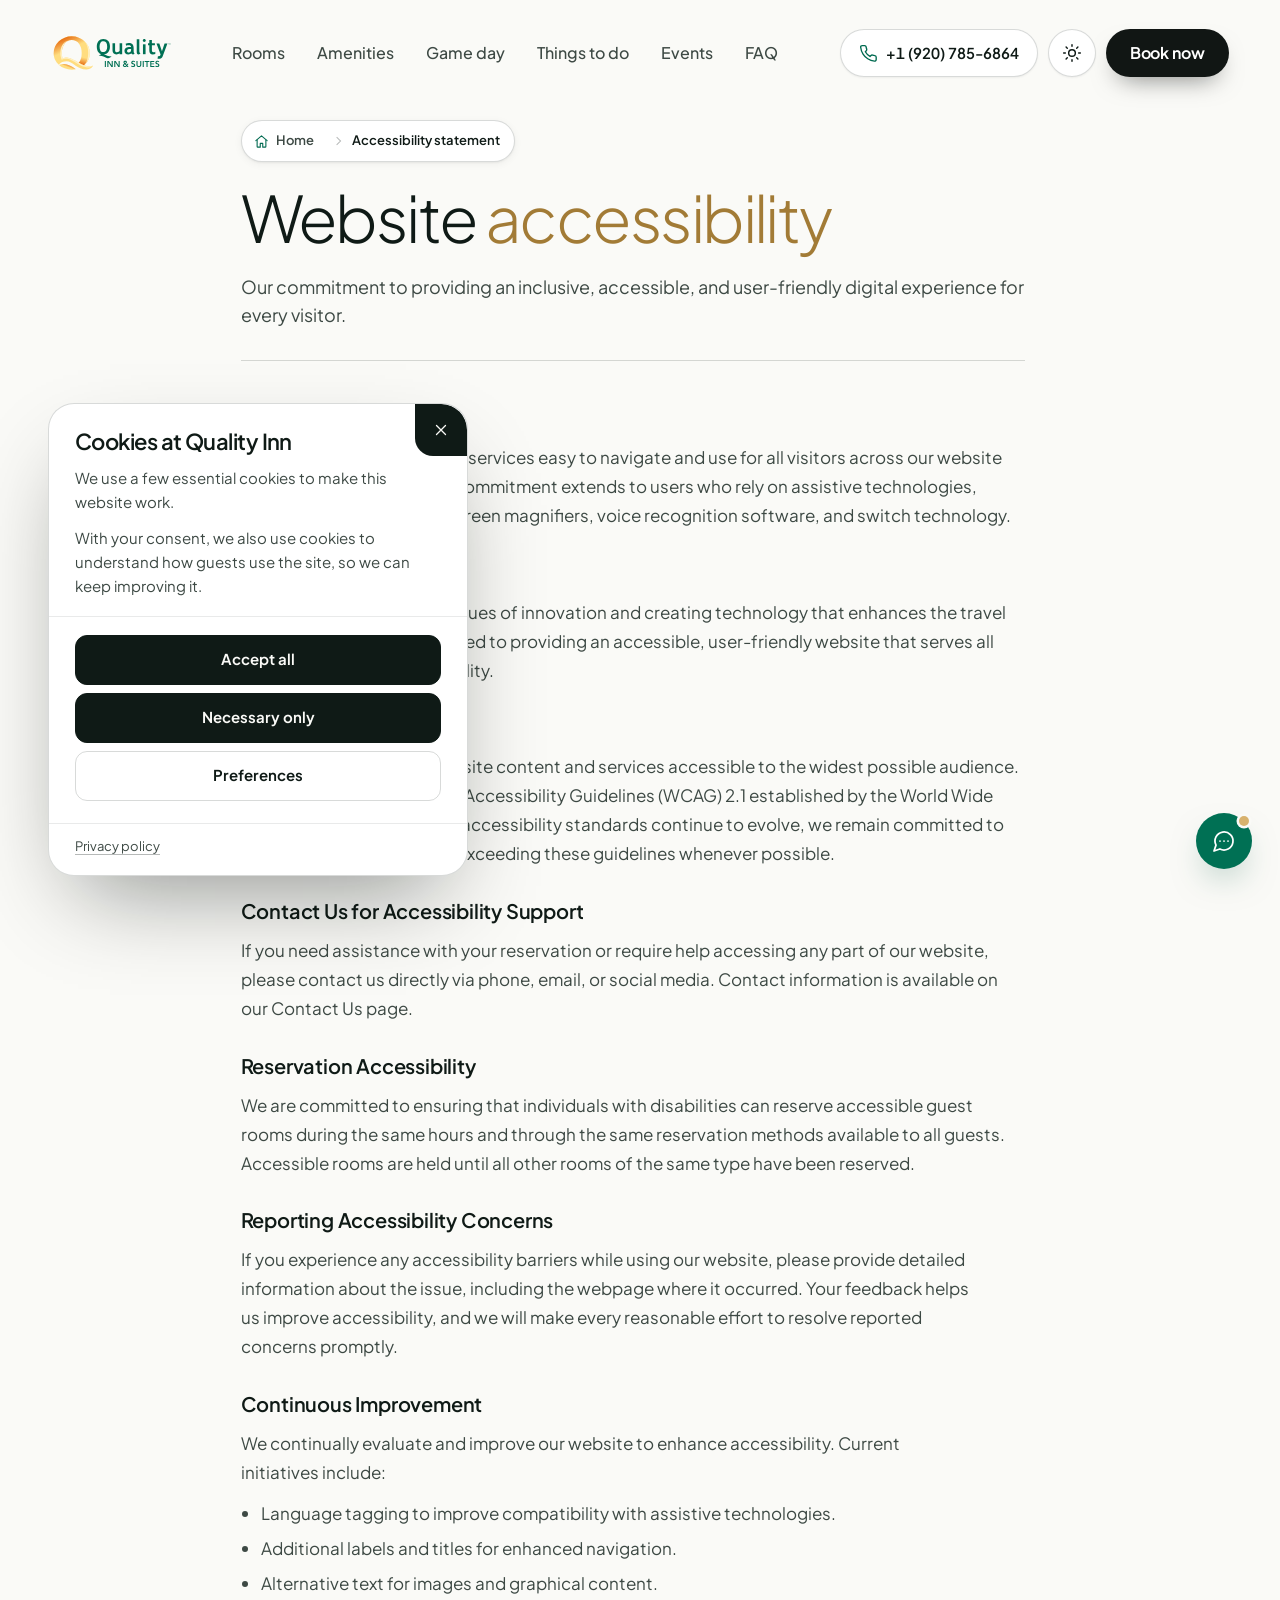
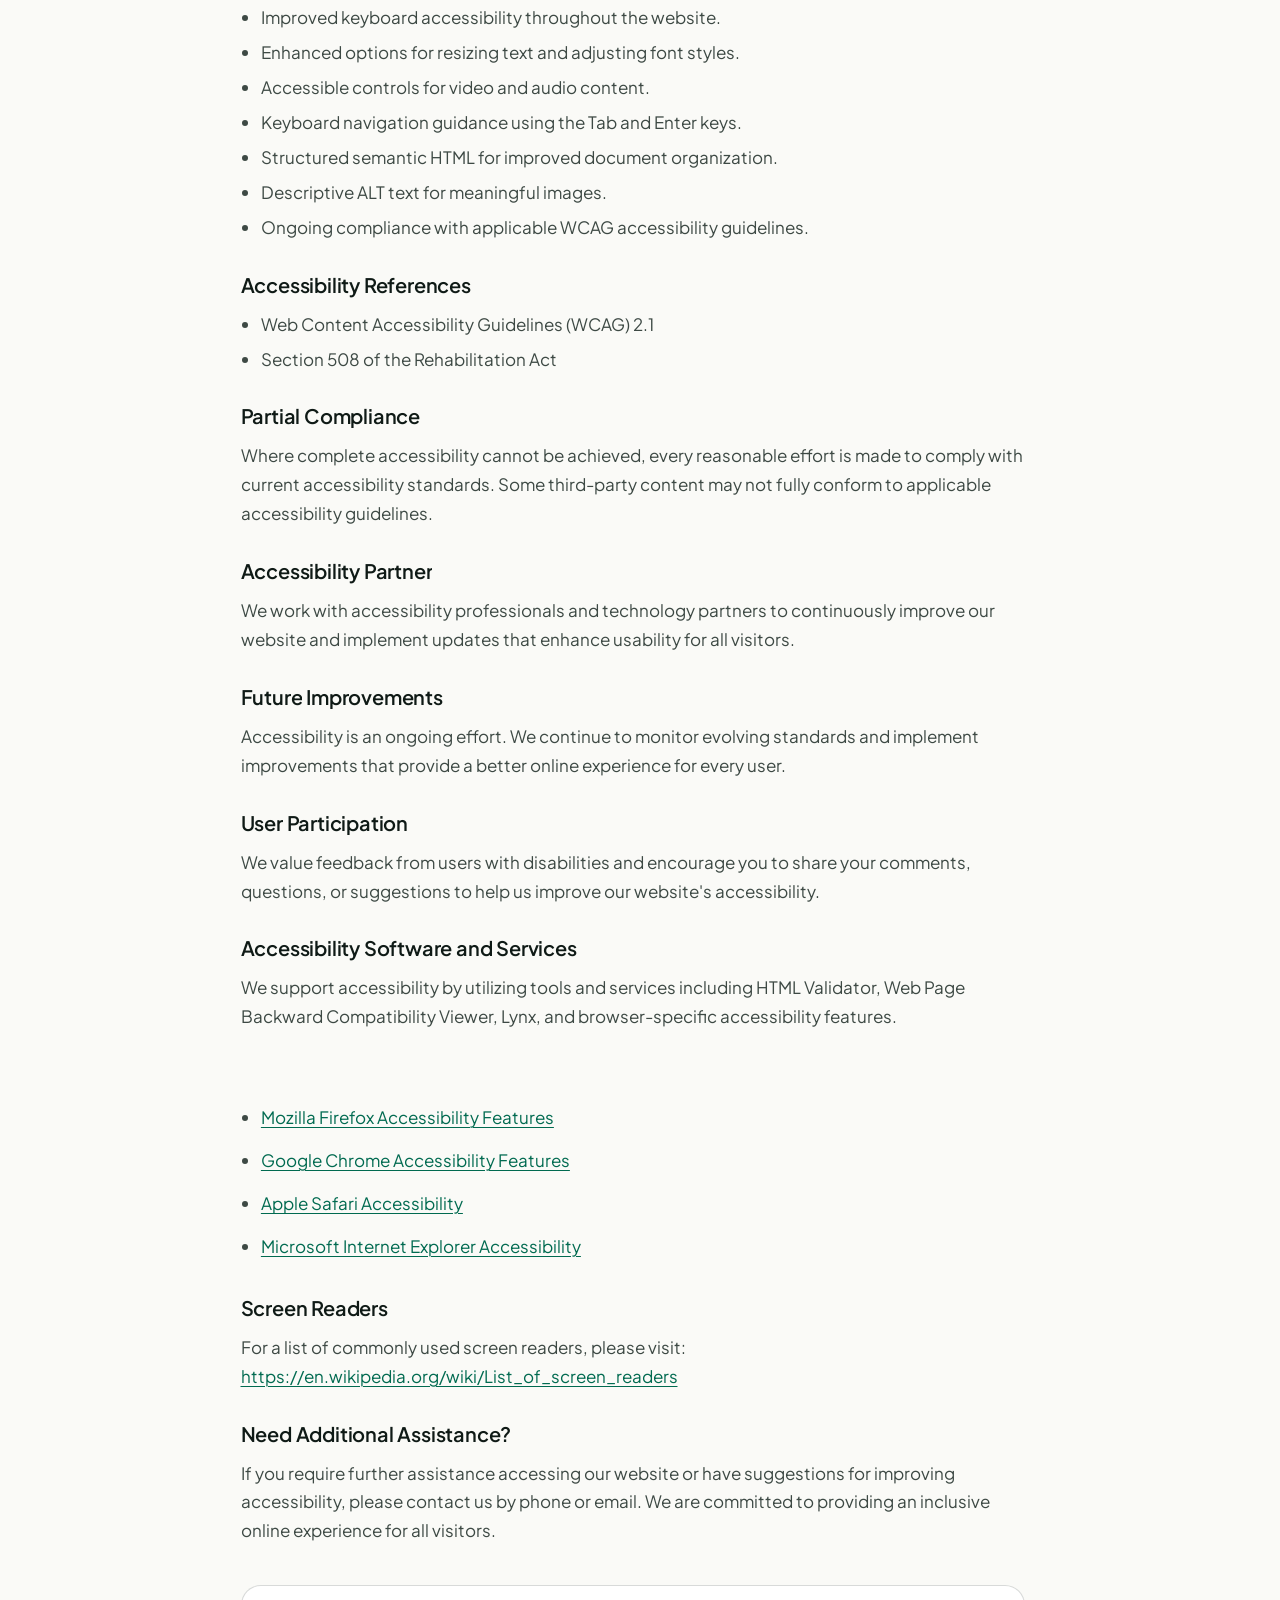
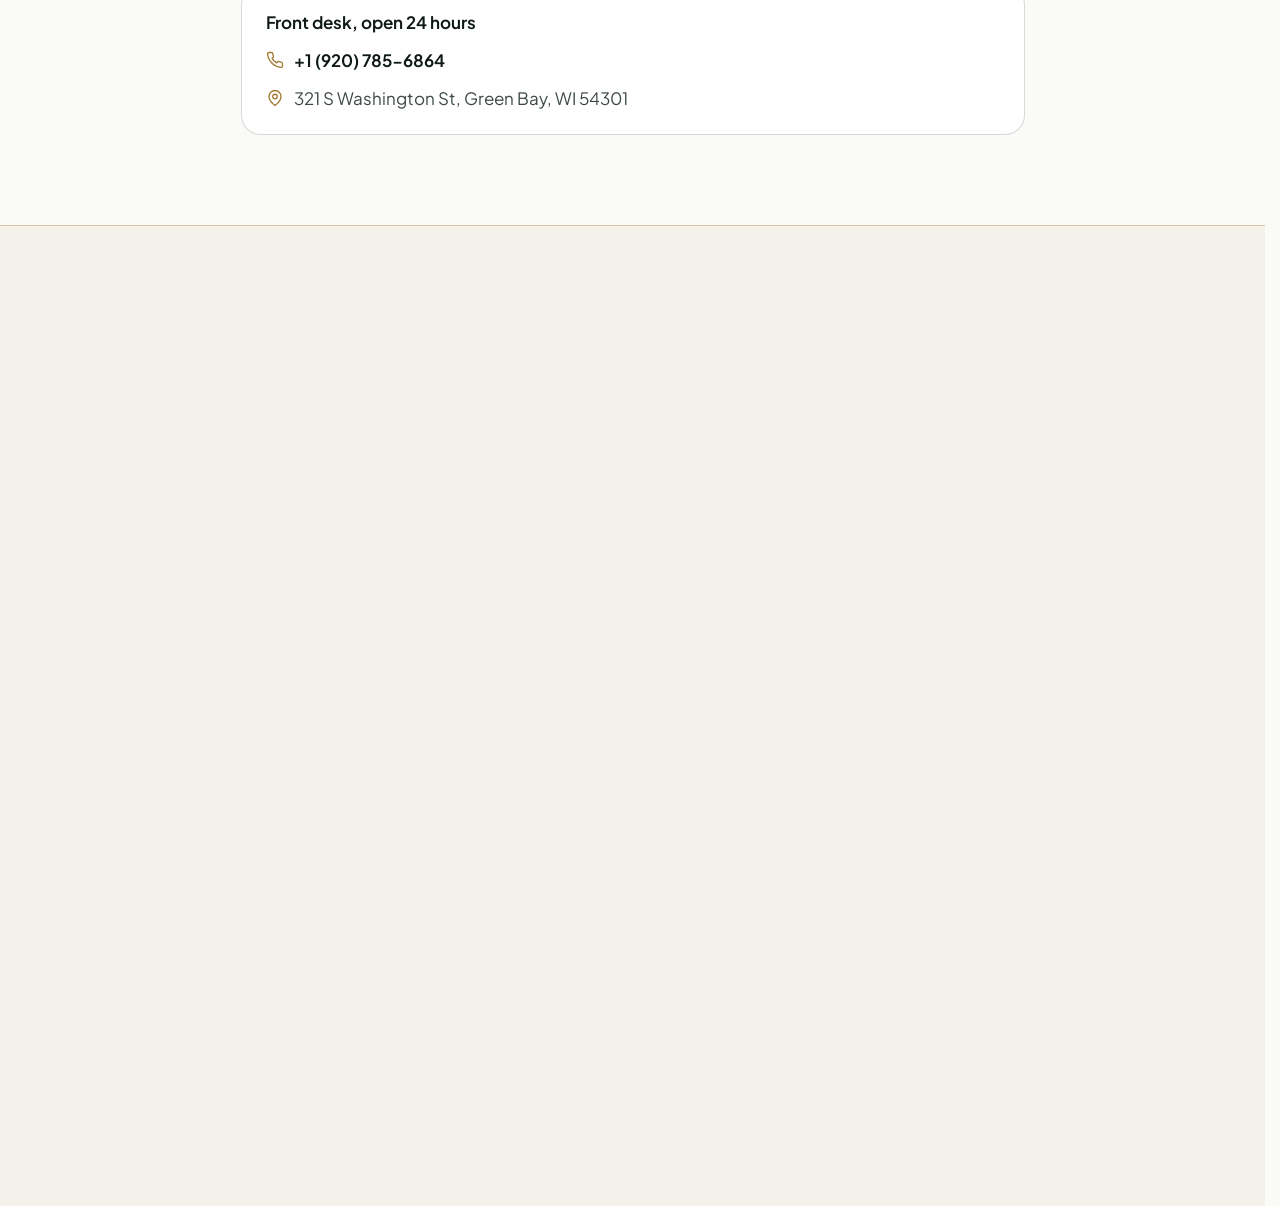
<file: accessibility.html>
<!doctype html>
<html lang="en-US" data-theme="light">
<head>
<meta charset="utf-8">
<meta name="viewport" content="width=device-width, initial-scale=1, viewport-fit=cover">
<title>Accessibility Statement | Quality Inn &amp; Suites Downtown, Green Bay</title>
<meta name="description" content="Our commitment to an inclusive, accessible website for every visitor, the standards we follow and how to get help with a reservation.">
<link rel="canonical" href="https://www.qualityinngreenbaywi.com/accessibility">
<meta property="og:url" content="https://www.qualityinngreenbaywi.com/accessibility">
<meta property="og:title" content="Accessibility Statement | Quality Inn &amp; Suites Downtown, Green Bay">
<meta property="og:description" content="Our commitment to an inclusive, accessible website for every visitor, the standards we follow and how to get help with a reservation.">
<meta name="theme-color" content="#FAFAF7">
<meta property="og:type" content="website">
<meta property="og:site_name" content="Quality Inn &amp; Suites Downtown Green Bay">
<meta property="og:image" content="https://www.qualityinngreenbaywi.com/assets/brand/og-image.jpg">
<meta property="og:image:width" content="1200">
<meta property="og:image:height" content="630">
<meta name="twitter:card" content="summary_large_image">
<link rel="icon" type="image/png" sizes="32x32" href="assets/brand/favicon-32.png">
<link rel="apple-touch-icon" href="assets/brand/apple-touch-icon.png">
<link rel="preload" href="assets/fonts/plus-jakarta-sans-latin.woff2" as="font" type="font/woff2" crossorigin>
<link rel="stylesheet" href="assets/css/site.css">
<script>(function(d){var h=d.documentElement;h.classList.add('js');if(location.hash)h.classList.add('cv-off');try{var m=location.search.match(/[?&]theme=(dark|light)/),t=m?m[1]:localStorage.getItem('qi-theme');h.setAttribute('data-theme',t==='dark'?'dark':'light')}catch(e){}try{if(!sessionStorage.getItem('qi-boot')&&!matchMedia('(prefers-reduced-motion: reduce)').matches){h.classList.add('has-boot');sessionStorage.setItem('qi-boot','1')}}catch(e){}setTimeout(function(){if(!window.__siteReady)h.classList.remove('js')},2500)})(document);</script>
<script src="assets/js/site.js" defer></script>
<script type="application/ld+json">
{
  "@context": "https://schema.org",
  "@type": "BreadcrumbList",
  "itemListElement": [
    { "@type": "ListItem", "position": 1, "name": "Home", "item": "https://www.qualityinngreenbaywi.com/" },
    { "@type": "ListItem", "position": 2, "name": "Accessibility statement", "item": "https://www.qualityinngreenbaywi.com/accessibility" }
  ]
}
</script>
</head>
<body>
<div class="boot" id="boot" aria-hidden="true">
  <div class="boot__inner">
    <span class="boot__mark"><span class="boot__glow"></span><img class="boot__q" src="assets/brand/q-mark.svg" alt="" width="170" height="143"></span>
    <p class="boot__name"><span><span>Quality</span></span> <span><span>Inn</span></span> <span><span>&amp;</span></span> <span><span>Suites</span></span></p>
    <p class="boot__place">Downtown · Green Bay</p>
    <span class="boot__line"><i></i></span>
  </div>
</div>

<a class="skip-link" href="#main">Skip to content</a>

<svg width="0" height="0" style="position:absolute" aria-hidden="true" focusable="false">
  <symbol id="i-phone" viewBox="0 0 24 24"><path d="M22 16.92v3a2 2 0 0 1-2.18 2 19.79 19.79 0 0 1-8.63-3.07 19.5 19.5 0 0 1-6-6 19.79 19.79 0 0 1-3.07-8.67A2 2 0 0 1 4.11 2h3a2 2 0 0 1 2 1.72 12.84 12.84 0 0 0 .7 2.81 2 2 0 0 1-.45 2.11L8.09 9.91a16 16 0 0 0 6 6l1.27-1.27a2 2 0 0 1 2.11-.45 12.84 12.84 0 0 0 2.81.7A2 2 0 0 1 22 16.92z"/></symbol>
  <symbol id="i-pin" viewBox="0 0 24 24"><path d="M20 10c0 6-8 12-8 12s-8-6-8-12a8 8 0 0 1 16 0Z"/><circle cx="12" cy="10" r="3"/></symbol>
  <symbol id="i-calendar" viewBox="0 0 24 24"><rect x="3" y="4" width="18" height="18" rx="2"/><path d="M16 2v4M8 2v4M3 10h18"/></symbol>
  <symbol id="i-users" viewBox="0 0 24 24"><path d="M16 21v-2a4 4 0 0 0-4-4H6a4 4 0 0 0-4 4v2"/><circle cx="9" cy="7" r="4"/><path d="M22 21v-2a4 4 0 0 0-3-3.87M16 3.13a4 4 0 0 1 0 7.75"/></symbol>
  <symbol id="i-arrow" viewBox="0 0 24 24"><path d="M5 12h14M12 5l7 7-7 7"/></symbol>
  <symbol id="i-up-right" viewBox="0 0 24 24"><path d="M7 7h10v10M7 17 17 7"/></symbol>
  <symbol id="i-chev-left" viewBox="0 0 24 24"><path d="m15 18-6-6 6-6"/></symbol>
  <symbol id="i-chev-right" viewBox="0 0 24 24"><path d="m9 18 6-6-6-6"/></symbol>
  <symbol id="i-up" viewBox="0 0 24 24"><path d="m18 15-6-6-6 6"/></symbol>
  <symbol id="i-plus" viewBox="0 0 24 24"><path d="M5 12h14M12 5v14"/></symbol>
  <symbol id="i-minus" viewBox="0 0 24 24"><path d="M5 12h14"/></symbol>
  <symbol id="i-x" viewBox="0 0 24 24"><path d="M18 6 6 18M6 6l12 12"/></symbol>
  <symbol id="i-menu" viewBox="0 0 24 24"><path d="M4 7h16M4 12h16M4 17h10"/></symbol>
  <symbol id="i-star" viewBox="0 0 24 24"><polygon fill="currentColor" stroke="none" points="12 2 15.09 8.26 22 9.27 17 14.14 18.18 21.02 12 17.77 5.82 21.02 7 14.14 2 9.27 8.91 8.26 12 2"/></symbol>
  <symbol id="i-sun" viewBox="0 0 24 24"><circle cx="12" cy="12" r="4"/><path d="M12 2v2M12 20v2M4.93 4.93l1.41 1.41M17.66 17.66l1.41 1.41M2 12h2M20 12h2M6.34 17.66l-1.41 1.41M19.07 4.93l-1.41 1.41"/></symbol>
  <symbol id="i-moon" viewBox="0 0 24 24"><path d="M12 3a6 6 0 0 0 9 9 9 9 0 1 1-9-9Z"/></symbol>
  <symbol id="i-chat" viewBox="0 0 24 24"><path d="M7.9 20A9 9 0 1 0 4 16.1L2 22Z"/><path d="M8 12h.01M12 12h.01M16 12h.01"/></symbol>
  <symbol id="i-send" viewBox="0 0 24 24"><path d="M14.54 21.69a.5.5 0 0 0 .94-.03l6.5-19a.5.5 0 0 0-.64-.64l-19 6.5a.5.5 0 0 0-.02.94l7.93 3.18a2 2 0 0 1 1.11 1.11zM21.85 2.15 10.91 13.09"/></symbol>
  <symbol id="i-wifi" viewBox="0 0 24 24"><path d="M5 12.55a11 11 0 0 1 14.08 0M1.42 9a16 16 0 0 1 21.16 0M8.53 16.11a6 6 0 0 1 6.95 0M12 20h.01"/></symbol>
  <symbol id="i-coffee" viewBox="0 0 24 24"><path d="M17 8h1a4 4 0 1 1 0 8h-1M3 8h14v9a4 4 0 0 1-4 4H7a4 4 0 0 1-4-4Z M6 2v2M10 2v2M14 2v2"/></symbol>
  <symbol id="i-paw" viewBox="0 0 24 24"><circle cx="11" cy="4" r="2"/><circle cx="18" cy="8" r="2"/><circle cx="20" cy="16" r="2"/><path d="M9 10a5 5 0 0 1 5 5v3.5a3.5 3.5 0 0 1-6.84 1.045Q6.52 17.48 4.46 16.84A3.5 3.5 0 0 1 5.5 10Z"/></symbol>
  <symbol id="i-waves" viewBox="0 0 24 24"><path d="M2 6c.6.5 1.2 1 2.5 1C7 7 7 5 9.5 5c2.6 0 2.4 2 5 2 2.5 0 2.5-2 5-2 1.3 0 1.9.5 2.5 1M2 12c.6.5 1.2 1 2.5 1 2.5 0 2.5-2 5-2 2.6 0 2.4 2 5 2 2.5 0 2.5-2 5-2 1.3 0 1.9.5 2.5 1M2 18c.6.5 1.2 1 2.5 1 2.5 0 2.5-2 5-2 2.6 0 2.4 2 5 2 2.5 0 2.5-2 5-2 1.3 0 1.9.5 2.5 1"/></symbol>
  <symbol id="i-dumbbell" viewBox="0 0 24 24"><path d="M6.5 6.5v11M17.5 6.5v11M3.5 9v6M20.5 9v6M6.5 12h11"/></symbol>
  <symbol id="i-plug" viewBox="0 0 24 24"><path d="M12 22v-5M9 8V2M15 8V2M18 8v5a4 4 0 0 1-4 4h-4a4 4 0 0 1-4-4V8Z"/></symbol>
  <symbol id="i-bus" viewBox="0 0 24 24"><rect x="4" y="3" width="16" height="15" rx="2"/><path d="M4 11h16M8 18v3M16 18v3M8 14.5h.01M16 14.5h.01"/></symbol>
  <symbol id="i-shirt" viewBox="0 0 24 24"><path d="M20.38 3.46 16 2a4 4 0 0 1-8 0L3.62 3.46a2 2 0 0 0-1.34 2.23l.58 3.47a1 1 0 0 0 .99.84H6v10c0 1.1.9 2 2 2h8a2 2 0 0 0 2-2V10h2.15a1 1 0 0 0 .99-.84l.58-3.47a2 2 0 0 0-1.34-2.23z"/></symbol>
  <symbol id="i-bag" viewBox="0 0 24 24"><path d="M6 2 3 6v14a2 2 0 0 0 2 2h14a2 2 0 0 0 2-2V6l-3-4ZM3 6h18M16 10a4 4 0 0 1-8 0"/></symbol>
  <symbol id="i-pause" viewBox="0 0 24 24"><rect x="6" y="4" width="4" height="16" rx="1"/><rect x="14" y="4" width="4" height="16" rx="1"/></symbol>
  <symbol id="i-play" viewBox="0 0 24 24"><path d="M6 3l14 9-14 9V3z"/></symbol>
  <symbol id="i-clock" viewBox="0 0 24 24"><circle cx="12" cy="12" r="10"/><path d="M12 6v6l4 2"/></symbol>
  <symbol id="i-access" viewBox="0 0 24 24"><circle cx="16" cy="4" r="1"/><path d="m18 19 1-7-6 1M5 8l3-3 5.5 3-2.36 3.5M4.24 14.5a5 5 0 0 0 6.88 6M13.76 17.5a5 5 0 0 0-6.88-6"/></symbol>
  <symbol id="i-home" viewBox="0 0 24 24"><path d="M3 10.5 12 3l9 7.5"/><path d="M5 9.5V20a1 1 0 0 0 1 1h4v-6h4v6h4a1 1 0 0 0 1-1V9.5"/></symbol>
  <symbol id="i-lock" viewBox="0 0 24 24"><rect x="4" y="11" width="16" height="10" rx="2"/><path d="M8 11V7a4 4 0 0 1 8 0v4"/></symbol>
  <symbol id="i-card" viewBox="0 0 24 24"><rect x="2" y="5" width="20" height="14" rx="2"/><path d="M2 10h20M6 15h4"/></symbol>
  <symbol id="i-eye" viewBox="0 0 24 24"><path d="M2 12s3.6-7 10-7 10 7 10 7-3.6 7-10 7S2 12 2 12z"/><circle cx="12" cy="12" r="3"/></symbol>
  <symbol id="i-check" viewBox="0 0 24 24"><path d="M20 6 9 17l-5-5"/></symbol>
  <symbol id="i-expand" viewBox="0 0 24 24"><path d="M15 3h6v6M9 21H3v-6M21 3l-7 7M3 21l7-7"/></symbol>
  <symbol id="i-bed" viewBox="0 0 24 24"><path d="M2 4v16M2 8h18a2 2 0 0 1 2 2v10M2 17h20M6 8v9"/></symbol>
  <symbol id="i-sofa" viewBox="0 0 24 24"><path d="M20 9V6a2 2 0 0 0-2-2H6a2 2 0 0 0-2 2v3M2 11v5a2 2 0 0 0 2 2h16a2 2 0 0 0 2-2v-5a2 2 0 0 0-4 0v2H6v-2a2 2 0 0 0-4 0ZM4 18v2M20 18v2"/></symbol>
  <symbol id="i-tv" viewBox="0 0 24 24"><rect x="2" y="7" width="20" height="15" rx="2"/><path d="m17 2-5 5-5-5"/></symbol>
  <symbol id="i-fridge" viewBox="0 0 24 24"><path d="M5 6a4 4 0 0 1 4-4h6a4 4 0 0 1 4 4v14a2 2 0 0 1-2 2H7a2 2 0 0 1-2-2V6ZM5 10h14M15 6v2M15 13v3"/></symbol>
  <symbol id="i-microwave" viewBox="0 0 24 24"><rect x="2" y="4" width="20" height="15" rx="2"/><rect x="6" y="8" width="8" height="7" rx="1"/><path d="M18 8v7M6 19v2M18 19v2"/></symbol>
  <symbol id="i-wind" viewBox="0 0 24 24"><path d="M17.7 7.7a2.5 2.5 0 1 1 1.8 4.3H2M9.6 4.6A2 2 0 1 1 11 8H2M12.6 19.4A2 2 0 1 0 14 16H2"/></symbol>
  <symbol id="i-target" viewBox="0 0 24 24"><circle cx="12" cy="12" r="10"/><circle cx="12" cy="12" r="3"/></symbol>
  <symbol id="i-briefcase" viewBox="0 0 24 24"><rect x="2" y="7" width="20" height="14" rx="2"/><path d="M16 21V5a2 2 0 0 0-2-2h-4a2 2 0 0 0-2 2v16"/></symbol>
  <symbol id="i-glass" viewBox="0 0 24 24"><path d="M8 22h8M7 10h10M12 15v7M12 15a5 5 0 0 0 5-5c0-2-.5-4-2-8H9c-1.5 4-2 6-2 8a5 5 0 0 0 5 5Z"/></symbol>
  <symbol id="i-plane" viewBox="0 0 24 24"><path d="M17.8 19.2 16 11l3.5-3.5C21 6 21.5 4 21 3c-1-.5-3 0-4.5 1.5L13 8 4.8 6.2c-.5-.1-.9.1-1.1.5l-.3.5c-.2.5-.1 1 .3 1.3L9 12l-2 3H4l-1 1 3 2 2 3 1-1v-3l3-2 3.5 5.3c.3.4.8.5 1.3.3l.5-.2c.4-.3.6-.7.5-1.2z"/></symbol>
  <symbol id="i-utensils" viewBox="0 0 24 24"><path d="M3 2v7c0 1.1.9 2 2 2h4a2 2 0 0 0 2-2V2M7 2v20M21 15V2a5 5 0 0 0-5 5v6c0 1.1.9 2 2 2h3Zm0 0v7"/></symbol>
  <symbol id="i-ticket" viewBox="0 0 24 24"><path d="M2 9a3 3 0 0 1 0 6v2a2 2 0 0 0 2 2h16a2 2 0 0 0 2-2v-2a3 3 0 0 1 0-6V7a2 2 0 0 0-2-2H4a2 2 0 0 0-2 2ZM13 5v2M13 17v2M13 11v2"/></symbol>
  <symbol id="i-trophy" viewBox="0 0 24 24"><path d="M6 9H4.5a2.5 2.5 0 0 1 0-5H6M18 9h1.5a2.5 2.5 0 0 0 0-5H18M4 22h16M10 14.66V17c0 .55-.47.98-.97 1.21C7.85 18.75 7 20.24 7 22M14 14.66V17c0 .55.47.98.97 1.21C16.15 18.75 17 20.24 17 22M18 2H6v7a6 6 0 0 0 12 0V2Z"/></symbol>
  <symbol id="i-printer" viewBox="0 0 24 24"><path d="M6 9V2h12v7M6 18H4a2 2 0 0 1-2-2v-5a2 2 0 0 1 2-2h16a2 2 0 0 1 2 2v5a2 2 0 0 1-2 2h-2"/><rect x="6" y="14" width="12" height="8"/></symbol>
  <symbol id="i-shield" viewBox="0 0 24 24"><path d="M20 13c0 5-3.5 7.5-7.66 8.95a1 1 0 0 1-.67-.01C7.5 20.5 4 18 4 13V6a1 1 0 0 1 1-1c2 0 4.5-1.2 6.24-2.72a1.17 1.17 0 0 1 1.52 0C14.51 3.81 17 5 19 5a1 1 0 0 1 1 1z"/><path d="m9 12 2 2 4-4"/></symbol>
  <symbol id="i-car" viewBox="0 0 24 24"><path d="M19 17h2c.6 0 1-.4 1-1v-3c0-.9-.7-1.7-1.5-1.9C18.7 10.6 16 10 16 10s-1.3-1.4-2.2-2.3c-.5-.4-1.1-.7-1.8-.7H5c-.6 0-1.1.4-1.4.9l-1.4 2.9A3.7 3.7 0 0 0 2 12v4c0 .6.4 1 1 1h2M9 17h6"/><circle cx="7" cy="17" r="2"/><circle cx="17" cy="17" r="2"/></symbol>
  <symbol id="i-info" viewBox="0 0 24 24"><circle cx="12" cy="12" r="10"/><path d="M12 16v-4M12 8h.01"/></symbol>
  <symbol id="i-facebook" viewBox="0 0 24 24"><path d="M18 2h-3a5 5 0 0 0-5 5v3H7v4h3v8h4v-8h3l1-4h-4V7a1 1 0 0 1 1-1h3z"/></symbol>
  <symbol id="i-instagram" viewBox="0 0 24 24"><rect x="2" y="2" width="20" height="20" rx="5"/><path d="M16 11.37A4 4 0 1 1 12.63 8 4 4 0 0 1 16 11.37zM17.5 6.5h.01"/></symbol>
  <symbol id="i-xbrand" viewBox="0 0 24 24"><path d="M4 4l11.7 16H20L8.3 4zM4 20l6.8-6.8M13.2 10.8 20 4"/></symbol>
  <symbol id="i-linkedin" viewBox="0 0 24 24"><path d="M16 8a6 6 0 0 1 6 6v7h-4v-7a2 2 0 0 0-4 0v7h-4v-7a6 6 0 0 1 6-6zM2 9h4v12H2z"/><circle cx="4" cy="4" r="2"/></symbol>
  <symbol id="i-youtube" viewBox="0 0 24 24"><path d="M2.5 17a24.12 24.12 0 0 1 0-10 2 2 0 0 1 1.4-1.4 49.56 49.56 0 0 1 16.2 0A2 2 0 0 1 21.5 7a24.12 24.12 0 0 1 0 10 2 2 0 0 1-1.4 1.4 49.55 49.55 0 0 1-16.2 0A2 2 0 0 1 2.5 17"/><path d="m10 15 5-3-5-3z"/></symbol>
</svg>

<header class="site-header">
  <div class="nav-shell">
    <a class="brand" href="index.html" aria-label="Quality Inn &amp; Suites Downtown, home">
      <img class="logo--light-ui" src="assets/brand/logo-horizontal.svg" alt="Quality Inn &amp; Suites" width="146" height="42">
      <img class="logo--dark-ui" src="assets/brand/logo-horizontal-light.svg" alt="Quality Inn &amp; Suites" width="146" height="42">
    </a>
    <nav class="nav" aria-label="Main">
      <a href="rooms.html">Rooms</a>
      <a href="index.html#amenities">Amenities</a>
      <a href="index.html#gameday">Game day</a>
      <a href="index.html#explore">Things to do</a>
      <a href="index.html#events">Events</a>
      <a href="index.html#faq">FAQ</a>
    </nav>
    <div class="header-actions">
      <a class="header-phone" href="tel:+19207856864" data-event="call_header" data-tip="+1 (920) 785-6864" data-tip-pos="bottom"><svg class="icon" aria-hidden="true"><use href="#i-phone"/></svg><span>+1 (920) 785-6864</span><b class="sr-only">Call the hotel</b></a>
      <button class="theme-btn" type="button" data-theme-toggle aria-label="Switch to dark theme" data-tip="Light or dark" data-tip-pos="bottom"><svg class="icon i-sun" aria-hidden="true"><use href="#i-sun"/></svg><svg class="icon i-moon" aria-hidden="true"><use href="#i-moon"/></svg></button>
      <a class="btn btn--primary btn--sm header-book" href="https://www.choicehotels.com/wisconsin/green-bay/quality-inn-hotels/wi111/rates" target="_blank" rel="noopener" data-book-link data-from="header"><span class="btn__text">Book now</span></a>
      <button class="menu-btn" type="button" aria-label="Open menu" aria-expanded="false" aria-controls="drawer" data-menu-open><svg class="icon" aria-hidden="true"><use href="#i-menu"/></svg></button>
    </div>
  </div>
</header>

<div class="drawer" id="drawer" aria-hidden="true">
  <div class="drawer__backdrop" data-menu-close></div>
  <div class="drawer__panel" role="dialog" aria-modal="true" aria-label="Menu">
    <div class="drawer__top">
      <img class="logo--light-ui" src="assets/brand/logo-horizontal.svg" alt="Quality Inn &amp; Suites" width="146" height="42">
      <img class="logo--dark-ui" src="assets/brand/logo-horizontal-light.svg" alt="Quality Inn &amp; Suites" width="146" height="42">
      <button class="drawer__close" type="button" aria-label="Close menu" data-menu-close><svg class="icon" aria-hidden="true"><use href="#i-x"/></svg></button>
    </div>
    <nav class="drawer__nav" aria-label="Mobile">
      <a href="rooms.html" style="--i:0">Rooms and suites <svg class="icon" aria-hidden="true"><use href="#i-arrow"/></svg></a>
      <a href="index.html#amenities" style="--i:1">Amenities <svg class="icon" aria-hidden="true"><use href="#i-arrow"/></svg></a>
      <a href="index.html#gameday" style="--i:2">Game day <svg class="icon" aria-hidden="true"><use href="#i-arrow"/></svg></a>
      <a href="index.html#explore" style="--i:3">Things to do <svg class="icon" aria-hidden="true"><use href="#i-arrow"/></svg></a>
      <a href="index.html#events" style="--i:4">Meetings and events <svg class="icon" aria-hidden="true"><use href="#i-arrow"/></svg></a>
      <a href="index.html#faq" style="--i:5">FAQ <svg class="icon" aria-hidden="true"><use href="#i-arrow"/></svg></a>
    </nav>
    <div class="drawer__foot">
      <a class="btn btn--primary btn--block" href="https://www.choicehotels.com/wisconsin/green-bay/quality-inn-hotels/wi111/rates" target="_blank" rel="noopener" data-book-link data-from="drawer"><span class="btn__text">Check rates and book</span></a>
      <a class="btn btn--ghost btn--block" href="tel:+19207856864" data-event="call_drawer"><svg class="icon" aria-hidden="true"><use href="#i-phone"/></svg><span class="btn__text">+1 (920) 785-6864</span></a>
      <address>321 S Washington St, Green Bay, WI 54301<br>Front desk open 24 hours</address>
    </div>
  </div>
</div>

<main id="main">
  <section class="legal" aria-labelledby="legal-title">
    <div class="container legal__wrap">
      <ol class="crumbs" aria-label="Breadcrumb"><li><a href="index.html"><svg class="icon" aria-hidden="true"><use href="#i-home"/></svg>Home</a></li><li aria-current="page">Accessibility statement</li></ol>
      <h1 id="legal-title" class="legal__title">Website <em>accessibility</em></h1>
      <p class="legal__lead">Our commitment to providing an inclusive, accessible, and user-friendly digital experience for every visitor.</p>
      <div class="legal__body">
        <h2>ADA Compliance Policy</h2>
        <p>We strive to make our online services easy to navigate and use for all visitors across our website and mobile platforms. Our commitment extends to users who rely on assistive technologies, including screen readers, screen magnifiers, voice recognition software, and switch technology.</p>
        <h2>Our Commitment</h2>
        <p>We are driven by our core values of innovation and creating technology that enhances the travel experience. We are committed to providing an accessible, user-friendly website that serves all customers regardless of ability.</p>
        <h2>Accessibility Standards</h2>
        <p>Our goal is to make our website content and services accessible to the widest possible audience. We follow the Web Content Accessibility Guidelines (WCAG) 2.1 established by the World Wide Web Consortium (W3C). As accessibility standards continue to evolve, we remain committed to improving our website and exceeding these guidelines whenever possible.</p>
        <h2>Contact Us for Accessibility Support</h2>
        <p>If you need assistance with your reservation or require help accessing any part of our website, please contact us directly via phone, email, or social media. Contact information is available on our Contact Us page.</p>
        <h2>Reservation Accessibility</h2>
        <p>We are committed to ensuring that individuals with disabilities can reserve accessible guest rooms during the same hours and through the same reservation methods available to all guests. Accessible rooms are held until all other rooms of the same type have been reserved.</p>
        <h2>Reporting Accessibility Concerns</h2>
        <p>If you experience any accessibility barriers while using our website, please provide detailed information about the issue, including the webpage where it occurred. Your feedback helps us improve accessibility, and we will make every reasonable effort to resolve reported concerns promptly.</p>
        <h2>Continuous Improvement</h2>
        <p>We continually evaluate and improve our website to enhance accessibility. Current initiatives include:</p>
        <ul>
          <li>Language tagging to improve compatibility with assistive technologies.</li>
          <li>Additional labels and titles for enhanced navigation.</li>
          <li>Alternative text for images and graphical content.</li>
          <li>Improved keyboard accessibility throughout the website.</li>
          <li>Enhanced options for resizing text and adjusting font styles.</li>
          <li>Accessible controls for video and audio content.</li>
          <li>Keyboard navigation guidance using the Tab and Enter keys.</li>
          <li>Structured semantic HTML for improved document organization.</li>
          <li>Descriptive ALT text for meaningful images.</li>
          <li>Ongoing compliance with applicable WCAG accessibility guidelines.</li>
        </ul>
        <h2>Accessibility References</h2>
        <ul>
          <li>Web Content Accessibility Guidelines (WCAG) 2.1</li>
          <li>Section 508 of the Rehabilitation Act</li>
        </ul>
        <h2>Partial Compliance</h2>
        <p>Where complete accessibility cannot be achieved, every reasonable effort is made to comply with current accessibility standards. Some third-party content may not fully conform to applicable accessibility guidelines.</p>
        <h2>Accessibility Partner</h2>
        <p>We work with accessibility professionals and technology partners to continuously improve our website and implement updates that enhance usability for all visitors.</p>
        <h2>Future Improvements</h2>
        <p>Accessibility is an ongoing effort. We continue to monitor evolving standards and implement improvements that provide a better online experience for every user.</p>
        <h2>User Participation</h2>
        <p>We value feedback from users with disabilities and encourage you to share your comments, questions, or suggestions to help us improve our website's accessibility.</p>
        <h2>Accessibility Software and Services</h2>
        <p>We support accessibility by utilizing tools and services including HTML Validator, Web Page Backward Compatibility Viewer, Lynx, and browser-specific accessibility features.</p>
        <h2>Browser Accessibility Resources</h2>
        <ul>
          <li><a href="https://support.mozilla.org/en-US/kb/accessibility-features-firefox" target="_blank" rel="noopener">Mozilla Firefox Accessibility Features</a></li>
          <li><a href="https://www.google.com/accessibility/products-features/" target="_blank" rel="noopener">Google Chrome Accessibility Features</a></li>
          <li><a href="https://support.apple.com/accessibility" target="_blank" rel="noopener">Apple Safari Accessibility</a></li>
          <li><a href="https://support.microsoft.com/en-us/windows/internet-explorer-ease-of-access-options-037270c1-db10-7ca8-ccba-ebd83ea6ace9" target="_blank" rel="noopener">Microsoft Internet Explorer Accessibility</a></li>
        </ul>
        <h2>Screen Readers</h2>
        <p>For a list of commonly used screen readers, please visit: <a href="https://en.wikipedia.org/wiki/List_of_screen_readers" target="_blank" rel="noopener">https://en.wikipedia.org/wiki/List_of_screen_readers</a></p>
        <h2>Need Additional Assistance?</h2>
        <p>If you require further assistance accessing our website or have suggestions for improving accessibility, please contact us by phone or email. We are committed to providing an inclusive online experience for all visitors.</p>
      </div>
      <aside class="legal__contact" aria-label="Contact the hotel">
        <p class="legal__contact-title">Front desk, open 24 hours</p>
        <p><a href="tel:+19207856864"><svg class="icon" aria-hidden="true"><use href="#i-phone"/></svg>+1 (920) 785-6864</a></p>
        <p><svg class="icon" aria-hidden="true"><use href="#i-pin"/></svg>321 S Washington St, Green Bay, WI 54301</p>
      </aside>
    </div>
  </section>
</main>

<footer class="footer">
  <div class="container">
    <div class="fnews">
      <div><span class="news__eyebrow">Stay in the loop</span><h2>Get the inside scoop.</h2><p>Game-day weekends, Green Bay events and hotel news, sent now and then.</p></div>
      <form class="news-form" data-validate="newsletter_footer" novalidate>
        <div class="field lf"><div class="lf__control"><input id="fn-name" name="name" placeholder=" " autocomplete="given-name" required data-rule="name" aria-describedby="fn-name-err"><label for="fn-name">First name</label><span class="lf__line" aria-hidden="true"></span></div><p class="field__error" id="fn-name-err"></p></div>
        <div class="field lf"><div class="lf__control"><input id="fn-email" name="email" type="email" placeholder=" " autocomplete="email" required data-rule="email" aria-describedby="fn-email-err"><label for="fn-email">Email address</label><span class="lf__line" aria-hidden="true"></span></div><p class="field__error" id="fn-email-err"></p></div>
        <div class="hp" aria-hidden="true"><label for="fn-web">Website</label><input id="fn-web" name="website" tabindex="-1" autocomplete="off"></div>
        <p class="sr-only" role="status" data-form-status></p>
        <button class="btn btn--primary" type="submit"><span class="btn__text">Sign me up</span><svg class="icon icon--arrow" aria-hidden="true"><use href="#i-arrow"/></svg></button>
        <p class="news-form__legal">Read the hotel's <a href="privacy.html">privacy policy</a>.</p>
      </form>
    </div>
    <div class="footer__grid">
      <div class="footer__brand">
        <img class="footer__logo logo--light-ui" src="assets/brand/quality-inn-suites-logo.svg" alt="Quality Inn &amp; Suites" width="88" height="86" loading="lazy">
      <img class="footer__logo logo--dark-ui" src="assets/brand/quality-inn-suites-logo-light.svg" alt="Quality Inn &amp; Suites" width="88" height="86" loading="lazy">
        <p class="footer__line">An indoor heated pool, free hot breakfast and pet-friendly rooms in downtown Green Bay.</p>
        <ul class="socials">
          <li class="social"><a href="https://www.facebook.com/qualityinngreenbaywi/" target="_blank" rel="noopener" data-social="facebook" aria-label="Facebook"><svg class="icon" aria-hidden="true"><use href="#i-facebook"/></svg></a><span class="social__tip" aria-hidden="true">Facebook</span></li>
          <li class="social"><a href="https://www.instagram.com/qualityinnsuitesdowntown/" target="_blank" rel="noopener" data-social="instagram" aria-label="Instagram"><svg class="icon" aria-hidden="true"><use href="#i-instagram"/></svg></a><span class="social__tip" aria-hidden="true">Instagram</span></li>
          <li class="social"><a href="https://twitter.com/InnDowntown" target="_blank" rel="noopener" data-social="x" aria-label="X (Twitter)"><svg class="icon" aria-hidden="true"><use href="#i-xbrand"/></svg></a><span class="social__tip" aria-hidden="true">X (Twitter)</span></li>
          <li class="social"><a href="https://www.linkedin.com/company/quality-inn-suites-downtown/" target="_blank" rel="noopener" data-social="linkedin" aria-label="LinkedIn"><svg class="icon" aria-hidden="true"><use href="#i-linkedin"/></svg></a><span class="social__tip" aria-hidden="true">LinkedIn</span></li>
          <li class="social"><a href="https://www.youtube.com/watch?v=RoZZvnPNPy8" target="_blank" rel="noopener" data-social="youtube" aria-label="YouTube"><svg class="icon" aria-hidden="true"><use href="#i-youtube"/></svg></a><span class="social__tip" aria-hidden="true">YouTube</span></li>
        </ul>
      </div>
      <div>
        <h3>Visit</h3>
        <address>
          <a href="https://maps.app.goo.gl/7YpgLfPSgtXeDnzF8" target="_blank" rel="noopener"><svg class="icon" aria-hidden="true"><use href="#i-pin"/></svg>321 S Washington St, Green Bay, WI 54301</a>
          <a href="tel:+19207856864" data-event="call_footer"><svg class="icon" aria-hidden="true"><use href="#i-phone"/></svg>+1 (920) 785-6864</a>
          <span><svg class="icon" aria-hidden="true"><use href="#i-clock"/></svg>Front desk open 24 hours</span>
        </address>
      </div>
      <div>
        <h3>Explore</h3>
        <ul>
          <li><a href="rooms.html">Rooms and suites</a></li>
          <li><a href="index.html#amenities">Amenities</a></li>
          <li><a href="index.html#events">Meetings and events</a></li>
          <li><a href="index.html#gallery">Gallery</a></li>
          <li><a href="index.html#faq">FAQ</a></li>
        </ul>
      </div>
      <div>
        <h3>Policies</h3>
        <ul>
          <li><a href="accessibility.html">Accessibility statement</a></li>
          <li><a href="privacy.html">Privacy policy</a></li>
          <li><button class="footer__cookie" type="button" data-consent-open>Cookie settings</button></li>
          <li><a href="https://www.choicehotels.com/choice-privileges" target="_blank" rel="noopener">Choice Privileges</a></li>
        </ul>
      </div>
    </div>
    <p class="footer__giant" aria-hidden="true">Green Bay</p>
    <div class="footer__legal">
      <p>This hotel is independently owned and operated by Quality Inn &amp; Suites Downtown, a licensed user of certain proprietary trademarks and service marks of Choice Hotels International, Inc. © 2026 Quality Inn &amp; Suites Downtown.</p>
      <p><button class="credits-btn" type="button" aria-expanded="false" aria-controls="credits" data-toggle>Photo credits</button></p>
    </div>
    <div class="collapse credits" id="credits"><div><ul>
      <li>Lambeau Field: Tony Webster, <a href="https://commons.wikimedia.org/wiki/File:Lambeau_Field_-_Green_Bay_Packers_Football_Stadium_-_Wisconsin.jpg" target="_blank" rel="noopener">CC BY 2.0</a></li>
      <li>Lambeau Field at night: MisawaSakura, <a href="https://commons.wikimedia.org/wiki/File:Lambeau_Field_at_night.jpg" target="_blank" rel="noopener">CC BY-SA 4.0</a></li>
      <li>CityDeck along the Fox River: Chris Rand, <a href="https://commons.wikimedia.org/wiki/File:Downtown_Green_Bay_CityDeck_along_the_Fox_River.jpg" target="_blank" rel="noopener">CC BY-SA 4.0</a></li>
      <li>Packers Hall of Fame rotunda: Gonzo fan2007, <a href="https://commons.wikimedia.org/wiki/File:Packers_HoF_rotunda.jpg" target="_blank" rel="noopener">CC BY-SA 4.0</a></li>
      <li>Titletown Park: Gonzo fan2007, <a href="https://commons.wikimedia.org/wiki/File:Titletown_Park.jpg" target="_blank" rel="noopener">CC BY-SA 4.0</a></li>
      <li>Big Boy 4017, National Railroad Museum: LoganWink311, <a href="https://commons.wikimedia.org/wiki/File:Big_Boy_4017_NRM.jpg" target="_blank" rel="noopener">CC BY 4.0</a></li>
      <li>Neville Public Museum: Michael Barera, <a href="https://commons.wikimedia.org/wiki/File:Green_Bay_July_2024_044_(Neville_Public_Museum_of_Brown_County).jpg" target="_blank" rel="noopener">CC BY-SA 4.0</a></li>
      <li>Zippin Pippin, Bay Beach: Chris Rand, <a href="https://commons.wikimedia.org/wiki/File:Zippin_Pippin_2013_Opening_Morning.JPG" target="_blank" rel="noopener">CC BY-SA 3.0</a></li>
      <li>Hotel photography: Quality Inn &amp; Suites Downtown</li>
    </ul></div></div>
  </div>
</footer>

<div class="mobile-bar" role="region" aria-label="Quick actions">
  <a class="btn btn--ghost" href="tel:+19207856864" aria-label="Call the hotel" data-event="call_bar"><svg class="icon" aria-hidden="true"><use href="#i-phone"/></svg></a>
  <a class="btn btn--primary" href="https://www.choicehotels.com/wisconsin/green-bay/quality-inn-hotels/wi111/rates" target="_blank" rel="noopener" data-book-link data-from="mobile_bar"><span class="btn__text">Check rates</span><svg class="icon icon--arrow" aria-hidden="true"><use href="#i-arrow"/></svg></a>
</div>
<button class="fab-book" type="button" data-bk-open data-from="fab"><span class="fab-book__label">Book a room</span><span class="fab-book__go" aria-hidden="true"><svg class="icon" aria-hidden="true"><use href="#i-arrow"/></svg></span></button>
<button class="to-top" type="button" aria-label="Back to top" data-tip="Back to top" data-tip-pos="left"><svg class="to-top__ring" viewBox="0 0 48 48" aria-hidden="true"><circle cx="24" cy="24" r="23" pathLength="100"/></svg><svg class="icon" aria-hidden="true"><use href="#i-up"/></svg></button>

<div class="consent" id="consent" role="region" aria-labelledby="consent-title" hidden>
  <button class="consent__x" type="button" data-consent="necessary" aria-label="Close and use necessary cookies only"><svg class="icon" aria-hidden="true"><use href="#i-x"/></svg></button>
  <div class="consent__body">
    <h2 id="consent-title">Cookies at Quality Inn</h2>
    <p>We use a few essential cookies to make this website work.</p>
    <p>With your consent, we also use cookies to understand how guests use the site, so we can keep improving it.</p>
    <div class="consent__prefs" id="consent-prefs" hidden>
      <div class="pref"><div><strong>Necessary</strong><small>Keeps the site and your booking choices working.</small></div><span class="pref__always">Always on</span></div>
      <div class="pref"><div><strong id="c-a-l">Analytics</strong><small>Visit statistics that help us improve the site.</small></div><span class="switch"><input type="checkbox" id="c-analytics" aria-labelledby="c-a-l"><span></span></span></div>
      <div class="pref"><div><strong id="c-m-l">Marketing</strong><small>Measures our ads, such as Google Ads.</small></div><span class="switch"><input type="checkbox" id="c-marketing" aria-labelledby="c-m-l"><span></span></span></div>
    </div>
  </div>
  <div class="consent__actions">
    <button class="consent__btn" type="button" data-consent="all">Accept all</button>
    <button class="consent__btn" type="button" data-consent="necessary">Necessary only</button>
    <button class="consent__btn consent__btn--ghost" type="button" data-consent-prefs aria-expanded="false" aria-controls="consent-prefs">Preferences</button>
  </div>
  <div class="consent__foot"><a href="privacy.html">Privacy policy</a></div>
</div>

<div class="handoff" id="handoff" role="dialog" aria-modal="true" aria-labelledby="handoff-title" hidden>
  <div class="handoff__card" tabindex="-1">
    <img class="ho__mark" src="assets/brand/q-mark.svg" alt="" width="34" height="29">
    <p class="ho__eyebrow" id="handoff-title">Opening live rates</p>
    <p class="ho__dates" data-ho-dates><span data-ho="ci"></span><span class="ho__rule" aria-hidden="true"></span><span data-ho="co"></span></p>
    <p class="ho__meta" data-ho="meta"></p>
    <div class="ho__line" aria-hidden="true"><span></span></div>
    <p class="ho__secure"><svg class="icon" aria-hidden="true"><use href="#i-lock"/></svg>Secure connection to choicehotels.com</p>
    <button class="handoff__cancel" type="button" data-handoff-cancel>Cancel</button>
  </div>
</div>

<button class="chat-launch" type="button" aria-expanded="false" aria-controls="chat" data-chat-open><svg class="icon" aria-hidden="true"><use href="#i-chat"/></svg><span class="chat-launch__label">Ask the front desk</span><span class="sr-only">Open the front desk chat</span></button>
<section class="chat" id="chat" role="dialog" aria-modal="false" aria-labelledby="chat-title" aria-hidden="true">
  <header class="chat__head">
    <span class="chat__avatar"><img src="assets/brand/q-mark.svg" alt="" width="26" height="22"></span>
    <div class="chat__title"><strong id="chat-title">Front desk</strong><span>Quick answers about your stay</span></div>
    <button class="chat__close" type="button" data-chat-close aria-label="Close chat"><svg class="icon" aria-hidden="true"><use href="#i-x"/></svg></button>
  </header>
  <div class="chat__log" role="log" aria-live="polite" data-chat-log></div>
  <div class="chat__chips" role="group" aria-label="Suggested questions" data-chat-chips></div>
  <form class="chat__form" data-chat-form>
    <label class="sr-only" for="chat-input">Type your question</label>
    <input id="chat-input" name="q" autocomplete="off" placeholder="Ask about check-in, the pool, pets">
    <button class="chat__send" type="submit" aria-label="Send"><svg class="icon" aria-hidden="true"><use href="#i-send"/></svg></button>
  </form>
  <p class="chat__note">Automated answers. For anything else, call <a href="tel:+19207856864">+1 (920) 785-6864</a>.</p>
</section>

<div class="promo" id="promo" role="dialog" aria-modal="true" aria-labelledby="promo-title" hidden>
  <div class="promo__card" tabindex="-1">
    <div class="promo__bg" aria-hidden="true"></div>
    <button class="promo__x" type="button" data-promo-close aria-label="Close"><svg class="icon" aria-hidden="true"><use href="#i-x"/></svg></button>
    <img class="promo__mark" src="assets/brand/q-mark.svg" alt="" width="36" height="30" style="--s:0">
    <p class="promo__eyebrow" style="--s:1">Quality Inn &amp; Suites Downtown</p>
    <h2 class="promo__title" id="promo-title" style="--s:2">When are you<br><em>coming to Green&nbsp;Bay?</em></h2>
    <span class="promo__rule" aria-hidden="true" style="--s:3"></span>
    <p class="promo__facts" style="--s:4">Free hot breakfast<i aria-hidden="true"></i>Indoor heated pool</p>
    <div class="promo__dates" role="group" aria-label="Quick dates" style="--s:5"><button type="button" data-quick-date="tonight" aria-pressed="false">Tonight</button><button type="button" data-quick-date="weekend" aria-pressed="false">This weekend</button><button type="button" data-quick-date="next" aria-pressed="false">Next weekend</button></div>
    <button class="promo__cta" type="button" data-promo-go style="--s:6"><span data-promo-go-label>Choose your dates</span><svg class="icon" aria-hidden="true"><use href="#i-arrow"/></svg></button>
    <p class="promo__foot" style="--s:7"><a href="tel:+19207856864" data-event="call_promo">Call <span>+1 (920) 785-6864</span></a><span aria-hidden="true">·</span><button type="button" data-promo-close>Not now</button></p>
  </div>
</div>

<div class="bk" id="book-panel" hidden>
  <div class="bk__scrim" data-bk-close></div>
  <div class="bk__panel" role="dialog" aria-modal="true" aria-labelledby="bk-title" tabindex="-1">
    <div class="bk__head"><h2 id="bk-title">Book</h2><button class="bk__close" type="button" data-bk-close>Close<svg class="icon" aria-hidden="true"><use href="#i-x"/></svg></button></div>
    <div class="bk__tabs" role="tablist" aria-label="What would you like to book?">
      <button class="bk__tab" type="button" role="tab" id="bk-t-stay" aria-selected="true" aria-controls="bk-p-stay" data-bk-tab="stay">Stay</button>
      <button class="bk__tab" type="button" role="tab" id="bk-t-event" aria-selected="false" aria-controls="bk-p-event" data-bk-tab="event" tabindex="-1">Event</button>
    </div>
    <div class="bk__pane" id="bk-p-stay" role="tabpanel" aria-labelledby="bk-t-stay" data-bk-pane="stay">
      <div class="bk__prop"><strong>Quality Inn &amp; Suites Downtown</strong><span>321 S Washington St, Green Bay, WI</span></div>
      <div class="bk__card">
        <p class="bk__label">Date of stay</p>
        <p class="bk__dates" data-bk-dates aria-live="polite">Choose your check-in date</p>
        <div class="bk__calhead"><button class="bk__nav" type="button" data-bk-prev aria-label="Previous month"><svg class="icon" aria-hidden="true"><use href="#i-chev-left"/></svg></button><p data-bk-month></p><button class="bk__nav" type="button" data-bk-next aria-label="Next month"><svg class="icon" aria-hidden="true"><use href="#i-chev-right"/></svg></button></div>
        <div class="cal__grid" data-bk-grid></div>
      </div>
      <div class="bk__card">
        <div class="bk__row" data-bk-step="adults"><div><strong>Adults</strong><small>Age 18 and over</small></div><div class="stepper"><button type="button" data-dec aria-label="Fewer adults"><svg class="icon" aria-hidden="true"><use href="#i-minus"/></svg></button><output aria-live="polite">2</output><button type="button" data-inc aria-label="More adults"><svg class="icon" aria-hidden="true"><use href="#i-plus"/></svg></button></div></div>
        <div class="bk__row" data-bk-step="minors"><div><strong>Children</strong><small>Under 18</small></div><div class="stepper"><button type="button" data-dec aria-label="Fewer children"><svg class="icon" aria-hidden="true"><use href="#i-minus"/></svg></button><output aria-live="polite">0</output><button type="button" data-inc aria-label="More children"><svg class="icon" aria-hidden="true"><use href="#i-plus"/></svg></button></div></div>
        <div class="bk__row" data-bk-step="rooms"><div><strong>Rooms</strong><small>Up to 5 per booking</small></div><div class="stepper"><button type="button" data-dec aria-label="Fewer rooms"><svg class="icon" aria-hidden="true"><use href="#i-minus"/></svg></button><output aria-live="polite">1</output><button type="button" data-inc aria-label="More rooms"><svg class="icon" aria-hidden="true"><use href="#i-plus"/></svg></button></div></div>
      </div>
      <button class="btn btn--primary bk__go" type="button" data-bk-go><span class="btn__text">Check rates</span><svg class="icon icon--arrow" aria-hidden="true"><use href="#i-arrow"/></svg></button>
      <p class="bk__note" data-bk-note><svg class="icon" aria-hidden="true"><use href="#i-shield"/></svg>Live rates and secure booking on choicehotels.com</p>
    </div>
    <div class="bk__pane" id="bk-p-event" role="tabpanel" aria-labelledby="bk-t-event" data-bk-pane="event" hidden>
      <div class="bk__event">
        <p class="news__eyebrow">Meetings and events</p>
        <h3>A banquet hall for up to 240 guests, and a smaller space for up to 40.</h3>
        <p>Share your date and group size in a short form. Attendees can book rooms on site, including extended stays.</p>
        <div class="actions"><button class="btn btn--primary" type="button" data-open-modal="event-modal" data-bk-close><span class="btn__text">Plan an event</span><svg class="icon icon--arrow" aria-hidden="true"><use href="#i-arrow"/></svg></button><a href="tel:+19207856864" data-event="call_bk">or call +1 (920) 785-6864</a></div>
      </div>
    </div>
  </div>
</div>

<div class="news" id="news" hidden>
  <div class="news__card" role="dialog" aria-modal="true" aria-labelledby="news-title" tabindex="-1">
    <button class="news__x" type="button" data-news-close aria-label="Close"><svg class="icon" aria-hidden="true"><use href="#i-x"/></svg></button>
    <p class="news__eyebrow">Stay in the loop</p>
    <h2 id="news-title">Get the inside scoop.</h2>
    <p>Game-day weekends, Green Bay events and hotel news, sent now and then.</p>
    <form class="news-form" data-validate="newsletter" novalidate>
        <div class="field lf"><div class="lf__control"><input id="nw-name" name="name" placeholder=" " autocomplete="given-name" required data-rule="name" aria-describedby="nw-name-err"><label for="nw-name">First name</label><span class="lf__line" aria-hidden="true"></span></div><p class="field__error" id="nw-name-err"></p></div>
        <div class="field lf"><div class="lf__control"><input id="nw-email" name="email" type="email" placeholder=" " autocomplete="email" required data-rule="email" aria-describedby="nw-email-err"><label for="nw-email">Email address</label><span class="lf__line" aria-hidden="true"></span></div><p class="field__error" id="nw-email-err"></p></div>
        <div class="hp" aria-hidden="true"><label for="nw-web">Website</label><input id="nw-web" name="website" tabindex="-1" autocomplete="off"></div>
        <p class="sr-only" role="status" data-form-status></p>
        <button class="btn btn--primary" type="submit"><span class="btn__text">Sign me up</span><svg class="icon icon--arrow" aria-hidden="true"><use href="#i-arrow"/></svg></button>
        <p class="news-form__legal">Read the hotel's <a href="privacy.html">privacy policy</a>.</p>
      </form>
  </div>
</div>

</body>
</html>
</file>
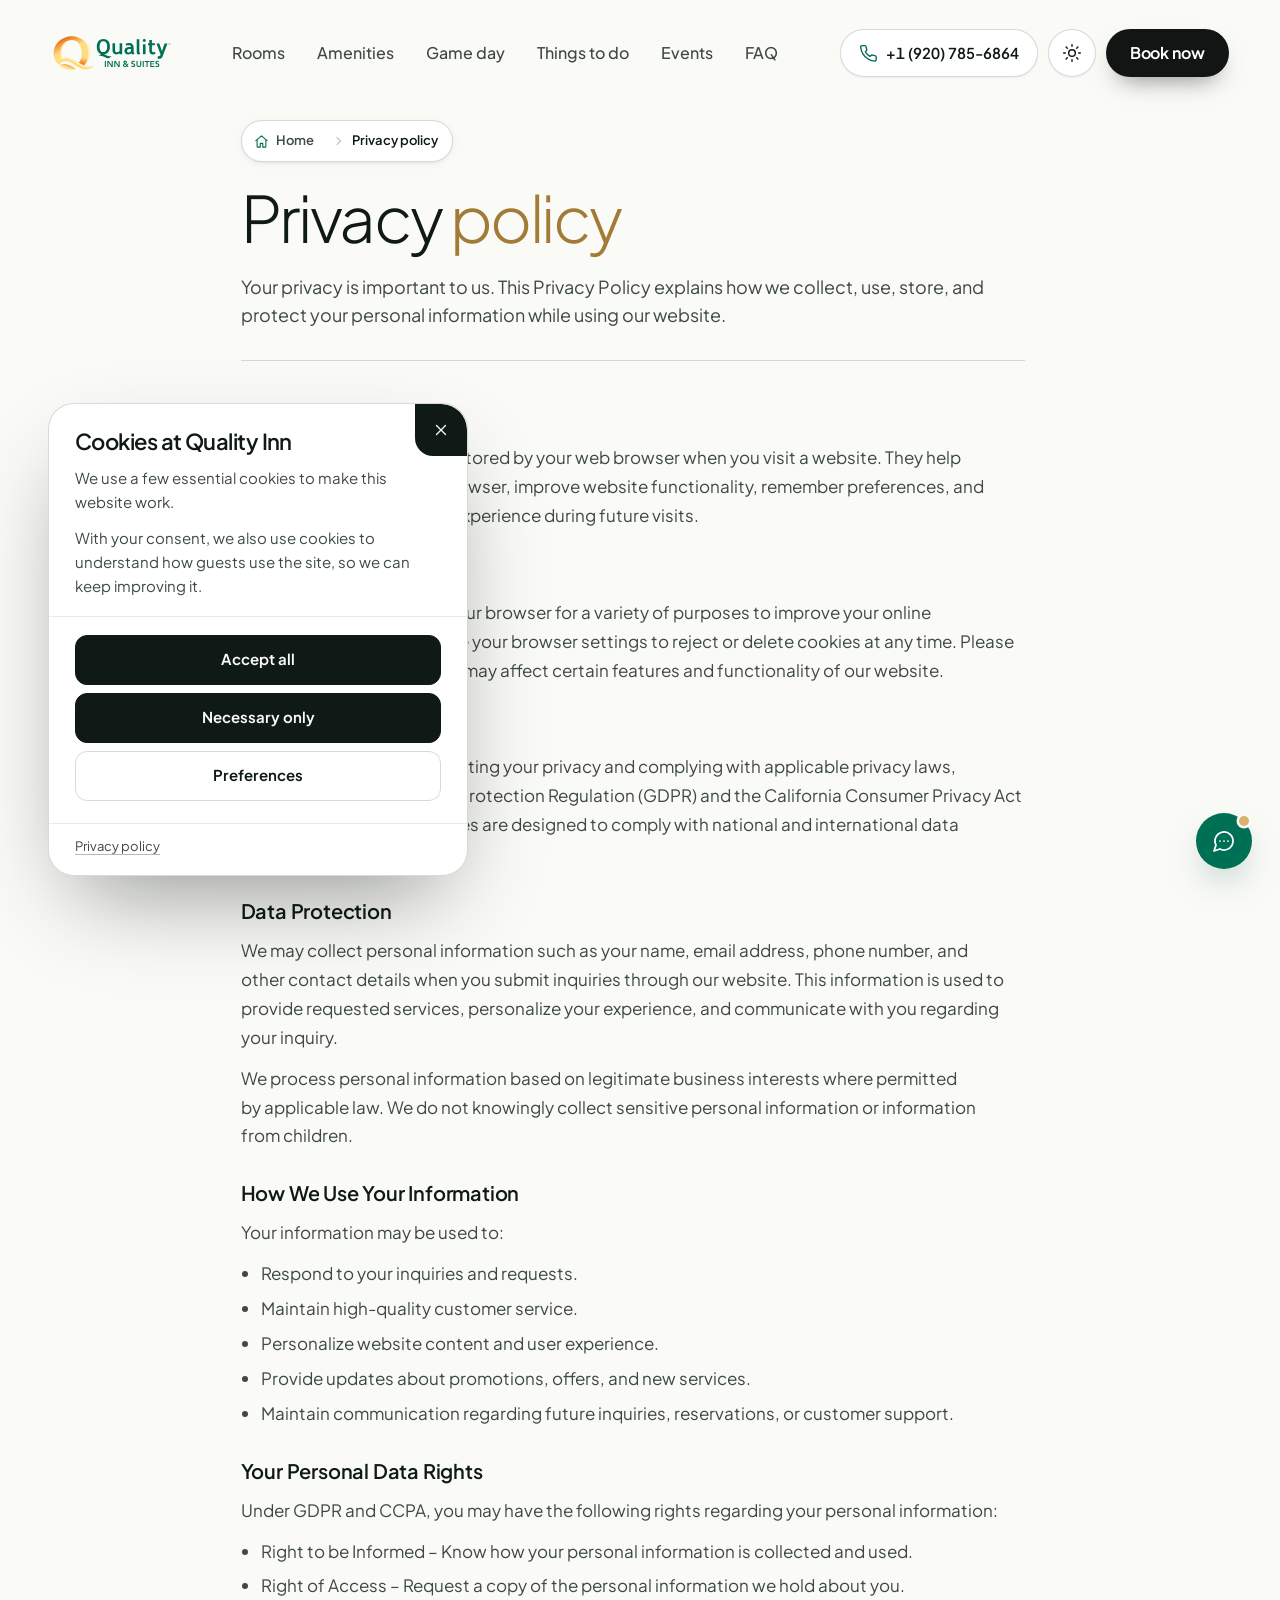
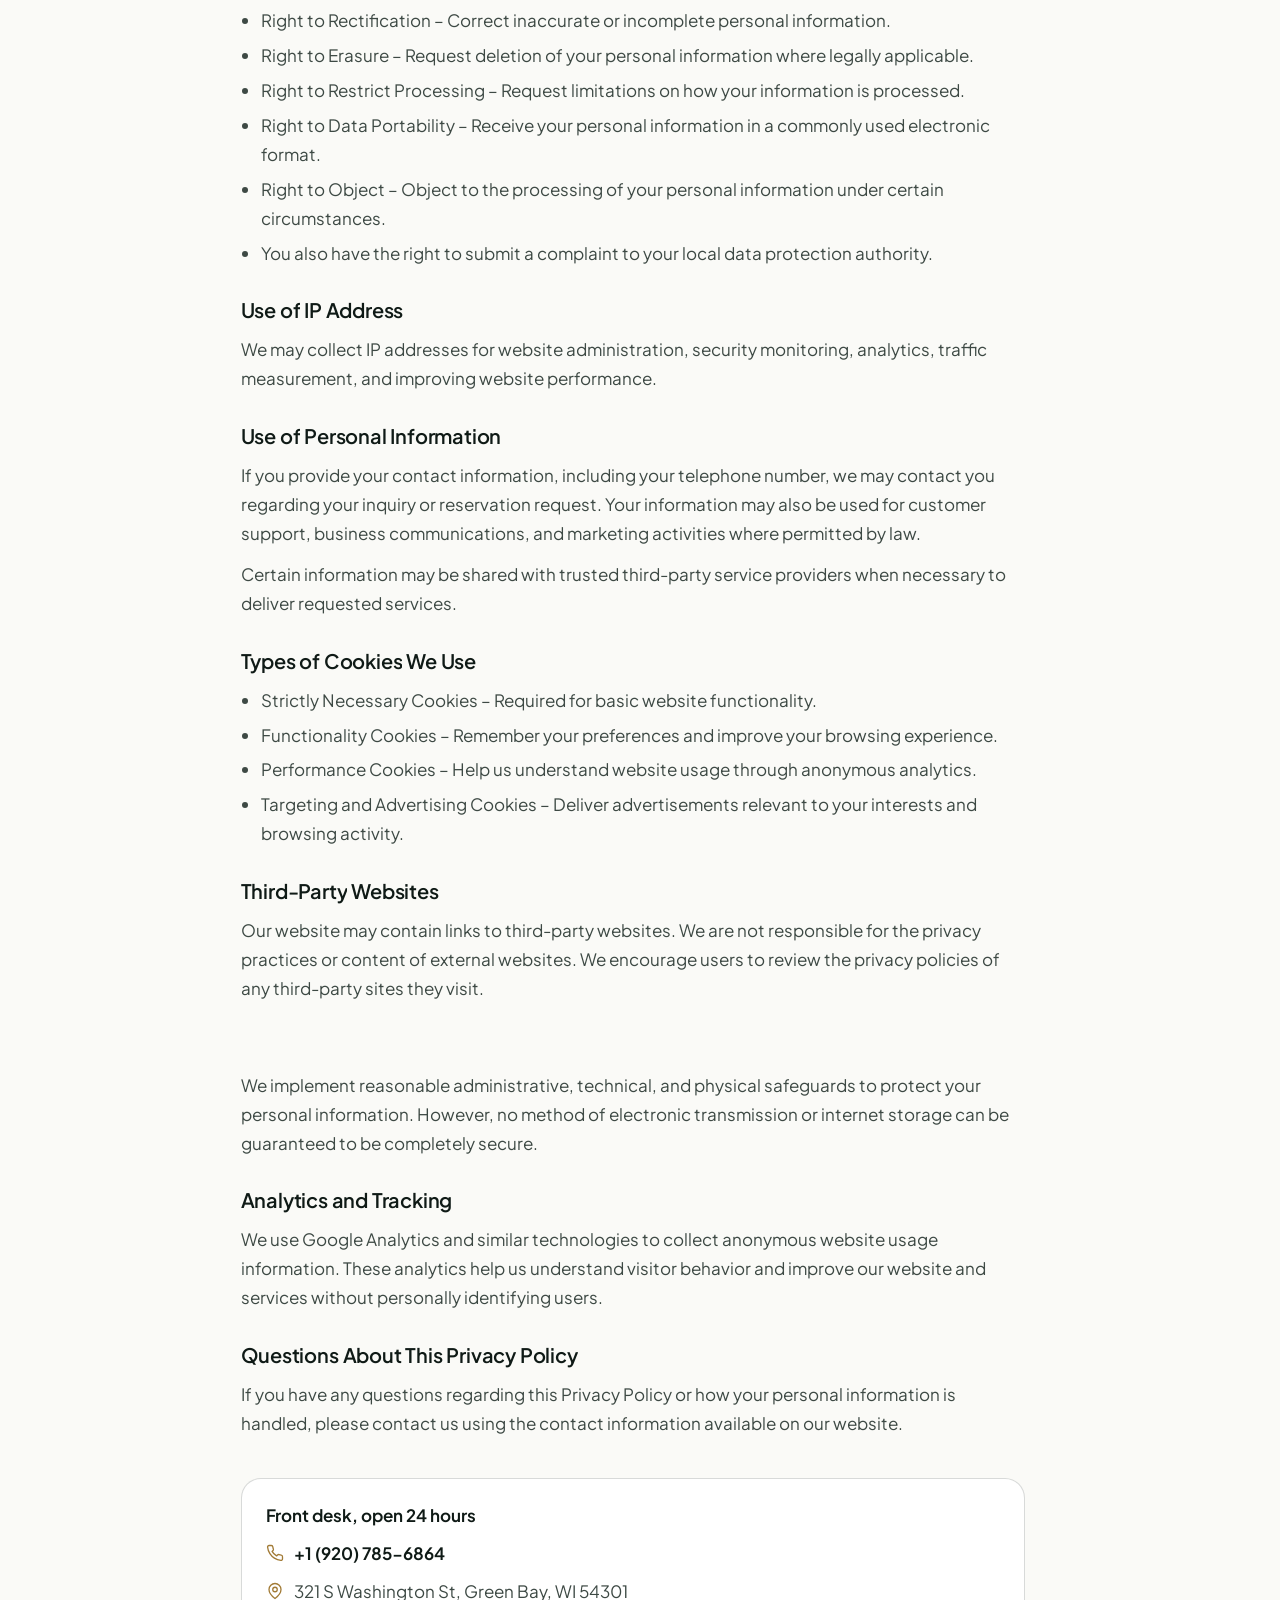
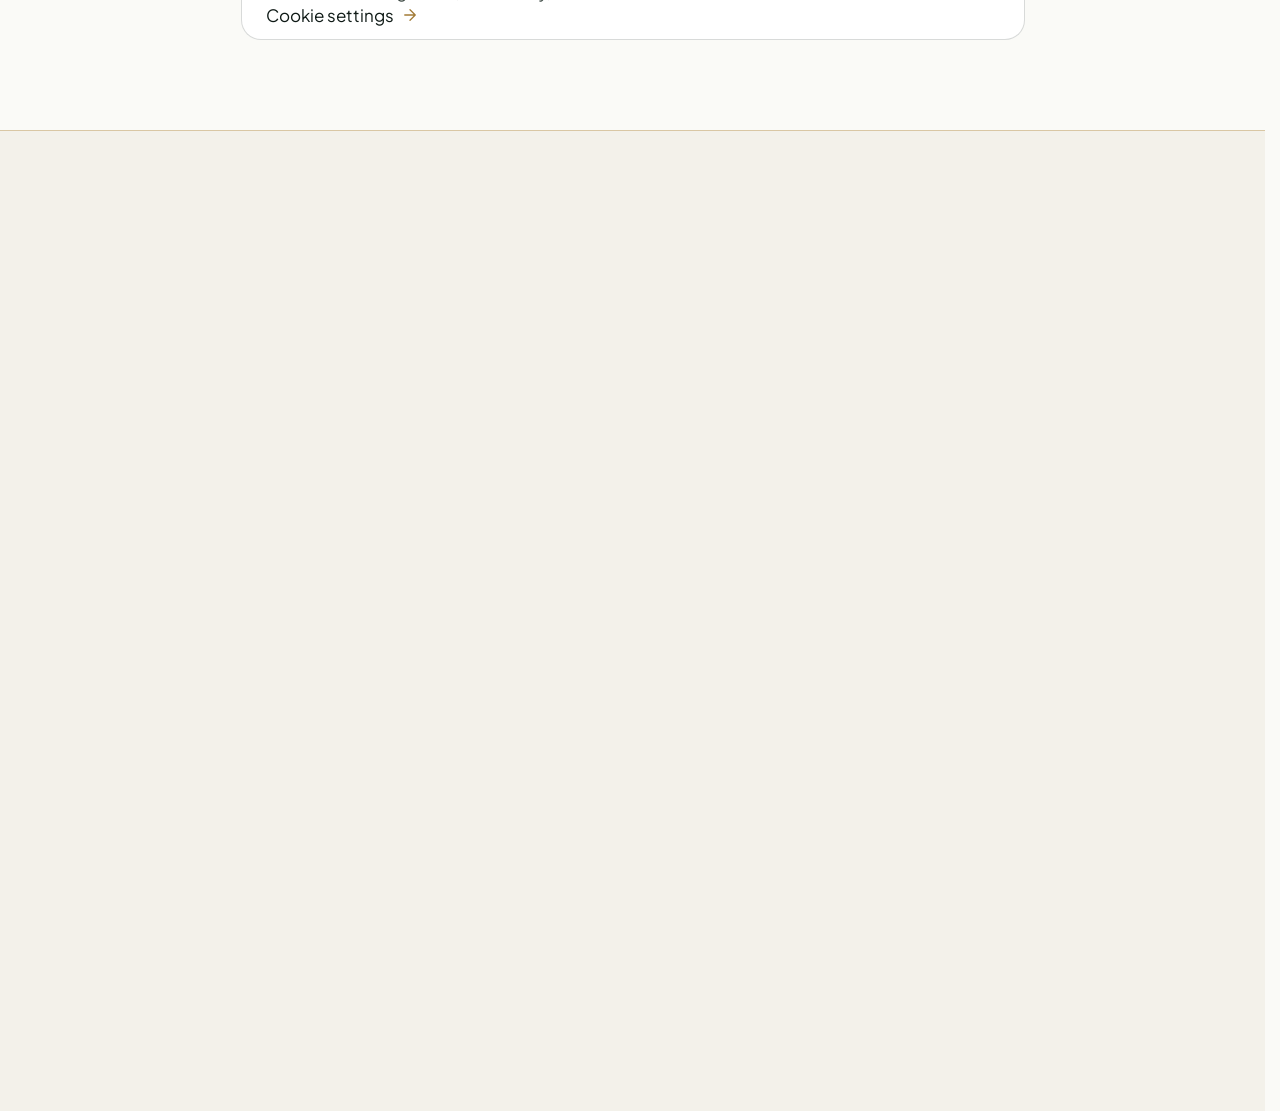
<file: privacy.html>
<!doctype html>
<html lang="en-US" data-theme="light">
<head>
<meta charset="utf-8">
<meta name="viewport" content="width=device-width, initial-scale=1, viewport-fit=cover">
<title>Privacy Policy | Quality Inn &amp; Suites Downtown, Green Bay</title>
<meta name="description" content="How Quality Inn &amp; Suites Downtown, Green Bay collects, uses, stores and protects personal information on this website, including cookies and analytics.">
<link rel="canonical" href="https://www.qualityinngreenbaywi.com/privacy">
<meta property="og:url" content="https://www.qualityinngreenbaywi.com/privacy">
<meta property="og:title" content="Privacy Policy | Quality Inn &amp; Suites Downtown, Green Bay">
<meta property="og:description" content="How Quality Inn &amp; Suites Downtown, Green Bay collects, uses, stores and protects personal information on this website, including cookies and analytics.">
<meta name="theme-color" content="#FAFAF7">
<meta property="og:type" content="website">
<meta property="og:site_name" content="Quality Inn &amp; Suites Downtown Green Bay">
<meta property="og:image" content="https://www.qualityinngreenbaywi.com/assets/brand/og-image.jpg">
<meta property="og:image:width" content="1200">
<meta property="og:image:height" content="630">
<meta name="twitter:card" content="summary_large_image">
<link rel="icon" type="image/png" sizes="32x32" href="assets/brand/favicon-32.png">
<link rel="apple-touch-icon" href="assets/brand/apple-touch-icon.png">
<link rel="preload" href="assets/fonts/plus-jakarta-sans-latin.woff2" as="font" type="font/woff2" crossorigin>
<link rel="stylesheet" href="assets/css/site.css">
<script>(function(d){var h=d.documentElement;h.classList.add('js');if(location.hash)h.classList.add('cv-off');try{var m=location.search.match(/[?&]theme=(dark|light)/),t=m?m[1]:localStorage.getItem('qi-theme');h.setAttribute('data-theme',t==='dark'?'dark':'light')}catch(e){}try{if(!sessionStorage.getItem('qi-boot')&&!matchMedia('(prefers-reduced-motion: reduce)').matches){h.classList.add('has-boot');sessionStorage.setItem('qi-boot','1')}}catch(e){}setTimeout(function(){if(!window.__siteReady)h.classList.remove('js')},2500)})(document);</script>
<script src="assets/js/site.js" defer></script>
<script type="application/ld+json">
{
  "@context": "https://schema.org",
  "@type": "BreadcrumbList",
  "itemListElement": [
    { "@type": "ListItem", "position": 1, "name": "Home", "item": "https://www.qualityinngreenbaywi.com/" },
    { "@type": "ListItem", "position": 2, "name": "Privacy policy", "item": "https://www.qualityinngreenbaywi.com/privacy" }
  ]
}
</script>
</head>
<body>
<div class="boot" id="boot" aria-hidden="true">
  <div class="boot__inner">
    <span class="boot__mark"><span class="boot__glow"></span><img class="boot__q" src="assets/brand/q-mark.svg" alt="" width="170" height="143"></span>
    <p class="boot__name"><span><span>Quality</span></span> <span><span>Inn</span></span> <span><span>&amp;</span></span> <span><span>Suites</span></span></p>
    <p class="boot__place">Downtown · Green Bay</p>
    <span class="boot__line"><i></i></span>
  </div>
</div>

<a class="skip-link" href="#main">Skip to content</a>

<svg width="0" height="0" style="position:absolute" aria-hidden="true" focusable="false">
  <symbol id="i-phone" viewBox="0 0 24 24"><path d="M22 16.92v3a2 2 0 0 1-2.18 2 19.79 19.79 0 0 1-8.63-3.07 19.5 19.5 0 0 1-6-6 19.79 19.79 0 0 1-3.07-8.67A2 2 0 0 1 4.11 2h3a2 2 0 0 1 2 1.72 12.84 12.84 0 0 0 .7 2.81 2 2 0 0 1-.45 2.11L8.09 9.91a16 16 0 0 0 6 6l1.27-1.27a2 2 0 0 1 2.11-.45 12.84 12.84 0 0 0 2.81.7A2 2 0 0 1 22 16.92z"/></symbol>
  <symbol id="i-pin" viewBox="0 0 24 24"><path d="M20 10c0 6-8 12-8 12s-8-6-8-12a8 8 0 0 1 16 0Z"/><circle cx="12" cy="10" r="3"/></symbol>
  <symbol id="i-calendar" viewBox="0 0 24 24"><rect x="3" y="4" width="18" height="18" rx="2"/><path d="M16 2v4M8 2v4M3 10h18"/></symbol>
  <symbol id="i-users" viewBox="0 0 24 24"><path d="M16 21v-2a4 4 0 0 0-4-4H6a4 4 0 0 0-4 4v2"/><circle cx="9" cy="7" r="4"/><path d="M22 21v-2a4 4 0 0 0-3-3.87M16 3.13a4 4 0 0 1 0 7.75"/></symbol>
  <symbol id="i-arrow" viewBox="0 0 24 24"><path d="M5 12h14M12 5l7 7-7 7"/></symbol>
  <symbol id="i-up-right" viewBox="0 0 24 24"><path d="M7 7h10v10M7 17 17 7"/></symbol>
  <symbol id="i-chev-left" viewBox="0 0 24 24"><path d="m15 18-6-6 6-6"/></symbol>
  <symbol id="i-chev-right" viewBox="0 0 24 24"><path d="m9 18 6-6-6-6"/></symbol>
  <symbol id="i-up" viewBox="0 0 24 24"><path d="m18 15-6-6-6 6"/></symbol>
  <symbol id="i-plus" viewBox="0 0 24 24"><path d="M5 12h14M12 5v14"/></symbol>
  <symbol id="i-minus" viewBox="0 0 24 24"><path d="M5 12h14"/></symbol>
  <symbol id="i-x" viewBox="0 0 24 24"><path d="M18 6 6 18M6 6l12 12"/></symbol>
  <symbol id="i-menu" viewBox="0 0 24 24"><path d="M4 7h16M4 12h16M4 17h10"/></symbol>
  <symbol id="i-star" viewBox="0 0 24 24"><polygon fill="currentColor" stroke="none" points="12 2 15.09 8.26 22 9.27 17 14.14 18.18 21.02 12 17.77 5.82 21.02 7 14.14 2 9.27 8.91 8.26 12 2"/></symbol>
  <symbol id="i-sun" viewBox="0 0 24 24"><circle cx="12" cy="12" r="4"/><path d="M12 2v2M12 20v2M4.93 4.93l1.41 1.41M17.66 17.66l1.41 1.41M2 12h2M20 12h2M6.34 17.66l-1.41 1.41M19.07 4.93l-1.41 1.41"/></symbol>
  <symbol id="i-moon" viewBox="0 0 24 24"><path d="M12 3a6 6 0 0 0 9 9 9 9 0 1 1-9-9Z"/></symbol>
  <symbol id="i-chat" viewBox="0 0 24 24"><path d="M7.9 20A9 9 0 1 0 4 16.1L2 22Z"/><path d="M8 12h.01M12 12h.01M16 12h.01"/></symbol>
  <symbol id="i-send" viewBox="0 0 24 24"><path d="M14.54 21.69a.5.5 0 0 0 .94-.03l6.5-19a.5.5 0 0 0-.64-.64l-19 6.5a.5.5 0 0 0-.02.94l7.93 3.18a2 2 0 0 1 1.11 1.11zM21.85 2.15 10.91 13.09"/></symbol>
  <symbol id="i-wifi" viewBox="0 0 24 24"><path d="M5 12.55a11 11 0 0 1 14.08 0M1.42 9a16 16 0 0 1 21.16 0M8.53 16.11a6 6 0 0 1 6.95 0M12 20h.01"/></symbol>
  <symbol id="i-coffee" viewBox="0 0 24 24"><path d="M17 8h1a4 4 0 1 1 0 8h-1M3 8h14v9a4 4 0 0 1-4 4H7a4 4 0 0 1-4-4Z M6 2v2M10 2v2M14 2v2"/></symbol>
  <symbol id="i-paw" viewBox="0 0 24 24"><circle cx="11" cy="4" r="2"/><circle cx="18" cy="8" r="2"/><circle cx="20" cy="16" r="2"/><path d="M9 10a5 5 0 0 1 5 5v3.5a3.5 3.5 0 0 1-6.84 1.045Q6.52 17.48 4.46 16.84A3.5 3.5 0 0 1 5.5 10Z"/></symbol>
  <symbol id="i-waves" viewBox="0 0 24 24"><path d="M2 6c.6.5 1.2 1 2.5 1C7 7 7 5 9.5 5c2.6 0 2.4 2 5 2 2.5 0 2.5-2 5-2 1.3 0 1.9.5 2.5 1M2 12c.6.5 1.2 1 2.5 1 2.5 0 2.5-2 5-2 2.6 0 2.4 2 5 2 2.5 0 2.5-2 5-2 1.3 0 1.9.5 2.5 1M2 18c.6.5 1.2 1 2.5 1 2.5 0 2.5-2 5-2 2.6 0 2.4 2 5 2 2.5 0 2.5-2 5-2 1.3 0 1.9.5 2.5 1"/></symbol>
  <symbol id="i-dumbbell" viewBox="0 0 24 24"><path d="M6.5 6.5v11M17.5 6.5v11M3.5 9v6M20.5 9v6M6.5 12h11"/></symbol>
  <symbol id="i-plug" viewBox="0 0 24 24"><path d="M12 22v-5M9 8V2M15 8V2M18 8v5a4 4 0 0 1-4 4h-4a4 4 0 0 1-4-4V8Z"/></symbol>
  <symbol id="i-bus" viewBox="0 0 24 24"><rect x="4" y="3" width="16" height="15" rx="2"/><path d="M4 11h16M8 18v3M16 18v3M8 14.5h.01M16 14.5h.01"/></symbol>
  <symbol id="i-shirt" viewBox="0 0 24 24"><path d="M20.38 3.46 16 2a4 4 0 0 1-8 0L3.62 3.46a2 2 0 0 0-1.34 2.23l.58 3.47a1 1 0 0 0 .99.84H6v10c0 1.1.9 2 2 2h8a2 2 0 0 0 2-2V10h2.15a1 1 0 0 0 .99-.84l.58-3.47a2 2 0 0 0-1.34-2.23z"/></symbol>
  <symbol id="i-bag" viewBox="0 0 24 24"><path d="M6 2 3 6v14a2 2 0 0 0 2 2h14a2 2 0 0 0 2-2V6l-3-4ZM3 6h18M16 10a4 4 0 0 1-8 0"/></symbol>
  <symbol id="i-pause" viewBox="0 0 24 24"><rect x="6" y="4" width="4" height="16" rx="1"/><rect x="14" y="4" width="4" height="16" rx="1"/></symbol>
  <symbol id="i-play" viewBox="0 0 24 24"><path d="M6 3l14 9-14 9V3z"/></symbol>
  <symbol id="i-clock" viewBox="0 0 24 24"><circle cx="12" cy="12" r="10"/><path d="M12 6v6l4 2"/></symbol>
  <symbol id="i-access" viewBox="0 0 24 24"><circle cx="16" cy="4" r="1"/><path d="m18 19 1-7-6 1M5 8l3-3 5.5 3-2.36 3.5M4.24 14.5a5 5 0 0 0 6.88 6M13.76 17.5a5 5 0 0 0-6.88-6"/></symbol>
  <symbol id="i-home" viewBox="0 0 24 24"><path d="M3 10.5 12 3l9 7.5"/><path d="M5 9.5V20a1 1 0 0 0 1 1h4v-6h4v6h4a1 1 0 0 0 1-1V9.5"/></symbol>
  <symbol id="i-lock" viewBox="0 0 24 24"><rect x="4" y="11" width="16" height="10" rx="2"/><path d="M8 11V7a4 4 0 0 1 8 0v4"/></symbol>
  <symbol id="i-card" viewBox="0 0 24 24"><rect x="2" y="5" width="20" height="14" rx="2"/><path d="M2 10h20M6 15h4"/></symbol>
  <symbol id="i-eye" viewBox="0 0 24 24"><path d="M2 12s3.6-7 10-7 10 7 10 7-3.6 7-10 7S2 12 2 12z"/><circle cx="12" cy="12" r="3"/></symbol>
  <symbol id="i-check" viewBox="0 0 24 24"><path d="M20 6 9 17l-5-5"/></symbol>
  <symbol id="i-expand" viewBox="0 0 24 24"><path d="M15 3h6v6M9 21H3v-6M21 3l-7 7M3 21l7-7"/></symbol>
  <symbol id="i-bed" viewBox="0 0 24 24"><path d="M2 4v16M2 8h18a2 2 0 0 1 2 2v10M2 17h20M6 8v9"/></symbol>
  <symbol id="i-sofa" viewBox="0 0 24 24"><path d="M20 9V6a2 2 0 0 0-2-2H6a2 2 0 0 0-2 2v3M2 11v5a2 2 0 0 0 2 2h16a2 2 0 0 0 2-2v-5a2 2 0 0 0-4 0v2H6v-2a2 2 0 0 0-4 0ZM4 18v2M20 18v2"/></symbol>
  <symbol id="i-tv" viewBox="0 0 24 24"><rect x="2" y="7" width="20" height="15" rx="2"/><path d="m17 2-5 5-5-5"/></symbol>
  <symbol id="i-fridge" viewBox="0 0 24 24"><path d="M5 6a4 4 0 0 1 4-4h6a4 4 0 0 1 4 4v14a2 2 0 0 1-2 2H7a2 2 0 0 1-2-2V6ZM5 10h14M15 6v2M15 13v3"/></symbol>
  <symbol id="i-microwave" viewBox="0 0 24 24"><rect x="2" y="4" width="20" height="15" rx="2"/><rect x="6" y="8" width="8" height="7" rx="1"/><path d="M18 8v7M6 19v2M18 19v2"/></symbol>
  <symbol id="i-wind" viewBox="0 0 24 24"><path d="M17.7 7.7a2.5 2.5 0 1 1 1.8 4.3H2M9.6 4.6A2 2 0 1 1 11 8H2M12.6 19.4A2 2 0 1 0 14 16H2"/></symbol>
  <symbol id="i-target" viewBox="0 0 24 24"><circle cx="12" cy="12" r="10"/><circle cx="12" cy="12" r="3"/></symbol>
  <symbol id="i-briefcase" viewBox="0 0 24 24"><rect x="2" y="7" width="20" height="14" rx="2"/><path d="M16 21V5a2 2 0 0 0-2-2h-4a2 2 0 0 0-2 2v16"/></symbol>
  <symbol id="i-glass" viewBox="0 0 24 24"><path d="M8 22h8M7 10h10M12 15v7M12 15a5 5 0 0 0 5-5c0-2-.5-4-2-8H9c-1.5 4-2 6-2 8a5 5 0 0 0 5 5Z"/></symbol>
  <symbol id="i-plane" viewBox="0 0 24 24"><path d="M17.8 19.2 16 11l3.5-3.5C21 6 21.5 4 21 3c-1-.5-3 0-4.5 1.5L13 8 4.8 6.2c-.5-.1-.9.1-1.1.5l-.3.5c-.2.5-.1 1 .3 1.3L9 12l-2 3H4l-1 1 3 2 2 3 1-1v-3l3-2 3.5 5.3c.3.4.8.5 1.3.3l.5-.2c.4-.3.6-.7.5-1.2z"/></symbol>
  <symbol id="i-utensils" viewBox="0 0 24 24"><path d="M3 2v7c0 1.1.9 2 2 2h4a2 2 0 0 0 2-2V2M7 2v20M21 15V2a5 5 0 0 0-5 5v6c0 1.1.9 2 2 2h3Zm0 0v7"/></symbol>
  <symbol id="i-ticket" viewBox="0 0 24 24"><path d="M2 9a3 3 0 0 1 0 6v2a2 2 0 0 0 2 2h16a2 2 0 0 0 2-2v-2a3 3 0 0 1 0-6V7a2 2 0 0 0-2-2H4a2 2 0 0 0-2 2ZM13 5v2M13 17v2M13 11v2"/></symbol>
  <symbol id="i-trophy" viewBox="0 0 24 24"><path d="M6 9H4.5a2.5 2.5 0 0 1 0-5H6M18 9h1.5a2.5 2.5 0 0 0 0-5H18M4 22h16M10 14.66V17c0 .55-.47.98-.97 1.21C7.85 18.75 7 20.24 7 22M14 14.66V17c0 .55.47.98.97 1.21C16.15 18.75 17 20.24 17 22M18 2H6v7a6 6 0 0 0 12 0V2Z"/></symbol>
  <symbol id="i-printer" viewBox="0 0 24 24"><path d="M6 9V2h12v7M6 18H4a2 2 0 0 1-2-2v-5a2 2 0 0 1 2-2h16a2 2 0 0 1 2 2v5a2 2 0 0 1-2 2h-2"/><rect x="6" y="14" width="12" height="8"/></symbol>
  <symbol id="i-shield" viewBox="0 0 24 24"><path d="M20 13c0 5-3.5 7.5-7.66 8.95a1 1 0 0 1-.67-.01C7.5 20.5 4 18 4 13V6a1 1 0 0 1 1-1c2 0 4.5-1.2 6.24-2.72a1.17 1.17 0 0 1 1.52 0C14.51 3.81 17 5 19 5a1 1 0 0 1 1 1z"/><path d="m9 12 2 2 4-4"/></symbol>
  <symbol id="i-car" viewBox="0 0 24 24"><path d="M19 17h2c.6 0 1-.4 1-1v-3c0-.9-.7-1.7-1.5-1.9C18.7 10.6 16 10 16 10s-1.3-1.4-2.2-2.3c-.5-.4-1.1-.7-1.8-.7H5c-.6 0-1.1.4-1.4.9l-1.4 2.9A3.7 3.7 0 0 0 2 12v4c0 .6.4 1 1 1h2M9 17h6"/><circle cx="7" cy="17" r="2"/><circle cx="17" cy="17" r="2"/></symbol>
  <symbol id="i-info" viewBox="0 0 24 24"><circle cx="12" cy="12" r="10"/><path d="M12 16v-4M12 8h.01"/></symbol>
  <symbol id="i-facebook" viewBox="0 0 24 24"><path d="M18 2h-3a5 5 0 0 0-5 5v3H7v4h3v8h4v-8h3l1-4h-4V7a1 1 0 0 1 1-1h3z"/></symbol>
  <symbol id="i-instagram" viewBox="0 0 24 24"><rect x="2" y="2" width="20" height="20" rx="5"/><path d="M16 11.37A4 4 0 1 1 12.63 8 4 4 0 0 1 16 11.37zM17.5 6.5h.01"/></symbol>
  <symbol id="i-xbrand" viewBox="0 0 24 24"><path d="M4 4l11.7 16H20L8.3 4zM4 20l6.8-6.8M13.2 10.8 20 4"/></symbol>
  <symbol id="i-linkedin" viewBox="0 0 24 24"><path d="M16 8a6 6 0 0 1 6 6v7h-4v-7a2 2 0 0 0-4 0v7h-4v-7a6 6 0 0 1 6-6zM2 9h4v12H2z"/><circle cx="4" cy="4" r="2"/></symbol>
  <symbol id="i-youtube" viewBox="0 0 24 24"><path d="M2.5 17a24.12 24.12 0 0 1 0-10 2 2 0 0 1 1.4-1.4 49.56 49.56 0 0 1 16.2 0A2 2 0 0 1 21.5 7a24.12 24.12 0 0 1 0 10 2 2 0 0 1-1.4 1.4 49.55 49.55 0 0 1-16.2 0A2 2 0 0 1 2.5 17"/><path d="m10 15 5-3-5-3z"/></symbol>
</svg>

<header class="site-header">
  <div class="nav-shell">
    <a class="brand" href="index.html" aria-label="Quality Inn &amp; Suites Downtown, home">
      <img class="logo--light-ui" src="assets/brand/logo-horizontal.svg" alt="Quality Inn &amp; Suites" width="146" height="42">
      <img class="logo--dark-ui" src="assets/brand/logo-horizontal-light.svg" alt="Quality Inn &amp; Suites" width="146" height="42">
    </a>
    <nav class="nav" aria-label="Main">
      <a href="rooms.html">Rooms</a>
      <a href="index.html#amenities">Amenities</a>
      <a href="index.html#gameday">Game day</a>
      <a href="index.html#explore">Things to do</a>
      <a href="index.html#events">Events</a>
      <a href="index.html#faq">FAQ</a>
    </nav>
    <div class="header-actions">
      <a class="header-phone" href="tel:+19207856864" data-event="call_header" data-tip="+1 (920) 785-6864" data-tip-pos="bottom"><svg class="icon" aria-hidden="true"><use href="#i-phone"/></svg><span>+1 (920) 785-6864</span><b class="sr-only">Call the hotel</b></a>
      <button class="theme-btn" type="button" data-theme-toggle aria-label="Switch to dark theme" data-tip="Light or dark" data-tip-pos="bottom"><svg class="icon i-sun" aria-hidden="true"><use href="#i-sun"/></svg><svg class="icon i-moon" aria-hidden="true"><use href="#i-moon"/></svg></button>
      <a class="btn btn--primary btn--sm header-book" href="https://www.choicehotels.com/wisconsin/green-bay/quality-inn-hotels/wi111/rates" target="_blank" rel="noopener" data-book-link data-from="header"><span class="btn__text">Book now</span></a>
      <button class="menu-btn" type="button" aria-label="Open menu" aria-expanded="false" aria-controls="drawer" data-menu-open><svg class="icon" aria-hidden="true"><use href="#i-menu"/></svg></button>
    </div>
  </div>
</header>

<div class="drawer" id="drawer" aria-hidden="true">
  <div class="drawer__backdrop" data-menu-close></div>
  <div class="drawer__panel" role="dialog" aria-modal="true" aria-label="Menu">
    <div class="drawer__top">
      <img class="logo--light-ui" src="assets/brand/logo-horizontal.svg" alt="Quality Inn &amp; Suites" width="146" height="42">
      <img class="logo--dark-ui" src="assets/brand/logo-horizontal-light.svg" alt="Quality Inn &amp; Suites" width="146" height="42">
      <button class="drawer__close" type="button" aria-label="Close menu" data-menu-close><svg class="icon" aria-hidden="true"><use href="#i-x"/></svg></button>
    </div>
    <nav class="drawer__nav" aria-label="Mobile">
      <a href="rooms.html" style="--i:0">Rooms and suites <svg class="icon" aria-hidden="true"><use href="#i-arrow"/></svg></a>
      <a href="index.html#amenities" style="--i:1">Amenities <svg class="icon" aria-hidden="true"><use href="#i-arrow"/></svg></a>
      <a href="index.html#gameday" style="--i:2">Game day <svg class="icon" aria-hidden="true"><use href="#i-arrow"/></svg></a>
      <a href="index.html#explore" style="--i:3">Things to do <svg class="icon" aria-hidden="true"><use href="#i-arrow"/></svg></a>
      <a href="index.html#events" style="--i:4">Meetings and events <svg class="icon" aria-hidden="true"><use href="#i-arrow"/></svg></a>
      <a href="index.html#faq" style="--i:5">FAQ <svg class="icon" aria-hidden="true"><use href="#i-arrow"/></svg></a>
    </nav>
    <div class="drawer__foot">
      <a class="btn btn--primary btn--block" href="https://www.choicehotels.com/wisconsin/green-bay/quality-inn-hotels/wi111/rates" target="_blank" rel="noopener" data-book-link data-from="drawer"><span class="btn__text">Check rates and book</span></a>
      <a class="btn btn--ghost btn--block" href="tel:+19207856864" data-event="call_drawer"><svg class="icon" aria-hidden="true"><use href="#i-phone"/></svg><span class="btn__text">+1 (920) 785-6864</span></a>
      <address>321 S Washington St, Green Bay, WI 54301<br>Front desk open 24 hours</address>
    </div>
  </div>
</div>

<main id="main">
  <section class="legal" aria-labelledby="legal-title">
    <div class="container legal__wrap">
      <ol class="crumbs" aria-label="Breadcrumb"><li><a href="index.html"><svg class="icon" aria-hidden="true"><use href="#i-home"/></svg>Home</a></li><li aria-current="page">Privacy policy</li></ol>
      <h1 id="legal-title" class="legal__title">Privacy <em>policy</em></h1>
      <p class="legal__lead">Your privacy is important to us. This Privacy Policy explains how we collect, use, store, and protect your personal information while using our website.</p>
      <div class="legal__body">
        <h2>What Are Cookies?</h2>
        <p>Cookies are small text files stored by your web browser when you visit a website. They help websites recognize your browser, improve website functionality, remember preferences, and provide a better browsing experience during future visits.</p>
        <h2>How We Use Cookies</h2>
        <p>We may place cookies on your browser for a variety of purposes to improve your online experience. You may change your browser settings to reject or delete cookies at any time. Please note that disabling cookies may affect certain features and functionality of our website.</p>
        <h2>Relevant Legislation</h2>
        <p>We are committed to protecting your privacy and complying with applicable privacy laws, including the General Data Protection Regulation (GDPR) and the California Consumer Privacy Act (CCPA). Our privacy practices are designed to comply with national and international data protection requirements.</p>
        <h2>Data Protection</h2>
        <p>We may collect personal information such as your name, email address, phone number, and other contact details when you submit inquiries through our website. This information is used to provide requested services, personalize your experience, and communicate with you regarding your inquiry.</p>
        <p>We process personal information based on legitimate business interests where permitted by applicable law. We do not knowingly collect sensitive personal information or information from children.</p>
        <h2>How We Use Your Information</h2>
        <p>Your information may be used to:</p>
        <ul>
          <li>Respond to your inquiries and requests.</li>
          <li>Maintain high-quality customer service.</li>
          <li>Personalize website content and user experience.</li>
          <li>Provide updates about promotions, offers, and new services.</li>
          <li>Maintain communication regarding future inquiries, reservations, or customer support.</li>
        </ul>
        <h2>Your Personal Data Rights</h2>
        <p>Under GDPR and CCPA, you may have the following rights regarding your personal information:</p>
        <ul>
          <li>Right to be Informed – Know how your personal information is collected and used.</li>
          <li>Right of Access – Request a copy of the personal information we hold about you.</li>
          <li>Right to Rectification – Correct inaccurate or incomplete personal information.</li>
          <li>Right to Erasure – Request deletion of your personal information where legally applicable.</li>
          <li>Right to Restrict Processing – Request limitations on how your information is processed.</li>
          <li>Right to Data Portability – Receive your personal information in a commonly used electronic format.</li>
          <li>Right to Object – Object to the processing of your personal information under certain circumstances.</li>
          <li>You also have the right to submit a complaint to your local data protection authority.</li>
        </ul>
        <h2>Use of IP Address</h2>
        <p>We may collect IP addresses for website administration, security monitoring, analytics, traffic measurement, and improving website performance.</p>
        <h2>Use of Personal Information</h2>
        <p>If you provide your contact information, including your telephone number, we may contact you regarding your inquiry or reservation request. Your information may also be used for customer support, business communications, and marketing activities where permitted by law.</p>
        <p>Certain information may be shared with trusted third-party service providers when necessary to deliver requested services.</p>
        <h2>Types of Cookies We Use</h2>
        <ul>
          <li>Strictly Necessary Cookies – Required for basic website functionality.</li>
          <li>Functionality Cookies – Remember your preferences and improve your browsing experience.</li>
          <li>Performance Cookies – Help us understand website usage through anonymous analytics.</li>
          <li>Targeting and Advertising Cookies – Deliver advertisements relevant to your interests and browsing activity.</li>
        </ul>
        <h2>Third-Party Websites</h2>
        <p>Our website may contain links to third-party websites. We are not responsible for the privacy practices or content of external websites. We encourage users to review the privacy policies of any third-party sites they visit.</p>
        <h2>Security</h2>
        <p>We implement reasonable administrative, technical, and physical safeguards to protect your personal information. However, no method of electronic transmission or internet storage can be guaranteed to be completely secure.</p>
        <h2>Analytics and Tracking</h2>
        <p>We use Google Analytics and similar technologies to collect anonymous website usage information. These analytics help us understand visitor behavior and improve our website and services without personally identifying users.</p>
        <h2>Questions About This Privacy Policy</h2>
        <p>If you have any questions regarding this Privacy Policy or how your personal information is handled, please contact us using the contact information available on our website.</p>
      </div>
      <aside class="legal__contact" aria-label="Contact the hotel">
        <p class="legal__contact-title">Front desk, open 24 hours</p>
        <p><a href="tel:+19207856864"><svg class="icon" aria-hidden="true"><use href="#i-phone"/></svg>+1 (920) 785-6864</a></p>
        <p><svg class="icon" aria-hidden="true"><use href="#i-pin"/></svg>321 S Washington St, Green Bay, WI 54301</p>
        <p><button type="button" class="link-arrow legal__cookie" data-consent-open>Cookie settings <svg class="icon" aria-hidden="true"><use href="#i-arrow"/></svg></button></p>
      </aside>
    </div>
  </section>
</main>

<footer class="footer">
  <div class="container">
    <div class="fnews">
      <div><span class="news__eyebrow">Stay in the loop</span><h2>Get the inside scoop.</h2><p>Game-day weekends, Green Bay events and hotel news, sent now and then.</p></div>
      <form class="news-form" data-validate="newsletter_footer" novalidate>
        <div class="field lf"><div class="lf__control"><input id="fn-name" name="name" placeholder=" " autocomplete="given-name" required data-rule="name" aria-describedby="fn-name-err"><label for="fn-name">First name</label><span class="lf__line" aria-hidden="true"></span></div><p class="field__error" id="fn-name-err"></p></div>
        <div class="field lf"><div class="lf__control"><input id="fn-email" name="email" type="email" placeholder=" " autocomplete="email" required data-rule="email" aria-describedby="fn-email-err"><label for="fn-email">Email address</label><span class="lf__line" aria-hidden="true"></span></div><p class="field__error" id="fn-email-err"></p></div>
        <div class="hp" aria-hidden="true"><label for="fn-web">Website</label><input id="fn-web" name="website" tabindex="-1" autocomplete="off"></div>
        <p class="sr-only" role="status" data-form-status></p>
        <button class="btn btn--primary" type="submit"><span class="btn__text">Sign me up</span><svg class="icon icon--arrow" aria-hidden="true"><use href="#i-arrow"/></svg></button>
        <p class="news-form__legal">Read the hotel's <a href="privacy.html">privacy policy</a>.</p>
      </form>
    </div>
    <div class="footer__grid">
      <div class="footer__brand">
        <img class="footer__logo logo--light-ui" src="assets/brand/quality-inn-suites-logo.svg" alt="Quality Inn &amp; Suites" width="88" height="86" loading="lazy">
      <img class="footer__logo logo--dark-ui" src="assets/brand/quality-inn-suites-logo-light.svg" alt="Quality Inn &amp; Suites" width="88" height="86" loading="lazy">
        <p class="footer__line">An indoor heated pool, free hot breakfast and pet-friendly rooms in downtown Green Bay.</p>
        <ul class="socials">
          <li class="social"><a href="https://www.facebook.com/qualityinngreenbaywi/" target="_blank" rel="noopener" data-social="facebook" aria-label="Facebook"><svg class="icon" aria-hidden="true"><use href="#i-facebook"/></svg></a><span class="social__tip" aria-hidden="true">Facebook</span></li>
          <li class="social"><a href="https://www.instagram.com/qualityinnsuitesdowntown/" target="_blank" rel="noopener" data-social="instagram" aria-label="Instagram"><svg class="icon" aria-hidden="true"><use href="#i-instagram"/></svg></a><span class="social__tip" aria-hidden="true">Instagram</span></li>
          <li class="social"><a href="https://twitter.com/InnDowntown" target="_blank" rel="noopener" data-social="x" aria-label="X (Twitter)"><svg class="icon" aria-hidden="true"><use href="#i-xbrand"/></svg></a><span class="social__tip" aria-hidden="true">X (Twitter)</span></li>
          <li class="social"><a href="https://www.linkedin.com/company/quality-inn-suites-downtown/" target="_blank" rel="noopener" data-social="linkedin" aria-label="LinkedIn"><svg class="icon" aria-hidden="true"><use href="#i-linkedin"/></svg></a><span class="social__tip" aria-hidden="true">LinkedIn</span></li>
          <li class="social"><a href="https://www.youtube.com/watch?v=RoZZvnPNPy8" target="_blank" rel="noopener" data-social="youtube" aria-label="YouTube"><svg class="icon" aria-hidden="true"><use href="#i-youtube"/></svg></a><span class="social__tip" aria-hidden="true">YouTube</span></li>
        </ul>
      </div>
      <div>
        <h3>Visit</h3>
        <address>
          <a href="https://maps.app.goo.gl/7YpgLfPSgtXeDnzF8" target="_blank" rel="noopener"><svg class="icon" aria-hidden="true"><use href="#i-pin"/></svg>321 S Washington St, Green Bay, WI 54301</a>
          <a href="tel:+19207856864" data-event="call_footer"><svg class="icon" aria-hidden="true"><use href="#i-phone"/></svg>+1 (920) 785-6864</a>
          <span><svg class="icon" aria-hidden="true"><use href="#i-clock"/></svg>Front desk open 24 hours</span>
        </address>
      </div>
      <div>
        <h3>Explore</h3>
        <ul>
          <li><a href="rooms.html">Rooms and suites</a></li>
          <li><a href="index.html#amenities">Amenities</a></li>
          <li><a href="index.html#events">Meetings and events</a></li>
          <li><a href="index.html#gallery">Gallery</a></li>
          <li><a href="index.html#faq">FAQ</a></li>
        </ul>
      </div>
      <div>
        <h3>Policies</h3>
        <ul>
          <li><a href="accessibility.html">Accessibility statement</a></li>
          <li><a href="privacy.html">Privacy policy</a></li>
          <li><button class="footer__cookie" type="button" data-consent-open>Cookie settings</button></li>
          <li><a href="https://www.choicehotels.com/choice-privileges" target="_blank" rel="noopener">Choice Privileges</a></li>
        </ul>
      </div>
    </div>
    <p class="footer__giant" aria-hidden="true">Green Bay</p>
    <div class="footer__legal">
      <p>This hotel is independently owned and operated by Quality Inn &amp; Suites Downtown, a licensed user of certain proprietary trademarks and service marks of Choice Hotels International, Inc. © 2026 Quality Inn &amp; Suites Downtown.</p>
      <p><button class="credits-btn" type="button" aria-expanded="false" aria-controls="credits" data-toggle>Photo credits</button></p>
    </div>
    <div class="collapse credits" id="credits"><div><ul>
      <li>Lambeau Field: Tony Webster, <a href="https://commons.wikimedia.org/wiki/File:Lambeau_Field_-_Green_Bay_Packers_Football_Stadium_-_Wisconsin.jpg" target="_blank" rel="noopener">CC BY 2.0</a></li>
      <li>Lambeau Field at night: MisawaSakura, <a href="https://commons.wikimedia.org/wiki/File:Lambeau_Field_at_night.jpg" target="_blank" rel="noopener">CC BY-SA 4.0</a></li>
      <li>CityDeck along the Fox River: Chris Rand, <a href="https://commons.wikimedia.org/wiki/File:Downtown_Green_Bay_CityDeck_along_the_Fox_River.jpg" target="_blank" rel="noopener">CC BY-SA 4.0</a></li>
      <li>Packers Hall of Fame rotunda: Gonzo fan2007, <a href="https://commons.wikimedia.org/wiki/File:Packers_HoF_rotunda.jpg" target="_blank" rel="noopener">CC BY-SA 4.0</a></li>
      <li>Titletown Park: Gonzo fan2007, <a href="https://commons.wikimedia.org/wiki/File:Titletown_Park.jpg" target="_blank" rel="noopener">CC BY-SA 4.0</a></li>
      <li>Big Boy 4017, National Railroad Museum: LoganWink311, <a href="https://commons.wikimedia.org/wiki/File:Big_Boy_4017_NRM.jpg" target="_blank" rel="noopener">CC BY 4.0</a></li>
      <li>Neville Public Museum: Michael Barera, <a href="https://commons.wikimedia.org/wiki/File:Green_Bay_July_2024_044_(Neville_Public_Museum_of_Brown_County).jpg" target="_blank" rel="noopener">CC BY-SA 4.0</a></li>
      <li>Zippin Pippin, Bay Beach: Chris Rand, <a href="https://commons.wikimedia.org/wiki/File:Zippin_Pippin_2013_Opening_Morning.JPG" target="_blank" rel="noopener">CC BY-SA 3.0</a></li>
      <li>Hotel photography: Quality Inn &amp; Suites Downtown</li>
    </ul></div></div>
  </div>
</footer>

<div class="mobile-bar" role="region" aria-label="Quick actions">
  <a class="btn btn--ghost" href="tel:+19207856864" aria-label="Call the hotel" data-event="call_bar"><svg class="icon" aria-hidden="true"><use href="#i-phone"/></svg></a>
  <a class="btn btn--primary" href="https://www.choicehotels.com/wisconsin/green-bay/quality-inn-hotels/wi111/rates" target="_blank" rel="noopener" data-book-link data-from="mobile_bar"><span class="btn__text">Check rates</span><svg class="icon icon--arrow" aria-hidden="true"><use href="#i-arrow"/></svg></a>
</div>
<button class="fab-book" type="button" data-bk-open data-from="fab"><span class="fab-book__label">Book a room</span><span class="fab-book__go" aria-hidden="true"><svg class="icon" aria-hidden="true"><use href="#i-arrow"/></svg></span></button>
<button class="to-top" type="button" aria-label="Back to top" data-tip="Back to top" data-tip-pos="left"><svg class="to-top__ring" viewBox="0 0 48 48" aria-hidden="true"><circle cx="24" cy="24" r="23" pathLength="100"/></svg><svg class="icon" aria-hidden="true"><use href="#i-up"/></svg></button>

<div class="consent" id="consent" role="region" aria-labelledby="consent-title" hidden>
  <button class="consent__x" type="button" data-consent="necessary" aria-label="Close and use necessary cookies only"><svg class="icon" aria-hidden="true"><use href="#i-x"/></svg></button>
  <div class="consent__body">
    <h2 id="consent-title">Cookies at Quality Inn</h2>
    <p>We use a few essential cookies to make this website work.</p>
    <p>With your consent, we also use cookies to understand how guests use the site, so we can keep improving it.</p>
    <div class="consent__prefs" id="consent-prefs" hidden>
      <div class="pref"><div><strong>Necessary</strong><small>Keeps the site and your booking choices working.</small></div><span class="pref__always">Always on</span></div>
      <div class="pref"><div><strong id="c-a-l">Analytics</strong><small>Visit statistics that help us improve the site.</small></div><span class="switch"><input type="checkbox" id="c-analytics" aria-labelledby="c-a-l"><span></span></span></div>
      <div class="pref"><div><strong id="c-m-l">Marketing</strong><small>Measures our ads, such as Google Ads.</small></div><span class="switch"><input type="checkbox" id="c-marketing" aria-labelledby="c-m-l"><span></span></span></div>
    </div>
  </div>
  <div class="consent__actions">
    <button class="consent__btn" type="button" data-consent="all">Accept all</button>
    <button class="consent__btn" type="button" data-consent="necessary">Necessary only</button>
    <button class="consent__btn consent__btn--ghost" type="button" data-consent-prefs aria-expanded="false" aria-controls="consent-prefs">Preferences</button>
  </div>
  <div class="consent__foot"><a href="privacy.html">Privacy policy</a></div>
</div>

<div class="handoff" id="handoff" role="dialog" aria-modal="true" aria-labelledby="handoff-title" hidden>
  <div class="handoff__card" tabindex="-1">
    <img class="ho__mark" src="assets/brand/q-mark.svg" alt="" width="34" height="29">
    <p class="ho__eyebrow" id="handoff-title">Opening live rates</p>
    <p class="ho__dates" data-ho-dates><span data-ho="ci"></span><span class="ho__rule" aria-hidden="true"></span><span data-ho="co"></span></p>
    <p class="ho__meta" data-ho="meta"></p>
    <div class="ho__line" aria-hidden="true"><span></span></div>
    <p class="ho__secure"><svg class="icon" aria-hidden="true"><use href="#i-lock"/></svg>Secure connection to choicehotels.com</p>
    <button class="handoff__cancel" type="button" data-handoff-cancel>Cancel</button>
  </div>
</div>

<button class="chat-launch" type="button" aria-expanded="false" aria-controls="chat" data-chat-open><svg class="icon" aria-hidden="true"><use href="#i-chat"/></svg><span class="chat-launch__label">Ask the front desk</span><span class="sr-only">Open the front desk chat</span></button>
<section class="chat" id="chat" role="dialog" aria-modal="false" aria-labelledby="chat-title" aria-hidden="true">
  <header class="chat__head">
    <span class="chat__avatar"><img src="assets/brand/q-mark.svg" alt="" width="26" height="22"></span>
    <div class="chat__title"><strong id="chat-title">Front desk</strong><span>Quick answers about your stay</span></div>
    <button class="chat__close" type="button" data-chat-close aria-label="Close chat"><svg class="icon" aria-hidden="true"><use href="#i-x"/></svg></button>
  </header>
  <div class="chat__log" role="log" aria-live="polite" data-chat-log></div>
  <div class="chat__chips" role="group" aria-label="Suggested questions" data-chat-chips></div>
  <form class="chat__form" data-chat-form>
    <label class="sr-only" for="chat-input">Type your question</label>
    <input id="chat-input" name="q" autocomplete="off" placeholder="Ask about check-in, the pool, pets">
    <button class="chat__send" type="submit" aria-label="Send"><svg class="icon" aria-hidden="true"><use href="#i-send"/></svg></button>
  </form>
  <p class="chat__note">Automated answers. For anything else, call <a href="tel:+19207856864">+1 (920) 785-6864</a>.</p>
</section>

<div class="promo" id="promo" role="dialog" aria-modal="true" aria-labelledby="promo-title" hidden>
  <div class="promo__card" tabindex="-1">
    <div class="promo__bg" aria-hidden="true"></div>
    <button class="promo__x" type="button" data-promo-close aria-label="Close"><svg class="icon" aria-hidden="true"><use href="#i-x"/></svg></button>
    <img class="promo__mark" src="assets/brand/q-mark.svg" alt="" width="36" height="30" style="--s:0">
    <p class="promo__eyebrow" style="--s:1">Quality Inn &amp; Suites Downtown</p>
    <h2 class="promo__title" id="promo-title" style="--s:2">When are you<br><em>coming to Green&nbsp;Bay?</em></h2>
    <span class="promo__rule" aria-hidden="true" style="--s:3"></span>
    <p class="promo__facts" style="--s:4">Free hot breakfast<i aria-hidden="true"></i>Indoor heated pool</p>
    <div class="promo__dates" role="group" aria-label="Quick dates" style="--s:5"><button type="button" data-quick-date="tonight" aria-pressed="false">Tonight</button><button type="button" data-quick-date="weekend" aria-pressed="false">This weekend</button><button type="button" data-quick-date="next" aria-pressed="false">Next weekend</button></div>
    <button class="promo__cta" type="button" data-promo-go style="--s:6"><span data-promo-go-label>Choose your dates</span><svg class="icon" aria-hidden="true"><use href="#i-arrow"/></svg></button>
    <p class="promo__foot" style="--s:7"><a href="tel:+19207856864" data-event="call_promo">Call <span>+1 (920) 785-6864</span></a><span aria-hidden="true">·</span><button type="button" data-promo-close>Not now</button></p>
  </div>
</div>

<div class="bk" id="book-panel" hidden>
  <div class="bk__scrim" data-bk-close></div>
  <div class="bk__panel" role="dialog" aria-modal="true" aria-labelledby="bk-title" tabindex="-1">
    <div class="bk__head"><h2 id="bk-title">Book</h2><button class="bk__close" type="button" data-bk-close>Close<svg class="icon" aria-hidden="true"><use href="#i-x"/></svg></button></div>
    <div class="bk__tabs" role="tablist" aria-label="What would you like to book?">
      <button class="bk__tab" type="button" role="tab" id="bk-t-stay" aria-selected="true" aria-controls="bk-p-stay" data-bk-tab="stay">Stay</button>
      <button class="bk__tab" type="button" role="tab" id="bk-t-event" aria-selected="false" aria-controls="bk-p-event" data-bk-tab="event" tabindex="-1">Event</button>
    </div>
    <div class="bk__pane" id="bk-p-stay" role="tabpanel" aria-labelledby="bk-t-stay" data-bk-pane="stay">
      <div class="bk__prop"><strong>Quality Inn &amp; Suites Downtown</strong><span>321 S Washington St, Green Bay, WI</span></div>
      <div class="bk__card">
        <p class="bk__label">Date of stay</p>
        <p class="bk__dates" data-bk-dates aria-live="polite">Choose your check-in date</p>
        <div class="bk__calhead"><button class="bk__nav" type="button" data-bk-prev aria-label="Previous month"><svg class="icon" aria-hidden="true"><use href="#i-chev-left"/></svg></button><p data-bk-month></p><button class="bk__nav" type="button" data-bk-next aria-label="Next month"><svg class="icon" aria-hidden="true"><use href="#i-chev-right"/></svg></button></div>
        <div class="cal__grid" data-bk-grid></div>
      </div>
      <div class="bk__card">
        <div class="bk__row" data-bk-step="adults"><div><strong>Adults</strong><small>Age 18 and over</small></div><div class="stepper"><button type="button" data-dec aria-label="Fewer adults"><svg class="icon" aria-hidden="true"><use href="#i-minus"/></svg></button><output aria-live="polite">2</output><button type="button" data-inc aria-label="More adults"><svg class="icon" aria-hidden="true"><use href="#i-plus"/></svg></button></div></div>
        <div class="bk__row" data-bk-step="minors"><div><strong>Children</strong><small>Under 18</small></div><div class="stepper"><button type="button" data-dec aria-label="Fewer children"><svg class="icon" aria-hidden="true"><use href="#i-minus"/></svg></button><output aria-live="polite">0</output><button type="button" data-inc aria-label="More children"><svg class="icon" aria-hidden="true"><use href="#i-plus"/></svg></button></div></div>
        <div class="bk__row" data-bk-step="rooms"><div><strong>Rooms</strong><small>Up to 5 per booking</small></div><div class="stepper"><button type="button" data-dec aria-label="Fewer rooms"><svg class="icon" aria-hidden="true"><use href="#i-minus"/></svg></button><output aria-live="polite">1</output><button type="button" data-inc aria-label="More rooms"><svg class="icon" aria-hidden="true"><use href="#i-plus"/></svg></button></div></div>
      </div>
      <button class="btn btn--primary bk__go" type="button" data-bk-go><span class="btn__text">Check rates</span><svg class="icon icon--arrow" aria-hidden="true"><use href="#i-arrow"/></svg></button>
      <p class="bk__note" data-bk-note><svg class="icon" aria-hidden="true"><use href="#i-shield"/></svg>Live rates and secure booking on choicehotels.com</p>
    </div>
    <div class="bk__pane" id="bk-p-event" role="tabpanel" aria-labelledby="bk-t-event" data-bk-pane="event" hidden>
      <div class="bk__event">
        <p class="news__eyebrow">Meetings and events</p>
        <h3>A banquet hall for up to 240 guests, and a smaller space for up to 40.</h3>
        <p>Share your date and group size in a short form. Attendees can book rooms on site, including extended stays.</p>
        <div class="actions"><button class="btn btn--primary" type="button" data-open-modal="event-modal" data-bk-close><span class="btn__text">Plan an event</span><svg class="icon icon--arrow" aria-hidden="true"><use href="#i-arrow"/></svg></button><a href="tel:+19207856864" data-event="call_bk">or call +1 (920) 785-6864</a></div>
      </div>
    </div>
  </div>
</div>

<div class="news" id="news" hidden>
  <div class="news__card" role="dialog" aria-modal="true" aria-labelledby="news-title" tabindex="-1">
    <button class="news__x" type="button" data-news-close aria-label="Close"><svg class="icon" aria-hidden="true"><use href="#i-x"/></svg></button>
    <p class="news__eyebrow">Stay in the loop</p>
    <h2 id="news-title">Get the inside scoop.</h2>
    <p>Game-day weekends, Green Bay events and hotel news, sent now and then.</p>
    <form class="news-form" data-validate="newsletter" novalidate>
        <div class="field lf"><div class="lf__control"><input id="nw-name" name="name" placeholder=" " autocomplete="given-name" required data-rule="name" aria-describedby="nw-name-err"><label for="nw-name">First name</label><span class="lf__line" aria-hidden="true"></span></div><p class="field__error" id="nw-name-err"></p></div>
        <div class="field lf"><div class="lf__control"><input id="nw-email" name="email" type="email" placeholder=" " autocomplete="email" required data-rule="email" aria-describedby="nw-email-err"><label for="nw-email">Email address</label><span class="lf__line" aria-hidden="true"></span></div><p class="field__error" id="nw-email-err"></p></div>
        <div class="hp" aria-hidden="true"><label for="nw-web">Website</label><input id="nw-web" name="website" tabindex="-1" autocomplete="off"></div>
        <p class="sr-only" role="status" data-form-status></p>
        <button class="btn btn--primary" type="submit"><span class="btn__text">Sign me up</span><svg class="icon icon--arrow" aria-hidden="true"><use href="#i-arrow"/></svg></button>
        <p class="news-form__legal">Read the hotel's <a href="privacy.html">privacy policy</a>.</p>
      </form>
  </div>
</div>

</body>
</html>
</file>
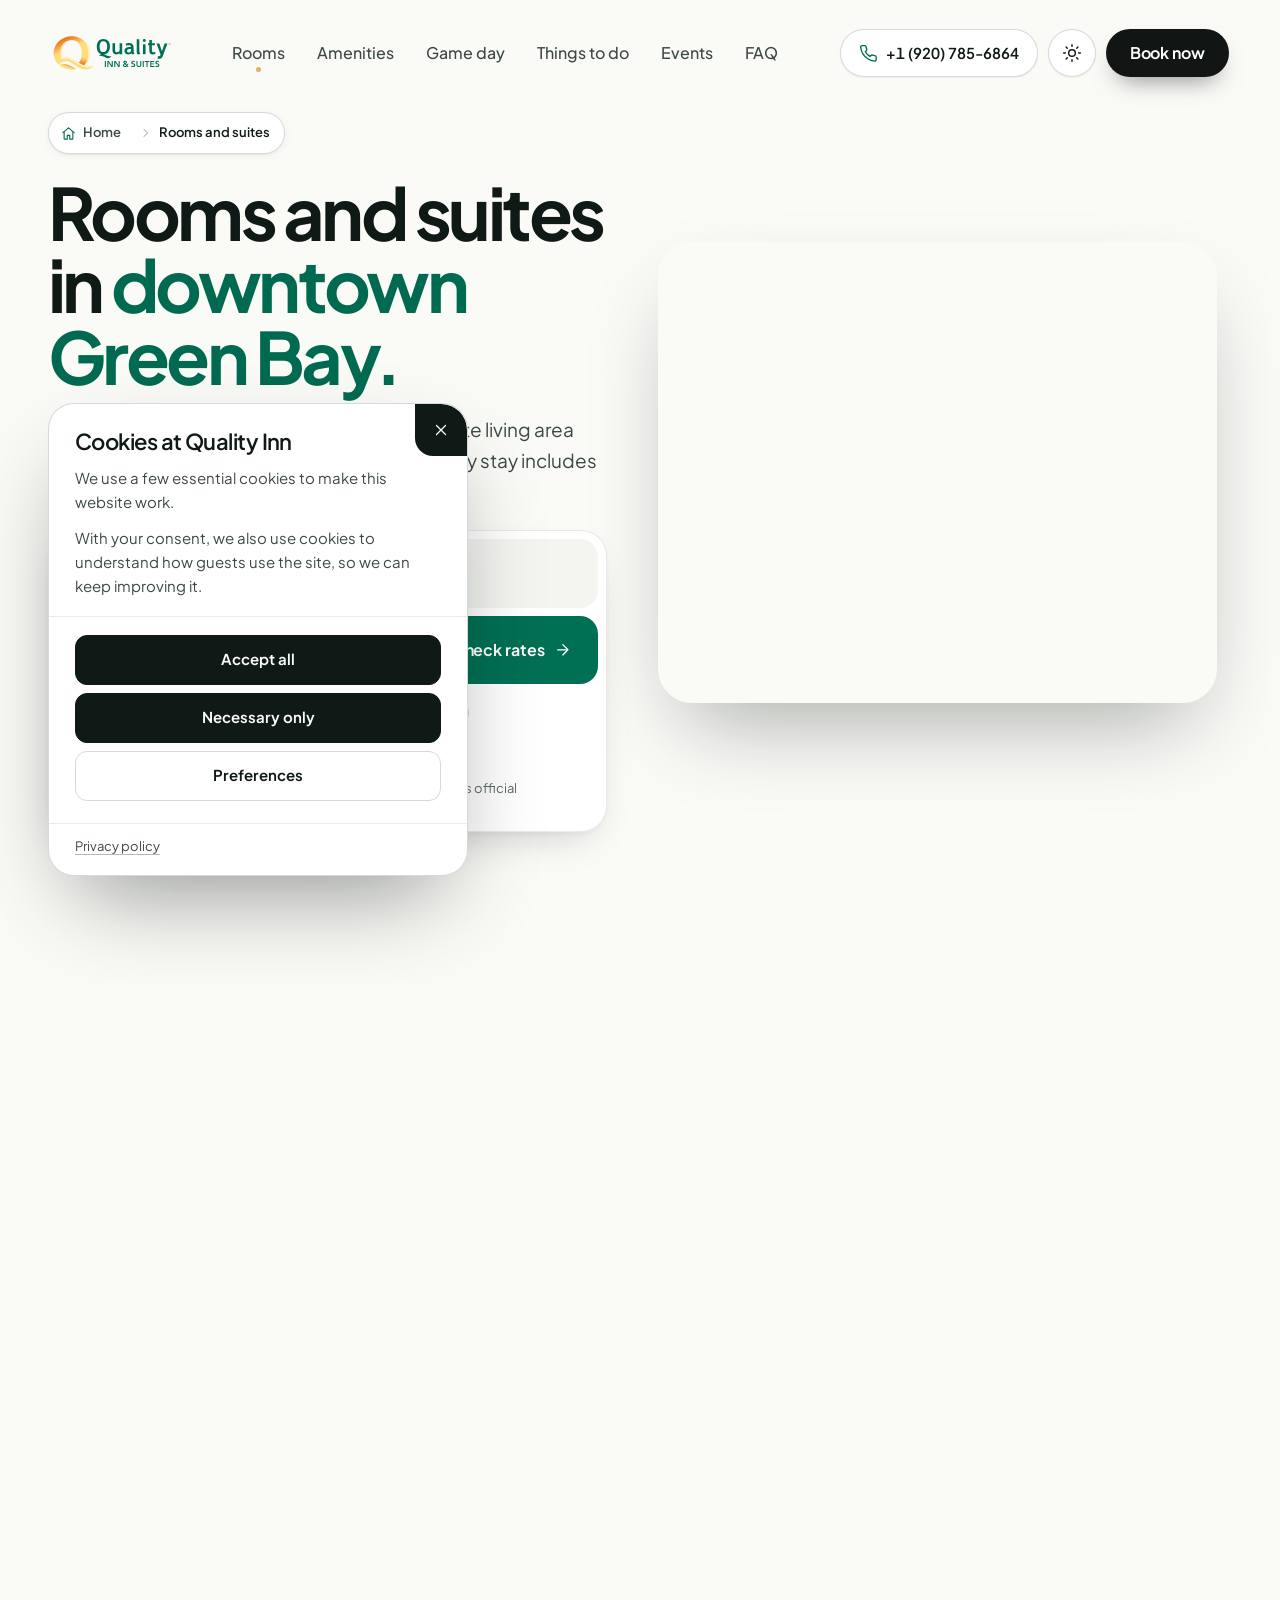
<file: rooms.html>
<!doctype html>
<html lang="en-US" data-theme="light">
<head>
<meta charset="utf-8">
<meta name="viewport" content="width=device-width, initial-scale=1, viewport-fit=cover">
<title>Rooms and Suites in Downtown Green Bay | Quality Inn &amp; Suites</title>
<meta name="description" content="King rooms, double rooms, suites with a living area and accessible rooms with a roll-in shower. Free hot breakfast and WiFi at Quality Inn &amp; Suites Downtown.">
<link rel="canonical" href="https://www.qualityinngreenbaywi.com/rooms">
<meta property="og:url" content="https://www.qualityinngreenbaywi.com/rooms">
<meta property="og:title" content="Rooms and Suites | Quality Inn &amp; Suites Downtown, Green Bay">
<meta property="og:description" content="King rooms, double rooms, suites and accessible rooms, all with free hot breakfast and WiFi.">
<link rel="preload" as="image" type="image/webp" href="assets/img/suite-king-bed-1440.webp" imagesrcset="assets/img/suite-king-bed-480.webp 480w, assets/img/suite-king-bed-960.webp 960w, assets/img/suite-king-bed-1440.webp 1280w" imagesizes="(min-width: 980px) 48vw, 100vw" fetchpriority="high">
<meta name="theme-color" content="#FAFAF7">
<meta property="og:type" content="website">
<meta property="og:site_name" content="Quality Inn &amp; Suites Downtown Green Bay">
<meta property="og:image" content="https://www.qualityinngreenbaywi.com/assets/brand/og-image.jpg">
<meta property="og:image:width" content="1200">
<meta property="og:image:height" content="630">
<meta name="twitter:card" content="summary_large_image">
<link rel="icon" type="image/png" sizes="32x32" href="assets/brand/favicon-32.png">
<link rel="apple-touch-icon" href="assets/brand/apple-touch-icon.png">
<link rel="preload" href="assets/fonts/plus-jakarta-sans-latin.woff2" as="font" type="font/woff2" crossorigin>
<link rel="stylesheet" href="assets/css/site.css">
<script>(function(d){var h=d.documentElement;h.classList.add('js');if(location.hash)h.classList.add('cv-off');try{var m=location.search.match(/[?&]theme=(dark|light)/),t=m?m[1]:localStorage.getItem('qi-theme');h.setAttribute('data-theme',t==='dark'?'dark':'light')}catch(e){}try{if(!sessionStorage.getItem('qi-boot')&&!matchMedia('(prefers-reduced-motion: reduce)').matches){h.classList.add('has-boot');sessionStorage.setItem('qi-boot','1')}}catch(e){}setTimeout(function(){if(!window.__siteReady)h.classList.remove('js')},2500)})(document);</script>
<script src="assets/js/site.js" defer></script>
<script type="application/ld+json">
{
  "@context": "https://schema.org",
  "@type": "BreadcrumbList",
  "itemListElement": [
    { "@type": "ListItem", "position": 1, "name": "Home", "item": "https://www.qualityinngreenbaywi.com/" },
    { "@type": "ListItem", "position": 2, "name": "Rooms and suites", "item": "https://www.qualityinngreenbaywi.com/rooms" }
  ]
}
</script>
</head>
<body>
<div class="boot" id="boot" aria-hidden="true">
  <div class="boot__inner">
    <span class="boot__mark"><span class="boot__glow"></span><img class="boot__q" src="assets/brand/q-mark.svg" alt="" width="170" height="143"></span>
    <p class="boot__name"><span><span>Quality</span></span> <span><span>Inn</span></span> <span><span>&amp;</span></span> <span><span>Suites</span></span></p>
    <p class="boot__place">Downtown · Green Bay</p>
    <span class="boot__line"><i></i></span>
  </div>
</div>

<a class="skip-link" href="#main">Skip to content</a>

<svg width="0" height="0" style="position:absolute" aria-hidden="true" focusable="false">
  <symbol id="i-phone" viewBox="0 0 24 24"><path d="M22 16.92v3a2 2 0 0 1-2.18 2 19.79 19.79 0 0 1-8.63-3.07 19.5 19.5 0 0 1-6-6 19.79 19.79 0 0 1-3.07-8.67A2 2 0 0 1 4.11 2h3a2 2 0 0 1 2 1.72 12.84 12.84 0 0 0 .7 2.81 2 2 0 0 1-.45 2.11L8.09 9.91a16 16 0 0 0 6 6l1.27-1.27a2 2 0 0 1 2.11-.45 12.84 12.84 0 0 0 2.81.7A2 2 0 0 1 22 16.92z"/></symbol>
  <symbol id="i-pin" viewBox="0 0 24 24"><path d="M20 10c0 6-8 12-8 12s-8-6-8-12a8 8 0 0 1 16 0Z"/><circle cx="12" cy="10" r="3"/></symbol>
  <symbol id="i-calendar" viewBox="0 0 24 24"><rect x="3" y="4" width="18" height="18" rx="2"/><path d="M16 2v4M8 2v4M3 10h18"/></symbol>
  <symbol id="i-users" viewBox="0 0 24 24"><path d="M16 21v-2a4 4 0 0 0-4-4H6a4 4 0 0 0-4 4v2"/><circle cx="9" cy="7" r="4"/><path d="M22 21v-2a4 4 0 0 0-3-3.87M16 3.13a4 4 0 0 1 0 7.75"/></symbol>
  <symbol id="i-arrow" viewBox="0 0 24 24"><path d="M5 12h14M12 5l7 7-7 7"/></symbol>
  <symbol id="i-up-right" viewBox="0 0 24 24"><path d="M7 7h10v10M7 17 17 7"/></symbol>
  <symbol id="i-chev-left" viewBox="0 0 24 24"><path d="m15 18-6-6 6-6"/></symbol>
  <symbol id="i-chev-right" viewBox="0 0 24 24"><path d="m9 18 6-6-6-6"/></symbol>
  <symbol id="i-up" viewBox="0 0 24 24"><path d="m18 15-6-6-6 6"/></symbol>
  <symbol id="i-plus" viewBox="0 0 24 24"><path d="M5 12h14M12 5v14"/></symbol>
  <symbol id="i-minus" viewBox="0 0 24 24"><path d="M5 12h14"/></symbol>
  <symbol id="i-x" viewBox="0 0 24 24"><path d="M18 6 6 18M6 6l12 12"/></symbol>
  <symbol id="i-menu" viewBox="0 0 24 24"><path d="M4 7h16M4 12h16M4 17h10"/></symbol>
  <symbol id="i-star" viewBox="0 0 24 24"><polygon fill="currentColor" stroke="none" points="12 2 15.09 8.26 22 9.27 17 14.14 18.18 21.02 12 17.77 5.82 21.02 7 14.14 2 9.27 8.91 8.26 12 2"/></symbol>
  <symbol id="i-sun" viewBox="0 0 24 24"><circle cx="12" cy="12" r="4"/><path d="M12 2v2M12 20v2M4.93 4.93l1.41 1.41M17.66 17.66l1.41 1.41M2 12h2M20 12h2M6.34 17.66l-1.41 1.41M19.07 4.93l-1.41 1.41"/></symbol>
  <symbol id="i-moon" viewBox="0 0 24 24"><path d="M12 3a6 6 0 0 0 9 9 9 9 0 1 1-9-9Z"/></symbol>
  <symbol id="i-chat" viewBox="0 0 24 24"><path d="M7.9 20A9 9 0 1 0 4 16.1L2 22Z"/><path d="M8 12h.01M12 12h.01M16 12h.01"/></symbol>
  <symbol id="i-send" viewBox="0 0 24 24"><path d="M14.54 21.69a.5.5 0 0 0 .94-.03l6.5-19a.5.5 0 0 0-.64-.64l-19 6.5a.5.5 0 0 0-.02.94l7.93 3.18a2 2 0 0 1 1.11 1.11zM21.85 2.15 10.91 13.09"/></symbol>
  <symbol id="i-wifi" viewBox="0 0 24 24"><path d="M5 12.55a11 11 0 0 1 14.08 0M1.42 9a16 16 0 0 1 21.16 0M8.53 16.11a6 6 0 0 1 6.95 0M12 20h.01"/></symbol>
  <symbol id="i-coffee" viewBox="0 0 24 24"><path d="M17 8h1a4 4 0 1 1 0 8h-1M3 8h14v9a4 4 0 0 1-4 4H7a4 4 0 0 1-4-4Z M6 2v2M10 2v2M14 2v2"/></symbol>
  <symbol id="i-paw" viewBox="0 0 24 24"><circle cx="11" cy="4" r="2"/><circle cx="18" cy="8" r="2"/><circle cx="20" cy="16" r="2"/><path d="M9 10a5 5 0 0 1 5 5v3.5a3.5 3.5 0 0 1-6.84 1.045Q6.52 17.48 4.46 16.84A3.5 3.5 0 0 1 5.5 10Z"/></symbol>
  <symbol id="i-waves" viewBox="0 0 24 24"><path d="M2 6c.6.5 1.2 1 2.5 1C7 7 7 5 9.5 5c2.6 0 2.4 2 5 2 2.5 0 2.5-2 5-2 1.3 0 1.9.5 2.5 1M2 12c.6.5 1.2 1 2.5 1 2.5 0 2.5-2 5-2 2.6 0 2.4 2 5 2 2.5 0 2.5-2 5-2 1.3 0 1.9.5 2.5 1M2 18c.6.5 1.2 1 2.5 1 2.5 0 2.5-2 5-2 2.6 0 2.4 2 5 2 2.5 0 2.5-2 5-2 1.3 0 1.9.5 2.5 1"/></symbol>
  <symbol id="i-dumbbell" viewBox="0 0 24 24"><path d="M6.5 6.5v11M17.5 6.5v11M3.5 9v6M20.5 9v6M6.5 12h11"/></symbol>
  <symbol id="i-plug" viewBox="0 0 24 24"><path d="M12 22v-5M9 8V2M15 8V2M18 8v5a4 4 0 0 1-4 4h-4a4 4 0 0 1-4-4V8Z"/></symbol>
  <symbol id="i-bus" viewBox="0 0 24 24"><rect x="4" y="3" width="16" height="15" rx="2"/><path d="M4 11h16M8 18v3M16 18v3M8 14.5h.01M16 14.5h.01"/></symbol>
  <symbol id="i-shirt" viewBox="0 0 24 24"><path d="M20.38 3.46 16 2a4 4 0 0 1-8 0L3.62 3.46a2 2 0 0 0-1.34 2.23l.58 3.47a1 1 0 0 0 .99.84H6v10c0 1.1.9 2 2 2h8a2 2 0 0 0 2-2V10h2.15a1 1 0 0 0 .99-.84l.58-3.47a2 2 0 0 0-1.34-2.23z"/></symbol>
  <symbol id="i-bag" viewBox="0 0 24 24"><path d="M6 2 3 6v14a2 2 0 0 0 2 2h14a2 2 0 0 0 2-2V6l-3-4ZM3 6h18M16 10a4 4 0 0 1-8 0"/></symbol>
  <symbol id="i-pause" viewBox="0 0 24 24"><rect x="6" y="4" width="4" height="16" rx="1"/><rect x="14" y="4" width="4" height="16" rx="1"/></symbol>
  <symbol id="i-play" viewBox="0 0 24 24"><path d="M6 3l14 9-14 9V3z"/></symbol>
  <symbol id="i-clock" viewBox="0 0 24 24"><circle cx="12" cy="12" r="10"/><path d="M12 6v6l4 2"/></symbol>
  <symbol id="i-access" viewBox="0 0 24 24"><circle cx="16" cy="4" r="1"/><path d="m18 19 1-7-6 1M5 8l3-3 5.5 3-2.36 3.5M4.24 14.5a5 5 0 0 0 6.88 6M13.76 17.5a5 5 0 0 0-6.88-6"/></symbol>
  <symbol id="i-home" viewBox="0 0 24 24"><path d="M3 10.5 12 3l9 7.5"/><path d="M5 9.5V20a1 1 0 0 0 1 1h4v-6h4v6h4a1 1 0 0 0 1-1V9.5"/></symbol>
  <symbol id="i-lock" viewBox="0 0 24 24"><rect x="4" y="11" width="16" height="10" rx="2"/><path d="M8 11V7a4 4 0 0 1 8 0v4"/></symbol>
  <symbol id="i-card" viewBox="0 0 24 24"><rect x="2" y="5" width="20" height="14" rx="2"/><path d="M2 10h20M6 15h4"/></symbol>
  <symbol id="i-eye" viewBox="0 0 24 24"><path d="M2 12s3.6-7 10-7 10 7 10 7-3.6 7-10 7S2 12 2 12z"/><circle cx="12" cy="12" r="3"/></symbol>
  <symbol id="i-check" viewBox="0 0 24 24"><path d="M20 6 9 17l-5-5"/></symbol>
  <symbol id="i-expand" viewBox="0 0 24 24"><path d="M15 3h6v6M9 21H3v-6M21 3l-7 7M3 21l7-7"/></symbol>
  <symbol id="i-bed" viewBox="0 0 24 24"><path d="M2 4v16M2 8h18a2 2 0 0 1 2 2v10M2 17h20M6 8v9"/></symbol>
  <symbol id="i-sofa" viewBox="0 0 24 24"><path d="M20 9V6a2 2 0 0 0-2-2H6a2 2 0 0 0-2 2v3M2 11v5a2 2 0 0 0 2 2h16a2 2 0 0 0 2-2v-5a2 2 0 0 0-4 0v2H6v-2a2 2 0 0 0-4 0ZM4 18v2M20 18v2"/></symbol>
  <symbol id="i-tv" viewBox="0 0 24 24"><rect x="2" y="7" width="20" height="15" rx="2"/><path d="m17 2-5 5-5-5"/></symbol>
  <symbol id="i-fridge" viewBox="0 0 24 24"><path d="M5 6a4 4 0 0 1 4-4h6a4 4 0 0 1 4 4v14a2 2 0 0 1-2 2H7a2 2 0 0 1-2-2V6ZM5 10h14M15 6v2M15 13v3"/></symbol>
  <symbol id="i-microwave" viewBox="0 0 24 24"><rect x="2" y="4" width="20" height="15" rx="2"/><rect x="6" y="8" width="8" height="7" rx="1"/><path d="M18 8v7M6 19v2M18 19v2"/></symbol>
  <symbol id="i-wind" viewBox="0 0 24 24"><path d="M17.7 7.7a2.5 2.5 0 1 1 1.8 4.3H2M9.6 4.6A2 2 0 1 1 11 8H2M12.6 19.4A2 2 0 1 0 14 16H2"/></symbol>
  <symbol id="i-target" viewBox="0 0 24 24"><circle cx="12" cy="12" r="10"/><circle cx="12" cy="12" r="3"/></symbol>
  <symbol id="i-briefcase" viewBox="0 0 24 24"><rect x="2" y="7" width="20" height="14" rx="2"/><path d="M16 21V5a2 2 0 0 0-2-2h-4a2 2 0 0 0-2 2v16"/></symbol>
  <symbol id="i-glass" viewBox="0 0 24 24"><path d="M8 22h8M7 10h10M12 15v7M12 15a5 5 0 0 0 5-5c0-2-.5-4-2-8H9c-1.5 4-2 6-2 8a5 5 0 0 0 5 5Z"/></symbol>
  <symbol id="i-plane" viewBox="0 0 24 24"><path d="M17.8 19.2 16 11l3.5-3.5C21 6 21.5 4 21 3c-1-.5-3 0-4.5 1.5L13 8 4.8 6.2c-.5-.1-.9.1-1.1.5l-.3.5c-.2.5-.1 1 .3 1.3L9 12l-2 3H4l-1 1 3 2 2 3 1-1v-3l3-2 3.5 5.3c.3.4.8.5 1.3.3l.5-.2c.4-.3.6-.7.5-1.2z"/></symbol>
  <symbol id="i-utensils" viewBox="0 0 24 24"><path d="M3 2v7c0 1.1.9 2 2 2h4a2 2 0 0 0 2-2V2M7 2v20M21 15V2a5 5 0 0 0-5 5v6c0 1.1.9 2 2 2h3Zm0 0v7"/></symbol>
  <symbol id="i-ticket" viewBox="0 0 24 24"><path d="M2 9a3 3 0 0 1 0 6v2a2 2 0 0 0 2 2h16a2 2 0 0 0 2-2v-2a3 3 0 0 1 0-6V7a2 2 0 0 0-2-2H4a2 2 0 0 0-2 2ZM13 5v2M13 17v2M13 11v2"/></symbol>
  <symbol id="i-trophy" viewBox="0 0 24 24"><path d="M6 9H4.5a2.5 2.5 0 0 1 0-5H6M18 9h1.5a2.5 2.5 0 0 0 0-5H18M4 22h16M10 14.66V17c0 .55-.47.98-.97 1.21C7.85 18.75 7 20.24 7 22M14 14.66V17c0 .55.47.98.97 1.21C16.15 18.75 17 20.24 17 22M18 2H6v7a6 6 0 0 0 12 0V2Z"/></symbol>
  <symbol id="i-printer" viewBox="0 0 24 24"><path d="M6 9V2h12v7M6 18H4a2 2 0 0 1-2-2v-5a2 2 0 0 1 2-2h16a2 2 0 0 1 2 2v5a2 2 0 0 1-2 2h-2"/><rect x="6" y="14" width="12" height="8"/></symbol>
  <symbol id="i-shield" viewBox="0 0 24 24"><path d="M20 13c0 5-3.5 7.5-7.66 8.95a1 1 0 0 1-.67-.01C7.5 20.5 4 18 4 13V6a1 1 0 0 1 1-1c2 0 4.5-1.2 6.24-2.72a1.17 1.17 0 0 1 1.52 0C14.51 3.81 17 5 19 5a1 1 0 0 1 1 1z"/><path d="m9 12 2 2 4-4"/></symbol>
  <symbol id="i-car" viewBox="0 0 24 24"><path d="M19 17h2c.6 0 1-.4 1-1v-3c0-.9-.7-1.7-1.5-1.9C18.7 10.6 16 10 16 10s-1.3-1.4-2.2-2.3c-.5-.4-1.1-.7-1.8-.7H5c-.6 0-1.1.4-1.4.9l-1.4 2.9A3.7 3.7 0 0 0 2 12v4c0 .6.4 1 1 1h2M9 17h6"/><circle cx="7" cy="17" r="2"/><circle cx="17" cy="17" r="2"/></symbol>
  <symbol id="i-info" viewBox="0 0 24 24"><circle cx="12" cy="12" r="10"/><path d="M12 16v-4M12 8h.01"/></symbol>
  <symbol id="i-facebook" viewBox="0 0 24 24"><path d="M18 2h-3a5 5 0 0 0-5 5v3H7v4h3v8h4v-8h3l1-4h-4V7a1 1 0 0 1 1-1h3z"/></symbol>
  <symbol id="i-instagram" viewBox="0 0 24 24"><rect x="2" y="2" width="20" height="20" rx="5"/><path d="M16 11.37A4 4 0 1 1 12.63 8 4 4 0 0 1 16 11.37zM17.5 6.5h.01"/></symbol>
  <symbol id="i-xbrand" viewBox="0 0 24 24"><path d="M4 4l11.7 16H20L8.3 4zM4 20l6.8-6.8M13.2 10.8 20 4"/></symbol>
  <symbol id="i-linkedin" viewBox="0 0 24 24"><path d="M16 8a6 6 0 0 1 6 6v7h-4v-7a2 2 0 0 0-4 0v7h-4v-7a6 6 0 0 1 6-6zM2 9h4v12H2z"/><circle cx="4" cy="4" r="2"/></symbol>
  <symbol id="i-youtube" viewBox="0 0 24 24"><path d="M2.5 17a24.12 24.12 0 0 1 0-10 2 2 0 0 1 1.4-1.4 49.56 49.56 0 0 1 16.2 0A2 2 0 0 1 21.5 7a24.12 24.12 0 0 1 0 10 2 2 0 0 1-1.4 1.4 49.55 49.55 0 0 1-16.2 0A2 2 0 0 1 2.5 17"/><path d="m10 15 5-3-5-3z"/></symbol>
</svg>

<header class="site-header">
  <div class="nav-shell">
    <a class="brand" href="index.html" aria-label="Quality Inn &amp; Suites Downtown, home">
      <img class="logo--light-ui" src="assets/brand/logo-horizontal.svg" alt="Quality Inn &amp; Suites" width="146" height="42">
      <img class="logo--dark-ui" src="assets/brand/logo-horizontal-light.svg" alt="Quality Inn &amp; Suites" width="146" height="42">
    </a>
    <nav class="nav" aria-label="Main">
      <a href="rooms.html" aria-current="page">Rooms</a>
      <a href="index.html#amenities">Amenities</a>
      <a href="index.html#gameday">Game day</a>
      <a href="index.html#explore">Things to do</a>
      <a href="index.html#events">Events</a>
      <a href="index.html#faq">FAQ</a>
    </nav>
    <div class="header-actions">
      <a class="header-phone" href="tel:+19207856864" data-event="call_header" data-tip="+1 (920) 785-6864" data-tip-pos="bottom"><svg class="icon" aria-hidden="true"><use href="#i-phone"/></svg><span>+1 (920) 785-6864</span><b class="sr-only">Call the hotel</b></a>
      <button class="theme-btn" type="button" data-theme-toggle aria-label="Switch to dark theme" data-tip="Light or dark" data-tip-pos="bottom"><svg class="icon i-sun" aria-hidden="true"><use href="#i-sun"/></svg><svg class="icon i-moon" aria-hidden="true"><use href="#i-moon"/></svg></button>
      <a class="btn btn--primary btn--sm header-book" href="https://www.choicehotels.com/wisconsin/green-bay/quality-inn-hotels/wi111/rates" target="_blank" rel="noopener" data-book-link data-from="header"><span class="btn__text">Book now</span></a>
      <button class="menu-btn" type="button" aria-label="Open menu" aria-expanded="false" aria-controls="drawer" data-menu-open><svg class="icon" aria-hidden="true"><use href="#i-menu"/></svg></button>
    </div>
  </div>
</header>

<div class="drawer" id="drawer" aria-hidden="true">
  <div class="drawer__backdrop" data-menu-close></div>
  <div class="drawer__panel" role="dialog" aria-modal="true" aria-label="Menu">
    <div class="drawer__top">
      <img class="logo--light-ui" src="assets/brand/logo-horizontal.svg" alt="Quality Inn &amp; Suites" width="146" height="42">
      <img class="logo--dark-ui" src="assets/brand/logo-horizontal-light.svg" alt="Quality Inn &amp; Suites" width="146" height="42">
      <button class="drawer__close" type="button" aria-label="Close menu" data-menu-close><svg class="icon" aria-hidden="true"><use href="#i-x"/></svg></button>
    </div>
    <nav class="drawer__nav" aria-label="Mobile">
      <a href="rooms.html" style="--i:0">Rooms and suites <svg class="icon" aria-hidden="true"><use href="#i-arrow"/></svg></a>
      <a href="index.html#amenities" style="--i:1">Amenities <svg class="icon" aria-hidden="true"><use href="#i-arrow"/></svg></a>
      <a href="index.html#gameday" style="--i:2">Game day <svg class="icon" aria-hidden="true"><use href="#i-arrow"/></svg></a>
      <a href="index.html#explore" style="--i:3">Things to do <svg class="icon" aria-hidden="true"><use href="#i-arrow"/></svg></a>
      <a href="index.html#events" style="--i:4">Meetings and events <svg class="icon" aria-hidden="true"><use href="#i-arrow"/></svg></a>
      <a href="index.html#faq" style="--i:5">FAQ <svg class="icon" aria-hidden="true"><use href="#i-arrow"/></svg></a>
    </nav>
    <div class="drawer__foot">
      <a class="btn btn--primary btn--block" href="https://www.choicehotels.com/wisconsin/green-bay/quality-inn-hotels/wi111/rates" target="_blank" rel="noopener" data-book-link data-from="drawer"><span class="btn__text">Check rates and book</span></a>
      <a class="btn btn--ghost btn--block" href="tel:+19207856864" data-event="call_drawer"><svg class="icon" aria-hidden="true"><use href="#i-phone"/></svg><span class="btn__text">+1 (920) 785-6864</span></a>
      <address>321 S Washington St, Green Bay, WI 54301<br>Front desk open 24 hours</address>
    </div>
  </div>
</div>

<main id="main">
  <section class="page-hero" aria-labelledby="rooms-h1">
    <div class="container page-hero__grid">
      <div class="page-hero__copy">
      <ol class="crumbs fade-up-load" style="--d:.05s" aria-label="Breadcrumb">
        <li><a href="index.html"><svg class="icon" aria-hidden="true"><use href="#i-home"/></svg>Home</a></li>
        <li aria-current="page">Rooms and suites</li>
      </ol>
      <h1 id="rooms-h1" class="kinetic"><span class="w"><span style="--i:0">Rooms</span></span> <span class="w"><span style="--i:1">and</span></span> <span class="w"><span style="--i:2">suites</span></span> <span class="w"><span style="--i:3">in</span></span> <em class="w"><span style="--i:4">downtown</span></em> <em class="w"><span style="--i:5">Green</span></em> <em class="w"><span style="--i:6">Bay.</span></em></h1>
      <p class="lead fade-up-load" style="--d:.45s">King rooms, double rooms, suites with a separate living area and accessible rooms with a roll-in shower. Every stay includes a free hot breakfast and free WiFi.</p>
      <div class="booking-wrap fade-up-load" style="--d:.6s">
        <form class="booking" data-booking action="https://www.choicehotels.com/wisconsin/green-bay/quality-inn-hotels/wi111/rates" method="get" aria-label="Check rates">
          <div class="booking__field booking__field--dates">
            <button type="button" class="booking__trigger" data-cal-open aria-haspopup="dialog" aria-expanded="false" aria-controls="cal-rooms">
              <span class="booking__icon"><svg class="icon" aria-hidden="true"><use href="#i-calendar"/></svg></span>
              <span class="booking__pair">
                <span class="booking__part"><span class="booking__label">Check in</span><span class="booking__value is-empty" data-ci-label>Add date</span></span>
                <span class="booking__arrow" aria-hidden="true"><svg class="icon"><use href="#i-arrow"/></svg></span>
                <span class="booking__part"><span class="booking__label">Check out</span><span class="booking__value is-empty" data-co-label>Add date</span></span>
              </span>
            </button>
            <div class="pop cal" id="cal-rooms" role="dialog" aria-label="Choose your dates" hidden></div>
          </div>
          <div class="booking__field">
            <button type="button" class="booking__trigger" data-guests-open aria-haspopup="dialog" aria-expanded="false" aria-controls="guests-rooms">
              <span class="booking__icon"><svg class="icon" aria-hidden="true"><use href="#i-users"/></svg></span>
              <span class="booking__part"><span class="booking__label">Guests</span><span class="booking__value" data-guests-label>2 adults · 1 room</span></span>
            </button>
            <div class="pop guests" id="guests-rooms" role="dialog" aria-label="Guests and rooms" hidden>
              <div class="guest-row" data-step="adults"><div class="guest-row__label"><strong>Adults</strong><span>Age 18 and over</span></div><div class="stepper"><button type="button" data-dec aria-label="Fewer adults"><svg class="icon" aria-hidden="true"><use href="#i-minus"/></svg></button><output aria-live="polite">2</output><button type="button" data-inc aria-label="More adults"><svg class="icon" aria-hidden="true"><use href="#i-plus"/></svg></button></div></div>
              <div class="guest-row" data-step="minors"><div class="guest-row__label"><strong>Children</strong><span>Under 18</span></div><div class="stepper"><button type="button" data-dec aria-label="Fewer children"><svg class="icon" aria-hidden="true"><use href="#i-minus"/></svg></button><output aria-live="polite">0</output><button type="button" data-inc aria-label="More children"><svg class="icon" aria-hidden="true"><use href="#i-plus"/></svg></button></div></div>
              <div class="guest-row" data-step="rooms"><div class="guest-row__label"><strong>Rooms</strong><span>Up to 5 per booking</span></div><div class="stepper"><button type="button" data-dec aria-label="Fewer rooms"><svg class="icon" aria-hidden="true"><use href="#i-minus"/></svg></button><output aria-live="polite">1</output><button type="button" data-inc aria-label="More rooms"><svg class="icon" aria-hidden="true"><use href="#i-plus"/></svg></button></div></div>
              <button type="button" class="btn btn--dark btn--block btn--sm" data-done><span class="btn__text">Done</span></button>
            </div>
          </div>
          <input type="hidden" name="checkInDate" value="">
          <input type="hidden" name="checkOutDate" value="">
          <input type="hidden" name="adults" value="2">
          <input type="hidden" name="rooms" value="1">
          <input type="hidden" name="minors" value="0">
          <button class="btn btn--primary booking__submit" type="submit"><span class="btn__text">Check rates</span><svg class="icon icon--arrow" aria-hidden="true"><use href="#i-arrow"/></svg></button>
          <div class="booking__foot">
              <div class="booking__quick" role="group" aria-label="Quick dates"><span>Quick dates</span><button type="button" data-quick-date="tonight" aria-pressed="false">Tonight</button><button type="button" data-quick-date="weekend" aria-pressed="false">This weekend</button><button type="button" data-quick-date="next" aria-pressed="false">Next weekend</button></div>
              <p class="booking__note" data-booking-note aria-live="polite"><svg class="icon" aria-hidden="true"><use href="#i-shield"/></svg>Live rates and secure booking on choicehotels.com, the hotel's official booking site.</p>
            </div>
        </form>
      </div>
      </div>
      <div class="page-hero__media fade-up-load" style="--d:.2s"><img src="assets/img/suite-king-bed-1440.webp" srcset="assets/img/suite-king-bed-480.webp 480w, assets/img/suite-king-bed-960.webp 960w, assets/img/suite-king-bed-1440.webp 1280w" sizes="(min-width: 980px) 48vw, 100vw" width="1280" height="853" alt="Suite bedroom with a king bed and wall lamps" fetchpriority="high" decoding="async"></div>
    </div>
  </section>

  <div class="container">
    <nav class="subnav" aria-label="Room types" data-subnav>
      <div class="subnav__inner">
        <a href="#king" class="is-active">King Room</a>
        <a href="#double">Double Beds</a>
        <a href="#suites">Suites</a>
        <a href="#accessible">Accessible</a>
        <a href="#every">In every room</a>
        <a href="#policies">Stay details</a>
      </div>
    </nav>

    <div class="finder-slot finder-slot--rooms" data-finder></div>

    <section class="room" id="king" aria-labelledby="king-title">
      <div class="room__gallery" data-room-gallery>
        <div class="room__stage" data-reveal="fade">
          <img class="is-active" src="assets/img/room-king-960.webp" srcset="assets/img/room-king-480.webp 480w, assets/img/room-king-960.webp 960w, assets/img/room-king-1440.webp 1440w" sizes="(min-width: 900px) 56vw, 100vw" width="1440" height="809" alt="King room with a king bed, nightstands and reading lamps" decoding="async">
          <img src="assets/img/room-king-window-960.webp" srcset="assets/img/room-king-window-480.webp 480w, assets/img/room-king-window-960.webp 960w, assets/img/room-king-window-1440.webp 1280w" sizes="(min-width: 900px) 56vw, 100vw" width="1280" height="853" alt="King bed facing the window with artwork above the headboard" loading="lazy" decoding="async">
          <img src="assets/img/bath-vanity-960.webp" srcset="assets/img/bath-vanity-480.webp 480w, assets/img/bath-vanity-960.webp 960w, assets/img/bath-vanity-1440.webp 1280w" sizes="(min-width: 900px) 56vw, 100vw" width="1280" height="853" alt="Bathroom vanity with a large mirror and fresh towels" loading="lazy" decoding="async">
          <span class="room__count" aria-hidden="true">1 / 3</span>
        </div>
        <div class="room__thumbs" role="group" aria-label="King Room photos">
          <button type="button" aria-pressed="true" aria-label="Photo 1, the king bed"><img src="assets/img/room-king-480.webp" width="480" height="270" alt="" loading="lazy"></button>
          <button type="button" aria-pressed="false" aria-label="Photo 2, bed and window"><img src="assets/img/room-king-window-480.webp" width="480" height="320" alt="" loading="lazy"></button>
          <button type="button" aria-pressed="false" aria-label="Photo 3, bathroom"><img src="assets/img/bath-vanity-480.webp" width="480" height="320" alt="" loading="lazy"></button>
        </div>
      </div>
      <div class="room__body">
        <p class="room__num">01 / 04</p>
        <h2 id="king-title">King <em>Room</em></h2>
        <p class="lead">One king bed and the in-room basics for a business trip, a game weekend or a night before an early flight.</p>
        <dl class="room__spec">
          <div><dt>Bed</dt><dd>1 king</dd></div>
          <div><dt>Breakfast</dt><dd>Free, hot, daily</dd></div>
          <div><dt>WiFi</dt><dd>Free</dd></div>
          <div><dt>Smoking</dt><dd>Smoke-free</dd></div>
        </dl>
        <ul class="feature-list">
          <li><svg class="icon" aria-hidden="true"><use href="#i-tv"/></svg>Flat-screen TV</li>
          <li><svg class="icon" aria-hidden="true"><use href="#i-fridge"/></svg>Refrigerator</li>
          <li><svg class="icon" aria-hidden="true"><use href="#i-microwave"/></svg>Microwave</li>
          <li><svg class="icon" aria-hidden="true"><use href="#i-coffee"/></svg>Coffee maker</li>
          <li><svg class="icon" aria-hidden="true"><use href="#i-wind"/></svg>Hair dryer</li>
          <li><svg class="icon" aria-hidden="true"><use href="#i-wifi"/></svg>Free WiFi</li>
        </ul>
        <div class="actions">
          <a class="btn btn--primary" href="https://www.choicehotels.com/wisconsin/green-bay/quality-inn-hotels/wi111/rates" target="_blank" rel="noopener" data-book-link data-from="rooms_king" data-magnetic><span class="btn__text">Check rates</span><svg class="icon icon--arrow" aria-hidden="true"><use href="#i-arrow"/></svg></a>
          <a class="link-arrow" href="tel:+19207856864" data-event="call_rooms_king">Ask the front desk</a>
        </div>
      </div>
    </section>

    <section class="room" id="double" aria-labelledby="double-title">
      <div class="room__gallery" data-room-gallery>
        <div class="room__stage" data-reveal="fade">
          <img class="is-active" src="assets/img/room-double-960.webp" srcset="assets/img/room-double-480.webp 480w, assets/img/room-double-960.webp 960w, assets/img/room-double-1440.webp 1440w" sizes="(min-width: 900px) 42vw, 100vw" width="1440" height="809" alt="Guest room with two beds, an armchair and a lamp" loading="lazy" decoding="async">
          <img src="assets/img/room-double-2-960.webp" srcset="assets/img/room-double-2-480.webp 480w, assets/img/room-double-2-960.webp 960w, assets/img/room-double-2-1440.webp 1280w" sizes="(min-width: 900px) 42vw, 100vw" width="1280" height="853" alt="Two beds side by side with a nightstand between them" loading="lazy" decoding="async">
          <img src="assets/img/bath-vanity-960.webp" srcset="assets/img/bath-vanity-480.webp 480w, assets/img/bath-vanity-960.webp 960w, assets/img/bath-vanity-1440.webp 1280w" sizes="(min-width: 900px) 42vw, 100vw" width="1280" height="853" alt="Bathroom vanity with a large mirror and fresh towels" loading="lazy" decoding="async">
          <span class="room__count" aria-hidden="true">1 / 3</span>
        </div>
        <div class="room__thumbs" role="group" aria-label="Double Beds photos">
          <button type="button" aria-pressed="true" aria-label="Photo 1, two beds"><img src="assets/img/room-double-480.webp" width="480" height="270" alt="" loading="lazy"></button>
          <button type="button" aria-pressed="false" aria-label="Photo 2, beds and nightstand"><img src="assets/img/room-double-2-480.webp" width="480" height="320" alt="" loading="lazy"></button>
          <button type="button" aria-pressed="false" aria-label="Photo 3, bathroom"><img src="assets/img/bath-vanity-480.webp" width="480" height="320" alt="" loading="lazy"></button>
        </div>
      </div>
      <div class="room__body">
        <p class="room__num">02 / 04</p>
        <h2 id="double-title">Double <em>Beds</em></h2>
        <p class="lead">Two beds for families, friends and teammates sharing a room, with the same fridge, microwave and coffee maker as every room.</p>
        <dl class="room__spec">
          <div><dt>Beds</dt><dd>2 beds</dd></div>
          <div><dt>Breakfast</dt><dd>Free, hot, daily</dd></div>
          <div><dt>Pets</dt><dd>Pet-friendly rooms available</dd></div>
          <div><dt>Smoking</dt><dd>Smoke-free</dd></div>
        </dl>
        <ul class="feature-list">
          <li><svg class="icon" aria-hidden="true"><use href="#i-tv"/></svg>Flat-screen TV</li>
          <li><svg class="icon" aria-hidden="true"><use href="#i-fridge"/></svg>Refrigerator</li>
          <li><svg class="icon" aria-hidden="true"><use href="#i-microwave"/></svg>Microwave</li>
          <li><svg class="icon" aria-hidden="true"><use href="#i-coffee"/></svg>Coffee maker</li>
          <li><svg class="icon" aria-hidden="true"><use href="#i-wind"/></svg>Hair dryer</li>
          <li><svg class="icon" aria-hidden="true"><use href="#i-wifi"/></svg>Free WiFi</li>
        </ul>
        <div class="actions">
          <a class="btn btn--primary" href="https://www.choicehotels.com/wisconsin/green-bay/quality-inn-hotels/wi111/rates" target="_blank" rel="noopener" data-book-link data-from="rooms_double" data-magnetic><span class="btn__text">Check rates</span><svg class="icon icon--arrow" aria-hidden="true"><use href="#i-arrow"/></svg></a>
          <a class="link-arrow" href="tel:+19207856864" data-event="call_rooms_double">Ask the front desk</a>
        </div>
      </div>
    </section>

    <section class="room" id="suites" aria-labelledby="suites-title">
      <div class="room__gallery" data-room-gallery>
        <div class="room__stage" data-reveal="fade">
          <img class="is-active" src="assets/img/suite-living-960.webp" srcset="assets/img/suite-living-480.webp 480w, assets/img/suite-living-960.webp 960w, assets/img/suite-living-1440.webp 1280w" sizes="(min-width: 900px) 56vw, 100vw" width="1280" height="853" alt="Suite living area with a sofa, coffee table, refrigerator and dining table" loading="lazy" decoding="async">
          <img src="assets/img/suite-king-bed-960.webp" srcset="assets/img/suite-king-bed-480.webp 480w, assets/img/suite-king-bed-960.webp 960w, assets/img/suite-king-bed-1440.webp 1280w" sizes="(min-width: 900px) 56vw, 100vw" width="1280" height="853" alt="Suite bedroom with a king bed and wall lamps" loading="lazy" decoding="async">
          <img src="assets/img/suite-kitchen-living-960.webp" srcset="assets/img/suite-kitchen-living-480.webp 480w, assets/img/suite-kitchen-living-960.webp 960w, assets/img/suite-kitchen-living-1440.webp 1280w" sizes="(min-width: 900px) 56vw, 100vw" width="1280" height="853" alt="Suite with a sofa, dining table and kitchenette" loading="lazy" decoding="async">
          <img src="assets/img/suite-dining-960.webp" srcset="assets/img/suite-dining-480.webp 480w, assets/img/suite-dining-960.webp 960w, assets/img/suite-dining-1440.webp 1280w" sizes="(min-width: 900px) 56vw, 100vw" width="1280" height="853" alt="Suite with a round dining table and chairs" loading="lazy" decoding="async">
          <span class="room__count" aria-hidden="true">1 / 4</span>
        </div>
        <div class="room__thumbs" role="group" aria-label="Suite photos">
          <button type="button" aria-pressed="true" aria-label="Photo 1, living area"><img src="assets/img/suite-living-480.webp" width="480" height="320" alt="" loading="lazy"></button>
          <button type="button" aria-pressed="false" aria-label="Photo 2, king bedroom"><img src="assets/img/suite-king-bed-480.webp" width="480" height="320" alt="" loading="lazy"></button>
          <button type="button" aria-pressed="false" aria-label="Photo 3, kitchenette"><img src="assets/img/suite-kitchen-living-480.webp" width="480" height="320" alt="" loading="lazy"></button>
          <button type="button" aria-pressed="false" aria-label="Photo 4, dining area"><img src="assets/img/suite-dining-480.webp" width="480" height="320" alt="" loading="lazy"></button>
        </div>
      </div>
      <div class="room__body">
        <p class="room__num">03 / 04</p>
        <h2 id="suites-title"><em>Suites</em></h2>
        <p class="lead">A king bed plus a separate living area with a sofa and a dining table, so there is room to spread out on a longer stay. Select suites include a kitchenette.</p>
        <dl class="room__spec">
          <div><dt>Bed</dt><dd>1 king</dd></div>
          <div><dt>Living area</dt><dd>Sofa and dining table</dd></div>
          <div><dt>Kitchenette</dt><dd>Select suites</dd></div>
          <div><dt>Good for</dt><dd>Families, extended stays</dd></div>
        </dl>
        <ul class="feature-list">
          <li><svg class="icon" aria-hidden="true"><use href="#i-sofa"/></svg>Sofa and sitting area</li>
          <li><svg class="icon" aria-hidden="true"><use href="#i-utensils"/></svg>Dining table</li>
          <li><svg class="icon" aria-hidden="true"><use href="#i-fridge"/></svg>Refrigerator</li>
          <li><svg class="icon" aria-hidden="true"><use href="#i-microwave"/></svg>Microwave</li>
          <li><svg class="icon" aria-hidden="true"><use href="#i-tv"/></svg>Flat-screen TV</li>
          <li><svg class="icon" aria-hidden="true"><use href="#i-coffee"/></svg>Coffee maker</li>
        </ul>
        <div class="actions">
          <a class="btn btn--primary" href="https://www.choicehotels.com/wisconsin/green-bay/quality-inn-hotels/wi111/rates" target="_blank" rel="noopener" data-book-link data-from="rooms_suites" data-magnetic><span class="btn__text">Check rates</span><svg class="icon icon--arrow" aria-hidden="true"><use href="#i-arrow"/></svg></a>
          <a class="link-arrow" href="tel:+19207856864" data-event="call_rooms_suites">Ask about kitchenette suites</a>
        </div>
      </div>
    </section>

    <section class="room" id="accessible" aria-labelledby="accessible-title">
      <div class="room__gallery" data-room-gallery>
        <div class="room__stage" data-reveal="fade">
          <img class="is-active" src="assets/img/room-accessible-king-960.webp" srcset="assets/img/room-accessible-king-480.webp 480w, assets/img/room-accessible-king-960.webp 960w, assets/img/room-accessible-king-1440.webp 1280w" sizes="(min-width: 900px) 42vw, 100vw" width="1280" height="853" alt="Accessible guest room with a king bed, dresser and television" loading="lazy" decoding="async">
          <img src="assets/img/bath-accessible-960.webp" srcset="assets/img/bath-accessible-480.webp 480w, assets/img/bath-accessible-960.webp 960w, assets/img/bath-accessible-1440.webp 1280w" sizes="(min-width: 900px) 42vw, 100vw" width="1280" height="853" alt="Accessible bathroom with a grab bar beside the toilet" loading="lazy" decoding="async">
          <span class="room__count" aria-hidden="true">1 / 2</span>
        </div>
        <div class="room__thumbs" role="group" aria-label="Accessible room photos">
          <button type="button" aria-pressed="true" aria-label="Photo 1, bedroom"><img src="assets/img/room-accessible-king-480.webp" width="480" height="320" alt="" loading="lazy"></button>
          <button type="button" aria-pressed="false" aria-label="Photo 2, bathroom with grab bar"><img src="assets/img/bath-accessible-480.webp" width="480" height="320" alt="" loading="lazy"></button>
        </div>
      </div>
      <div class="room__body">
        <p class="room__num">04 / 04</p>
        <h2 id="accessible-title">Accessible <em>rooms</em></h2>
        <p class="lead">Rooms with a roll-in shower and grab bars, on a property with elevators and interior corridors. Call the front desk to match the room to your needs before you book.</p>
        <dl class="room__spec">
          <div><dt>Bathroom</dt><dd>Roll-in shower</dd></div>
          <div><dt>Access</dt><dd>Elevators, interior corridors</dd></div>
          <div><dt>Bed</dt><dd>1 king</dd></div>
          <div><dt>To book</dt><dd>Call the front desk</dd></div>
        </dl>
        <ul class="feature-list">
          <li><svg class="icon" aria-hidden="true"><use href="#i-access"/></svg>Roll-in shower</li>
          <li><svg class="icon" aria-hidden="true"><use href="#i-check"/></svg>Grab bars</li>
          <li><svg class="icon" aria-hidden="true"><use href="#i-check"/></svg>Elevator access</li>
          <li><svg class="icon" aria-hidden="true"><use href="#i-check"/></svg>Interior corridors</li>
        </ul>
        <div class="actions">
          <a class="btn btn--dark" href="tel:+19207856864" data-event="call_rooms_accessible" data-magnetic><svg class="icon" aria-hidden="true"><use href="#i-phone"/></svg><span class="btn__text">Call +1 (920) 785-6864</span></a>
          <a class="link-arrow" href="https://www.qualityinngreenbaywi.com/Accessibility-Statement.html" target="_blank" rel="noopener">Accessibility statement <svg class="icon" aria-hidden="true"><use href="#i-up-right"/></svg></a>
        </div>
      </div>
    </section>
  </div>

  <section class="section" id="every" aria-labelledby="every-title" style="padding-top:clamp(40px,5vw,72px)">
    <div class="container">
      <div class="every" data-reveal="scale">
        <div>
          <p class="eyebrow">Every room, every stay</p>
          <h2 class="h2" id="every-title" style="margin-top:18px">In <em>every</em> room.</h2>
          <p class="select-rooms">Also in select rooms: <strong>sofa bed, desk, safe, iron and ironing board, atrium view and kitchenette.</strong> Mention what you need when you book or call the front desk.</p>
        </div>
        <ul class="every__list">
          <li><svg class="icon" aria-hidden="true"><use href="#i-tv"/></svg>Flat-screen TV</li>
          <li><svg class="icon" aria-hidden="true"><use href="#i-fridge"/></svg>Refrigerator</li>
          <li><svg class="icon" aria-hidden="true"><use href="#i-microwave"/></svg>Microwave</li>
          <li><svg class="icon" aria-hidden="true"><use href="#i-coffee"/></svg>Coffee maker</li>
          <li><svg class="icon" aria-hidden="true"><use href="#i-wind"/></svg>Hair dryer</li>
          <li><svg class="icon" aria-hidden="true"><use href="#i-wifi"/></svg>Free WiFi</li>
        </ul>
      </div>
    </div>
  </section>

  <section class="section alt" id="policies" aria-labelledby="policies-title">
    <div class="container">
      <div class="s-head">
        <div>
          <p class="eyebrow" data-reveal>Stay details</p>
          <h2 class="h2" id="policies-title" data-reveal>Good to know <em>before you book.</em></h2>
        </div>
        <p class="lead" data-reveal>Questions about a specific room or request? The front desk is open 24 hours at <a href="tel:+19207856864">+1 (920) 785-6864</a>.</p>
      </div>
      <table class="policy" data-reveal>
        <caption class="sr-only">Hotel policies and stay details</caption>
        <tbody>
          <tr><th scope="row">Check-in</th><td>From 3:00 PM</td></tr>
          <tr><th scope="row">Check-out</th><td>By 11:00 AM</td></tr>
          <tr><th scope="row">Check-in age and ID</th><td>All guests registering must be at least 18 years of age and must present valid picture identification.</td></tr>
          <tr><th scope="row">Breakfast</th><td>Free hot breakfast every morning. <span class="ph" data-placeholder>Client: serving hours</span></td></tr>
          <tr><th scope="row">Pets</th><td>Pet-friendly rooms available. <span class="ph" data-placeholder>Client: pet fee, size and number limits</span></td></tr>
          <tr><th scope="row">Smoking</th><td>Smoke-free property.</td></tr>
          <tr><th scope="row">Parking</th><td>Outdoor parking, bus parking and an electric vehicle charging station. <span class="ph" data-placeholder>Client: confirm any parking fee</span></td></tr>
          <tr><th scope="row">Accessibility</th><td>Accessible rooms with a roll-in shower. Call the front desk to check availability.</td></tr>
          <tr><th scope="row">WiFi</th><td>Free throughout the hotel.</td></tr>
          <tr><th scope="row">Front desk</th><td>Open 24 hours.</td></tr>
        </tbody>
      </table>
    </div>
  </section>

  <!-- Final call to action -->
  <section class="section" aria-labelledby="cta-title">
    <div class="container">
      <div class="cta3" data-reveal="scale">
        <img class="cta3__img" src="assets/img/suite-king-bed-1440.webp" srcset="assets/img/suite-king-bed-480.webp 480w, assets/img/suite-king-bed-960.webp 960w, assets/img/suite-king-bed-1440.webp 1280w" sizes="(min-width: 1360px) 1320px, (min-width: 701px) 100vw, 220vw" width="1280" height="853" alt="" loading="lazy" decoding="async">
        <div class="sticker" aria-hidden="true"><svg viewBox="0 0 120 120"><defs><path id="st-cta" d="M60 60m-46 0a46 46 0 1 1 92 0a46 46 0 1 1-92 0"/></defs><text textLength="286" lengthAdjust="spacing"><textPath href="#st-cta">Free hot breakfast · Every morning · </textPath></text></svg><span class="sticker__core"><svg class="icon" aria-hidden="true"><use href="#i-coffee"/></svg></span></div>
        <div class="cta3__copy">
          <p class="lux-eyebrow">Your stay downtown</p>
          <h2 id="cta-title">Check in from 3 PM.<br><em>Breakfast is on us.</em></h2>
          <div class="cta3__actions">
            <a class="gold-btn" href="https://www.choicehotels.com/wisconsin/green-bay/quality-inn-hotels/wi111/rates" data-book-link data-from="cta">Check rates<svg class="icon" aria-hidden="true"><use href="#i-arrow"/></svg></a>
            <a class="lux-link" href="tel:+19207856864" data-event="call_cta">or call <span>+1 (920) 785-6864</span></a>
          </div>
        </div>
        <dl class="cta3__facts">
          <div><dt>Check-in</dt><dd>3:00 PM</dd></div>
          <div><dt>Check-out</dt><dd>11:00 AM</dd></div>
          <div><dt>Front desk</dt><dd>Open 24 hours</dd></div>
          <div><dt>Google rating</dt><dd>4.0 from 758 reviews</dd></div>
        </dl>
      </div>
    </div>
  </section>
</main>

<footer class="footer">
  <div class="container">
    <div class="fnews">
      <div><span class="news__eyebrow">Stay in the loop</span><h2>Get the inside scoop.</h2><p>Game-day weekends, Green Bay events and hotel news, sent now and then.</p></div>
      <form class="news-form" data-validate="newsletter_footer" novalidate>
        <div class="field lf"><div class="lf__control"><input id="fn-name" name="name" placeholder=" " autocomplete="given-name" required data-rule="name" aria-describedby="fn-name-err"><label for="fn-name">First name</label><span class="lf__line" aria-hidden="true"></span></div><p class="field__error" id="fn-name-err"></p></div>
        <div class="field lf"><div class="lf__control"><input id="fn-email" name="email" type="email" placeholder=" " autocomplete="email" required data-rule="email" aria-describedby="fn-email-err"><label for="fn-email">Email address</label><span class="lf__line" aria-hidden="true"></span></div><p class="field__error" id="fn-email-err"></p></div>
        <div class="hp" aria-hidden="true"><label for="fn-web">Website</label><input id="fn-web" name="website" tabindex="-1" autocomplete="off"></div>
        <p class="sr-only" role="status" data-form-status></p>
        <button class="btn btn--primary" type="submit"><span class="btn__text">Sign me up</span><svg class="icon icon--arrow" aria-hidden="true"><use href="#i-arrow"/></svg></button>
        <p class="news-form__legal">Read the hotel's <a href="privacy.html">privacy policy</a>.</p>
      </form>
    </div>
    <div class="footer__grid">
      <div class="footer__brand">
        <img class="footer__logo logo--light-ui" src="assets/brand/quality-inn-suites-logo.svg" alt="Quality Inn &amp; Suites" width="88" height="86" loading="lazy">
      <img class="footer__logo logo--dark-ui" src="assets/brand/quality-inn-suites-logo-light.svg" alt="Quality Inn &amp; Suites" width="88" height="86" loading="lazy">
        <p class="footer__line">An indoor heated pool, free hot breakfast and pet-friendly rooms in downtown Green Bay.</p>
        <ul class="socials">
          <li class="social"><a href="https://www.facebook.com/qualityinngreenbaywi/" target="_blank" rel="noopener" data-social="facebook" aria-label="Facebook"><svg class="icon" aria-hidden="true"><use href="#i-facebook"/></svg></a><span class="social__tip" aria-hidden="true">Facebook</span></li>
          <li class="social"><a href="https://www.instagram.com/qualityinnsuitesdowntown/" target="_blank" rel="noopener" data-social="instagram" aria-label="Instagram"><svg class="icon" aria-hidden="true"><use href="#i-instagram"/></svg></a><span class="social__tip" aria-hidden="true">Instagram</span></li>
          <li class="social"><a href="https://twitter.com/InnDowntown" target="_blank" rel="noopener" data-social="x" aria-label="X (Twitter)"><svg class="icon" aria-hidden="true"><use href="#i-xbrand"/></svg></a><span class="social__tip" aria-hidden="true">X (Twitter)</span></li>
          <li class="social"><a href="https://www.linkedin.com/company/quality-inn-suites-downtown/" target="_blank" rel="noopener" data-social="linkedin" aria-label="LinkedIn"><svg class="icon" aria-hidden="true"><use href="#i-linkedin"/></svg></a><span class="social__tip" aria-hidden="true">LinkedIn</span></li>
          <li class="social"><a href="https://www.youtube.com/watch?v=RoZZvnPNPy8" target="_blank" rel="noopener" data-social="youtube" aria-label="YouTube"><svg class="icon" aria-hidden="true"><use href="#i-youtube"/></svg></a><span class="social__tip" aria-hidden="true">YouTube</span></li>
        </ul>
      </div>
      <div>
        <h3>Visit</h3>
        <address>
          <a href="https://maps.app.goo.gl/7YpgLfPSgtXeDnzF8" target="_blank" rel="noopener"><svg class="icon" aria-hidden="true"><use href="#i-pin"/></svg>321 S Washington St, Green Bay, WI 54301</a>
          <a href="tel:+19207856864" data-event="call_footer"><svg class="icon" aria-hidden="true"><use href="#i-phone"/></svg>+1 (920) 785-6864</a>
          <span><svg class="icon" aria-hidden="true"><use href="#i-clock"/></svg>Front desk open 24 hours</span>
        </address>
      </div>
      <div>
        <h3>Explore</h3>
        <ul>
          <li><a href="rooms.html">Rooms and suites</a></li>
          <li><a href="index.html#amenities">Amenities</a></li>
          <li><a href="index.html#events">Meetings and events</a></li>
          <li><a href="index.html#gallery">Gallery</a></li>
          <li><a href="index.html#faq">FAQ</a></li>
        </ul>
      </div>
      <div>
        <h3>Policies</h3>
        <ul>
          <li><a href="accessibility.html">Accessibility statement</a></li>
          <li><a href="privacy.html">Privacy policy</a></li>
          <li><button class="footer__cookie" type="button" data-consent-open>Cookie settings</button></li>
          <li><a href="https://www.choicehotels.com/choice-privileges" target="_blank" rel="noopener">Choice Privileges</a></li>
        </ul>
      </div>
    </div>
    <p class="footer__giant" aria-hidden="true">Green Bay</p>
    <div class="footer__legal">
      <p>This hotel is independently owned and operated by Quality Inn &amp; Suites Downtown, a licensed user of certain proprietary trademarks and service marks of Choice Hotels International, Inc. © 2026 Quality Inn &amp; Suites Downtown.</p>
      <p><button class="credits-btn" type="button" aria-expanded="false" aria-controls="credits" data-toggle>Photo credits</button></p>
    </div>
    <div class="collapse credits" id="credits"><div><ul>
      <li>Lambeau Field: Tony Webster, <a href="https://commons.wikimedia.org/wiki/File:Lambeau_Field_-_Green_Bay_Packers_Football_Stadium_-_Wisconsin.jpg" target="_blank" rel="noopener">CC BY 2.0</a></li>
      <li>Lambeau Field at night: MisawaSakura, <a href="https://commons.wikimedia.org/wiki/File:Lambeau_Field_at_night.jpg" target="_blank" rel="noopener">CC BY-SA 4.0</a></li>
      <li>CityDeck along the Fox River: Chris Rand, <a href="https://commons.wikimedia.org/wiki/File:Downtown_Green_Bay_CityDeck_along_the_Fox_River.jpg" target="_blank" rel="noopener">CC BY-SA 4.0</a></li>
      <li>Packers Hall of Fame rotunda: Gonzo fan2007, <a href="https://commons.wikimedia.org/wiki/File:Packers_HoF_rotunda.jpg" target="_blank" rel="noopener">CC BY-SA 4.0</a></li>
      <li>Titletown Park: Gonzo fan2007, <a href="https://commons.wikimedia.org/wiki/File:Titletown_Park.jpg" target="_blank" rel="noopener">CC BY-SA 4.0</a></li>
      <li>Big Boy 4017, National Railroad Museum: LoganWink311, <a href="https://commons.wikimedia.org/wiki/File:Big_Boy_4017_NRM.jpg" target="_blank" rel="noopener">CC BY 4.0</a></li>
      <li>Neville Public Museum: Michael Barera, <a href="https://commons.wikimedia.org/wiki/File:Green_Bay_July_2024_044_(Neville_Public_Museum_of_Brown_County).jpg" target="_blank" rel="noopener">CC BY-SA 4.0</a></li>
      <li>Zippin Pippin, Bay Beach: Chris Rand, <a href="https://commons.wikimedia.org/wiki/File:Zippin_Pippin_2013_Opening_Morning.JPG" target="_blank" rel="noopener">CC BY-SA 3.0</a></li>
      <li>Hotel photography: Quality Inn &amp; Suites Downtown</li>
    </ul></div></div>
  </div>
</footer>

<div class="mobile-bar" role="region" aria-label="Quick actions">
  <a class="btn btn--ghost" href="tel:+19207856864" aria-label="Call the hotel" data-event="call_bar"><svg class="icon" aria-hidden="true"><use href="#i-phone"/></svg></a>
  <a class="btn btn--primary" href="https://www.choicehotels.com/wisconsin/green-bay/quality-inn-hotels/wi111/rates" target="_blank" rel="noopener" data-book-link data-from="mobile_bar"><span class="btn__text">Check rates</span><svg class="icon icon--arrow" aria-hidden="true"><use href="#i-arrow"/></svg></a>
</div>
<button class="fab-book" type="button" data-bk-open data-from="fab"><span class="fab-book__label">Book a room</span><span class="fab-book__go" aria-hidden="true"><svg class="icon" aria-hidden="true"><use href="#i-arrow"/></svg></span></button>
<button class="to-top" type="button" aria-label="Back to top" data-tip="Back to top" data-tip-pos="left"><svg class="to-top__ring" viewBox="0 0 48 48" aria-hidden="true"><circle cx="24" cy="24" r="23" pathLength="100"/></svg><svg class="icon" aria-hidden="true"><use href="#i-up"/></svg></button>

<div class="consent" id="consent" role="region" aria-labelledby="consent-title" hidden>
  <button class="consent__x" type="button" data-consent="necessary" aria-label="Close and use necessary cookies only"><svg class="icon" aria-hidden="true"><use href="#i-x"/></svg></button>
  <div class="consent__body">
    <h2 id="consent-title">Cookies at Quality Inn</h2>
    <p>We use a few essential cookies to make this website work.</p>
    <p>With your consent, we also use cookies to understand how guests use the site, so we can keep improving it.</p>
    <div class="consent__prefs" id="consent-prefs" hidden>
      <div class="pref"><div><strong>Necessary</strong><small>Keeps the site and your booking choices working.</small></div><span class="pref__always">Always on</span></div>
      <div class="pref"><div><strong id="c-a-l">Analytics</strong><small>Visit statistics that help us improve the site.</small></div><span class="switch"><input type="checkbox" id="c-analytics" aria-labelledby="c-a-l"><span></span></span></div>
      <div class="pref"><div><strong id="c-m-l">Marketing</strong><small>Measures our ads, such as Google Ads.</small></div><span class="switch"><input type="checkbox" id="c-marketing" aria-labelledby="c-m-l"><span></span></span></div>
    </div>
  </div>
  <div class="consent__actions">
    <button class="consent__btn" type="button" data-consent="all">Accept all</button>
    <button class="consent__btn" type="button" data-consent="necessary">Necessary only</button>
    <button class="consent__btn consent__btn--ghost" type="button" data-consent-prefs aria-expanded="false" aria-controls="consent-prefs">Preferences</button>
  </div>
  <div class="consent__foot"><a href="privacy.html">Privacy policy</a></div>
</div>

<div class="handoff" id="handoff" role="dialog" aria-modal="true" aria-labelledby="handoff-title" hidden>
  <div class="handoff__card" tabindex="-1">
    <img class="ho__mark" src="assets/brand/q-mark.svg" alt="" width="34" height="29">
    <p class="ho__eyebrow" id="handoff-title">Opening live rates</p>
    <p class="ho__dates" data-ho-dates><span data-ho="ci"></span><span class="ho__rule" aria-hidden="true"></span><span data-ho="co"></span></p>
    <p class="ho__meta" data-ho="meta"></p>
    <div class="ho__line" aria-hidden="true"><span></span></div>
    <p class="ho__secure"><svg class="icon" aria-hidden="true"><use href="#i-lock"/></svg>Secure connection to choicehotels.com</p>
    <button class="handoff__cancel" type="button" data-handoff-cancel>Cancel</button>
  </div>
</div>

<button class="chat-launch" type="button" aria-expanded="false" aria-controls="chat" data-chat-open><svg class="icon" aria-hidden="true"><use href="#i-chat"/></svg><span class="chat-launch__label">Ask the front desk</span><span class="sr-only">Open the front desk chat</span></button>
<section class="chat" id="chat" role="dialog" aria-modal="false" aria-labelledby="chat-title" aria-hidden="true">
  <header class="chat__head">
    <span class="chat__avatar"><img src="assets/brand/q-mark.svg" alt="" width="26" height="22"></span>
    <div class="chat__title"><strong id="chat-title">Front desk</strong><span>Quick answers about your stay</span></div>
    <button class="chat__close" type="button" data-chat-close aria-label="Close chat"><svg class="icon" aria-hidden="true"><use href="#i-x"/></svg></button>
  </header>
  <div class="chat__log" role="log" aria-live="polite" data-chat-log></div>
  <div class="chat__chips" role="group" aria-label="Suggested questions" data-chat-chips></div>
  <form class="chat__form" data-chat-form>
    <label class="sr-only" for="chat-input">Type your question</label>
    <input id="chat-input" name="q" autocomplete="off" placeholder="Ask about check-in, the pool, pets">
    <button class="chat__send" type="submit" aria-label="Send"><svg class="icon" aria-hidden="true"><use href="#i-send"/></svg></button>
  </form>
  <p class="chat__note">Automated answers. For anything else, call <a href="tel:+19207856864">+1 (920) 785-6864</a>.</p>
</section>

<div class="promo" id="promo" role="dialog" aria-modal="true" aria-labelledby="promo-title" hidden>
  <div class="promo__card" tabindex="-1">
    <div class="promo__bg" aria-hidden="true"></div>
    <button class="promo__x" type="button" data-promo-close aria-label="Close"><svg class="icon" aria-hidden="true"><use href="#i-x"/></svg></button>
    <img class="promo__mark" src="assets/brand/q-mark.svg" alt="" width="36" height="30" style="--s:0">
    <p class="promo__eyebrow" style="--s:1">Quality Inn &amp; Suites Downtown</p>
    <h2 class="promo__title" id="promo-title" style="--s:2">When are you<br><em>coming to Green&nbsp;Bay?</em></h2>
    <span class="promo__rule" aria-hidden="true" style="--s:3"></span>
    <p class="promo__facts" style="--s:4">Free hot breakfast<i aria-hidden="true"></i>Indoor heated pool</p>
    <div class="promo__dates" role="group" aria-label="Quick dates" style="--s:5"><button type="button" data-quick-date="tonight" aria-pressed="false">Tonight</button><button type="button" data-quick-date="weekend" aria-pressed="false">This weekend</button><button type="button" data-quick-date="next" aria-pressed="false">Next weekend</button></div>
    <button class="promo__cta" type="button" data-promo-go style="--s:6"><span data-promo-go-label>Choose your dates</span><svg class="icon" aria-hidden="true"><use href="#i-arrow"/></svg></button>
    <p class="promo__foot" style="--s:7"><a href="tel:+19207856864" data-event="call_promo">Call <span>+1 (920) 785-6864</span></a><span aria-hidden="true">·</span><button type="button" data-promo-close>Not now</button></p>
  </div>
</div>

<div class="bk" id="book-panel" hidden>
  <div class="bk__scrim" data-bk-close></div>
  <div class="bk__panel" role="dialog" aria-modal="true" aria-labelledby="bk-title" tabindex="-1">
    <div class="bk__head"><h2 id="bk-title">Book</h2><button class="bk__close" type="button" data-bk-close>Close<svg class="icon" aria-hidden="true"><use href="#i-x"/></svg></button></div>
    <div class="bk__tabs" role="tablist" aria-label="What would you like to book?">
      <button class="bk__tab" type="button" role="tab" id="bk-t-stay" aria-selected="true" aria-controls="bk-p-stay" data-bk-tab="stay">Stay</button>
      <button class="bk__tab" type="button" role="tab" id="bk-t-event" aria-selected="false" aria-controls="bk-p-event" data-bk-tab="event" tabindex="-1">Event</button>
    </div>
    <div class="bk__pane" id="bk-p-stay" role="tabpanel" aria-labelledby="bk-t-stay" data-bk-pane="stay">
      <div class="bk__prop"><strong>Quality Inn &amp; Suites Downtown</strong><span>321 S Washington St, Green Bay, WI</span></div>
      <div class="bk__card">
        <p class="bk__label">Date of stay</p>
        <p class="bk__dates" data-bk-dates aria-live="polite">Choose your check-in date</p>
        <div class="bk__calhead"><button class="bk__nav" type="button" data-bk-prev aria-label="Previous month"><svg class="icon" aria-hidden="true"><use href="#i-chev-left"/></svg></button><p data-bk-month></p><button class="bk__nav" type="button" data-bk-next aria-label="Next month"><svg class="icon" aria-hidden="true"><use href="#i-chev-right"/></svg></button></div>
        <div class="cal__grid" data-bk-grid></div>
      </div>
      <div class="bk__card">
        <div class="bk__row" data-bk-step="adults"><div><strong>Adults</strong><small>Age 18 and over</small></div><div class="stepper"><button type="button" data-dec aria-label="Fewer adults"><svg class="icon" aria-hidden="true"><use href="#i-minus"/></svg></button><output aria-live="polite">2</output><button type="button" data-inc aria-label="More adults"><svg class="icon" aria-hidden="true"><use href="#i-plus"/></svg></button></div></div>
        <div class="bk__row" data-bk-step="minors"><div><strong>Children</strong><small>Under 18</small></div><div class="stepper"><button type="button" data-dec aria-label="Fewer children"><svg class="icon" aria-hidden="true"><use href="#i-minus"/></svg></button><output aria-live="polite">0</output><button type="button" data-inc aria-label="More children"><svg class="icon" aria-hidden="true"><use href="#i-plus"/></svg></button></div></div>
        <div class="bk__row" data-bk-step="rooms"><div><strong>Rooms</strong><small>Up to 5 per booking</small></div><div class="stepper"><button type="button" data-dec aria-label="Fewer rooms"><svg class="icon" aria-hidden="true"><use href="#i-minus"/></svg></button><output aria-live="polite">1</output><button type="button" data-inc aria-label="More rooms"><svg class="icon" aria-hidden="true"><use href="#i-plus"/></svg></button></div></div>
      </div>
      <button class="btn btn--primary bk__go" type="button" data-bk-go><span class="btn__text">Check rates</span><svg class="icon icon--arrow" aria-hidden="true"><use href="#i-arrow"/></svg></button>
      <p class="bk__note" data-bk-note><svg class="icon" aria-hidden="true"><use href="#i-shield"/></svg>Live rates and secure booking on choicehotels.com</p>
    </div>
    <div class="bk__pane" id="bk-p-event" role="tabpanel" aria-labelledby="bk-t-event" data-bk-pane="event" hidden>
      <div class="bk__event">
        <p class="news__eyebrow">Meetings and events</p>
        <h3>A banquet hall for up to 240 guests, and a smaller space for up to 40.</h3>
        <p>Share your date and group size in a short form. Attendees can book rooms on site, including extended stays.</p>
        <div class="actions"><button class="btn btn--primary" type="button" data-open-modal="event-modal" data-bk-close><span class="btn__text">Plan an event</span><svg class="icon icon--arrow" aria-hidden="true"><use href="#i-arrow"/></svg></button><a href="tel:+19207856864" data-event="call_bk">or call +1 (920) 785-6864</a></div>
      </div>
    </div>
  </div>
</div>

<div class="news" id="news" hidden>
  <div class="news__card" role="dialog" aria-modal="true" aria-labelledby="news-title" tabindex="-1">
    <button class="news__x" type="button" data-news-close aria-label="Close"><svg class="icon" aria-hidden="true"><use href="#i-x"/></svg></button>
    <p class="news__eyebrow">Stay in the loop</p>
    <h2 id="news-title">Get the inside scoop.</h2>
    <p>Game-day weekends, Green Bay events and hotel news, sent now and then.</p>
    <form class="news-form" data-validate="newsletter" novalidate>
        <div class="field lf"><div class="lf__control"><input id="nw-name" name="name" placeholder=" " autocomplete="given-name" required data-rule="name" aria-describedby="nw-name-err"><label for="nw-name">First name</label><span class="lf__line" aria-hidden="true"></span></div><p class="field__error" id="nw-name-err"></p></div>
        <div class="field lf"><div class="lf__control"><input id="nw-email" name="email" type="email" placeholder=" " autocomplete="email" required data-rule="email" aria-describedby="nw-email-err"><label for="nw-email">Email address</label><span class="lf__line" aria-hidden="true"></span></div><p class="field__error" id="nw-email-err"></p></div>
        <div class="hp" aria-hidden="true"><label for="nw-web">Website</label><input id="nw-web" name="website" tabindex="-1" autocomplete="off"></div>
        <p class="sr-only" role="status" data-form-status></p>
        <button class="btn btn--primary" type="submit"><span class="btn__text">Sign me up</span><svg class="icon icon--arrow" aria-hidden="true"><use href="#i-arrow"/></svg></button>
        <p class="news-form__legal">Read the hotel's <a href="privacy.html">privacy policy</a>.</p>
      </form>
  </div>
</div>

</body>
</html>
</file>
<file: assets/css/site.css>
/* Quality Inn & Suites Downtown, Green Bay. Concept design system v2. */

@view-transition { navigation: auto; }

@font-face { font-family: "Plus Jakarta Sans"; src: url("../fonts/plus-jakarta-sans-latin.woff2") format("woff2"); font-weight: 300 800; font-style: normal; font-display: swap; unicode-range: U+0000-00FF, U+0131, U+0152-0153, U+02BB-02BC, U+02C6, U+02DA, U+02DC, U+0304, U+0308, U+0329, U+2000-206F, U+20AC, U+2122, U+2191, U+2193, U+2212, U+2215, U+FEFF, U+FFFD; }
/* Metric-matched fallback (measured against Arial) so the font swap does not shift layout */
@font-face { font-family: "PJ Fallback"; src: local("Arial"); size-adjust: 103%; ascent-override: 101%; descent-override: 21%; line-gap-override: 0%; }

/* ---------- Tokens: light (default) ---------- */
:root {
  --gold: #D8B26E;
  --gold-text: #82632A;
  --gold-head: #A27B36;
  color-scheme: light;
  --bg: #FAFAF7;
  --bg-alt: #F1F3EE;
  --surface: #FFFFFF;
  --surface-2: #F4F5F1;
  --text: #0F1A16;
  --text-2: #3D4944;
  --muted: #5B6863;
  --line: rgba(15, 26, 22, .09);
  --line-2: rgba(15, 26, 22, .16);
  --line-3: rgba(15, 26, 22, .3);
  --brand: #007054;
  --brand-hover: #005A43;
  --brand-soft: #E5F1EC;
  --brand-text: #006A50;
  --on-brand: #FFFFFF;
  --star: #E2A13A;
  --glass: rgba(255, 255, 255, .74);
  --glass-line: rgba(255, 255, 255, .6);
  --error: #B42318;
  --shadow-sm: 0 1px 2px rgba(15, 26, 22, .05), 0 2px 8px rgba(15, 26, 22, .05);
  --shadow: 0 18px 40px -18px rgba(15, 26, 22, .22), 0 2px 6px rgba(15, 26, 22, .04);
  --shadow-lg: 0 40px 90px -30px rgba(15, 26, 22, .38);

  --font: "Plus Jakarta Sans", "PJ Fallback", ui-sans-serif, system-ui, -apple-system, "Segoe UI", sans-serif;
  --fs-xs: .8125rem;
  --fs-sm: .9375rem;
  --fs-base: clamp(1rem, .97rem + .14vw, 1.0625rem);
  --fs-lg: clamp(1.0625rem, 1rem + .3vw, 1.1875rem);
  --fs-h4: clamp(1.1875rem, 1.1rem + .4vw, 1.375rem);
  --fs-h3: clamp(1.375rem, 1.18rem + .85vw, 1.875rem);
  --fs-h2: clamp(2rem, 1.35rem + 2.5vw, 3.5rem);
  --fs-h1: clamp(2.5rem, 1.3rem + 4.4vw, 5.25rem);

  --r-sm: 12px;
  --r-md: 18px;
  --r-lg: 26px;
  --r-xl: 34px;
  --gutter: clamp(16px, 4vw, 48px);
  --container: 1320px;
  --header-h: 68px;
  --section: clamp(84px, 9vw, 140px);

  --ease: cubic-bezier(.22, 1, .36, 1);
  --ease-io: cubic-bezier(.76, 0, .24, 1);
  --t-1: 180ms;
  --t-2: 280ms;
  --t-3: 560ms;
  --t-4: 820ms;

  --z-header: 100;
  --z-float: 150;
  --z-dropdown: 200;
  --z-drawer: 300;
  --z-modal: 400;
  --z-toast: 500;
}

/* ---------- Tokens: dark ---------- */
[data-theme="dark"] {
  color-scheme: dark;
  --gold-text: #D8B26E;
  --gold-head: #D8B26E;
  --bg: #0B1210;
  --bg-alt: #111C18;
  --surface: #15211D;
  --surface-2: #1D2B26;
  --text: #EDF2EF;
  --text-2: #CBD5D0;
  --muted: #A3B0AA;
  --line: rgba(237, 242, 239, .1);
  --line-2: rgba(237, 242, 239, .18);
  --line-3: rgba(237, 242, 239, .34);
  --brand: #3DBA92;
  --brand-hover: #5ACBA6;
  --brand-soft: rgba(61, 186, 146, .13);
  --brand-text: #5ACBA6;
  --on-brand: #04130E;
  --star: #F0B450;
  --glass: rgba(19, 29, 26, .74);
  --glass-line: rgba(237, 242, 239, .12);
  --error: #F97066;
  --shadow-sm: 0 1px 2px rgba(0, 0, 0, .4);
  --shadow: 0 18px 44px -18px rgba(0, 0, 0, .7);
  --shadow-lg: 0 40px 100px -30px rgba(0, 0, 0, .8);
}

/* Dark mode: soften bright photos a touch, keep the giant footer word visible */
[data-theme="dark"] main img:not(.boot__q) { filter: brightness(.9); }

/* Theme switch: freeze every colour transition for the switch so the page restyles once, not per frame */
.theme-switching *, .theme-switching *::before, .theme-switching *::after { transition: none !important; }

/* Theme switch: circular reveal from the toggle (View Transitions) */
::view-transition-old(root), ::view-transition-new(root) { animation: none; mix-blend-mode: normal; }
/* No grey or blue flash on tap anywhere; every control has its own pressed and hover states */
html { -webkit-tap-highlight-color: transparent; }
/* During the theme reveal the sun and moon still turn over */
.theme-switching .theme-btn .icon { transition-property: transform, opacity !important; transition-duration: .6s, .4s !important; transition-timing-function: cubic-bezier(.28, .62, .26, 1) !important; }

/* ---------- Base ---------- */
*, *::before, *::after { box-sizing: border-box; }
html { scrollbar-gutter: stable; -webkit-text-size-adjust: 100%; scroll-behavior: smooth; scroll-padding-top: calc(var(--header-h) + 36px); }
body { margin: 0; background: var(--bg); color: var(--text); font-family: var(--font); font-size: var(--fs-base); line-height: 1.65; -webkit-font-smoothing: antialiased; text-rendering: optimizeLegibility; overflow-x: clip; }
body.is-locked { overflow: hidden; }
img, svg, video { display: block; max-width: 100%; }
img { height: auto; }
a { color: inherit; text-decoration-thickness: 1px; text-underline-offset: .2em; }
button, input, select, textarea { font: inherit; color: inherit; }
button { cursor: pointer; }
h1, h2, h3, h4 { margin: 0; font-weight: 700; line-height: 1.08; text-wrap: balance; }
h1 { letter-spacing: -.045em; }
h2 { letter-spacing: -.035em; }
h3 { letter-spacing: -.02em; line-height: 1.2; font-weight: 650; }
p { margin: 0; text-wrap: pretty; }
ul, ol { margin: 0; padding: 0; }
em { font-style: normal; color: var(--brand-text); }
.tnum { font-variant-numeric: tabular-nums; }
:focus-visible { outline: 2px solid var(--brand); outline-offset: 2px; border-radius: 6px; }
::selection { background: var(--brand); color: var(--on-brand); }
.sr-only { position: absolute !important; width: 1px; height: 1px; padding: 0; margin: -1px; overflow: hidden; clip: rect(0 0 0 0); white-space: nowrap; border: 0; }
.skip-link { position: fixed; left: 16px; top: 12px; z-index: calc(var(--z-toast) + 3); background: var(--text); color: var(--bg); padding: 12px 18px; border-radius: var(--r-sm); transform: translateY(-160%); transition: transform var(--t-2) var(--ease); text-decoration: none; }
.skip-link:focus { transform: none; }

.container { width: 100%; max-width: calc(var(--container) + var(--gutter) * 2); margin-inline: auto; padding-inline: var(--gutter); }
.section { padding-block: var(--section); position: relative; }
.alt { background: var(--bg-alt); }

.eyebrow { display: inline-flex; align-items: center; gap: 10px; font-size: var(--fs-xs); font-weight: 700; letter-spacing: .14em; text-transform: uppercase; color: var(--brand-text); }
.eyebrow::before { content: ""; width: 6px; height: 6px; border-radius: 50%; background: currentColor; box-shadow: 0 0 0 4px var(--brand-soft); }
.h2 { font-size: var(--fs-h2); }
.lead { font-size: var(--fs-lg); color: var(--text-2); max-width: 58ch; }
.muted { color: var(--muted); }
.icon { width: 1.25em; height: 1.25em; flex: none; fill: none; stroke: currentColor; stroke-width: 1.75; stroke-linecap: round; stroke-linejoin: round; }

/* Placeholder convention: visible in review, easy to find in code */
.ph { display: inline; padding: .05em .45em; border-radius: 6px; background: var(--brand-soft); border: 1px dashed var(--line-3); color: var(--text-2); font-size: .86em; font-weight: 500; white-space: normal; }

/* ---------- Buttons ---------- */
.btn {
  --btn-bg: var(--text); --btn-fg: var(--bg); --btn-sweep: var(--brand); --btn-fg-hover: var(--on-brand);
  position: relative; isolation: isolate; overflow: hidden;
  display: inline-flex; align-items: center; justify-content: center; gap: .6em;
  min-height: 52px; padding: 0 26px; border: 0; border-radius: 999px;
  background: var(--btn-bg); color: var(--btn-fg);
  font-weight: 650; font-size: .98rem; letter-spacing: -.005em; line-height: 1; text-decoration: none; white-space: nowrap;
  transition: transform var(--t-2) var(--ease), box-shadow var(--t-2) var(--ease), color var(--t-3) var(--ease);
  -webkit-tap-highlight-color: transparent;
}
.btn::before { content: ""; position: absolute; left: 50%; top: 50%; z-index: -1; width: 140%; aspect-ratio: 1; border-radius: 50%; background: var(--btn-sweep); transform: translate(-50%, -50%) scale(0); transition: transform var(--t-3) var(--ease); }
.btn .icon { width: 1.1em; height: 1.1em; transition: transform var(--t-2) var(--ease); }
.btn--primary { --btn-bg: var(--brand); --btn-fg: var(--on-brand); --btn-sweep: var(--text); --btn-fg-hover: var(--bg); }
.btn--dark { --btn-bg: var(--text); --btn-fg: var(--bg); --btn-sweep: var(--brand); --btn-fg-hover: var(--on-brand); }
.btn--ghost { --btn-bg: transparent; --btn-fg: var(--text); --btn-sweep: var(--text); --btn-fg-hover: var(--bg); box-shadow: inset 0 0 0 1px var(--line-3); }
.btn--white { --btn-bg: #fff; --btn-fg: #0F1A16; --btn-sweep: var(--brand); --btn-fg-hover: #fff; }
.btn--glass { --btn-bg: rgba(255, 255, 255, .14); --btn-fg: #fff; --btn-sweep: #fff; --btn-fg-hover: #0F1A16; box-shadow: inset 0 0 0 1px rgba(255, 255, 255, .35); -webkit-backdrop-filter: blur(8px); backdrop-filter: blur(8px); }
.btn--sm { min-height: 44px; padding: 0 18px; font-size: .9rem; }
.btn--lg { min-height: 58px; padding: 0 32px; font-size: 1.03rem; }
.btn--block { width: 100%; }
.btn__roll { display: inline-grid; overflow: hidden; line-height: 1.25; }
.btn__roll > span { grid-area: 1 / 1; transition: transform var(--t-3) var(--ease); }
.btn__roll > span + span { transform: translateY(110%); }
.btn:active { transform: scale(.97); }
@media (hover: hover) {
  .btn:hover { color: var(--btn-fg-hover); }
  .btn:hover::before { transform: translate(-50%, -50%) scale(1); }
  .btn:hover .btn__roll > span:first-child { transform: translateY(-110%); }
  .btn:hover .btn__roll > span + span { transform: none; }
  .btn:hover .icon--arrow { transform: translateX(3px); }
  .btn:hover .icon--up { transform: translate(2px, -2px); }
}
.link-arrow { display: inline-flex; align-items: center; gap: .45em; font-weight: 650; text-decoration: none; color: var(--text); background: linear-gradient(currentColor, currentColor) 0 calc(100% - 11px) / 0 1.5px no-repeat; padding-block: 12px; margin-block: -12px; transition: background-size var(--t-3) var(--ease), color var(--t-2); }
.link-arrow .icon { width: 1em; height: 1em; transition: transform var(--t-2) var(--ease); }
@media (hover: hover) { .link-arrow:hover { background-size: 100% 1.5px; } .link-arrow:hover .icon { transform: translateX(3px); } }

/* ---------- Header ---------- */
.site-header { position: fixed; inset: 0 0 auto 0; z-index: var(--z-header); padding: 12px var(--gutter) 0; pointer-events: none; }
.nav-shell { pointer-events: auto; position: relative; max-width: var(--container); height: var(--header-h); margin: 0 auto; padding: 0 8px 0 18px; display: flex; align-items: center; gap: 12px; background: var(--glass); -webkit-backdrop-filter: blur(18px) saturate(1.5); backdrop-filter: blur(18px) saturate(1.5); border: 1px solid var(--line); border-radius: 20px; box-shadow: 0 1px 0 rgba(255, 255, 255, .04) inset; transition: box-shadow var(--t-3) var(--ease), transform var(--t-3) var(--ease), background-color 200ms; }
.site-header.is-scrolled .nav-shell { box-shadow: var(--shadow); transform: translateY(-4px); }
.site-header::after { content: ""; position: absolute; left: 0; top: 0; height: 2px; width: 100%; background: var(--brand); transform-origin: left; transform: scaleX(0); pointer-events: none; }
@supports (animation-timeline: scroll()) { .site-header::after { animation: readProgress linear both; animation-timeline: scroll(root block); } }
@keyframes readProgress { to { transform: scaleX(1); } }
.brand { display: flex; align-items: center; flex: none; min-height: 48px; border-radius: 8px; }
.brand img { height: 34px; width: auto; }
.logo--dark-ui { display: none; }
[data-theme="dark"] .logo--light-ui { display: none; }
[data-theme="dark"] .logo--dark-ui { display: block; }
.nav { position: relative; display: flex; align-items: center; gap: 2px; margin-left: auto; }
.nav a { position: relative; z-index: 1; padding: 10px 14px; border-radius: 12px; font-size: .9375rem; font-weight: 550; text-decoration: none; color: var(--text-2); transition: color var(--t-2) var(--ease); }
.nav a[aria-current="page"] { color: var(--text); }
.nav a[aria-current="page"]::after { content: ""; position: absolute; left: 50%; bottom: 4px; width: 5px; height: 5px; margin-left: -2.5px; border-radius: 50%; background: var(--brand); }
.nav__pill { position: absolute; z-index: 0; top: 50%; left: 0; height: 40px; width: 80px; margin-top: -20px; border-radius: 12px; background: var(--surface-2); opacity: 0; transition: transform var(--t-3) var(--ease), width var(--t-3) var(--ease), opacity var(--t-2) var(--ease); pointer-events: none; }
.nav__pill.is-on { opacity: 1; }
@media (hover: hover) { .nav a:hover { color: var(--text); } }
.header-actions { display: flex; align-items: center; gap: 6px; margin-left: 6px; }
.header-phone { display: inline-flex; align-items: center; gap: 8px; min-height: 44px; padding: 0 12px; border-radius: 12px; font-weight: 650; font-size: .9375rem; text-decoration: none; font-variant-numeric: tabular-nums; }
.header-phone .icon { color: var(--brand-text); }
@media (hover: hover) { .header-phone:hover { background: var(--surface-2); } }
.theme-btn { position: relative; width: 44px; height: 44px; border-radius: 12px; border: 1px solid var(--line-2); background: transparent; color: var(--text); display: inline-flex; align-items: center; justify-content: center; overflow: hidden; transition: background-color var(--t-2), border-color var(--t-2); }
.theme-btn .icon { position: absolute; width: 20px; height: 20px; transition: transform var(--t-4) var(--ease), opacity var(--t-3) var(--ease); }
.theme-btn .i-sun { transform: translateY(0) rotate(0); }
.theme-btn .i-moon { transform: translateY(140%) rotate(-90deg); opacity: 0; }
[data-theme="dark"] .theme-btn .i-sun { transform: translateY(-140%) rotate(90deg); opacity: 0; }
[data-theme="dark"] .theme-btn .i-moon { transform: none; opacity: 1; }
@media (hover: hover) { .theme-btn:hover { background: var(--surface-2); border-color: var(--line-3); } }
.menu-btn { display: none; width: 44px; height: 44px; border: 0; border-radius: 12px; background: var(--text); color: var(--bg); align-items: center; justify-content: center; }
.menu-btn .icon { width: 22px; height: 22px; }
@media (max-width: 1240px) { .header-phone span { display: none; } }
@media (max-width: 1020px) { .nav, .header-phone { display: none; } .menu-btn { display: inline-flex; } .header-actions { margin-left: auto; } }
@media (max-width: 440px) { .header-book { display: none; } .brand img { height: 30px; } }

/* Mobile drawer */
.drawer { position: fixed; inset: 0; z-index: var(--z-drawer); visibility: hidden; pointer-events: none; }
.drawer.is-open { visibility: visible; pointer-events: auto; }
.drawer__backdrop { position: absolute; inset: 0; background: rgba(4, 10, 8, .5); opacity: 0; transition: opacity var(--t-3) var(--ease); }
.drawer.is-open .drawer__backdrop { opacity: 1; }
.drawer__panel { position: absolute; inset: 0 0 0 auto; width: min(440px, 100%); background: var(--surface); color: var(--text); display: flex; flex-direction: column; padding: 18px var(--gutter) 28px; overflow-y: auto; overscroll-behavior: contain; transform: translateX(100%); transition: transform var(--t-4) var(--ease); }
.drawer.is-open .drawer__panel { transform: none; }
.drawer__top { display: flex; align-items: center; justify-content: space-between; margin-bottom: 24px; }
.drawer__top img { height: 30px; width: auto; }
.drawer__close { width: 44px; height: 44px; border-radius: 12px; border: 1px solid var(--line-2); background: transparent; display: inline-flex; align-items: center; justify-content: center; }
.drawer__nav a { display: flex; align-items: center; justify-content: space-between; padding: 16px 0; border-bottom: 1px solid var(--line); font-size: clamp(1.5rem, 6vw, 1.875rem); font-weight: 650; letter-spacing: -.03em; text-decoration: none; opacity: 0; transform: translateX(24px); transition: opacity var(--t-3) var(--ease), transform var(--t-3) var(--ease); }
.drawer__nav a .icon { width: 22px; height: 22px; color: var(--brand-text); }
.drawer.is-open .drawer__nav a { opacity: 1; transform: none; transition-delay: calc(var(--i, 0) * 55ms + 120ms); }
.drawer__foot { margin-top: auto; padding-top: 28px; display: grid; gap: 12px; }
.drawer__foot address { font-style: normal; color: var(--muted); font-size: var(--fs-sm); }

/* ---------- Arrival loader: the gold Q inside a hair-thin ring that draws itself, then a soft dissolve (first visit in a session) ---------- */
.boot { display: none; }
.has-boot { --intro: 1.3s; }
.has-boot .boot { position: fixed; inset: 0; z-index: calc(var(--z-toast) + 2); display: grid; place-items: center; pointer-events: none; background: radial-gradient(60vmax 50vmax at 50% 50%, #111C18 0%, #080E0C 60%, #050908 100%); will-change: opacity; animation: bootFade .75s cubic-bezier(.4, 0, .2, 1) 1.2s forwards, bootGone 0s linear 1.95s forwards; }
@keyframes bootFade { to { opacity: 0; } }
@keyframes bootGone { to { visibility: hidden; } }
.has-boot main { animation: pushIn 1.2s cubic-bezier(.2, .7, .1, 1) 1.2s backwards; }
@keyframes pushIn { from { transform: translateY(18px); } }
.boot__seal { position: relative; display: grid; place-items: center; width: clamp(104px, 9vw, 128px); aspect-ratio: 1; }
.boot__ring { position: absolute; inset: 0; width: 100%; height: 100%; overflow: visible; transform: rotate(-90deg); }
.boot__ring circle { fill: none; stroke: #D8B26E; stroke-width: .85; stroke-linecap: round; stroke-dasharray: 100; stroke-dashoffset: 100; opacity: .85; animation: ringDraw 1s cubic-bezier(.65, 0, .35, 1) .1s forwards; }
@keyframes ringDraw { to { stroke-dashoffset: 0; } }
.boot__q { position: relative; width: 44%; height: auto; opacity: 0; transform: translateY(4px); animation: bootQ .85s cubic-bezier(.2, .8, .2, 1) .25s forwards; }
@keyframes bootQ { to { opacity: 1; transform: none; } }

/* ---------- Load-in motion (first paint, never hides the headline) ---------- */
.kinetic .w { display: inline-block; vertical-align: top; }
.kinetic .w > span { display: inline-block; opacity: .01; transform: translateY(.4em) rotate(2deg); transform-origin: left bottom; animation: rise .95s var(--ease) forwards; animation-delay: calc(var(--i, 0) * 50ms + 80ms + var(--intro, 0s)); }
@keyframes rise { to { opacity: 1; transform: none; } }
.fade-up-load { opacity: 0; transform: translateY(18px); animation: fadeUp .9s var(--ease) forwards; animation-delay: calc(var(--d, .4s) + var(--intro, 0s)); }
@keyframes fadeUp { to { opacity: 1; transform: none; } }

/* ---------- Hero: split, interactive photo stage ---------- */
/* ---------- Hero: a framed photo stage with the headline on the image; booking bar overlaps its foot ---------- */
.hero { padding-top: calc(var(--header-h) + 24px); padding-bottom: clamp(40px, 5vw, 72px); }
.stars { display: inline-flex; gap: 1px; color: var(--star); }
.stars .icon { width: 15px; height: 15px; }
.stars .is-empty { color: var(--line-3); }
.stage { position: relative; height: clamp(560px, calc(100svh - var(--header-h) - 150px), 780px); border-radius: var(--r-xl); overflow: hidden; background: #0B1210; isolation: isolate; box-shadow: 0 50px 100px -50px rgba(5, 10, 8, .55); }
.stage__img { position: absolute; inset: 0; width: 100%; height: 100%; object-fit: cover; opacity: 0; transform: scale(1.08); transition: opacity 1s var(--ease), transform 8s linear; }
.stage__img.is-active { opacity: 1; transform: scale(1); z-index: 1; }
.stage__img.is-entering { z-index: 2; opacity: 1; animation: wipeIn 1.2s var(--ease-io) both; }
@keyframes wipeIn { from { clip-path: inset(0 0 0 100% round 0); } to { clip-path: inset(0 0 0 0 round 0); } }
.stage::after { content: ""; position: absolute; inset: 0; z-index: 3; pointer-events: none; background: linear-gradient(90deg, rgba(5, 10, 8, .74) 0%, rgba(5, 10, 8, .42) 38%, rgba(5, 10, 8, 0) 66%), linear-gradient(0deg, rgba(5, 10, 8, .6) 0%, rgba(5, 10, 8, 0) 42%), linear-gradient(180deg, rgba(5, 10, 8, .45) 0%, rgba(5, 10, 8, 0) 22%); }
.stage::before { content: ""; position: absolute; inset: 16px; z-index: 4; pointer-events: none; border: 1px solid rgba(216, 178, 110, .32); border-radius: calc(var(--r-xl) - 10px); }
.stage__top { position: absolute; left: clamp(28px, 4vw, 60px); right: clamp(24px, 3vw, 44px); top: clamp(30px, 3.4vw, 44px); z-index: 5; display: flex; align-items: center; justify-content: space-between; gap: 16px; }
.hero__meta { display: flex; flex-wrap: wrap; align-items: center; gap: 6px 12px; font-size: var(--fs-xs); font-weight: 500; letter-spacing: .02em; color: rgba(255, 255, 255, .72); }
.hero__meta a { display: inline-flex; align-items: center; gap: 8px; color: #fff; font-weight: 600; text-decoration: none; }
.hero__meta .stars { color: var(--gold); }
.hero__meta .stars .is-empty { color: rgba(255, 255, 255, .3); }
.hero__meta i { width: 3px; height: 3px; border-radius: 50%; background: var(--gold); }
.stage__ctrl { display: flex; align-items: center; gap: 18px; }
.stage__tabs { display: flex; gap: 18px; }
.stage__tab { position: relative; padding: 10px 0 12px; border: 0; background: none; color: #fff; opacity: .6; font-size: .6875rem; font-weight: 600; letter-spacing: .2em; text-transform: uppercase; transition: opacity var(--t-2); }
.stage__tab::before, .stage__tab::after { content: ""; position: absolute; left: 0; right: 0; bottom: 0; height: 1px; }
.stage__tab::before { background: rgba(255, 255, 255, .28); }
.stage__tab::after { background: var(--gold); transform-origin: left; transform: scaleX(0); }
.stage__tab[aria-selected="true"] { opacity: 1; }
.stage__tab[aria-selected="true"]::after { animation: tabProgress var(--slide-dur, 6s) linear forwards; }
.stage.is-paused .stage__tab[aria-selected="true"]::after { animation-play-state: paused; }
@keyframes tabProgress { to { transform: scaleX(1); } }
@media (hover: hover) { .stage__tab:hover { opacity: 1; } }
.stage__pause { display: inline-grid; place-items: center; width: 36px; height: 36px; border-radius: 50%; border: 1px solid rgba(255, 255, 255, .3); background: transparent; color: #fff; transition: border-color var(--t-2); }
.stage__pause .icon { width: 13px; height: 13px; }
@media (hover: hover) { .stage__pause:hover { border-color: var(--gold); } }
.hero__copy { position: absolute; left: clamp(28px, 4vw, 60px); bottom: clamp(92px, 12vh, 128px); z-index: 5; display: grid; gap: 20px; max-width: min(760px, 62%); }
.hero__title { color: #fff; font-size: clamp(2.6rem, 1.3rem + 4.4vw, 5.5rem); font-weight: 300; line-height: 1; letter-spacing: -.05em; }
.hero__title em { color: var(--gold); font-style: normal; }
.hero__lead { color: rgba(255, 255, 255, .8); font-size: var(--fs-lg); line-height: 1.55; max-width: 46ch; }
.stage__caption { position: absolute; right: clamp(28px, 3.4vw, 52px); bottom: clamp(92px, 12vh, 128px); z-index: 5; display: grid; justify-items: end; gap: 4px; max-width: 30ch; text-align: right; color: #fff; }
.stage__caption::before { content: ""; width: 32px; height: 1px; margin-bottom: 10px; background: var(--gold); }
.stage__caption strong { font-size: .9375rem; font-weight: 600; letter-spacing: -.01em; }
.stage__caption span { font-size: .8125rem; color: rgba(255, 255, 255, .7); }
.hero .booking-wrap { width: min(1060px, calc(100% - 48px)); margin: -54px auto 0; }
.hero .booking { padding: 10px; border-radius: 22px; box-shadow: 0 40px 80px -36px rgba(5, 10, 8, .5), 0 0 0 1px var(--line); }
@media (min-width: 981px) {
  .hero .booking { grid-template-columns: minmax(0, 1.75fr) minmax(0, 1fr) auto; }
  .hero .booking__field--dates { grid-column: auto; }
  .hero .booking__note { justify-content: center; }
}
@media (max-width: 980px) {
  .hero { padding-top: calc(var(--header-h) + 18px); }
  .stage { height: clamp(500px, 70svh, 620px); border-radius: var(--r-lg); }
  .stage::before { inset: 10px; border-radius: calc(var(--r-lg) - 6px); }
  .stage__top { left: 22px; right: 20px; top: 22px; flex-direction: column-reverse; align-items: stretch; gap: 14px; }
  .stage__ctrl { gap: 12px; }
  .stage__tabs { flex: 1; gap: 6px; }
  .stage__tab { flex: 1; padding: 8px 0; font-size: 0; letter-spacing: 0; }
  .hero__meta a { white-space: nowrap; }
  .stage__caption { display: none; }
  .hero__copy { left: 24px; right: 24px; bottom: 64px; max-width: none; gap: 14px; }
  .hero__title { font-size: clamp(2.3rem, 1.4rem + 4.6vw, 3.6rem); }
  .hero__lead { font-size: 1rem; }
  .hero .booking-wrap { width: calc(100% - 24px); margin-top: -40px; }
}
@media (max-width: 520px) { .hero__meta .addr, .hero__meta i { display: none; } }

/* ---------- Booking widget ---------- */
.booking-wrap { position: relative; z-index: 30; }
@media (max-width: 720px) { .booking-wrap.fade-up-load { animation: none; opacity: 1; transform: none; } }
.booking { position: relative; display: grid; grid-template-columns: minmax(0, 1fr) auto; gap: 8px; padding: 8px; border-radius: var(--r-lg); background: var(--surface); border: 1px solid var(--line); box-shadow: var(--shadow); }
.booking__field { position: relative; min-width: 0; }
.booking__field--dates { grid-column: 1 / -1; }
.booking__trigger { width: 100%; min-height: 64px; display: flex; align-items: center; gap: 14px; padding: 10px 14px; border: 0; border-radius: var(--r-md); background: var(--surface-2); text-align: left; transition: background-color var(--t-2) var(--ease), box-shadow var(--t-2) var(--ease); }
.booking__trigger[aria-expanded="true"] { box-shadow: inset 0 0 0 1.5px var(--brand); background: var(--surface); }
@media (hover: hover) { .booking__trigger:hover { box-shadow: inset 0 0 0 1px var(--line-3); } }
.booking__icon { width: 40px; height: 40px; flex: none; border-radius: 12px; background: var(--brand-soft); color: var(--brand-text); display: inline-flex; align-items: center; justify-content: center; }
.booking__icon .icon { width: 20px; height: 20px; }
.booking__pair { display: flex; align-items: center; gap: clamp(12px, 2.4vw, 32px); min-width: 0; flex: 1; }
.booking__part { display: grid; gap: 2px; min-width: 0; }
.booking__label { font-size: .72rem; font-weight: 700; letter-spacing: .1em; text-transform: uppercase; color: var(--muted); }
.booking__value { font-size: 1.05rem; font-weight: 650; color: var(--text); white-space: nowrap; overflow: hidden; text-overflow: ellipsis; font-variant-numeric: tabular-nums; }
.booking__value.is-empty { color: var(--muted); font-weight: 500; }
.booking__arrow { color: var(--muted); flex: none; }
.booking__arrow .icon { width: 16px; height: 16px; }
.booking__submit { min-height: 64px; border-radius: var(--r-md); padding-inline: 26px; font-size: 1rem; }
.booking__note { grid-column: 1 / -1; display: flex; align-items: center; gap: 8px; padding: 2px 8px 4px; font-size: var(--fs-xs); color: var(--muted); }
.booking__note .icon { width: 14px; height: 14px; color: var(--brand-text); }
.booking__note.is-alert { color: var(--error); font-weight: 650; }
.booking.is-shake { animation: shake .42s var(--ease); }
@keyframes shake { 20% { transform: translateX(-6px); } 40% { transform: translateX(5px); } 60% { transform: translateX(-3px); } 80% { transform: translateX(2px); } }
@media (max-width: 520px) { .booking { grid-template-columns: 1fr; } .booking__pair { gap: 10px; } }

/* Popovers: calendar and guests */
.pop { position: fixed; top: 50%; left: 50%; z-index: var(--z-modal); background: var(--surface); border: 1px solid var(--line-2); border-radius: var(--r-xl); box-shadow: 0 50px 120px -30px rgba(0, 0, 0, .45), 0 0 0 1px rgba(255, 255, 255, .04); padding: 22px 24px 24px; max-height: calc(100dvh - 32px); overflow-y: auto; overscroll-behavior: contain; opacity: 0; transform: translate(-50%, -46%) scale(.96); transform-origin: center; transition: opacity var(--t-3) var(--ease), transform var(--t-4) var(--ease); }
.pop.is-open { opacity: 1; transform: translate(-50%, -50%); }
.pop__top { display: flex; align-items: center; justify-content: space-between; gap: 16px; margin-bottom: 14px; padding-bottom: 14px; border-bottom: 1px solid var(--line); }
.pop__title { font-size: 1.25rem; font-weight: 700; letter-spacing: -.025em; }
.pop__sub { font-size: var(--fs-sm); color: var(--muted); margin-top: 2px; }
.pop__x { width: 44px; height: 44px; flex: none; border-radius: 50%; border: 1px solid var(--line-2); background: transparent; display: inline-flex; align-items: center; justify-content: center; transition: background-color var(--t-2), transform var(--t-3) var(--ease); }
@media (hover: hover) { .pop__x:hover { background: var(--surface-2); transform: rotate(90deg); } }
.pop.is-open .cal__months, .pop.is-open .guest-row { animation: popItem .5s var(--ease) both; }
.pop.is-open .guest-row:nth-of-type(2) { animation-delay: .05s; }
.pop.is-open .guest-row:nth-of-type(3) { animation-delay: .1s; }
@keyframes popItem { from { opacity: 0; transform: translateY(10px); } }
.pop[hidden] { display: none; }
.cal { width: min(740px, calc(100vw - 32px)); }
.cal__head { display: flex; align-items: center; justify-content: space-between; margin-bottom: 6px; }
.cal__nav { width: 44px; height: 44px; border-radius: 50%; border: 1px solid var(--line-2); background: transparent; display: inline-flex; align-items: center; justify-content: center; transition: background-color var(--t-2); }
.cal__nav:disabled { opacity: .35; cursor: not-allowed; }
@media (hover: hover) { .cal__nav:not(:disabled):hover { background: var(--surface-2); } }
.cal__months { display: grid; grid-template-columns: 1fr 1fr; gap: 28px; }
.cal__month-title { font-size: 1.0625rem; font-weight: 700; letter-spacing: -.02em; text-align: center; margin: 0 0 10px; }
.cal__grid { display: grid; grid-template-columns: repeat(7, minmax(0, 1fr)); row-gap: 2px; }
.cal__dow { font-size: .72rem; font-weight: 700; color: var(--muted); text-align: center; padding: 6px 0; letter-spacing: .04em; }
.cal__day { position: relative; height: 44px; min-width: 0; padding: 0; border: 0; background: transparent; display: flex; align-items: center; justify-content: center; font-variant-numeric: tabular-nums; font-size: .9375rem; font-weight: 550; color: var(--text); }
.cal__day span { position: relative; z-index: 1; display: inline-flex; align-items: center; justify-content: center; width: 40px; height: 40px; border-radius: 50%; transition: background-color var(--t-1) var(--ease), color var(--t-1) var(--ease); }
.cal__day:disabled { color: var(--line-3); cursor: not-allowed; text-decoration: line-through; }
.cal__day.is-today span { box-shadow: inset 0 0 0 1px var(--line-3); }
.cal__day.in-range, .cal__day.in-preview { background: var(--brand-soft); }
.cal__day.is-start { background: linear-gradient(90deg, transparent 50%, var(--brand-soft) 50%); }
.cal__day.is-end { background: linear-gradient(90deg, var(--brand-soft) 50%, transparent 50%); }
.cal__day.is-start.is-end, .cal__day.is-start.no-range { background: transparent; }
.cal__day.is-start span, .cal__day.is-end span { background: var(--brand); color: var(--on-brand); font-weight: 700; }
@media (hover: hover) { .cal__day:not(:disabled):not(.is-start):not(.is-end):hover span { background: var(--surface-2); } }
.cal__day:focus-visible { outline: none; }
.cal__day:focus-visible span { outline: 2px solid var(--brand); outline-offset: 1px; }
.cal__foot { display: flex; flex-wrap: wrap; align-items: center; justify-content: space-between; gap: 12px; margin-top: 16px; padding-top: 16px; border-top: 1px solid var(--line); }
.cal__quick { display: flex; flex-wrap: wrap; gap: 8px; }
.qchip { min-height: 40px; padding: 0 14px; border-radius: 999px; border: 1px solid var(--line-2); background: transparent; font-size: var(--fs-sm); font-weight: 550; transition: background-color var(--t-2), border-color var(--t-2); }
@media (hover: hover) { .qchip:hover { background: var(--surface-2); border-color: var(--text); } }
.cal__summary { font-size: var(--fs-sm); color: var(--text-2); font-variant-numeric: tabular-nums; }
.cal__summary strong { color: var(--text); }
.cal__actions { display: flex; gap: 8px; margin-left: auto; }
.text-btn { min-height: 44px; padding: 0 12px; border: 0; background: transparent; font-weight: 650; text-decoration: underline; text-underline-offset: .2em; border-radius: 10px; }
.guests { width: min(420px, calc(100vw - 32px)); }
.guest-row { display: flex; align-items: center; justify-content: space-between; gap: 16px; padding: 12px 0; border-bottom: 1px solid var(--line); }
.guest-row:last-of-type { border-bottom: 0; }
.guest-row__label strong { display: block; font-weight: 650; }
.guest-row__label span { font-size: var(--fs-xs); color: var(--muted); }
.stepper { display: flex; align-items: center; gap: 6px; }
.stepper button { width: 44px; height: 44px; border-radius: 50%; border: 1px solid var(--line-2); background: transparent; display: inline-flex; align-items: center; justify-content: center; transition: background-color var(--t-2), border-color var(--t-2); }
.stepper button:disabled { opacity: .3; cursor: not-allowed; }
@media (hover: hover) { .stepper button:not(:disabled):hover { border-color: var(--text); background: var(--surface-2); } }
.stepper output { min-width: 28px; text-align: center; font-weight: 700; font-variant-numeric: tabular-nums; font-size: 1.0625rem; }
.guests .btn { margin-top: 12px; }
.sheet-backdrop { position: fixed; inset: 0; z-index: calc(var(--z-modal) - 1); background: rgba(4, 10, 8, .5); opacity: 0; pointer-events: none; transition: opacity var(--t-2) ease-out; }
@media (hover: hover) and (pointer: fine) { .sheet-backdrop { background: rgba(4, 10, 8, .4); -webkit-backdrop-filter: blur(6px); backdrop-filter: blur(6px); } }
.sheet-backdrop.is-open { opacity: 1; pointer-events: auto; }
@media (max-width: 720px) {
  .pop { position: fixed; inset: auto 0 0 0; top: auto; left: 0; width: 100%; max-width: none; max-height: 88vh; max-height: 88dvh; overflow-y: auto; overscroll-behavior: contain; border-radius: 24px 24px 0 0; padding: 12px 16px calc(16px + env(safe-area-inset-bottom)); transform: translateY(100%); transition: transform var(--t-4) var(--ease); opacity: 1; z-index: var(--z-modal); }
  .pop.is-open { transform: none; }
  .pop::before { content: ""; display: block; width: 44px; height: 5px; border-radius: 3px; background: var(--line-2); margin: 0 auto 12px; }
  .cal__months { grid-template-columns: 1fr; }
  .cal__month--2 { display: none; }
  .cal__foot { flex-direction: column; align-items: stretch; }
  .cal__actions { margin-left: 0; justify-content: space-between; }
  .cal__actions .btn { flex: 1; }
  .guests { left: 0; right: 0; width: 100%; }
  .pop.is-open { transform: none; }
}

/* ---------- Reveal on scroll ---------- */
.js [data-reveal] { opacity: 0; transform: translateY(28px); transition: opacity var(--t-4) var(--ease), transform var(--t-4) var(--ease); transition-delay: calc(var(--d, 0) * 70ms); }
.js [data-reveal="fade"] { transform: none; }
.js [data-reveal="scale"] { transform: scale(.95); }
.js [data-reveal="left"] { transform: translateX(-32px); }
.js [data-reveal].is-in { opacity: 1; transform: none; }
.js [data-clip] { clip-path: inset(10% 10% 10% 10% round var(--r-lg)); transition: clip-path 1.2s var(--ease); }
.js [data-clip] img { transform: scale(1.2); transition: transform 1.5s var(--ease); }
.js [data-clip].is-in { clip-path: inset(0 0 0 0 round var(--r-lg)); }
.js [data-clip].is-in img { transform: scale(1); }
.js img.fade { opacity: 0; transition: opacity 240ms ease-out; }
.js img.fade.is-loaded { opacity: 1; }

/* ---------- Section heads ---------- */
.s-head { display: grid; grid-template-columns: minmax(0, 1.15fr) minmax(0, 1fr); align-items: end; gap: 20px 64px; margin-bottom: clamp(36px, 5vw, 64px); }
.s-head .eyebrow { margin-bottom: 16px; }
.s-head__side { display: grid; gap: 18px; justify-items: start; }
@media (max-width: 900px) { .s-head { grid-template-columns: 1fr; } }
.media { position: relative; overflow: hidden; border-radius: var(--r-lg); background: var(--surface-2); }
.media img { width: 100%; height: 100%; object-fit: cover; }

/* Spotlight hover */
.spot { position: relative; isolation: isolate; }
.spot::before { content: ""; position: absolute; inset: 0; z-index: 5; border-radius: inherit; pointer-events: none; opacity: 0; background: radial-gradient(380px circle at var(--mx, 50%) var(--my, 50%), rgba(255, 255, 255, .16), transparent 45%); transition: opacity var(--t-3) var(--ease); }
@media (hover: hover) { .spot:hover::before { opacity: 1; } }

/* ---------- Proof strip ---------- */
.proof { border-block: 1px solid var(--line); background: var(--surface); }
.proof__grid { display: grid; grid-template-columns: repeat(4, minmax(0, 1fr)); }
.proof__item { position: relative; display: grid; gap: 6px; padding: clamp(24px, 3vw, 40px) clamp(16px, 2.4vw, 32px); overflow: hidden; }
.proof__item + .proof__item { border-left: 1px solid var(--line); }
.proof__item::after { content: ""; position: absolute; left: 0; right: 0; bottom: 0; height: 2px; background: var(--brand); transform: scaleX(0); transform-origin: left; transition: transform var(--t-4) var(--ease); }
@media (hover: hover) { .proof__item:hover::after { transform: scaleX(1); } }
.proof__num { display: flex; align-items: baseline; gap: 6px; font-size: clamp(2rem, 1.4rem + 2.2vw, 3.25rem); font-weight: 750; letter-spacing: -.05em; line-height: 1; font-variant-numeric: tabular-nums; }
.proof__num small { font-size: .38em; font-weight: 700; letter-spacing: .02em; color: var(--muted); }
.proof__label { font-size: var(--fs-sm); color: var(--muted); }
.proof__label .stars { vertical-align: -2px; margin-right: 4px; }
@media (max-width: 900px) { .proof__grid { grid-template-columns: 1fr 1fr; } .proof__item:nth-child(3) { border-left: 0; } .proof__item:nth-child(n + 3) { border-top: 1px solid var(--line); } }

/* ---------- Story: sticky scroll feature ---------- */
.story__grid { display: grid; grid-template-columns: minmax(0, 5fr) minmax(0, 7fr); gap: clamp(32px, 6vw, 96px); }
.story__sticky { position: sticky; top: calc(var(--header-h) + 56px); align-self: start; display: grid; gap: 26px; }
.story__steps { list-style: none; display: grid; gap: 4px; margin-top: 8px; counter-reset: s; }
.story__step { position: relative; display: grid; grid-template-columns: 44px 1fr; gap: 4px 12px; padding: 16px 0 16px 0; border-top: 1px solid var(--line); color: var(--muted); transition: color var(--t-3) var(--ease); cursor: pointer; }
.story__step::before { content: ""; position: absolute; left: 0; top: -1px; height: 2px; width: 100%; background: var(--brand); transform: scaleX(0); transform-origin: left; transition: transform var(--t-4) var(--ease); }
.story__n { font-size: var(--fs-xs); font-weight: 700; letter-spacing: .1em; padding-top: 5px; font-variant-numeric: tabular-nums; }
.story__step h3 { font-size: var(--fs-h4); color: inherit; }
.story__step p { grid-column: 2; font-size: var(--fs-sm); max-height: 0; overflow: hidden; opacity: 0; transition: max-height var(--t-4) var(--ease), opacity var(--t-3) var(--ease); }
.story__step.is-active { color: var(--text); }
.story__step.is-active::before { transform: scaleX(1); }
.story__step.is-active p { max-height: 120px; opacity: 1; color: var(--text-2); }
.story__media { display: grid; gap: clamp(20px, 3vw, 36px); }
.story__panel { position: relative; margin: 0; aspect-ratio: 4 / 3; border-radius: var(--r-xl); overflow: hidden; background: var(--surface-2); }
.story__panel img { width: 100%; height: 100%; object-fit: cover; transition: transform 1.4s var(--ease); }
.story__panel figcaption { position: absolute; left: 18px; bottom: 18px; z-index: 1; display: inline-flex; align-items: center; gap: 10px; padding: 10px 16px; border-radius: 999px; background: var(--surface); color: var(--text); font-size: var(--fs-sm); font-weight: 600; box-shadow: var(--shadow-sm); }
.story__panel figcaption .icon { color: var(--brand-text); }
@media (hover: hover) { .story__panel:hover img { transform: scale(1.04); } }
@supports (animation-timeline: view()) {
  @media (prefers-reduced-motion: no-preference) {
    .story__panel { animation: panelIn linear both; animation-timeline: view(); animation-range: entry 0% cover 35%; }
  }
}
@keyframes panelIn { from { transform: scale(.9); } to { transform: none; } }
@media (max-width: 900px) {
  .story__grid { grid-template-columns: 1fr; }
  .story__sticky { position: relative; top: 0; }
  .story__steps { display: none; }
  .story__panel { height: auto; aspect-ratio: 4 / 4.4; }
}

/* ---------- Rooms: expanding panels ---------- */
.panels { display: flex; gap: 12px; height: clamp(460px, 62vh, 620px); }
.panel { position: relative; flex: 1 1 0; min-width: 0; border-radius: var(--r-lg); overflow: hidden; background: #0F1A16; color: #fff; cursor: pointer; transition: flex-grow .75s var(--ease); outline-offset: 4px; }
.panel.is-open { flex-grow: 4.2; cursor: default; }
.panel > img { position: absolute; inset: 0; width: 100%; height: 100%; object-fit: cover; transition: transform 1.2s var(--ease), filter .6s var(--ease); filter: saturate(.9) brightness(.82); }
.panel.is-open > img { filter: none; }
.panel::after { content: ""; position: absolute; inset: 0; background: linear-gradient(180deg, rgba(5, 12, 10, .15) 0%, rgba(5, 12, 10, 0) 35%, rgba(5, 12, 10, .82) 100%); pointer-events: none; }
.panel__label { position: absolute; left: 22px; bottom: 26px; z-index: 2; display: flex; align-items: center; gap: 12px; font-size: 1.25rem; font-weight: 700; letter-spacing: -.02em; writing-mode: vertical-rl; transform: rotate(180deg); white-space: nowrap; transition: opacity var(--t-3) var(--ease); }
.panel__label span { font-size: var(--fs-xs); font-weight: 600; letter-spacing: .1em; text-transform: uppercase; opacity: .75; }
.panel.is-open .panel__label { opacity: 0; }
.panel__body { position: absolute; left: 0; right: 0; bottom: 0; z-index: 2; display: grid; gap: 14px; padding: clamp(22px, 2.6vw, 34px); opacity: 0; transform: translateY(24px); transition: opacity var(--t-3) var(--ease), transform var(--t-4) var(--ease); pointer-events: none; }
.panel.is-open .panel__body { opacity: 1; transform: none; transition-delay: .2s; pointer-events: auto; }
.panel__kicker { display: inline-flex; align-items: center; gap: 8px; font-size: var(--fs-sm); opacity: .85; }
.panel__body h3 { font-size: clamp(1.75rem, 1.3rem + 1.6vw, 2.75rem); letter-spacing: -.035em; }
.panel__chips { display: flex; flex-wrap: wrap; gap: 6px; list-style: none; }
.panel__chips li { padding: 6px 12px; border-radius: 999px; background: rgba(255, 255, 255, .16); border: 1px solid rgba(255, 255, 255, .2); font-size: var(--fs-xs); font-weight: 600; }
.panel__actions { display: flex; flex-wrap: wrap; align-items: center; gap: 10px 18px; }
.panel__actions .link-arrow { color: #fff; }
@media (hover: hover) { .panel:hover > img { transform: scale(1.05); } }
@media (max-width: 900px) {
  .panels { flex-direction: column; height: auto; }
  .panel, .panel.is-open { flex: none; min-height: 440px; cursor: default; }
  .panel > img { filter: none; }
  .panel__label { display: none; }
  .panel__body { opacity: 1; transform: none; pointer-events: auto; }
}
.note-line { display: flex; flex-wrap: wrap; align-items: center; gap: 10px 16px; margin-top: 26px; font-size: var(--fs-sm); color: var(--text-2); }
.note-line .icon { color: var(--brand-text); }

/* ---------- Amenities bento ---------- */
.bento { display: grid; grid-template-columns: repeat(12, minmax(0, 1fr)); grid-auto-rows: minmax(220px, auto); gap: clamp(12px, 1.4vw, 18px); }
.tile { position: relative; overflow: hidden; border-radius: var(--r-lg); background: var(--surface); border: 1px solid var(--line); display: flex; flex-direction: column; justify-content: flex-end; padding: clamp(20px, 2vw, 28px); min-height: 230px; isolation: isolate; }
.tile--photo { color: #fff; border: 0; background: #0F1A16; }
.tile--photo > img { position: absolute; inset: 0; z-index: -2; width: 100%; height: 100%; object-fit: cover; transition: transform 1.2s var(--ease); }
.tile--photo::after { content: ""; position: absolute; inset: 0; z-index: -1; background: linear-gradient(180deg, rgba(5, 12, 10, 0) 30%, rgba(5, 12, 10, .8) 100%); transition: opacity var(--t-3); }
.tile__body { position: relative; display: grid; gap: 6px; transition: transform var(--t-4) var(--ease); }
.tile h3 { font-size: var(--fs-h4); }
.tile--xl h3 { font-size: var(--fs-h3); max-width: 18ch; }
.tile p { font-size: var(--fs-sm); opacity: .88; max-width: 44ch; }
.tile__more { max-height: 0; opacity: 0; overflow: hidden; transition: max-height var(--t-4) var(--ease), opacity var(--t-3) var(--ease); }
.tile__icon { position: absolute; top: 18px; left: 18px; z-index: 1; width: 46px; height: 46px; border-radius: 14px; display: inline-flex; align-items: center; justify-content: center; background: rgba(10, 20, 17, .4); border: 1px solid rgba(255, 255, 255, .25); color: #fff; transition: transform var(--t-4) var(--ease); }
.tile__icon .icon { width: 22px; height: 22px; }
.tile--pool { grid-column: span 7; grid-row: span 2; }
.tile--breakfast { grid-column: span 5; }
.tile--game { grid-column: span 5; }
.tile--fitness { grid-column: span 4; }
.tile--market { grid-column: span 4; }
.tile--onsite { grid-column: span 4; justify-content: flex-start; background: var(--surface); }
.tile--pets { background: var(--brand-soft); border: 0; justify-content: space-between; }
.tile--pets .tile__big { display: flex; align-items: flex-start; justify-content: space-between; }
.tile--pets .tile__big svg { width: 72px; height: 72px; color: var(--brand-text); stroke-width: 1.3; transition: transform var(--t-4) var(--ease); }
@media (hover: hover) { .tile--pets:hover .tile__big svg { transform: rotate(-14deg) scale(1.08); } }
.tile--onsite h3 { margin-bottom: 10px; }
.onsite-list { list-style: none; display: grid; }
.onsite-list li { display: flex; align-items: center; gap: 12px; padding: 10px 0; border-bottom: 1px solid var(--line); font-size: var(--fs-sm); font-weight: 550; transition: transform var(--t-2) var(--ease), color var(--t-2); }
.onsite-list li:last-child { border-bottom: 0; }
.onsite-list .icon { color: var(--brand-text); width: 18px; height: 18px; }
@media (hover: hover) {
  .tile--photo:hover > img { transform: scale(1.07); }
  .tile--photo:hover .tile__more { max-height: 80px; opacity: 1; }
  .tile--photo:hover .tile__icon { transform: rotate(-8deg) scale(1.06); }
  .onsite-list li:hover { transform: translateX(4px); color: var(--brand-text); }
}
@media (hover: none) { .tile__more { max-height: none; opacity: 1; } }
@media (max-width: 1100px) {
  .bento { grid-template-columns: repeat(6, minmax(0, 1fr)); }
  .tile--pool { grid-column: span 6; }
  .tile--breakfast, .tile--game, .tile--fitness, .tile--market { grid-column: span 3; }
  .tile--onsite { grid-column: span 6; }
}
@media (max-width: 640px) {
  .bento { grid-template-columns: 1fr; grid-auto-rows: auto; }
  .tile, .tile--pool, .tile--breakfast, .tile--game, .tile--fitness, .tile--market, .tile--onsite { grid-column: auto; grid-row: auto; }
  .tile--photo { min-height: 300px; }
  .tile--pool { min-height: 420px; }
}
.disclose { margin-top: clamp(24px, 3vw, 40px); border-top: 1px solid var(--line-2); }
.disclose__btn { width: 100%; display: flex; align-items: center; justify-content: space-between; gap: 16px; min-height: 76px; padding: 0; border: 0; background: transparent; text-align: left; font-size: var(--fs-h4); font-weight: 650; letter-spacing: -.02em; }
.plus { width: 44px; height: 44px; flex: none; border-radius: 50%; border: 1px solid var(--line-2); display: inline-flex; align-items: center; justify-content: center; transition: transform var(--t-3) var(--ease), background-color var(--t-2), color var(--t-2), border-color var(--t-2); }
[aria-expanded="true"] > .plus { transform: rotate(45deg); background: var(--brand); border-color: var(--brand); color: var(--on-brand); }
.collapse { display: grid; grid-template-rows: 0fr; transition: grid-template-rows var(--t-3) var(--ease); }
.collapse > div { overflow: hidden; }
.collapse.is-open { grid-template-rows: 1fr; }
.amenity-cols { display: grid; grid-template-columns: repeat(3, minmax(0, 1fr)); gap: 32px; padding: 8px 0 32px; }
.amenity-cols h3 { font-size: var(--fs-xs); font-weight: 700; letter-spacing: .12em; text-transform: uppercase; color: var(--brand-text); margin-bottom: 12px; }
.amenity-cols ul { list-style: none; }
.amenity-cols li { display: flex; align-items: baseline; gap: 10px; padding: 8px 0; border-bottom: 1px dashed var(--line-2); font-size: var(--fs-sm); break-inside: avoid; }
.amenity-cols li::before { content: ""; width: 5px; height: 5px; border-radius: 50%; background: var(--brand); transform: translateY(-2px); flex: none; }
.amenity-cols .wide ul { columns: 2; column-gap: 28px; }
.amenity-note { font-size: var(--fs-xs); color: var(--muted); margin-top: 12px; }
@media (max-width: 900px) { .amenity-cols { grid-template-columns: 1fr; } }
@media (max-width: 480px) { .amenity-cols .wide ul { columns: 1; } }

/* ---------- Game day: full-bleed cinematic band ---------- */
.gameday { position: relative; overflow: hidden; color: #fff; background: #05100C; isolation: isolate; }
.gameday__bg { position: absolute; inset: -12% 0; z-index: -2; }
.gameday__bg img { width: 100%; height: 100%; object-fit: cover; }
@supports (animation-timeline: view()) {
  @media (prefers-reduced-motion: no-preference) { .gameday__bg { animation: drift linear both; animation-timeline: view(); animation-range: entry 0% exit 100%; } }
}
@keyframes drift { from { transform: translateY(-6%); } to { transform: translateY(6%); } }
.gameday::after { content: ""; position: absolute; inset: 0; z-index: -1; background: linear-gradient(90deg, rgba(3, 9, 7, .9) 0%, rgba(3, 9, 7, .65) 45%, rgba(3, 9, 7, .2) 100%); }
.gameday__inner { padding-block: clamp(110px, 14vw, 200px); display: grid; gap: 26px; justify-items: start; max-width: 640px; }
.gameday .eyebrow { color: #fff; }
.gameday .eyebrow::before { background: #fff; box-shadow: 0 0 0 4px rgba(255, 255, 255, .18); }
.gameday h2 { font-size: var(--fs-h2); }
.gameday p { font-size: var(--fs-lg); color: rgba(255, 255, 255, .82); max-width: 50ch; }
.gameday__list { list-style: none; display: grid; gap: 10px; }
.gameday__list li { display: flex; align-items: center; gap: 12px; font-weight: 550; }
.gameday__list .icon { width: 20px; height: 20px; color: #7EE0BE; }
.gameday__credit { position: absolute; right: var(--gutter); bottom: 14px; font-size: .72rem; color: rgba(255, 255, 255, .6); }
.actions { display: flex; flex-wrap: wrap; align-items: center; gap: 12px 18px; }

/* ---------- Explore: postcard carousel ---------- */
.pc-wrap { position: relative; }
.pc-track { display: grid; grid-auto-flow: column; grid-auto-columns: clamp(270px, 30vw, 380px); gap: 18px; overflow-x: auto; scroll-snap-type: x mandatory; scroll-padding-inline: var(--gutter); padding: 8px var(--gutter) 28px; margin-inline: calc(var(--gutter) * -1); scrollbar-width: none; cursor: grab; }
.pc-track::-webkit-scrollbar { display: none; }
.pc-track.is-dragging { cursor: grabbing; scroll-snap-type: none; }
.pc-track.is-dragging * { pointer-events: none; }
.pc { position: relative; scroll-snap-align: start; display: flex; flex-direction: column; border-radius: var(--r-lg); overflow: hidden; background: var(--surface); border: 1px solid var(--line); transition: transform var(--t-3) var(--ease), box-shadow var(--t-3) var(--ease); }
.pc__media { position: relative; aspect-ratio: 4 / 3.1; overflow: hidden; background: var(--surface-2); }
.pc__media img { width: 100%; height: 100%; object-fit: cover; transition: transform 1.2s var(--ease); }
.pc__tag { position: absolute; top: 14px; left: 14px; z-index: 1; padding: 6px 12px; border-radius: 999px; background: var(--surface); font-size: .75rem; font-weight: 700; color: var(--text); }
.pc__body { display: grid; gap: 8px; padding: 20px 20px 22px; flex: 1; align-content: start; }
.pc__body h3 { font-size: 1.25rem; }
.pc__body p { font-size: var(--fs-sm); color: var(--muted); }
.pc__go { display: inline-flex; align-items: center; gap: 8px; margin-top: 6px; font-size: var(--fs-sm); font-weight: 650; color: var(--brand-text); text-decoration: none; }
.pc__go::after { content: ""; position: absolute; inset: 0; z-index: 2; }
.pc__go .icon { width: 16px; height: 16px; transition: transform var(--t-2) var(--ease); }
.pc__credit { position: absolute; right: 10px; bottom: 8px; z-index: 1; font-size: .6875rem; color: rgba(255, 255, 255, .82); text-shadow: 0 1px 2px rgba(0, 0, 0, .7); }
@media (hover: hover) {
  .pc:hover { transform: translateY(-6px); box-shadow: var(--shadow); }
  .pc:hover .pc__media img { transform: scale(1.07); }
  .pc:hover .pc__go .icon { transform: translate(2px, -2px); }
}
.pc-nav { display: flex; gap: 8px; }
.round-btn { width: 52px; height: 52px; border-radius: 50%; border: 1px solid var(--line-2); background: var(--surface); color: var(--text); display: inline-flex; align-items: center; justify-content: center; transition: background-color var(--t-2), color var(--t-2), transform var(--t-2) var(--ease), border-color var(--t-2); }
.round-btn:disabled { opacity: .35; cursor: not-allowed; }
@media (hover: hover) { .round-btn:not(:disabled):hover { background: var(--text); color: var(--bg); border-color: var(--text); } }
.pc-progress { height: 3px; border-radius: 2px; background: var(--line); overflow: hidden; margin-top: 4px; }
.pc-progress span { display: block; height: 100%; width: 100%; background: var(--brand); transform-origin: left; transform: scaleX(var(--p, .2)); transition: transform var(--t-2) linear; }

.nearby { display: grid; grid-template-columns: minmax(0, 7fr) minmax(0, 5fr); gap: clamp(28px, 4vw, 64px); margin-top: clamp(48px, 6vw, 80px); align-items: start; }
.tabs { position: relative; display: inline-flex; gap: 4px; padding: 5px; border-radius: 999px; background: var(--surface-2); border: 1px solid var(--line); margin-bottom: 18px; max-width: 100%; overflow-x: auto; scrollbar-width: none; }
.tabs::-webkit-scrollbar { display: none; }
.tab { position: relative; z-index: 1; min-height: 42px; padding: 0 18px; border: 0; border-radius: 999px; background: transparent; color: var(--muted); font-weight: 650; font-size: var(--fs-sm); white-space: nowrap; transition: color var(--t-2); }
.tab[aria-selected="true"] { color: var(--on-brand); }
.tabs__pill { position: absolute; z-index: 0; top: 5px; bottom: 5px; left: 0; width: 100px; border-radius: 999px; background: var(--brand); transition: transform var(--t-3) var(--ease), width var(--t-3) var(--ease); }
.panel-t[hidden] { display: none; }
.panel-t.is-entering .place { animation: placeIn var(--t-3) var(--ease) both; animation-delay: calc(var(--i, 0) * 45ms); }
@keyframes placeIn { from { opacity: 0; transform: translateY(12px); } }
.places { list-style: none; border-top: 1px solid var(--line); }
.place a { position: relative; display: grid; grid-template-columns: minmax(0, 1fr) auto; align-items: center; gap: 2px 20px; padding: 16px 6px; border-bottom: 1px solid var(--line); text-decoration: none; overflow: hidden; isolation: isolate; }
.place a::before { content: ""; position: absolute; inset: 0; z-index: -1; background: var(--brand-soft); transform: scaleX(0); transform-origin: left; transition: transform var(--t-3) var(--ease); }
.place__name { font-size: 1.125rem; font-weight: 650; letter-spacing: -.02em; transition: transform var(--t-3) var(--ease); }
.place__desc { grid-column: 1; font-size: var(--fs-sm); color: var(--muted); transition: transform var(--t-3) var(--ease); }
.place__go { grid-row: 1 / span 2; grid-column: 2; width: 42px; height: 42px; border-radius: 50%; border: 1px solid var(--line-2); display: inline-flex; align-items: center; justify-content: center; color: var(--brand-text); transition: transform var(--t-3) var(--ease), background-color var(--t-3), color var(--t-3); }
.place__go .icon { width: 17px; height: 17px; }
@media (hover: hover) { .place a:hover::before { transform: scaleX(1); } .place a:hover .place__name, .place a:hover .place__desc { transform: translateX(8px); } .place a:hover .place__go { background: var(--brand); color: var(--on-brand); transform: rotate(-45deg); } }
.map-card { position: sticky; top: calc(var(--header-h) + 40px); border-radius: var(--r-lg); overflow: hidden; background: var(--surface); border: 1px solid var(--line); box-shadow: var(--shadow-sm); }
.map-card__map { position: relative; aspect-ratio: 4 / 3.4; background: var(--surface-2); }
.map-card__fallback { position: absolute; inset: 0; display: grid; place-items: center; align-content: center; gap: 12px; text-align: center; color: var(--muted); font-size: var(--fs-sm); background-image: linear-gradient(var(--line) 1px, transparent 1px), linear-gradient(90deg, var(--line) 1px, transparent 1px); background-size: 34px 34px; }
.map-card__fallback .pin { width: 52px; height: 52px; border-radius: 50% 50% 50% 0; transform: rotate(-45deg); background: var(--brand); display: grid; place-items: center; box-shadow: var(--shadow); }
.map-card__fallback .pin span { width: 16px; height: 16px; border-radius: 50%; background: var(--surface); }
.map-card__map iframe { position: absolute; inset: 0; width: 100%; height: 100%; border: 0; }
[data-theme="dark"] .map-card__map iframe { filter: invert(.9) hue-rotate(180deg) saturate(.6) brightness(.95); }
.map-card__body { padding: 20px 22px 22px; display: grid; gap: 12px; }
.map-card__body address { font-style: normal; font-size: var(--fs-lg); font-weight: 600; line-height: 1.4; }
.map-card__meta { display: flex; flex-wrap: wrap; gap: 6px 18px; font-size: var(--fs-sm); color: var(--muted); }
.map-card__meta span { display: inline-flex; align-items: center; gap: 8px; }
.map-card__meta .icon { color: var(--brand-text); width: 16px; height: 16px; }
.nearby > * { min-width: 0; }
@media (max-width: 980px) { .nearby { grid-template-columns: minmax(0, 1fr); } .map-card { position: relative; top: 0; } }


/* ---------- Gallery ---------- */
.filters { display: flex; flex-wrap: wrap; gap: 8px; }
.filter { min-height: 42px; padding: 0 16px; border-radius: 999px; border: 1px solid var(--line-2); background: transparent; font-weight: 650; font-size: var(--fs-sm); transition: background-color var(--t-2), color var(--t-2), border-color var(--t-2); }
.filter[aria-pressed="true"] { background: var(--text); color: var(--bg); border-color: var(--text); }
@media (hover: hover) { .filter:not([aria-pressed="true"]):hover { border-color: var(--text); } }
.filter sup { font-size: .75em; margin-left: 3px; opacity: .65; font-variant-numeric: tabular-nums; }
.gallery-grid { display: grid; grid-template-columns: repeat(4, minmax(0, 1fr)); grid-auto-rows: clamp(160px, 16vw, 240px); grid-auto-flow: dense; gap: clamp(10px, 1.2vw, 14px); margin-top: 28px; }
.g-item { position: relative; overflow: hidden; border-radius: var(--r-md); background: var(--surface-2); padding: 0; border: 0; }
.g-item[hidden] { display: none; }
.gallery-grid.is-filtering .g-item { animation: gIn .45s var(--ease) both; }
@keyframes gIn { from { opacity: 0; transform: scale(.97); } }
.g-item--wide { grid-column: span 2; }
.g-item--tall { grid-row: span 2; }
.g-item img { width: 100%; height: 100%; object-fit: cover; transition: transform 1s var(--ease), filter .6s var(--ease); }
.g-item__cap { position: absolute; left: 10px; bottom: 10px; right: 10px; z-index: 1; display: flex; align-items: center; justify-content: space-between; gap: 8px; padding: 9px 12px; border-radius: 12px; background: var(--surface); color: var(--text); font-size: var(--fs-xs); font-weight: 650; text-align: left; opacity: 0; transform: translateY(8px); transition: opacity var(--t-2) var(--ease), transform var(--t-3) var(--ease); }
.g-item__cap .icon { width: 14px; height: 14px; flex: none; }
@media (hover: hover) {
  .gallery-grid:hover .g-item img { filter: saturate(.7) brightness(.92); }
  .gallery-grid .g-item:hover img { transform: scale(1.05); filter: none; }
  .g-item:hover .g-item__cap, .g-item:focus-visible .g-item__cap { opacity: 1; transform: none; }
}
@media (hover: none) { .g-item__cap { opacity: 1; transform: none; } }
@media (max-width: 900px) { .gallery-grid { grid-template-columns: repeat(2, minmax(0, 1fr)); grid-auto-rows: 42vw; } }
::view-transition-old(*), ::view-transition-new(*) { animation-duration: .45s; animation-timing-function: var(--ease); }

/* Lightbox */
.lightbox { position: fixed; inset: 0; z-index: calc(var(--z-toast) + 1); width: 100%; height: 100%; max-width: none; max-height: none; margin: 0; padding: 0; border: 0; background: rgba(5, 10, 8, .96); color: #fff; }
.lightbox::backdrop { background: transparent; }
.lightbox[open] { display: grid; grid-template-rows: auto 1fr auto; animation: lbIn var(--t-3) var(--ease); }
@keyframes lbIn { from { opacity: 0; } }
.lightbox__bar { display: flex; align-items: center; justify-content: space-between; padding: 14px var(--gutter); font-variant-numeric: tabular-nums; font-size: var(--fs-sm); }
.lightbox__stage { position: relative; display: flex; align-items: center; justify-content: center; min-height: 0; padding: 0 var(--gutter); touch-action: pan-y; }
.lightbox__stage img { max-width: 100%; max-height: 100%; width: auto; height: auto; object-fit: contain; border-radius: var(--r-sm); opacity: 0; transition: opacity .25s ease-out; }
.lightbox__stage img.is-ready { opacity: 1; }
@keyframes lbImg { from { opacity: 0; transform: scale(.98); } }
.lightbox__cap { padding: 16px var(--gutter) calc(20px + env(safe-area-inset-bottom)); text-align: center; font-size: var(--fs-lg); font-weight: 600; }
.lightbox .round-btn { background: rgba(255, 255, 255, .08); color: #fff; border-color: rgba(255, 255, 255, .2); }
@media (hover: hover) { .lightbox .round-btn:hover { background: #fff; color: #0F1A16; } }
.lightbox__prev, .lightbox__next { position: absolute; top: 50%; transform: translateY(-50%); z-index: 1; }
.lightbox__prev { left: var(--gutter); }
.lightbox__next { right: var(--gutter); }
@media (max-width: 720px) { .lightbox__prev, .lightbox__next { top: auto; bottom: -64px; transform: none; } .lightbox__stage { margin-bottom: 64px; } }

/* ---------- Reviews and FAQ ---------- */
.faq__grid { display: grid; grid-template-columns: minmax(0, 5fr) minmax(0, 7fr); gap: clamp(32px, 6vw, 96px); align-items: start; }
.score { position: sticky; top: calc(var(--header-h) + 40px); display: grid; gap: 18px; }
.score__card { border-radius: var(--r-lg); background: var(--surface); border: 1px solid var(--line); padding: clamp(22px, 2.6vw, 34px); display: grid; gap: 16px; box-shadow: var(--shadow-sm); }
.score__top { display: flex; align-items: flex-end; gap: 18px; }
.score__num { font-size: clamp(4.25rem, 3rem + 4.5vw, 7rem); font-weight: 750; line-height: .85; letter-spacing: -.06em; font-variant-numeric: tabular-nums; }
.score__stars { display: flex; gap: 3px; color: var(--star); margin-bottom: 6px; }
.score__stars .icon { width: 22px; height: 22px; }
.score__stars .is-empty { color: var(--line-3); }
.score__meta { font-size: var(--fs-sm); color: var(--muted); }
.score__meta strong { color: var(--text); }
.score__chat { display: flex; align-items: center; gap: 14px; padding: 16px 18px; border-radius: var(--r-md); background: var(--brand-soft); color: var(--text); border: 0; text-align: left; transition: transform var(--t-2) var(--ease); width: 100%; }
.score__chat .icon { width: 22px; height: 22px; color: var(--brand-text); }
.score__chat strong { display: block; }
.score__chat span { font-size: var(--fs-sm); color: var(--text-2); }
@media (hover: hover) { .score__chat:hover { transform: translateY(-2px); } }
.review-ph { border-radius: var(--r-md); border: 1px dashed var(--line-3); background: var(--surface-2); padding: 18px 20px; display: grid; gap: 8px; }
.review-ph p { font-size: var(--fs-sm); color: var(--text-2); }
.review-ph__lines { display: grid; gap: 6px; }
.review-ph__lines span { height: 8px; border-radius: 4px; background: var(--line-2); }
.review-ph__lines span:nth-child(2) { width: 86%; }
.review-ph__lines span:nth-child(3) { width: 58%; }
.acc { border-top: 1px solid var(--line-2); }
.acc__item { border-bottom: 1px solid var(--line-2); }
.acc__btn { width: 100%; display: flex; align-items: center; justify-content: space-between; gap: 20px; min-height: 72px; padding: 16px 0; border: 0; background: transparent; text-align: left; font-size: clamp(1.0625rem, 1rem + .35vw, 1.25rem); font-weight: 650; letter-spacing: -.015em; line-height: 1.3; transition: color var(--t-2); }
@media (hover: hover) { .acc__btn:hover { color: var(--brand-text); } }
.acc__panel > div > div { padding: 0 56px 22px 0; color: var(--text-2); display: grid; gap: 10px; }
@media (max-width: 900px) { .faq__grid { grid-template-columns: 1fr; } .score { position: relative; top: 0; } .acc__panel > div > div { padding-right: 0; } }

/* Ask the front desk */
.ask { position: relative; margin-top: clamp(40px, 5vw, 56px); padding: clamp(24px, 3vw, 34px) clamp(22px, 3vw, 34px) 56px; border-radius: var(--r-lg); background: var(--surface); border: 1px solid var(--line); box-shadow: var(--shadow); }
.ask::after { content: ""; position: absolute; right: -12px; bottom: 30px; width: 0; height: 0; border-right: 12px solid transparent; border-bottom: 12px solid var(--brand-hover); filter: brightness(.6); }
.ask__head { display: flex; flex-wrap: wrap; align-items: baseline; justify-content: space-between; gap: 6px 20px; margin-bottom: 6px; }
.ask__head h3 { font-size: var(--fs-h3); }
.ask__head p { font-size: var(--fs-sm); color: var(--muted); }
.ask__form { display: grid; grid-template-columns: 1fr 1fr; gap: 4px 28px; }
.ask .form-success { padding: 18px 0 0; }
.ask.is-done { padding-bottom: clamp(24px, 3vw, 34px); }
.ask.is-done::after { display: none; }
.ribbon { --btn-bg: var(--brand); --btn-fg: var(--on-brand); position: absolute; right: -12px; bottom: -22px; min-height: 52px; padding: 0 28px 0 30px; border-radius: 999px 0 0 999px; font-size: .8125rem; font-weight: 750; letter-spacing: .12em; text-transform: uppercase; box-shadow: -6px 10px 24px rgba(0, 0, 0, .25); }
@media (max-width: 560px) { .ask__form { grid-template-columns: 1fr; } }

/* ---------- Final CTA: contained split card ---------- */

/* ---------- Footer ---------- */

/* ---------- Events: one framed photo and an editorial index; each use swaps the photo ---------- */
.ev { display: grid; grid-template-columns: minmax(0, 1fr) minmax(0, 1fr); gap: clamp(32px, 6vw, 96px); align-items: center; }
.ev__stage { position: relative; aspect-ratio: 4 / 4.5; border-radius: var(--r-xl); overflow: hidden; background: var(--surface-2); isolation: isolate; box-shadow: 0 50px 100px -50px rgba(5, 10, 8, .45); }
.ev__stage img { position: absolute; inset: 0; width: 100%; height: 100%; object-fit: cover; opacity: 0; transform: scale(1.08); transition: opacity .9s var(--ease), transform 1.8s var(--ease); }
.ev__stage img.is-on { opacity: 1; transform: none; }
.ev__stage::before { content: ""; position: absolute; inset: 0; z-index: 1; pointer-events: none; background: linear-gradient(0deg, rgba(5, 10, 8, .66) 0%, rgba(5, 10, 8, 0) 44%); }
.ev__stage::after { content: ""; position: absolute; inset: 16px; z-index: 2; pointer-events: none; border: 1px solid rgba(216, 178, 110, .45); border-radius: calc(var(--r-xl) - 10px); }
.ev__cap { position: absolute; left: 38px; right: 38px; bottom: 36px; z-index: 3; display: flex; align-items: baseline; gap: 14px; color: #fff; }
.ev__cap span { font-size: .75rem; font-weight: 600; letter-spacing: .22em; color: var(--gold); font-variant-numeric: tabular-nums; }
.ev__cap b { font-size: clamp(1.25rem, 1rem + 1vw, 1.75rem); font-weight: 300; letter-spacing: -.025em; }
.ev__copy .h2 { margin-top: 16px; }
.counters { display: grid; grid-template-columns: 1fr 1fr; margin: 30px 0 6px; border-top: 1px solid var(--line-2); }
.counter { padding: 22px 0 18px; }
.counter + .counter { padding-left: 28px; border-left: 1px solid var(--line-2); }
.counter__num { font-size: clamp(2.75rem, 2rem + 3vw, 4.25rem); font-weight: 300; line-height: 1; letter-spacing: -.05em; font-variant-numeric: tabular-nums; color: var(--text); }
.counter__label { margin-top: 8px; font-size: .75rem; font-weight: 600; letter-spacing: .14em; text-transform: uppercase; color: var(--muted); }
.ev__list { list-style: none; margin-bottom: 32px; border-bottom: 1px solid var(--line-2); }
.ev__row { position: relative; display: grid; grid-template-columns: 44px minmax(0, 1fr) auto; align-items: center; gap: 12px; width: 100%; padding: 18px 4px; border: 0; border-top: 1px solid var(--line-2); background: none; text-align: left; color: var(--text-2); transition: color var(--t-2); }
.ev__row::after { content: ""; position: absolute; left: 0; top: -1px; height: 1px; width: 100%; background: var(--brand); transform: scaleX(0); transform-origin: left; transition: transform .6s var(--ease); }
.ev__n { align-self: start; padding-top: .5em; font-size: .75rem; font-weight: 600; letter-spacing: .14em; color: var(--muted); font-variant-numeric: tabular-nums; transition: color var(--t-2); }
.ev__t { font-size: clamp(1.125rem, 1rem + .55vw, 1.4375rem); font-weight: 500; letter-spacing: -.02em; line-height: 1.3; }
.ev__d { display: block; max-height: 0; overflow: hidden; opacity: 0; font-size: var(--fs-sm); font-weight: 400; letter-spacing: 0; color: var(--muted); transition: max-height .5s var(--ease), opacity .35s, margin .5s var(--ease); }
.ev__row .icon { width: 18px; height: 18px; opacity: .25; transform: translateX(-6px); transition: opacity var(--t-2), transform var(--t-3) var(--ease), color var(--t-2); }
.ev__row[aria-pressed="true"] { color: var(--text); }
.ev__row[aria-pressed="true"]::after { transform: scaleX(1); }
.ev__row[aria-pressed="true"] .ev__n { color: var(--brand-text); }
.ev__row[aria-pressed="true"] .ev__d { max-height: 3.2em; opacity: 1; margin-top: 4px; }
.ev__row[aria-pressed="true"] .icon { opacity: 1; transform: none; color: var(--brand-text); }
@media (hover: hover) { .ev__row:hover { color: var(--text); } .ev__row:hover .icon { opacity: .7; transform: none; } }
@media (max-width: 900px) { .ev { grid-template-columns: 1fr; } .ev__stage { aspect-ratio: 4 / 3.3; } .ev__cap { left: 28px; bottom: 28px; } }

/* ---------- Closing call to action: one photo, one line, a gold button, a row of facts ---------- */
.cta3 { position: relative; isolation: isolate; display: grid; align-content: space-between; gap: 48px; min-height: clamp(520px, 52vw, 640px); padding: clamp(32px, 5.5vw, 76px); border-radius: var(--r-xl); overflow: hidden; background: #0B1210; color: #EEF2EF; }
.cta3__img { position: absolute; inset: 0; z-index: -2; width: 100%; height: 100%; object-fit: cover; }
.cta3::before { content: ""; position: absolute; inset: 0; z-index: -1; background: linear-gradient(90deg, rgba(5, 10, 8, .9) 0%, rgba(5, 10, 8, .66) 42%, rgba(5, 10, 8, .2) 100%), linear-gradient(0deg, rgba(5, 10, 8, .55), transparent 40%); }
.cta3::after { content: ""; position: absolute; inset: 16px; pointer-events: none; border: 1px solid rgba(216, 178, 110, .35); border-radius: calc(var(--r-xl) - 10px); }
@supports (animation-timeline: view()) { .cta3__img { animation: ctaZoom linear both; animation-timeline: view(); animation-range: entry 0% cover 60%; } @keyframes ctaZoom { from { transform: scale(1.14); } to { transform: scale(1); } } }
.cta3__copy { display: grid; justify-items: start; gap: 22px; max-width: 640px; }
.lux-eyebrow { font-size: .6875rem; font-weight: 600; letter-spacing: .32em; text-transform: uppercase; color: var(--gold); }
.cta3 h2 { font-size: clamp(2.4rem, 1.5rem + 3.4vw, 4.5rem); font-weight: 300; line-height: 1.02; letter-spacing: -.045em; color: #F4F6F4; }
.cta3 h2 em { font-style: normal; color: var(--gold); }
.cta3__actions { display: flex; flex-wrap: wrap; align-items: center; gap: 14px 26px; margin-top: 10px; }
.gold-btn { position: relative; overflow: hidden; display: inline-flex; align-items: center; gap: 16px; min-height: 56px; padding: 0 24px 0 28px; border: 0; border-radius: 999px; background: var(--gold); color: #13110B; font-weight: 650; font-size: 1rem; letter-spacing: -.01em; text-decoration: none; transition: background-color var(--t-2); }
.gold-btn .icon { width: 18px; height: 18px; transition: transform var(--t-3) var(--ease); }
.gold-btn::after { content: ""; position: absolute; top: 0; bottom: 0; width: 40%; background: linear-gradient(100deg, transparent, rgba(255, 255, 255, .45), transparent); transform: translateX(-180%) skewX(-16deg); }
@media (hover: hover) { .gold-btn:hover { background: #E3C084; } .gold-btn:hover .icon { transform: translateX(4px); } .gold-btn:hover::after { transition: transform .8s ease; transform: translateX(380%) skewX(-16deg); } }
.gold-btn:focus-visible, .lux-link:focus-visible { outline: 2px solid var(--gold); outline-offset: 3px; }
.lux-link { color: rgba(238, 242, 239, .62); font-size: var(--fs-sm); text-decoration: none; transition: color var(--t-2); }
.lux-link span { color: #EEF2EF; border-bottom: 1px solid rgba(216, 178, 110, .55); padding-bottom: 1px; }
@media (hover: hover) { .lux-link:hover { color: #EEF2EF; } }
.cta3__facts { display: flex; flex-wrap: wrap; gap: 18px 0; margin: 0; }
.cta3__facts div { padding: 0 32px; border-left: 1px solid rgba(216, 178, 110, .35); }
.cta3__facts div:first-child { padding-left: 0; border-left: 0; }
.cta3__facts dt { font-size: .6875rem; font-weight: 600; letter-spacing: .26em; text-transform: uppercase; color: var(--gold); }
.cta3__facts dd { margin: 6px 0 0; font-size: 1.125rem; font-weight: 400; letter-spacing: -.01em; color: #F4F6F4; }
@media (max-width: 700px) {
  .cta3 { gap: 36px; min-height: 0; padding: 40px 26px 34px; }
  .cta3::before { background: linear-gradient(180deg, rgba(5, 10, 8, .55) 0%, rgba(5, 10, 8, .9) 70%); }
  .cta3::after { inset: 10px; }
  .cta3__facts { display: grid; grid-template-columns: 1fr 1fr; gap: 18px; }
  .cta3__facts div, .cta3__facts div:first-child { padding: 0 0 0 14px; border-left: 1px solid rgba(216, 178, 110, .35); }
}

/* ---------- Footer: follows the theme (warm cream in light, deep green-black in dark), gold hairlines, "Green Bay" filled with flowing water ---------- */
.footer { --ft-bg: #F3F1EA; --ft-empty: rgba(160, 125, 60, .14); position: relative; isolation: isolate; overflow: hidden; padding-top: clamp(64px, 8vw, 104px); background: var(--ft-bg); color: var(--text-2); border-top: 1px solid rgba(184, 146, 79, .45); }
[data-theme="dark"] .footer { --ft-bg: #070E0B; --ft-empty: rgba(216, 178, 110, .13); border-top-color: rgba(216, 178, 110, .3); }
.footer::before { content: ""; position: absolute; inset: 0; z-index: -1; pointer-events: none; background: radial-gradient(70% 60% at 50% 100%, var(--brand-soft), transparent 70%); }
.footer a { color: inherit; text-decoration: none; }
.footer__top { display: grid; grid-template-columns: auto minmax(0, 1fr) auto; align-items: center; gap: 28px 48px; padding-bottom: 48px; border-bottom: 1px solid var(--line-2); }
.footer__logo { height: 72px; width: auto; }
.footer__line { max-width: 38ch; font-size: 1.125rem; font-weight: 300; line-height: 1.5; color: var(--text); }
.footer__book { display: flex; flex-wrap: wrap; align-items: center; gap: 14px 24px; }
.footer .lux-link { color: var(--muted); }
.footer .lux-link span { color: var(--text); border-bottom-color: rgba(184, 146, 79, .6); }
@media (hover: hover) { .footer .lux-link:hover { color: var(--text); } }
.footer__grid { display: grid; grid-template-columns: minmax(0, 1.3fr) repeat(3, minmax(0, 1fr)); gap: 40px; padding: 52px 0 40px; }
.footer h3 { margin-bottom: 18px; font-size: .6875rem; font-weight: 600; letter-spacing: .3em; text-transform: uppercase; color: var(--gold-text); }
.footer ul { list-style: none; display: grid; gap: 2px; }
.footer li a { position: relative; display: inline-flex; padding: 5px 0; font-weight: 400; color: var(--text-2); transition: color var(--t-2); }
.footer li a::after { content: ""; position: absolute; left: 0; right: 0; bottom: 3px; height: 1px; background: var(--gold); transform: scaleX(0); transform-origin: right; transition: transform .45s var(--ease); }
@media (hover: hover) { .footer li a:hover { color: var(--text); } .footer li a:hover::after { transform: scaleX(1); transform-origin: left; } }
.footer address { display: grid; gap: 12px; font-style: normal; font-size: var(--fs-sm); }
.footer address a, .footer address span { display: inline-flex; align-items: flex-start; gap: 10px; }
.footer address .icon { flex: none; width: 16px; height: 16px; margin-top: 2px; color: var(--gold-text); }
@media (hover: hover) { .footer address a:hover { color: var(--text); } }
.footer .socials { margin-top: 0; padding-top: 4px; }
.footer .social a { border-color: var(--line-2); background: transparent; color: var(--text); }
.footer__giant { position: relative; margin: 6px 0 0; padding-bottom: .2em; text-align: center; font-size: clamp(4.25rem, .8rem + 15.4vw, 16.5rem); font-weight: 800; line-height: .92; letter-spacing: -.06em; white-space: nowrap; user-select: none;
  color: transparent; -webkit-text-fill-color: transparent;
  background-image: url("data:image/svg+xml,%3Csvg%20xmlns%3D%27http%3A%2F%2Fwww.w3.org%2F2000%2Fsvg%27%20width%3D%27900%27%20height%3D%27400%27%20viewBox%3D%270%200%20900%20400%27%20preserveAspectRatio%3D%27none%27%3E%3Cdefs%3E%3ClinearGradient%20id%3D%27g%27%20x1%3D%270%27%20y1%3D%270%27%20x2%3D%270%27%20y2%3D%271%27%3E%3Cstop%20offset%3D%27.48%27%20stop-color%3D%27%233FB48F%27%2F%3E%3Cstop%20offset%3D%27.7%27%20stop-color%3D%27%23167058%27%2F%3E%3Cstop%20offset%3D%271%27%20stop-color%3D%27%230A3B2E%27%2F%3E%3C%2FlinearGradient%3E%3C%2Fdefs%3E%3Cpath%20d%3D%27M0%20200%20Q112.5%20180%20225%20200%20T450%20200%20T675%20200%20T900%20200%20V400%20H0Z%27%20fill%3D%27url(%23g)%27%2F%3E%3Cpath%20d%3D%27M0%20200%20Q112.5%20180%20225%20200%20T450%20200%20T675%20200%20T900%20200%27%20fill%3D%27none%27%20stroke%3D%27%23F3E6C8%27%20stroke-opacity%3D%27.75%27%20stroke-width%3D%272.5%27%2F%3E%3C%2Fsvg%3E"), url("data:image/svg+xml,%3Csvg%20xmlns%3D%27http%3A%2F%2Fwww.w3.org%2F2000%2Fsvg%27%20width%3D%271300%27%20height%3D%27400%27%20viewBox%3D%270%200%201300%20400%27%20preserveAspectRatio%3D%27none%27%3E%3Cpath%20d%3D%27M0%20188%20Q162.5%20210%20325%20188%20T650%20188%20T975%20188%20T1300%20188%20V400%20H0Z%27%20fill%3D%27%236CCBA8%27%20fill-opacity%3D%27.22%27%2F%3E%3C%2Fsvg%3E"), linear-gradient(var(--ft-empty), var(--ft-empty));
  background-repeat: repeat-x, repeat-x, no-repeat; background-size: 900px 200%, 1300px 200%, 100% 100%; background-position: 0 4%, 0 2%, 0 0;
  -webkit-background-clip: text; background-clip: text; }
.footer__giant.is-in { animation: waterRise 2.8s cubic-bezier(.2, .7, .2, 1) forwards, waterBob 6s ease-in-out 2.8s infinite alternate, waterFlow 10s linear infinite; }
.footer__giant:not(.is-flowing) { animation-play-state: paused; }
@keyframes waterRise { from { background-position-y: 4%, 2%, 0; } to { background-position-y: 66%, 70%, 0; } }
@keyframes waterBob { from { background-position-y: 66%, 70%, 0; } to { background-position-y: 60%, 66%, 0; } }
@keyframes waterFlow { from { background-position-x: 0, 0, 0; } to { background-position-x: -900px, 1300px, 0; } }
.footer__legal { display: flex; flex-wrap: wrap; justify-content: space-between; gap: 10px 32px; padding: 26px 0 30px; border-top: 1px solid var(--line-2); font-size: var(--fs-xs); line-height: 1.6; color: var(--muted); }
.footer__legal p { max-width: 80ch; }
.credits-btn { min-height: 32px; padding: 0; border: 0; background: transparent; font-size: var(--fs-xs); font-weight: 600; color: var(--text-2); text-decoration: underline; text-decoration-color: rgba(184, 146, 79, .7); text-underline-offset: .25em; }
.credits { font-size: var(--fs-xs); color: var(--muted); }
.credits ul { list-style: none; display: grid; grid-template-columns: repeat(auto-fill, minmax(280px, 1fr)); gap: 6px 28px; padding: 4px 0 30px; }
.credits a { text-decoration: underline; text-underline-offset: .2em; }
@media (max-width: 900px) {
  .footer__top { grid-template-columns: 1fr; justify-items: start; }
  .footer__grid { grid-template-columns: 1fr 1fr; }
}
@media (max-width: 520px) { .footer__grid { grid-template-columns: 1fr; gap: 32px; } .footer__logo { height: 60px; } }

/* Social icons: brand colour fills from the bottom, name rises as a tooltip */
.socials { display: flex; flex-wrap: wrap; gap: 10px; margin-top: 22px; list-style: none; padding-top: 8px; }
.footer .socials { display: flex; }
.social { position: relative; }
.social a { --c: var(--brand); position: relative; isolation: isolate; overflow: hidden; width: 46px; height: 46px; border-radius: 50%; border: 1px solid var(--line-2); display: inline-flex; align-items: center; justify-content: center; color: var(--text); transition: color var(--t-3) var(--ease), transform var(--t-3) var(--ease), box-shadow var(--t-3) var(--ease), border-color var(--t-3); }
.social a::before { content: ""; position: absolute; inset: 0; z-index: -1; background: var(--c); transform: translateY(101%); transition: transform var(--t-3) var(--ease); }
.social .icon { width: 19px; height: 19px; }
.social a[data-social="facebook"] { --c: #1877F2; }
.social a[data-social="instagram"] { --c: #E1306C; }
.social a[data-social="x"] { --c: #000; }
.social a[data-social="linkedin"] { --c: #0A66C2; }
.social a[data-social="youtube"] { --c: #FF0000; }
.social__tip { position: absolute; left: 50%; bottom: calc(100% + 10px); padding: 6px 10px; border-radius: 8px; background: var(--tip, var(--text)); color: #fff; font-size: .75rem; font-weight: 650; white-space: nowrap; pointer-events: none; opacity: 0; transform: translate(-50%, 8px); transition: opacity var(--t-2) var(--ease), transform var(--t-3) var(--ease); }
.social__tip::after { content: ""; position: absolute; left: 50%; top: 100%; width: 8px; height: 8px; background: inherit; transform: translate(-50%, -50%) rotate(45deg); border-radius: 1px; }
.social a[data-social="facebook"] + .social__tip { --tip: #1877F2; }
.social a[data-social="instagram"] + .social__tip { --tip: #E1306C; }
.social a[data-social="x"] + .social__tip { --tip: #000; }
.social a[data-social="linkedin"] + .social__tip { --tip: #0A66C2; }
.social a[data-social="youtube"] + .social__tip { --tip: #FF0000; }
.social a:focus-visible::before { transform: none; }
.social a:focus-visible { color: #fff; }
.social a:focus-visible + .social__tip { opacity: 1; transform: translate(-50%, 0); }
@media (hover: hover) {
  .social a:hover { color: #fff; border-color: transparent; transform: translateY(-3px); box-shadow: var(--shadow); }
  .social a:hover::before { transform: none; }
  .social:hover .social__tip { opacity: 1; transform: translate(-50%, 0); }
}

/* Rising tooltip for icon-only controls */
[data-tip] { position: relative; }
[data-tip]::after { content: attr(data-tip); position: absolute; left: 50%; bottom: calc(100% + 10px); z-index: 5; padding: 6px 10px; border-radius: 8px; background: var(--text); color: var(--bg); font: 650 .75rem/1.2 var(--font); white-space: nowrap; pointer-events: none; opacity: 0; visibility: hidden; transform: translate(-50%, 6px); transition: opacity var(--t-2) var(--ease), transform var(--t-3) var(--ease), visibility var(--t-2); }
[data-tip-pos="bottom"]::after { bottom: auto; top: calc(100% + 10px); transform: translate(-50%, -6px); }
[data-tip-pos="left"]::after { left: auto; right: calc(100% + 10px); bottom: 50%; transform: translate(6px, 50%); }
[data-tip]:focus-visible::after { opacity: 1; visibility: visible; transform: translate(-50%, 0); }
[data-tip-pos="left"]:focus-visible::after { transform: translate(0, 50%); }
@media (hover: hover) { [data-tip]:hover::after { opacity: 1; visibility: visible; transform: translate(-50%, 0); } [data-tip-pos="left"]:hover::after { transform: translate(0, 50%); } }
@media (min-width: 1241px) { .header-phone[data-tip]::after { display: none; } }

/* ---------- Floating UI ---------- */
.mobile-bar { position: fixed; left: 12px; right: 84px; bottom: calc(12px + env(safe-area-inset-bottom)); z-index: var(--z-float); display: none; grid-template-columns: auto 1fr; gap: 8px; padding: 8px; border-radius: 22px; background: var(--glass); -webkit-backdrop-filter: blur(16px); backdrop-filter: blur(16px); border: 1px solid var(--line); box-shadow: var(--shadow); transform: translateY(140%); transition: transform var(--t-4) var(--ease); }
.mobile-bar.is-on { transform: none; }
.mobile-bar .btn { min-height: 50px; }
@media (max-width: 900px) { .mobile-bar { display: grid; } }
.to-top { position: fixed; right: var(--gutter); bottom: 100px; z-index: var(--z-float); width: 48px; height: 48px; border-radius: 50%; border: 1px solid var(--line-2); background: var(--surface); color: var(--text); display: inline-flex; align-items: center; justify-content: center; box-shadow: var(--shadow); opacity: 0; transform: translateY(16px) scale(.9); pointer-events: none; transition: opacity var(--t-3) var(--ease), transform var(--t-3) var(--ease); }
.to-top.is-on { opacity: 1; transform: none; pointer-events: auto; }
@media (max-width: 900px) { .to-top { display: none; } }

/* Custom cursor label, desktop pointer only */
.cursor { position: fixed; left: 0; top: 0; z-index: var(--z-toast); width: 84px; height: 84px; margin: -42px 0 0 -42px; border-radius: 50%; background: var(--brand); color: var(--on-brand); display: flex; align-items: center; justify-content: center; font-size: .78rem; font-weight: 750; letter-spacing: .08em; text-transform: uppercase; pointer-events: none; opacity: 0; transform: translate3d(var(--cx, -200px), var(--cy, -200px), 0) scale(.4); transition: opacity var(--t-2) var(--ease), transform 0s; }
.cursor.is-on { opacity: 1; transform: translate3d(var(--cx), var(--cy), 0) scale(1); transition: opacity var(--t-2) var(--ease), transform var(--t-1) linear; }
@media (hover: none), (pointer: coarse) { .cursor { display: none; } }

/* ---------- Front desk chat ---------- */
.chat-launch { position: fixed; right: var(--gutter); bottom: 28px; z-index: calc(var(--z-float) + 1); display: inline-flex; align-items: center; gap: 0; height: 60px; padding: 0 18px; border: 0; border-radius: 999px; background: var(--brand); color: var(--on-brand); box-shadow: var(--shadow-lg); font-weight: 700; transition: transform var(--t-3) var(--ease), box-shadow var(--t-3); }
.chat-launch .icon { width: 24px; height: 24px; transition: transform var(--t-3) var(--ease); }
.chat-launch__label { display: inline-block; max-width: 0; overflow: hidden; white-space: nowrap; opacity: 0; transition: max-width var(--t-4) var(--ease), opacity var(--t-3), margin var(--t-4) var(--ease); }
.chat-launch.is-greeting .chat-launch__label { max-width: 200px; opacity: 1; margin-left: 10px; }
.chat-launch::before { content: ""; position: absolute; inset: 0; border-radius: inherit; box-shadow: 0 0 0 0 var(--brand); animation: ring 2.6s var(--ease) 3s 2; }
@keyframes ring { 0% { box-shadow: 0 0 0 0 color-mix(in srgb, var(--brand) 55%, transparent); } 100% { box-shadow: 0 0 0 18px transparent; } }
@media (hover: hover) { .chat-launch:hover { transform: translateY(-3px); } .chat-launch:hover .chat-launch__label { max-width: 200px; opacity: 1; margin-left: 10px; } }
.chat-launch[aria-expanded="true"] { transform: scale(.9); }
.chat-launch[aria-expanded="true"] .chat-launch__label { max-width: 0; opacity: 0; margin-left: 0; }
@media (max-width: 900px) { .chat-launch { right: 12px; bottom: calc(12px + env(safe-area-inset-bottom)); height: 66px; width: 66px; padding: 0; justify-content: center; transform: translateY(160%); } .chat-launch.is-on, .chat-launch[aria-expanded="true"] { transform: none; } .chat-launch__label { display: none; } }
.chat { position: fixed; right: var(--gutter); bottom: 100px; z-index: calc(var(--z-toast) + 1); width: min(392px, calc(100vw - 24px)); height: min(620px, calc(100dvh - 130px)); display: flex; flex-direction: column; border-radius: 24px; background: var(--surface); border: 1px solid var(--line-2); box-shadow: var(--shadow-lg); overflow: hidden; transform-origin: bottom right; opacity: 0; transform: translateY(14px) scale(.96); visibility: hidden; transition: opacity var(--t-3) var(--ease), transform var(--t-3) var(--ease), visibility 0s linear var(--t-3); }
.chat.is-open { opacity: 1; transform: none; visibility: visible; transition: opacity var(--t-3) var(--ease), transform var(--t-3) var(--ease), visibility 0s; }
@media (max-width: 600px) { .chat { inset: 0; width: 100%; height: 100dvh; border-radius: 0; bottom: 0; right: 0; transform-origin: bottom center; } }
.chat__head { display: flex; align-items: center; gap: 12px; padding: 14px 14px 14px 16px; border-bottom: 1px solid var(--line); background: var(--surface); }
.chat__avatar { position: relative; width: 42px; height: 42px; flex: none; border-radius: 50%; background: var(--bg-alt); display: grid; place-items: center; }
.chat__avatar img { width: 26px; height: 26px; }
.chat__avatar::after { content: ""; position: absolute; right: 0; bottom: 0; width: 11px; height: 11px; border-radius: 50%; background: var(--brand); border: 2px solid var(--surface); }
.chat__title { flex: 1; min-width: 0; line-height: 1.25; }
.chat__title strong { display: block; font-size: 1rem; }
.chat__title span { font-size: var(--fs-xs); color: var(--muted); }
.chat__close { width: 40px; height: 40px; border-radius: 50%; border: 1px solid var(--line-2); background: transparent; display: inline-flex; align-items: center; justify-content: center; }
.chat__log { flex: 1; overflow-y: auto; padding: 18px 16px 8px; display: flex; flex-direction: column; gap: 10px; overscroll-behavior: contain; scroll-behavior: smooth; }
.msg { max-width: 86%; padding: 11px 14px; border-radius: 18px; font-size: .9375rem; line-height: 1.5; animation: msgIn .4s var(--ease) both; }
.msg a { color: inherit; font-weight: 650; }
.msg--bot { align-self: flex-start; background: var(--surface-2); border-bottom-left-radius: 6px; }
.msg--me { align-self: flex-end; background: var(--brand); color: var(--on-brand); border-bottom-right-radius: 6px; }
.msg__actions { display: flex; flex-wrap: wrap; gap: 6px; margin-top: 10px; }
.msg__actions a, .msg__actions button { display: inline-flex; align-items: center; gap: 6px; min-height: 36px; padding: 0 12px; border-radius: 999px; border: 1px solid var(--line-2); background: var(--surface); color: var(--text); font-size: .8125rem; font-weight: 650; text-decoration: none; }
@keyframes msgIn { from { opacity: 0; transform: translateY(8px) scale(.98); } }
.typing { align-self: flex-start; display: inline-flex; gap: 4px; padding: 14px 16px; border-radius: 18px; border-bottom-left-radius: 6px; background: var(--surface-2); }
.typing span { width: 7px; height: 7px; border-radius: 50%; background: var(--muted); animation: blink 1s ease-in-out infinite; }
.typing span:nth-child(2) { animation-delay: .15s; }
.typing span:nth-child(3) { animation-delay: .3s; }
@keyframes blink { 0%, 80%, 100% { opacity: .3; transform: translateY(0); } 40% { opacity: 1; transform: translateY(-3px); } }
.chat__chips { display: flex; gap: 6px; overflow-x: auto; padding: 8px 16px; scrollbar-width: none; }
.chat__chips::-webkit-scrollbar { display: none; }
.chat__chips button { flex: none; min-height: 36px; padding: 0 13px; border-radius: 999px; border: 1px solid var(--line-2); background: var(--surface); font-size: .8125rem; font-weight: 650; transition: background-color var(--t-2), border-color var(--t-2); }
@media (hover: hover) { .chat__chips button:hover { background: var(--brand-soft); border-color: var(--brand); } }
.chat__form { display: flex; align-items: center; gap: 8px; padding: 10px 12px calc(12px + env(safe-area-inset-bottom)); border-top: 1px solid var(--line); }
.chat__form input { flex: 1; min-width: 0; min-height: 46px; padding: 0 16px; border-radius: 999px; border: 1px solid var(--line-2); background: var(--surface-2); font-size: 1rem; }
.chat__form input:focus { outline: none; border-color: var(--brand); box-shadow: 0 0 0 3px var(--brand-soft); }
.chat__send { width: 46px; height: 46px; flex: none; border-radius: 50%; border: 0; background: var(--brand); color: var(--on-brand); display: inline-flex; align-items: center; justify-content: center; transition: transform var(--t-2) var(--ease); }
@media (hover: hover) { .chat__send:hover { transform: rotate(-12deg) scale(1.05); } }
.chat__note { padding: 0 16px 10px; font-size: .72rem; color: var(--muted); text-align: center; }

/* ---------- Dialog and forms ---------- */
.modal { width: min(640px, calc(100% - 24px)); max-height: calc(100dvh - 24px); padding: 0; border: 0; border-radius: var(--r-lg); background: var(--surface); color: var(--text); box-shadow: var(--shadow-lg); overflow: auto; overscroll-behavior: contain; }
.modal::backdrop { background: rgba(4, 10, 8, .55); -webkit-backdrop-filter: blur(4px); backdrop-filter: blur(4px); }
.modal[open] { animation: modalIn var(--t-3) var(--ease); }
@keyframes modalIn { from { opacity: 0; transform: translateY(16px) scale(.98); } }
.modal__head { position: sticky; top: 0; z-index: 1; display: flex; align-items: flex-start; justify-content: space-between; gap: 16px; padding: 24px 24px 16px; background: var(--surface); border-bottom: 1px solid var(--line); }
.modal__head h2 { font-size: var(--fs-h3); }
.modal__head p { font-size: var(--fs-sm); color: var(--muted); margin-top: 6px; }
.modal__close { width: 44px; height: 44px; flex: none; border-radius: 50%; border: 1px solid var(--line-2); background: transparent; display: inline-flex; align-items: center; justify-content: center; }
.modal__body { padding: 20px 24px 24px; }
.form { display: grid; grid-template-columns: 1fr 1fr; gap: 16px; }
.field { display: grid; gap: 6px; }
.field--full { grid-column: 1 / -1; }
.field label { font-size: var(--fs-sm); font-weight: 650; }
.field label .req { color: var(--error); margin-left: 2px; }
.field input, .field select, .field textarea { width: 100%; min-height: 52px; padding: 12px 14px; border-radius: var(--r-sm); border: 1px solid var(--line-2); background: var(--surface-2); font-size: 1rem; transition: border-color var(--t-2), box-shadow var(--t-2), background-color var(--t-2); }
.field textarea { min-height: 120px; resize: vertical; }
.field input:focus, .field select:focus, .field textarea:focus { outline: none; border-color: var(--brand); box-shadow: 0 0 0 3px var(--brand-soft); background: var(--surface); }
.field.is-invalid input, .field.is-invalid select, .field.is-invalid textarea { border-color: var(--error); box-shadow: 0 0 0 3px color-mix(in srgb, var(--error) 16%, transparent); }
.field__hint { font-size: var(--fs-xs); color: var(--muted); }
.field__error { font-size: var(--fs-xs); color: var(--error); font-weight: 650; display: none; }
.field.is-invalid .field__error { display: block; }
.hp { position: absolute; left: -9999px; width: 1px; height: 1px; overflow: hidden; }
.form__foot { grid-column: 1 / -1; display: grid; gap: 12px; }
.form__demo { font-size: var(--fs-xs); color: var(--muted); display: flex; gap: 8px; align-items: flex-start; }
.form__demo .icon { width: 14px; height: 14px; margin-top: 2px; color: var(--brand-text); }
.btn.is-loading { pointer-events: none; }
.btn.is-loading .btn__roll { opacity: 0; }
.btn.is-loading::after { content: ""; position: absolute; width: 20px; height: 20px; border-radius: 50%; border: 2px solid currentColor; border-right-color: transparent; animation: spin .7s linear infinite; }
@keyframes spin { to { transform: rotate(360deg); } }
.form-success { display: grid; gap: 14px; justify-items: start; padding: 8px 0; }
.form-success__icon { width: 56px; height: 56px; border-radius: 50%; background: var(--brand-soft); color: var(--brand-text); display: inline-flex; align-items: center; justify-content: center; }
.form-success__icon .icon { width: 26px; height: 26px; }
.form-success h3 { font-size: var(--fs-h3); }
@media (max-width: 560px) { .form { grid-template-columns: 1fr; } }
/* Floating-label line inputs */
.lf { position: relative; gap: 2px; }
.lf--full { grid-column: 1 / -1; }
.lf__control { position: relative; }
.field.lf input, .field.lf textarea { min-height: 60px; padding: 26px 0 8px; border: 0; border-bottom: 1px solid var(--line-3); border-radius: 0; background: transparent; box-shadow: none; resize: none; }
.field.lf textarea { min-height: 84px; }
.field.lf input:focus, .field.lf textarea:focus { background: transparent; box-shadow: none; }
.lf label { position: absolute; left: 0; top: 22px; font-size: 1rem; font-weight: 500; color: var(--muted); pointer-events: none; transform-origin: left top; transition: transform var(--t-3) var(--ease), color var(--t-2); }
.lf input:focus + label, .lf input:not(:placeholder-shown) + label, .lf textarea:focus + label, .lf textarea:not(:placeholder-shown) + label { transform: translateY(-16px) scale(.78); color: var(--brand-text); font-weight: 650; }
.lf__line { position: absolute; left: 0; right: 0; bottom: 0; height: 2px; background: var(--brand); transform: scaleX(0); transform-origin: left; transition: transform var(--t-3) var(--ease); }
.lf input:focus ~ .lf__line, .lf textarea:focus ~ .lf__line { transform: scaleX(1); }
.field.lf.is-invalid input, .field.lf.is-invalid textarea { box-shadow: none; border-bottom-color: var(--error); }
.field.lf.is-invalid .lf__line { background: var(--error); transform: scaleX(1); }
.field.lf.is-invalid label { color: var(--error); }

/* Booking hand-off: key card */
/* ---------- Hand-off to Choice Hotels: one quiet moment, key card, dates, gold hairline ---------- */
html.ho-open { background: #050A08; }
.handoff { --gold: #D8B26E; position: fixed; inset: 0; z-index: calc(var(--z-toast) + 3); display: grid; place-items: center; padding: 24px var(--gutter); background: radial-gradient(80vmax 60vmax at 50% 40%, #13211C 0%, #08100D 60%, #050A08 100%); color: #EEF2EF; opacity: 0; transition: opacity .3s ease; }
.handoff[hidden] { display: none; }
.handoff.is-on { opacity: 1; }
.handoff__card { display: grid; justify-items: center; text-align: center; outline: none; }

/* The key card */
.kc { position: relative; width: 168px; aspect-ratio: 1.586; margin-bottom: 44px; border-radius: 12px; overflow: hidden; background: linear-gradient(135deg, #0E5A45 0%, #083A2D 55%, #052A20 100%); box-shadow: inset 0 0 0 1px rgba(216, 178, 110, .35), 0 30px 60px -24px rgba(0, 0, 0, .8); opacity: 0; transform: perspective(700px) translateY(18px) rotateX(18deg); }
.kc img { position: absolute; left: 18px; top: 50%; width: 46px; height: auto; transform: translateY(-50%); filter: drop-shadow(0 2px 8px rgba(0, 0, 0, .35)); }
.kc__line { position: absolute; right: 18px; bottom: 20px; width: 54px; height: 1px; background: var(--gold); opacity: .6; }
.kc::after { content: ""; position: absolute; top: -20%; bottom: -20%; width: 40%; background: linear-gradient(100deg, transparent, rgba(255, 240, 210, .28), transparent); transform: translateX(-160%) skewX(-14deg); }
.handoff.is-on .kc { animation: kcIn .9s cubic-bezier(.2, .8, .2, 1) .05s forwards; }
.handoff.is-on .kc::after { animation: kcSheen 1.1s ease-in-out .55s forwards; }
@keyframes kcIn { to { opacity: 1; transform: perspective(700px) translateY(0) rotateX(0); } }
@keyframes kcSheen { to { transform: translateX(380%) skewX(-14deg); } }

/* Text: an eyebrow, the dates, one quiet line */
.ho__eyebrow { font-size: .6875rem; font-weight: 600; letter-spacing: .34em; text-transform: uppercase; color: var(--gold); margin-right: -.34em; }
.ho__dates { display: flex; align-items: center; gap: clamp(14px, 3vw, 26px); margin-top: 18px; font-size: clamp(2rem, 1.4rem + 2.6vw, 3.25rem); font-weight: 300; letter-spacing: -.035em; line-height: 1; font-variant-numeric: tabular-nums; white-space: nowrap; }
.ho__dates[hidden] { display: none; }
.ho__rule { width: clamp(28px, 5vw, 56px); height: 1px; background: rgba(238, 242, 239, .35); }
.ho__meta { margin-top: 16px; font-size: var(--fs-sm); font-weight: 400; letter-spacing: .02em; color: rgba(238, 242, 239, .55); }
.ho__eyebrow, .ho__dates, .ho__meta { opacity: 0; transform: translateY(8px); }
.handoff.is-on .ho__eyebrow { animation: hoUp .7s var(--ease) .25s forwards; }
.handoff.is-on .ho__dates { animation: hoUp .7s var(--ease) .35s forwards; }
.handoff.is-on .ho__meta { animation: hoUp .7s var(--ease) .45s forwards; }
@keyframes hoUp { to { opacity: 1; transform: none; } }

/* Gold hairline progress, then a slow shimmer if the next page takes a moment */
.ho__line { position: relative; width: min(240px, 60vw); height: 1px; margin-top: 40px; background: rgba(238, 242, 239, .12); overflow: hidden; }
.ho__line span { position: absolute; inset: 0; background: var(--gold); transform-origin: left; transform: scaleX(0); }
.handoff.is-on .ho__line span { animation: hoBar var(--ho-time, 1.6s) cubic-bezier(.45, .05, .25, 1) forwards; }
.handoff.is-going .ho__line span { animation: hoWait 1.4s ease-in-out infinite; }
@keyframes hoBar { to { transform: scaleX(1); } }
@keyframes hoWait { 0% { transform: translateX(-100%) scaleX(.5); } 100% { transform: translateX(200%) scaleX(.5); } }

.handoff__cancel { margin-top: 28px; min-height: 44px; padding: 0 12px; border: 0; background: transparent; font-size: .75rem; font-weight: 500; letter-spacing: .2em; text-transform: uppercase; color: rgba(238, 242, 239, .4); transition: color var(--t-2); }
@media (hover: hover) { .handoff__cancel:hover { color: #EEF2EF; } }
.handoff__cancel:focus-visible { outline: 1px solid var(--gold); outline-offset: 2px; border-radius: 4px; }

@media (prefers-reduced-motion: reduce) {
  .handoff .kc, .handoff .ho__eyebrow, .handoff .ho__dates, .handoff .ho__meta { opacity: 1; transform: none; animation: none !important; }
  .handoff .ho__line span { transform: scaleX(1); animation: none !important; }
}

/* ---------- Inner page: rooms ---------- */
.page-hero { padding-top: calc(var(--header-h) + 44px); padding-bottom: clamp(40px, 5vw, 64px); }
.page-hero__grid { display: grid; grid-template-columns: minmax(0, 6fr) minmax(0, 6fr); gap: clamp(28px, 4vw, 64px); align-items: center; }
.page-hero__copy { display: grid; gap: 22px; }
.page-hero__media { position: relative; aspect-ratio: 4 / 3.3; border-radius: var(--r-xl); overflow: hidden; box-shadow: var(--shadow-lg); }
.page-hero__media img { width: 100%; height: 100%; object-fit: cover; animation: settle 2.4s var(--ease) both; }
@keyframes settle { from { transform: scale(1.08); } to { transform: none; } }
.crumbs { justify-self: start; display: inline-flex; flex-wrap: wrap; align-items: center; width: max-content; max-width: 100%; padding: 4px 14px 4px 4px; list-style: none; border: 1px solid var(--line-2); border-radius: 999px; background: var(--surface); font-size: var(--fs-xs); font-weight: 600; color: var(--muted); box-shadow: var(--shadow-sm); }
.crumbs li { display: inline-flex; align-items: center; }
.crumbs li + li::before { content: ""; width: 6px; height: 6px; margin: 0 12px 0 8px; border-top: 1.5px solid var(--line-3); border-right: 1.5px solid var(--line-3); transform: rotate(45deg); }
.crumbs a { display: inline-flex; align-items: center; gap: 7px; min-height: 32px; padding: 0 12px 0 8px; border-radius: 999px; color: var(--text-2); text-decoration: none; transition: background-color var(--t-2), color var(--t-2); }
.crumbs a .icon { width: 15px; height: 15px; color: var(--brand-text); }
@media (hover: hover) { .crumbs a:hover { background: var(--surface-2); color: var(--text); } }
.crumbs [aria-current] { color: var(--text); }
.nf .crumbs { justify-self: center; }
.page-hero h1 { font-size: clamp(2.4rem, 1.3rem + 4vw, 4.75rem); letter-spacing: -.05em; line-height: 1; }
@media (max-width: 980px) { .page-hero__grid { grid-template-columns: 1fr; } }
.subnav { position: sticky; top: calc(var(--header-h) + 20px); z-index: 50; display: flex; justify-content: center; margin-bottom: clamp(16px, 3vw, 32px); pointer-events: none; }
.subnav__inner { pointer-events: auto; display: inline-flex; gap: 4px; padding: 5px; border-radius: 999px; background: var(--glass); -webkit-backdrop-filter: blur(14px); backdrop-filter: blur(14px); border: 1px solid var(--line); box-shadow: var(--shadow-sm); max-width: 100%; overflow-x: auto; scrollbar-width: none; }
.subnav__inner::-webkit-scrollbar { display: none; }
.subnav a { min-height: 40px; display: inline-flex; align-items: center; padding: 0 16px; border-radius: 999px; font-size: var(--fs-sm); font-weight: 650; text-decoration: none; color: var(--text-2); white-space: nowrap; transition: background-color var(--t-2), color var(--t-2); }
.subnav a.is-active { background: var(--text); color: var(--bg); }
@media (hover: hover) { .subnav a:not(.is-active):hover { background: var(--surface-2); } }
.room { display: grid; grid-template-columns: minmax(0, 7fr) minmax(0, 5fr); gap: clamp(28px, 5vw, 80px); align-items: start; padding-block: clamp(48px, 6vw, 88px); border-top: 1px solid var(--line); }
.room:nth-of-type(even) { grid-template-columns: minmax(0, 5fr) minmax(0, 7fr); }
.room:nth-of-type(even) .room__gallery { order: 2; }
.room__gallery { position: sticky; top: calc(var(--header-h) + 90px); display: grid; gap: 10px; }
.room__stage { position: relative; aspect-ratio: 4 / 3; border-radius: var(--r-lg); overflow: hidden; background: var(--surface-2); }
.room__stage img { position: absolute; inset: 0; width: 100%; height: 100%; object-fit: cover; opacity: 0; transform: scale(1.04); transition: opacity var(--t-3) var(--ease), transform 1s var(--ease); }
.room__stage img.is-active { opacity: 1; transform: none; }
.room__count { position: absolute; right: 14px; bottom: 14px; z-index: 1; padding: 6px 12px; border-radius: 999px; background: rgba(5, 12, 10, .7); color: #fff; font-size: var(--fs-xs); font-weight: 650; font-variant-numeric: tabular-nums; }
.room__thumbs { display: grid; grid-template-columns: repeat(4, minmax(0, 1fr)); gap: 10px; }
.room__thumbs button { position: relative; aspect-ratio: 4 / 3; padding: 0; border: 0; border-radius: var(--r-sm); overflow: hidden; background: var(--surface-2); opacity: .6; transition: opacity var(--t-2), transform var(--t-2) var(--ease); }
.room__thumbs button::after { content: ""; position: absolute; inset: 0; border-radius: inherit; box-shadow: inset 0 0 0 2px transparent; transition: box-shadow var(--t-2); }
.room__thumbs button[aria-pressed="true"] { opacity: 1; }
.room__thumbs button[aria-pressed="true"]::after { box-shadow: inset 0 0 0 2px var(--brand); }
.room__thumbs img { width: 100%; height: 100%; object-fit: cover; }
@media (hover: hover) { .room__thumbs button:hover { opacity: 1; transform: translateY(-2px); } }
.room__body { display: grid; gap: 20px; padding-top: 8px; }
.room__num { font-size: var(--fs-sm); font-weight: 650; color: var(--muted); font-variant-numeric: tabular-nums; }
.room__body h2 { font-size: var(--fs-h2); }
.room__spec { display: grid; grid-template-columns: repeat(2, minmax(0, 1fr)); border-top: 1px solid var(--line-2); margin: 0; }
.room__spec div { padding: 14px 0; border-bottom: 1px solid var(--line); display: grid; gap: 2px; }
.room__spec div:nth-child(odd) { padding-right: 16px; }
.room__spec div:nth-child(even) { padding-left: 16px; border-left: 1px solid var(--line); }
.room__spec dt { font-size: .72rem; font-weight: 700; letter-spacing: .1em; text-transform: uppercase; color: var(--muted); }
.room__spec dd { margin: 0; font-weight: 650; }
.feature-list { list-style: none; display: grid; grid-template-columns: 1fr 1fr; gap: 10px 20px; }
.feature-list li { display: flex; align-items: center; gap: 10px; font-size: var(--fs-sm); }
.feature-list .icon { color: var(--brand-text); width: 18px; height: 18px; }
@media (max-width: 900px) { .room, .room:nth-of-type(even) { grid-template-columns: 1fr; } .room:nth-of-type(even) .room__gallery { order: 0; } .room__gallery { position: relative; top: 0; } }
@media (max-width: 480px) { .feature-list { grid-template-columns: 1fr; } }
.every { border-radius: var(--r-xl); background: var(--surface); border: 1px solid var(--line); padding: clamp(32px, 5vw, 72px); display: grid; grid-template-columns: minmax(0, 5fr) minmax(0, 7fr); gap: clamp(28px, 5vw, 80px); }
.every__list { list-style: none; display: grid; grid-template-columns: repeat(3, minmax(0, 1fr)); gap: 12px; }
.every__list li { border-radius: var(--r-md); background: var(--surface-2); padding: 22px 18px; display: grid; gap: 14px; align-content: start; font-weight: 600; transition: transform var(--t-3) var(--ease), background-color var(--t-3); }
.every__list .icon { width: 26px; height: 26px; color: var(--brand-text); stroke-width: 1.5; transition: transform var(--t-3) var(--ease); }
@media (hover: hover) { .every__list li:hover { transform: translateY(-4px); background: var(--brand-soft); } .every__list li:hover .icon { transform: scale(1.12); } }
.select-rooms { margin-top: 22px; font-size: var(--fs-sm); color: var(--muted); }
.select-rooms strong { color: var(--text); }
@media (max-width: 900px) { .every { grid-template-columns: 1fr; } .every__list { grid-template-columns: repeat(2, minmax(0, 1fr)); } }
.policy { width: 100%; border-collapse: collapse; font-size: var(--fs-base); }
.policy th, .policy td { text-align: left; vertical-align: top; padding: 18px 16px 18px 0; border-bottom: 1px solid var(--line); }
.policy th { width: 30%; font-weight: 650; }
.policy td { color: var(--text-2); }
.policy tr:first-child th, .policy tr:first-child td { border-top: 1px solid var(--line-2); }
@media (max-width: 640px) { .policy th, .policy td { display: block; width: 100%; padding: 4px 0; border: 0; } .policy th { padding-top: 16px; } .policy td { padding-bottom: 16px; border-bottom: 1px solid var(--line); } .policy tr:first-child th { border-top: 1px solid var(--line-2); } .policy tr:first-child td { border-top: 0; } }

/* ---------- 404 ---------- */
.nf { min-height: 100dvh; display: grid; place-items: center; padding: calc(var(--header-h) + 40px) var(--gutter) 60px; text-align: center; }
.nf__num { font-size: clamp(7rem, 4rem + 16vw, 16rem); font-weight: 800; line-height: .8; letter-spacing: -.08em; }
.nf__num em { color: var(--brand-text); }

/* ---------- Chat: sits beside the launcher column, never under the header ---------- */
.chat { right: calc(var(--gutter) + 76px); bottom: 28px; height: min(600px, calc(100dvh - var(--header-h) - 70px)); }
.chat__chips { flex-wrap: wrap; overflow: visible; padding: 10px 16px 6px; }
.chat__log { min-height: 0; }
.msg { overflow-wrap: anywhere; }
@media (max-width: 900px) { .chat { right: 12px; bottom: calc(92px + env(safe-area-inset-bottom)); height: min(600px, calc(100dvh - var(--header-h) - 130px)); } }
@media (max-width: 600px) { .chat { inset: 0; width: 100%; height: 100dvh; border-radius: 0; } .chat__chips { max-height: 92px; overflow-y: auto; } }

/* ---------- Atrium tour: numbered hotspots on the pool photo plus a synced spot list ---------- */
.tour { display: grid; grid-template-columns: minmax(0, 1.75fr) minmax(0, 1fr); gap: clamp(20px, 2.4vw, 32px); align-items: center; }
.tour__stage { position: relative; aspect-ratio: 1280 / 853; border-radius: var(--r-xl); overflow: hidden; background: var(--surface-2); box-shadow: var(--shadow-lg); }
.tour__stage > img { width: 100%; height: 100%; object-fit: cover; transform: scale(1.04); transition: transform 1.6s var(--ease); }
.tour__stage.is-in > img { transform: none; }
.tour__stage::after { content: ""; position: absolute; inset: 0; background: linear-gradient(180deg, rgba(5, 12, 10, .12), rgba(5, 12, 10, 0) 40%, rgba(5, 12, 10, .3)); pointer-events: none; }
.hotspot { position: absolute; left: var(--x); top: var(--y); z-index: 2; width: 44px; height: 44px; margin: -22px 0 0 -22px; border: 0; border-radius: 50%; background: rgba(255, 255, 255, .96); color: #0F1A16; display: grid; place-items: center; box-shadow: 0 6px 20px rgba(0, 0, 0, .35); font-weight: 800; font-size: .9375rem; transition: transform var(--t-3) var(--ease), background-color var(--t-2), color var(--t-2); }
.hotspot::before { content: ""; position: absolute; inset: -6px; border-radius: 50%; border: 2px solid rgba(255, 255, 255, .85); opacity: 0; }
.tour__stage.is-in .hotspot::before { animation: hsPulse 1.8s var(--ease) 3; animation-delay: calc(var(--i, 0) * 180ms + .4s); }
@keyframes hsPulse { 0% { opacity: .9; transform: scale(.8); } 100% { opacity: 0; transform: scale(1.7); } }
.hotspot[aria-expanded="true"] { background: var(--brand); color: var(--on-brand); transform: scale(1.14); }
.tour__stage.is-in .hotspot[aria-expanded="true"]::before { animation: hsPulse 1.6s var(--ease) infinite; animation-delay: 0s; }
@media (hover: hover) { .hotspot:hover { transform: scale(1.14); } }
.hs-card { position: absolute; left: var(--x); top: var(--y); z-index: 3; width: min(270px, 64%); padding: 14px 16px; border-radius: var(--r-md); background: var(--surface); color: var(--text); box-shadow: var(--shadow-lg); border: 1px solid var(--line); transform: translate(-50%, calc(-100% - 34px)); opacity: 0; visibility: hidden; pointer-events: none; transition: opacity var(--t-2) var(--ease), transform var(--t-3) var(--ease), visibility 0s linear var(--t-2); }
.hs-card.is-open { opacity: 1; visibility: visible; transform: translate(-50%, calc(-100% - 28px)); transition: opacity var(--t-2) var(--ease), transform var(--t-3) var(--ease), visibility 0s; }
.hs-card--below { transform: translate(-50%, 34px); }
.hs-card--below.is-open { transform: translate(-50%, 28px); }
.hs-card--left { transform: translate(calc(-100% + 36px), calc(-100% - 34px)); }
.hs-card--left.is-open { transform: translate(calc(-100% + 36px), calc(-100% - 28px)); }
.hs-card--right { transform: translate(-36px, calc(-100% - 34px)); }
.hs-card--right.is-open { transform: translate(-36px, calc(-100% - 28px)); }
.hs-card strong { display: block; font-size: 1rem; letter-spacing: -.02em; margin-bottom: 4px; }
.hs-card p { font-size: var(--fs-sm); color: var(--text-2); }
.tour__list { list-style: none; display: grid; gap: 8px; }
.tour__list button { position: relative; display: flex; align-items: center; gap: 14px; width: 100%; min-height: 60px; padding: 10px 18px 10px 12px; border-radius: var(--r-md); border: 1px solid var(--line-2); background: var(--surface); font-weight: 650; font-size: 1rem; letter-spacing: -.01em; color: var(--text); text-align: left; transition: background-color var(--t-2), border-color var(--t-2), color var(--t-2), transform var(--t-3) var(--ease); }
.tour__list .n { flex: none; display: grid; place-items: center; width: 34px; height: 34px; border-radius: 50%; background: var(--surface-2); font-size: .875rem; font-weight: 800; transition: background-color var(--t-2), color var(--t-2); }
.tour__list .t { flex: 1; min-width: 0; }
.tour__list .d { display: block; max-height: 0; overflow: hidden; opacity: 0; font-size: var(--fs-sm); font-weight: 500; letter-spacing: 0; color: var(--text-2); transition: max-height var(--t-4) var(--ease), opacity var(--t-3), margin var(--t-4) var(--ease); }
.tour__list button[aria-pressed="true"] .d { max-height: 4.5em; opacity: 1; margin-top: 3px; }
.tour__list .icon { width: 18px; height: 18px; opacity: .35; transition: transform var(--t-3) var(--ease), opacity var(--t-2); }
.tour__list button[aria-pressed="true"] { background: var(--brand-soft); border-color: var(--brand); }
.tour__list button[aria-pressed="true"] .n { background: var(--brand); color: var(--on-brand); }
.tour__list button[aria-pressed="true"] .icon { opacity: 1; color: var(--brand-text); transform: translateX(4px); }
@media (hover: hover) { .tour__list button:hover { border-color: var(--line-3); transform: translateX(4px); } .tour__list button:hover .icon { opacity: 1; transform: translateX(4px); } }
@media (max-width: 999px) {
  .tour { grid-template-columns: 1fr; }
  .tour__list { grid-template-columns: repeat(auto-fill, minmax(min(100%, 300px), 1fr)); }
  .tour__list .d { display: none; }
  .tour__list button { min-height: 52px; font-size: .9375rem; }
}
@media (max-width: 700px) {
  .tour__stage { border-radius: var(--r-lg); }
  .hotspot { width: 34px; height: 34px; margin: -17px 0 0 -17px; font-size: .8125rem; }
  .hotspot::before { inset: -4px; }
  .hs-card { display: none; }
  .tour__list .d { display: block; }
  .tour__list { grid-template-columns: 1fr; gap: 6px; }
  .tour__list button { min-height: 48px; padding: 6px 14px 6px 8px; }
  .tour__list .n { width: 30px; height: 30px; }
}

/* ---------- 3D tilt with light glare on photo cards (desktop pointer only) ---------- */
[data-tilt] { transform-style: preserve-3d; }
.tilt-glare { position: absolute; inset: 0; z-index: 4; pointer-events: none; border-radius: inherit; background: radial-gradient(500px circle at var(--gx, 50%) var(--gy, 50%), rgba(255, 255, 255, .22), transparent 40%); opacity: 0; transition: opacity var(--t-3) var(--ease); }
[data-tilt]:hover .tilt-glare { opacity: 1; }

/* ---------- Stay prompt (once per session, after 11 s): a quiet card, one question, one-tap dates ---------- */
.promo { --gold: #D8B26E; position: fixed; inset: 0; z-index: var(--z-modal); display: grid; place-items: center; padding: 16px; background: rgba(4, 8, 7, .62); opacity: 0; transition: opacity .4s ease; }
@media (pointer: fine) { .promo { backdrop-filter: blur(8px); -webkit-backdrop-filter: blur(8px); } }
.promo[hidden] { display: none; }
.promo.is-open { opacity: 1; }
.promo__card { position: relative; isolation: isolate; width: min(470px, 100%); max-height: calc(100dvh - 32px); overflow: auto; padding: 54px 46px 34px; border-radius: 22px; background: radial-gradient(120% 70% at 50% 0%, #15231E 0%, #0B1310 60%, #080E0C 100%); color: #EEF2EF; text-align: center; box-shadow: 0 0 0 1px rgba(216, 178, 110, .22), 0 60px 120px -40px rgba(0, 0, 0, .85); outline: none; transform: translateY(22px) scale(.975); transition: transform .7s var(--ease); }
.promo.is-open .promo__card { transform: none; }
.promo__card::after { content: ""; position: absolute; inset: 10px; z-index: -1; border: 1px solid rgba(216, 178, 110, .16); border-radius: 14px; pointer-events: none; }
.promo__bg { position: absolute; inset: 0 0 45% 0; z-index: -2; background: url("../img/pool-atrium-wide-960.webp") center 40% / cover no-repeat; opacity: .16; filter: saturate(.5); -webkit-mask-image: linear-gradient(180deg, #000 0%, transparent 100%); mask-image: linear-gradient(180deg, #000 0%, transparent 100%); }
.promo__x { position: absolute; top: 18px; right: 18px; z-index: 2; display: grid; place-items: center; width: 38px; height: 38px; border: 1px solid rgba(238, 242, 239, .16); border-radius: 50%; background: transparent; color: rgba(238, 242, 239, .7); transition: transform var(--t-3) var(--ease), border-color var(--t-2), color var(--t-2); }
.promo__x .icon { width: 15px; height: 15px; }
@media (hover: hover) { .promo__x:hover { transform: rotate(90deg); border-color: var(--gold); color: #fff; } }
.promo__mark { display: block; width: 36px; height: auto; margin: 0 auto 18px; }
.promo__eyebrow { font-size: .6875rem; font-weight: 600; letter-spacing: .32em; text-transform: uppercase; color: var(--gold); margin-right: -.32em; }
.promo__title { text-wrap: balance; margin-top: 16px; font-size: clamp(2rem, 1.55rem + 1.6vw, 2.6rem); font-weight: 300; line-height: 1.08; letter-spacing: -.04em; color: #F4F6F4; }
.promo__title em { font-style: normal; color: var(--gold); }
.promo__rule { display: block; width: 44px; height: 1px; margin: 24px auto 18px; background: var(--gold); opacity: .7; transform-origin: center; }
.promo__facts { display: flex; flex-wrap: wrap; justify-content: center; align-items: center; gap: 6px 12px; font-size: .6875rem; font-weight: 600; letter-spacing: .18em; text-transform: uppercase; color: rgba(238, 242, 239, .62); }
.promo__facts i { width: 3px; height: 3px; border-radius: 50%; background: var(--gold); }
.promo__dates { display: flex; flex-wrap: wrap; justify-content: center; gap: 8px; margin-top: 28px; }
.promo__dates button { min-height: 42px; padding: 0 18px; border-radius: 999px; border: 1px solid rgba(238, 242, 239, .2); background: transparent; color: #EEF2EF; font-size: .875rem; font-weight: 500; transition: background-color var(--t-2), border-color var(--t-2), color var(--t-2); }
@media (hover: hover) { .promo__dates button:not([aria-pressed="true"]):hover { border-color: var(--gold); } }
.promo__dates button[aria-pressed="true"] { background: rgba(216, 178, 110, .14); border-color: var(--gold); color: #fff; }
.promo__cta { position: relative; overflow: hidden; display: flex; align-items: center; justify-content: center; gap: 12px; width: 100%; min-height: 56px; margin-top: 14px; padding: 0 22px; border: 0; border-radius: 999px; background: var(--gold); color: #13110B; font-size: 1rem; font-weight: 650; letter-spacing: -.01em; transition: background-color var(--t-2); }
.promo__cta .icon { width: 18px; height: 18px; transition: transform var(--t-3) var(--ease); }
.promo__cta::after { content: ""; position: absolute; top: 0; bottom: 0; width: 40%; background: linear-gradient(100deg, transparent, rgba(255, 255, 255, .45), transparent); transform: translateX(-200%) skewX(-16deg); }
@media (hover: hover) { .promo__cta:hover { background: #E3C084; } .promo__cta:hover .icon { transform: translateX(4px); } .promo__cta:hover::after { transition: transform .8s ease; transform: translateX(400%) skewX(-16deg); } }
.promo__cta.is-ready::after { animation: ctaShine 1.1s ease .1s; }
@keyframes ctaShine { from { transform: translateX(-200%) skewX(-16deg); } to { transform: translateX(400%) skewX(-16deg); } }
.promo__foot { display: flex; justify-content: center; align-items: center; gap: 10px; margin-top: 20px; font-size: .8125rem; color: rgba(238, 242, 239, .55); }
.promo__foot a, .promo__foot button { display: inline-flex; align-items: center; gap: .3em; min-height: 36px; padding: 0 2px; border: 0; background: none; color: rgba(238, 242, 239, .72); font-size: .8125rem; text-decoration: none; transition: color var(--t-2); }
.promo__foot a span { color: #EEF2EF; border-bottom: 1px solid rgba(216, 178, 110, .55); }
@media (hover: hover) { .promo__foot a:hover, .promo__foot button:hover { color: #fff; } }
.promo__x:focus-visible, .promo__dates button:focus-visible, .promo__cta:focus-visible, .promo__foot a:focus-visible, .promo__foot button:focus-visible { outline: 2px solid var(--gold); outline-offset: 3px; }
.promo__card > *:not(.promo__bg):not(.promo__x) { opacity: 0; transform: translateY(10px); }
.promo.is-open .promo__card > *:not(.promo__bg):not(.promo__x) { animation: hoUp .7s var(--ease) forwards; animation-delay: calc(.12s + var(--s, 0) * 70ms); }
.promo.is-open .promo__rule { animation-name: ruleDraw; }
@keyframes ruleDraw { from { opacity: 0; transform: scaleX(0); } to { opacity: .7; transform: none; } }
@media (max-width: 640px) {
  .promo { place-items: end stretch; padding: 0; }
  .promo__card { width: 100%; max-height: 94dvh; padding: 44px 22px calc(26px + env(safe-area-inset-bottom)); border-radius: 26px 26px 0 0; transform: translateY(100%); }
  .promo__card::after { inset: 8px 8px 0; border-bottom: 0; border-radius: 20px 20px 0 0; }
  .promo__title { font-size: 2rem; }
  .promo__dates button { flex: 1 1 auto; padding: 0 12px; }
}
@media (prefers-reduced-motion: reduce) { .promo__card > * { opacity: 1 !important; transform: none !important; animation: none !important; } }

/* ---------- Cookie consent: one card, three clear choices, optional preferences ---------- */
.consent { position: fixed; left: var(--gutter); bottom: 24px; z-index: var(--z-toast); width: min(420px, calc(100% - var(--gutter) * 2)); max-height: calc(100dvh - 48px); overflow: auto; border-radius: var(--r-lg); background: var(--surface); color: var(--text); border: 1px solid var(--line-2); box-shadow: 0 40px 90px -30px rgba(5, 10, 8, .45); opacity: 0; transform: translateY(18px); transition: opacity .35s var(--ease), transform .5s var(--ease); }
.consent[hidden] { display: none; }
.consent.is-on { opacity: 1; transform: none; }
.consent__body { padding: 26px 26px 18px; }
.consent__x { position: absolute; top: 0; right: 0; display: grid; place-items: center; width: 52px; height: 52px; border: 0; border-radius: 0 var(--r-lg) 0 var(--r-md); background: var(--text); color: var(--bg); transition: background-color var(--t-2); }
.consent__x .icon { width: 18px; height: 18px; }
@media (hover: hover) { .consent__x:hover { background: var(--brand); color: var(--on-brand); } }
.consent h2 { padding-right: 44px; font-size: 1.375rem; font-weight: 600; letter-spacing: -.025em; }
.consent__body > p { margin-top: 12px; font-size: var(--fs-sm); line-height: 1.6; color: var(--text-2); }
.consent__prefs { display: grid; gap: 2px; margin-top: 16px; border-top: 1px solid var(--line); }
.consent__prefs[hidden] { display: none; }
.pref { display: grid; grid-template-columns: minmax(0, 1fr) auto; align-items: center; gap: 14px; padding: 14px 0; border-bottom: 1px solid var(--line); }
.pref strong { display: block; font-size: var(--fs-sm); font-weight: 650; }
.pref small { display: block; margin-top: 2px; font-size: var(--fs-xs); color: var(--muted); line-height: 1.5; }
.pref__always { font-size: var(--fs-xs); font-weight: 650; color: var(--brand-text); }
.switch { position: relative; width: 46px; height: 28px; flex: none; }
.switch input { position: absolute; inset: 0; z-index: 1; width: 100%; height: 100%; margin: 0; opacity: 0; cursor: pointer; }
.switch span { position: absolute; inset: 0; border-radius: 999px; background: var(--line-3); transition: background-color var(--t-2); }
.switch span::after { content: ""; position: absolute; left: 3px; top: 3px; width: 22px; height: 22px; border-radius: 50%; background: #fff; box-shadow: 0 1px 3px rgba(0, 0, 0, .25); transition: transform var(--t-3) var(--ease); }
.switch input:checked + span { background: var(--brand); }
.switch input:checked + span::after { transform: translateX(18px); }
.switch input:focus-visible + span { outline: 2px solid var(--brand); outline-offset: 2px; }
.consent__actions { display: grid; gap: 8px; padding: 18px 26px 22px; border-top: 1px solid var(--line); }
.consent__btn { min-height: 50px; border-radius: 12px; border: 1px solid var(--text); background: var(--text); color: var(--bg); font-weight: 650; font-size: .9375rem; transition: background-color var(--t-2), color var(--t-2), border-color var(--t-2); }
.consent__btn--ghost { background: transparent; color: var(--text); border-color: var(--line-2); }
@media (hover: hover) { .consent__btn:hover { background: var(--brand); border-color: var(--brand); color: var(--on-brand); } .consent__btn--ghost:hover { background: var(--surface-2); color: var(--text); border-color: var(--line-3); } }
.consent__foot { padding: 12px 26px 18px; border-top: 1px solid var(--line); font-size: var(--fs-xs); }
.consent__foot a { color: var(--text-2); text-decoration: underline; text-decoration-color: var(--line-3); text-underline-offset: .25em; }
@media (max-width: 900px) { .consent { left: 12px; right: 12px; bottom: calc(84px + env(safe-area-inset-bottom)); width: auto; max-height: calc(100dvh - 120px); } }

/* ---------- Floating "Book a room" button ---------- */
.fab-book { position: fixed; left: 50%; bottom: 28px; z-index: calc(var(--z-float) + 1); display: inline-flex; align-items: center; gap: 6px; padding: 5px; border: 1px solid rgba(216, 178, 110, .35); border-radius: 999px; background: #0B1210; color: #F4F6F4; box-shadow: 0 24px 50px -18px rgba(5, 10, 8, .55); opacity: 0; transform: translate(-50%, 24px); pointer-events: none; transition: opacity .35s var(--ease), transform .5s var(--ease); }
.fab-book.is-on { opacity: 1; transform: translate(-50%, 0); pointer-events: auto; }
.consent-open .fab-book, .bk-open .fab-book, .fab-book.is-off { opacity: 0; transform: translate(-50%, 24px); pointer-events: none; }
.fab-book__label { padding: 0 18px 0 20px; font-size: .75rem; font-weight: 600; letter-spacing: .22em; text-transform: uppercase; }
.fab-book__go { display: grid; place-items: center; width: 50px; height: 50px; border-radius: 50%; background: var(--gold); color: #13110B; transition: transform var(--t-3) var(--ease); }
.fab-book__go .icon { width: 18px; height: 18px; transition: transform var(--t-3) var(--ease); }
@media (hover: hover) { .fab-book:hover .fab-book__go { transform: scale(1.06); } .fab-book:hover .fab-book__go .icon { transform: translateX(3px); } }
.fab-book:focus-visible { outline: 2px solid var(--gold); outline-offset: 3px; }
@media (max-width: 900px) { .fab-book { display: none; } }

/* ---------- Booking panel: slides in from the right, inline calendar, guests, check rates ---------- */
.bk { position: fixed; inset: 0; z-index: calc(var(--z-modal) + 2); }
.bk[hidden] { display: none; }
.bk__scrim { position: absolute; inset: 0; background: rgba(4, 9, 7, .5); opacity: 0; transition: opacity .4s ease; }
.bk.is-open .bk__scrim { opacity: 1; }
.bk__panel { position: absolute; top: 0; right: 0; bottom: 0; display: flex; flex-direction: column; width: min(500px, 100%); overflow-y: auto; overscroll-behavior: contain; padding: 30px 32px 28px; background: var(--surface); color: var(--text); box-shadow: -40px 0 90px -40px rgba(5, 10, 8, .5); transform: translateX(104%); transition: transform .55s cubic-bezier(.22, 1, .36, 1); outline: none; }
.bk.is-open .bk__panel { transform: none; }
.bk__head { display: flex; align-items: center; justify-content: space-between; gap: 16px; }
.bk__head h2 { font-size: clamp(2rem, 1.6rem + 1.4vw, 2.5rem); font-weight: 300; letter-spacing: -.045em; }
.bk__close { display: inline-flex; align-items: center; gap: 10px; min-height: 46px; padding: 0 16px; border: 1px solid var(--line-2); border-radius: 12px; background: transparent; color: var(--text); font-size: .6875rem; font-weight: 600; letter-spacing: .2em; text-transform: uppercase; transition: border-color var(--t-2); }
.bk__close .icon { width: 16px; height: 16px; transition: transform var(--t-3) var(--ease); }
@media (hover: hover) { .bk__close:hover { border-color: var(--text); } .bk__close:hover .icon { transform: rotate(90deg); } }
.bk__tabs { display: flex; gap: 6px; margin-top: 26px; }
.bk__tab { min-height: 48px; padding: 0 20px; border: 1px solid var(--line-2); border-radius: 12px; background: transparent; color: var(--text-2); font-weight: 600; transition: background-color var(--t-2), color var(--t-2), border-color var(--t-2); }
.bk__tab[aria-selected="true"] { background: var(--text); border-color: var(--text); color: var(--bg); }
@media (hover: hover) { .bk__tab:not([aria-selected="true"]):hover { border-color: var(--line-3); color: var(--text); } }
.bk__pane { display: grid; gap: 12px; margin-top: 14px; }
.bk__pane[hidden] { display: none; }
.bk__prop { display: grid; gap: 2px; padding: 14px 18px; border: 1px solid var(--line-2); border-radius: 14px; }
.bk__prop strong { font-size: .75rem; font-weight: 650; letter-spacing: .18em; text-transform: uppercase; }
.bk__prop span { font-size: var(--fs-xs); color: var(--muted); }
.bk__card { padding: 18px; border: 1px solid var(--line-2); border-radius: 14px; }
.bk__label { font-size: 1.0625rem; font-weight: 600; letter-spacing: -.02em; }
.bk__dates { margin-top: 2px; min-height: 1.5em; font-size: var(--fs-sm); color: var(--muted); font-variant-numeric: tabular-nums; }
.bk__dates strong { color: var(--text); font-weight: 650; }
.bk__calhead { display: flex; align-items: center; justify-content: space-between; margin: 14px 0 6px; }
.bk__calhead p { font-size: .8125rem; font-weight: 650; letter-spacing: .16em; text-transform: uppercase; }
.bk__nav { display: grid; place-items: center; width: 40px; height: 40px; border: 0; border-radius: 50%; background: transparent; color: var(--text); transition: background-color var(--t-2); }
.bk__nav .icon { width: 18px; height: 18px; }
.bk__nav:disabled { opacity: .3; }
@media (hover: hover) { .bk__nav:not(:disabled):hover { background: var(--surface-2); } }
.bk .cal__dow { border-bottom: 1px solid var(--line); margin-bottom: 4px; }
.bk__row { display: grid; grid-template-columns: minmax(0, 1fr) auto; align-items: center; gap: 12px; padding: 10px 0; }
.bk__row + .bk__row { border-top: 1px solid var(--line); }
.bk__row strong { display: block; font-size: var(--fs-sm); font-weight: 650; }
.bk__row small { font-size: var(--fs-xs); color: var(--muted); }
.bk__go { justify-content: space-between; width: 100%; min-height: 56px; margin-top: 4px; }
.bk__note { display: flex; align-items: center; justify-content: center; gap: 8px; font-size: var(--fs-xs); color: var(--muted); text-align: center; }
.bk__note .icon { width: 14px; height: 14px; color: var(--brand-text); }
.bk__note.is-alert { color: var(--error); font-weight: 650; }
.bk__event { display: grid; gap: 14px; padding: 22px; border: 1px solid var(--line-2); border-radius: 14px; }
.bk__event h3 { font-size: 1.375rem; font-weight: 400; letter-spacing: -.03em; }
.bk__event p { font-size: var(--fs-sm); color: var(--text-2); }
.bk__event .actions { display: flex; flex-wrap: wrap; align-items: center; gap: 12px 20px; }
.bk__event .actions a { font-size: var(--fs-sm); font-weight: 600; color: var(--text); }
@media (max-width: 560px) { .bk__panel { padding: 22px 18px 20px; } .bk__card { padding: 14px; } }

/* ---------- Newsletter: one-time card and the footer band ---------- */
.news { position: fixed; inset: 0; z-index: var(--z-modal); display: grid; place-items: center; padding: 16px; background: rgba(4, 9, 7, .5); opacity: 0; transition: opacity .35s ease; }
.news[hidden] { display: none; }
.news.is-open { opacity: 1; }
.news__card { position: relative; width: min(460px, 100%); max-height: calc(100dvh - 32px); overflow: auto; padding: 40px 36px 30px; border-radius: var(--r-lg); background: var(--surface); color: var(--text); border: 1px solid var(--line-2); box-shadow: 0 50px 110px -40px rgba(5, 10, 8, .6); transform: translateY(20px) scale(.98); transition: transform .5s var(--ease); }
.news.is-open .news__card { transform: none; }
.news__x { position: absolute; top: 18px; right: 18px; display: grid; place-items: center; width: 40px; height: 40px; border: 0; border-radius: 50%; background: transparent; color: var(--text); transition: transform var(--t-3) var(--ease), background-color var(--t-2); }
.news__x .icon { width: 20px; height: 20px; }
@media (hover: hover) { .news__x:hover { transform: rotate(90deg); background: var(--surface-2); } }
.news__eyebrow { font-size: .6875rem; font-weight: 600; letter-spacing: .3em; text-transform: uppercase; color: var(--gold-text); }
.news__card h2, .fnews h2 { margin-top: 12px; font-size: clamp(1.75rem, 1.4rem + 1.2vw, 2.25rem); font-weight: 300; letter-spacing: -.04em; line-height: 1.05; }
.news__card > p { margin-top: 12px; font-size: var(--fs-sm); line-height: 1.6; color: var(--text-2); }
.news-form { display: grid; gap: 6px; margin-top: 22px; }
.news-form .btn { width: 100%; justify-content: center; margin-top: 8px; }
.news-form__legal { margin-top: 10px; font-size: var(--fs-xs); color: var(--muted); text-align: center; }
.news-form__legal a { color: var(--text-2); text-decoration: underline; text-underline-offset: .2em; }
@media (max-width: 640px) { .news { place-items: end stretch; padding: 0; } .news__card { width: 100%; border-radius: 24px 24px 0 0; transform: translateY(100%); padding: 34px 22px calc(24px + env(safe-area-inset-bottom)); } }
.fnews { display: grid; grid-template-columns: minmax(0, 1fr) minmax(0, 1.15fr); align-items: end; gap: 24px 64px; padding-bottom: 52px; margin-bottom: 52px; border-bottom: 1px solid var(--line-2); }
.fnews .news__eyebrow { display: block; }
.fnews p { margin-top: 12px; max-width: 44ch; font-size: var(--fs-sm); line-height: 1.6; color: var(--text-2); }
.fnews .news-form { grid-template-columns: minmax(0, 1fr) minmax(0, 1.3fr) auto; align-items: start; gap: 12px; margin: 0; }
.fnews .news-form .btn { width: auto; margin-top: 4px; }
.fnews .news-form__legal { grid-column: 1 / -1; text-align: left; margin-top: 0; }
@media (max-width: 900px) { .fnews { grid-template-columns: 1fr; } .fnews .news-form { grid-template-columns: 1fr; } .fnews .news-form .btn { width: 100%; } }

/* ---------- Rotating sticker (round text badge) ---------- */
.sticker { position: absolute; z-index: 4; width: clamp(104px, 10vw, 136px); aspect-ratio: 1; pointer-events: none; }
.sticker > svg { display: block; width: 100%; height: 100%; overflow: visible; animation: stickerSpin 22s linear infinite; }
.sticker text { font-family: var(--font); font-size: 11.5px; font-weight: 650; text-transform: uppercase; fill: var(--gold); }
.sticker__core { position: absolute; inset: 30%; display: grid; place-items: center; border-radius: 50%; background: var(--gold); color: #13110B; box-shadow: 0 12px 30px -10px rgba(0, 0, 0, .5); }
.sticker__core .icon { width: 44%; height: 44%; color: #13110B; }
@keyframes stickerSpin { to { transform: rotate(360deg); } }
.cta3 .sticker { top: clamp(28px, 4vw, 56px); right: clamp(28px, 4vw, 60px); }
.ev__stage .sticker { top: 34px; right: 34px; }
.ev__stage .sticker text { fill: #fff; }
.ev__stage .sticker { border-radius: 50%; background: radial-gradient(circle, rgba(5, 10, 8, .5) 0%, rgba(5, 10, 8, .32) 62%, rgba(5, 10, 8, 0) 74%); }
@media (max-width: 700px) { .cta3 .sticker { display: none; } .ev__stage .sticker { width: 92px; top: 26px; right: 26px; } }
@media (prefers-reduced-motion: reduce) { .sticker > svg { animation: none; } }

/* ---------- Hero v3: clear reading order, scannable facts, one-tap dates ---------- */
.stage::before { display: none; }
.stage::after { background: linear-gradient(90deg, rgba(5, 10, 8, .8) 0%, rgba(5, 10, 8, .5) 36%, rgba(5, 10, 8, 0) 64%), linear-gradient(0deg, rgba(5, 10, 8, .72) 0%, rgba(5, 10, 8, 0) 46%), linear-gradient(180deg, rgba(5, 10, 8, .5) 0%, rgba(5, 10, 8, 0) 24%); }
.hero__badges { display: flex; flex-wrap: wrap; align-items: center; gap: 8px; }
.hero__rating, .hero__clock { display: inline-flex; align-items: center; gap: 10px; min-height: 38px; padding: 0 14px; border-radius: 999px; background: rgba(8, 14, 12, .5); border: 1px solid rgba(255, 255, 255, .18); color: #fff; font-size: .8125rem; font-weight: 500; text-decoration: none; transition: background-color var(--t-2), border-color var(--t-2); }
.hero__rating .stars { color: var(--gold); }
.hero__rating .stars .icon { width: 13px; height: 13px; }
.hero__rating .stars .is-empty { color: rgba(255, 255, 255, .3); }
.hero__rating b { font-weight: 700; }
.hero__rating span:not(.stars):not(.sr-only) { color: rgba(255, 255, 255, .75); }
@media (hover: hover) { .hero__rating:hover { background: rgba(8, 14, 12, .7); border-color: rgba(216, 178, 110, .6); } }
.hero__clock { gap: 8px; color: rgba(255, 255, 255, .8); font-variant-numeric: tabular-nums; }
.hero__clock i { position: relative; width: 7px; height: 7px; border-radius: 50%; background: #30C48D; }
.hero__clock i::after { content: ""; position: absolute; inset: -4px; border-radius: 50%; border: 1px solid #30C48D; animation: clockPulse 2.4s ease-out infinite; }
@keyframes clockPulse { from { opacity: .8; transform: scale(.6); } to { opacity: 0; transform: scale(1.6); } }
.hero__clock b { color: #fff; font-weight: 650; }
.hero__copy { gap: 18px; max-width: min(800px, 64%); }
.hero__eyebrow { font-size: .6875rem; font-weight: 600; letter-spacing: .3em; text-transform: uppercase; color: var(--gold); text-shadow: 0 1px 12px rgba(0, 0, 0, .55); }
.hero__rating { white-space: nowrap; }
@media (max-width: 600px) { .hero__street { display: none; } }
@media (max-width: 380px) { .hero__rating { gap: 8px; padding: 0 11px; font-size: .6875rem; } .hero__rating .stars .icon { width: 11px; height: 11px; } }
.hero__title { font-size: clamp(2.5rem, 1.2rem + 3.8vw, 4.6rem); line-height: 1.02; max-width: 10.8em; text-wrap: balance; text-shadow: 0 2px 30px rgba(0, 0, 0, .25); }
/* one soft light sweep across the gold words after they rise */
@media (hover: hover) and (pointer: fine) { .hero__title em .w > span, .hero__title em > span { background: linear-gradient(100deg, var(--gold) 38%, #FFF3D6 50%, var(--gold) 62%) 100% 0 / 260% 100% no-repeat; -webkit-background-clip: text; background-clip: text; color: transparent; animation: rise .95s var(--ease) forwards, goldSweep 1.6s ease-in-out forwards; animation-delay: calc(var(--i, 0) * 50ms + 80ms + var(--intro, 0s)), calc(var(--intro, 0s) + 1.3s + var(--i, 0) * 90ms); } }
@keyframes goldSweep { to { background-position: 0 0; } }
.hero__chips { display: flex; flex-wrap: wrap; gap: 8px; list-style: none; }
.hero__chips li { display: inline-flex; align-items: center; gap: 8px; min-height: 36px; padding: 0 14px 0 11px; border-radius: 999px; background: rgba(255, 255, 255, .1); border: 1px solid rgba(255, 255, 255, .2); color: #fff; font-size: .875rem; font-weight: 500; white-space: nowrap; }
.hero__chips .icon { width: 16px; height: 16px; color: var(--gold); }
.stage__caption::before { display: none; }
.stage__caption { gap: 2px; }
.stage__caption strong { font-size: .875rem; }
.stage__caption span { font-size: .75rem; }
/* tab previews: a small photo appears under each tab on hover */
.stage__peek { position: absolute; top: calc(100% + 12px); left: 50%; width: 136px; aspect-ratio: 3 / 2; border-radius: 10px; overflow: hidden; border: 1px solid rgba(255, 255, 255, .4); box-shadow: 0 18px 36px -14px rgba(0, 0, 0, .7); opacity: 0; transform: translate(-50%, -6px) scale(.96); transition: opacity .25s ease, transform .35s var(--ease); pointer-events: none; }
.stage__peek img { width: 100%; height: 100%; object-fit: cover; }
@media (hover: hover) { .stage__tab:hover .stage__peek, .stage__tab:focus-visible .stage__peek { opacity: 1; transform: translate(-50%, 0); } }
/* booking bar footer: one-tap dates on the left, reassurance on the right */
.booking__foot { grid-column: 1 / -1; display: flex; flex-wrap: wrap; align-items: center; justify-content: space-between; gap: 8px 16px; padding: 4px 6px 2px; }
.booking__foot .booking__note { padding: 0; }
.booking__quick { display: flex; flex-wrap: wrap; align-items: center; gap: 6px; }
.booking__quick > span { margin-right: 4px; font-size: .75rem; font-weight: 600; color: var(--muted); }
.booking__quick button { min-height: 34px; padding: 0 14px; border-radius: 999px; border: 1px solid var(--line-2); background: transparent; color: var(--text); font-size: .8125rem; font-weight: 600; transition: background-color var(--t-2), border-color var(--t-2), color var(--t-2); }
.booking__quick button[aria-pressed="true"] { background: var(--brand); border-color: var(--brand); color: var(--on-brand); }
@media (hover: hover) { .booking__quick button:not([aria-pressed="true"]):hover { border-color: var(--text); } }
/* the chat bubble waits until the visitor scrolls past the booking bar, like on phones */
@media (min-width: 901px) {
  .chat-launch { transition: transform var(--t-3) var(--ease), box-shadow var(--t-3), opacity .3s ease; }
  .chat-launch:not(.is-on):not([aria-expanded="true"]) { opacity: 0; transform: translateY(16px) scale(.92); pointer-events: none; }
}
@media (max-width: 980px) {
  .hero__copy { max-width: none; gap: 14px; }
  .hero__title { max-width: none; }
  .hero__chips { flex-wrap: nowrap; overflow-x: auto; margin-right: -24px; padding-right: 24px; scrollbar-width: none; -webkit-mask-image: linear-gradient(90deg, #000 85%, transparent); mask-image: linear-gradient(90deg, #000 85%, transparent); }
  .hero__chips::-webkit-scrollbar { display: none; }
  .hero__chips li { min-height: 34px; font-size: .8125rem; }
  .hero__clock { display: none; }
  .booking__foot { justify-content: center; }
}
@media (max-width: 520px) { .hero__eyebrow { letter-spacing: .22em; font-size: .625rem; } .hero__rating { min-height: 34px; padding: 0 12px; font-size: .75rem; } .booking__quick > span { display: none; } }
@media (prefers-reduced-motion: reduce) { .hero__title em .w > span, .hero__title em > span { animation: none; opacity: 1; transform: none; background-position: 0 0; } .hero__clock i::after { animation: none; } }

/* ---------- Hero: the headline words change the photo ---------- */
.hero__title .hw { cursor: pointer; }
.hero__title .hw > span { text-decoration: underline; text-decoration-style: dotted; text-decoration-thickness: 1.5px; text-underline-offset: .14em; text-decoration-color: rgba(255, 255, 255, .32); transition: text-decoration-color .35s ease; }
.hero__title .hw.is-lit > span { text-decoration-style: solid; text-decoration-color: var(--gold); }
.hero__title em.hw > span { text-decoration-color: rgba(216, 178, 110, .35); }
.hero__title em.hw.is-lit > span { text-decoration-color: var(--gold); }
@media (hover: hover) { .hero__title .hw:hover > span { text-decoration-color: var(--gold); } }
/* the photo handles sideways swipes itself; vertical scroll and pinch zoom stay with the browser */
.stage { touch-action: pan-y pinch-zoom; overscroll-behavior-x: contain; }
.stage__hint { display: block; margin-bottom: 8px; font-size: .625rem; font-weight: 600; letter-spacing: .24em; text-transform: uppercase; color: var(--gold); }
@media (hover: none) { .stage__hint { display: none; } }
.stage__caption.is-swap strong, .stage__caption.is-swap span:not(.stage__hint) { animation: capIn .6s var(--ease) both; }
.stage__caption.is-swap span:not(.stage__hint) { animation-delay: .06s; }
@keyframes capIn { from { opacity: 0; transform: translateY(8px); } }
.hero__clock[data-tip]::after { white-space: nowrap; }

/* ==========================================================================
   Design system v5: one luxury language for every section
   Light large headings, gold emphasis, numbered section labels, hairlines,
   masked heading reveals and quieter details.
   ========================================================================== */
:root { --fs-h2: clamp(2.3rem, 1.35rem + 3.2vw, 4.1rem); }

/* Headings: light and large, emphasis in deep gold (soft gold in dark mode) */
main h2, .h2 { font-weight: 300; letter-spacing: -.045em; line-height: 1.04; }
main h2 em, .h2 em { font-style: normal; color: var(--gold-head, var(--gold-text)); }
.gameday h2 em, .cta3 h2 em { color: var(--gold); }
main h3 { font-weight: 500; }

/* Masked word reveal: each word rises from behind its own line as the heading scrolls in */
.mw { display: inline-block; overflow: hidden; vertical-align: top; padding-bottom: .12em; margin-bottom: -.12em; }
.mw > span { display: inline-block; transform: translateY(112%); transition: transform 1.05s cubic-bezier(.19, 1, .22, 1); transition-delay: calc(var(--wi, 0) * 42ms + 60ms); }
.is-split.is-in .mw > span, .is-in .is-split .mw > span { transform: none; }
.js .is-split[data-reveal] { opacity: 1; transform: none; }

/* Section labels: number, short gold hairline, small caps */
.eyebrow { gap: 12px; font-size: .6875rem; font-weight: 600; letter-spacing: .28em; color: var(--gold-text); }
.eyebrow::before { width: 26px; height: 1px; border-radius: 0; background: currentColor; box-shadow: none; opacity: .7; }
.eyebrow--n::before { display: none; }
.eyebrow__n { display: inline-flex; align-items: center; gap: 12px; font-variant-numeric: tabular-nums; letter-spacing: .12em; }
.eyebrow__n::after { content: ""; width: 26px; height: 1px; background: currentColor; opacity: .7; transform-origin: left; transform: scaleX(0); transition: transform .9s cubic-bezier(.19, 1, .22, 1) .2s; }
.is-in .eyebrow__n::after, .eyebrow.is-in .eyebrow__n::after, .no-reveal .eyebrow__n::after { transform: none; }
.gameday .eyebrow, .gameday .eyebrow--n { color: var(--gold); }
.lead { line-height: 1.65; }

/* At a glance: large light numerals between hairlines */
.proof { background: transparent; border-block: 1px solid var(--line-2); }
.proof__item + .proof__item { border-left-color: var(--line-2); }
.proof__num { font-size: clamp(2.5rem, 1.6rem + 2.8vw, 3.9rem); font-weight: 300; letter-spacing: -.05em; }
.proof__num small { font-size: .26em; font-weight: 600; letter-spacing: .22em; text-transform: uppercase; color: var(--gold-text); }
.proof__label { font-size: .75rem; font-weight: 600; letter-spacing: .12em; text-transform: uppercase; color: var(--muted); }
.proof__item::after { height: 1px; background: var(--gold); }
@media (hover: hover) { .proof__item:hover::after { transform: scaleX(1); } }

/* The stay: lighter steps, gold numbers, gold progress line */
.story__step h3 { font-size: clamp(1.25rem, 1.02rem + .8vw, 1.65rem); font-weight: 400; letter-spacing: -.025em; }
.story__n { color: var(--gold-text); font-weight: 600; letter-spacing: .16em; }
.story__step::before { height: 1px; background: var(--gold); }
.story__step.is-active::before { height: 2px; }

/* Rooms panels: lighter type, quieter chips */
.panel__body h3 { font-weight: 300; letter-spacing: -.045em; }
.panel__label { font-weight: 400; letter-spacing: -.01em; }
.panel__label span { color: var(--gold); opacity: 1; letter-spacing: .2em; }
.panel__chips li { background: rgba(255, 255, 255, .1); border-color: rgba(255, 255, 255, .22); font-weight: 500; letter-spacing: .01em; }
.panel__kicker .icon { color: var(--gold); }

/* Amenities: lighter titles, gold icons on photo tiles */
.tile h3 { font-weight: 500; letter-spacing: -.02em; }
.tile--xl h3 { font-size: clamp(1.6rem, 1.2rem + 1.3vw, 2.25rem); font-weight: 300; letter-spacing: -.04em; }
.tile--photo .tile__icon { background: rgba(8, 14, 12, .45); border: 1px solid rgba(255, 255, 255, .18); color: var(--gold); }
.amenity-cols h3 { color: var(--gold-text); letter-spacing: .22em; font-weight: 600; }

/* Game day: cinematic heading, gold accents */
.gameday h2 { font-size: clamp(2.5rem, 1.5rem + 3.6vw, 4.6rem); }
.gameday__list .icon { color: var(--gold); }

/* Things to do: refined postcards */
.pc__tag { padding: 6px 11px; background: rgba(255, 255, 255, .94); color: #0F1A16; font-size: .625rem; font-weight: 600; letter-spacing: .18em; text-transform: uppercase; }
.pc__body h3 { font-weight: 500; letter-spacing: -.02em; }
.pc__go { color: var(--gold-text); letter-spacing: .02em; }
.pc__go .icon { transition: transform var(--t-3) var(--ease); }
@media (hover: hover) { .pc:hover .pc__go .icon { transform: translate(2px, -2px); } }

/* Gallery: captions slide up on hover, photo gently zooms */
@media (hover: hover) and (pointer: fine) {
  .g-item__cap { opacity: 0; transform: translateY(10px); transition: opacity .35s ease, transform .5s cubic-bezier(.19, 1, .22, 1); }
  .g-item:hover .g-item__cap, .g-item:focus-visible .g-item__cap { opacity: 1; transform: none; }
  .g-item:hover img { transform: scale(1.05); }
}
.filter { letter-spacing: .01em; }

/* FAQ: calm accordion, light numerals on the rating card */
.acc__btn { font-size: clamp(1.0625rem, .98rem + .4vw, 1.25rem); font-weight: 400; letter-spacing: -.015em; }
.acc__btn[aria-expanded="true"] { color: var(--text); }
.acc__btn .plus { transition: transform .5s cubic-bezier(.19, 1, .22, 1), background-color var(--t-2), border-color var(--t-2); }
.score__num { font-weight: 300; }

/* Last mint panels join the neutral card style with gold accents */
.tile--pets { background: var(--surface); border: 1px solid var(--line-2); }
.tile--pets .tile__big svg { color: var(--gold-text); }
.score__chat { background: var(--surface); border: 1px solid var(--line-2); }
.score__chat .icon { color: var(--gold-text); }
@media (hover: hover) { .score__chat:hover { border-color: var(--gold); } }

@media (prefers-reduced-motion: reduce) {
  .mw > span { transform: none !important; transition: none !important; }
  .eyebrow__n::after { transform: none !important; }
}

/* ==========================================================================
   v6: glass navigation, cleaner hero, one-screen "The stay", trust section,
   game-weekend planner, designed reviews card, quieter footer, neutral
   loading screens, scroll ring, ticker and photo mask reveals
   ========================================================================== */

/* ---------- Navigation: frosted glass that floats over the hero photo ---------- */
.nav-shell { background: rgba(255, 255, 255, .58); -webkit-backdrop-filter: blur(22px) saturate(1.8); backdrop-filter: blur(22px) saturate(1.8); border: 1px solid rgba(255, 255, 255, .65); box-shadow: 0 14px 44px -20px rgba(5, 10, 8, .4), inset 0 1px 0 rgba(255, 255, 255, .75); }
.site-header.is-scrolled .nav-shell { background: rgba(255, 255, 255, .72); box-shadow: 0 18px 50px -22px rgba(5, 10, 8, .45), inset 0 1px 0 rgba(255, 255, 255, .8); }
[data-theme="dark"] .nav-shell { background: rgba(12, 16, 15, .55); border-color: rgba(255, 255, 255, .1); box-shadow: 0 14px 44px -20px rgba(0, 0, 0, .7), inset 0 1px 0 rgba(255, 255, 255, .06); }
[data-theme="dark"] .site-header.is-scrolled .nav-shell { background: rgba(12, 16, 15, .72); }
.nav a { color: var(--text); font-weight: 500; }
.nav__pill { background: rgba(255, 255, 255, .7); box-shadow: 0 2px 10px -4px rgba(5, 10, 8, .2); }
[data-theme="dark"] .nav__pill { background: rgba(255, 255, 255, .1); box-shadow: none; }
.nav a[aria-current="page"]::after { background: var(--gold); }
.site-header::after { background: var(--gold); height: 2px; }

/* ---------- Hero: photo runs under the glass bar, deeper scrim, fewer elements, no softening zoom ---------- */
.hero { padding-top: 12px; }
.stage { height: clamp(640px, calc(100svh - 150px), 900px); }
.stage__top { top: calc(var(--header-h) + 46px); }
.stage__img, .stage__img.is-active { transform: scale(1.02); transition: opacity 1s var(--ease); }
.stage::after { background: linear-gradient(90deg, rgba(4, 7, 6, .86) 0%, rgba(4, 7, 6, .62) 32%, rgba(4, 7, 6, .18) 60%, rgba(4, 7, 6, 0) 76%), linear-gradient(0deg, rgba(4, 7, 6, .78) 0%, rgba(4, 7, 6, 0) 50%), linear-gradient(180deg, rgba(4, 7, 6, .6) 0%, rgba(4, 7, 6, 0) 30%); }
.hero__eyebrow { font-size: .75rem; text-shadow: 0 1px 14px rgba(0, 0, 0, .6); }
.hero__title { text-shadow: 0 2px 40px rgba(0, 0, 0, .35); }
.hero__chips li { background: rgba(6, 10, 9, .42); border-color: rgba(255, 255, 255, .24); }
.stage__tab { opacity: .78; font-size: .75rem; }
.stage__caption strong { position: absolute; width: 1px; height: 1px; overflow: hidden; clip: rect(0 0 0 0); white-space: nowrap; }
.stage__caption span[data-stage-sub] { font-size: .75rem; letter-spacing: .04em; color: rgba(255, 255, 255, .72); }
@media (max-width: 980px) {
  .hero { padding-top: 10px; }
  .stage { height: clamp(560px, 84svh, 720px); }
  .stage__top { top: calc(var(--header-h) + 34px); }
}

/* ---------- Book with confidence ---------- */
.trust { padding-block: clamp(64px, 8vw, 110px); border-bottom: 1px solid var(--line-2); }
.trust__grid { display: grid; grid-template-columns: minmax(0, .85fr) minmax(0, 1.4fr); gap: clamp(32px, 5vw, 80px); align-items: start; }
.trust__head .h2 { margin-top: 16px; }
.trust__head .lead { margin-top: 18px; max-width: 40ch; }
.trust__call { display: inline-flex; align-items: center; gap: 10px; margin-top: 24px; font-size: var(--fs-sm); color: var(--text-2); text-decoration: none; }
.trust__call b { color: var(--text); font-weight: 600; border-bottom: 1px solid var(--gold); }
.trust__call .icon { width: 16px; height: 16px; color: var(--gold-text); }
.trust__list { list-style: none; display: grid; grid-template-columns: repeat(2, minmax(0, 1fr)); gap: 0; border-top: 1px solid var(--line-2); }
.trust__list li { display: grid; grid-template-columns: 52px minmax(0, 1fr); gap: 4px 18px; padding: 28px 24px 28px 0; border-bottom: 1px solid var(--line-2); }
.trust__list li:nth-child(odd) { border-right: 1px solid var(--line-2); }
.trust__list li:nth-child(even) { padding-left: 28px; }
.trust__icon { grid-row: span 2; display: grid; place-items: center; width: 52px; height: 52px; border-radius: 50%; border: 1px solid rgba(184, 146, 79, .45); color: var(--gold-text); transition: background-color var(--t-3), color var(--t-3), transform var(--t-3) var(--ease); }
.trust__icon .icon { width: 22px; height: 22px; }
.trust__list h3 { font-size: 1.125rem; font-weight: 500; letter-spacing: -.02em; }
.trust__list p { font-size: var(--fs-sm); color: var(--text-2); line-height: 1.6; }
.trust__link { padding: 0; border: 0; background: none; color: var(--text); font-weight: 600; text-decoration: underline; text-decoration-color: var(--gold); text-underline-offset: .25em; }
@media (hover: hover) { .trust__list li:hover .trust__icon { background: var(--gold); color: #13110B; transform: rotate(-6deg) scale(1.04); } }
@media (max-width: 900px) { .trust__grid { grid-template-columns: 1fr; } }
@media (max-width: 640px) { .trust__list { grid-template-columns: 1fr; } .trust__list li, .trust__list li:nth-child(even) { padding: 22px 0; border-right: 0; } }

/* ---------- The stay: one screen, one photo stage, steps that advance ---------- */
.story2 { display: grid; grid-template-columns: minmax(0, 1fr) minmax(0, 1.15fr); gap: clamp(32px, 5vw, 84px); align-items: center; }
.story2__copy .h2 { margin-top: 16px; }
.story2__steps { list-style: none; margin-top: 30px; border-bottom: 1px solid var(--line-2); }
.story2__step { position: relative; display: grid; grid-template-columns: 44px minmax(0, 1fr); gap: 4px 10px; width: 100%; padding: 16px 0 18px; border: 0; border-top: 1px solid var(--line-2); background: none; text-align: left; color: var(--muted); transition: color .3s ease; }
.story2__n { padding-top: .45em; font-size: .75rem; font-weight: 600; letter-spacing: .16em; color: var(--gold-text); font-variant-numeric: tabular-nums; }
.story2__t b { display: block; font-size: clamp(1.2rem, 1rem + .7vw, 1.55rem); font-weight: 400; letter-spacing: -.025em; line-height: 1.25; }
.story2__t > span { display: block; max-height: 0; overflow: hidden; opacity: 0; font-size: var(--fs-sm); line-height: 1.6; color: var(--text-2); transition: max-height .55s var(--ease), opacity .35s ease, margin .55s var(--ease); }
.story2__step[aria-selected="true"] { color: var(--text); }
.story2__step[aria-selected="true"] .story2__t > span { max-height: 5em; opacity: 1; margin-top: 4px; }
.story2__bar { position: absolute; left: 0; right: 0; top: -1px; height: 2px; overflow: hidden; }
.story2__bar i { display: block; height: 100%; background: var(--gold); transform-origin: left; transform: scaleX(0); }
.story2__step[aria-selected="true"] .story2__bar i { animation: storyBar var(--story-dur, 5.5s) linear forwards; }
.story2.is-paused .story2__step[aria-selected="true"] .story2__bar i { animation-play-state: paused; }
@keyframes storyBar { to { transform: scaleX(1); } }
@media (hover: hover) { .story2__step:hover { color: var(--text); } }
.story2__stage { position: relative; isolation: isolate; width: 100%; aspect-ratio: 4 / 3.3; max-height: calc(100svh - var(--header-h) - 110px); border-radius: var(--r-xl); overflow: hidden; background: var(--surface-2); box-shadow: 0 50px 100px -50px rgba(5, 10, 8, .45); }
.story2__stage img { position: absolute; inset: 0; width: 100%; height: 100%; object-fit: cover; opacity: 0; transform: scale(1.06); transition: opacity .9s var(--ease), transform 1.8s var(--ease); }
.story2__stage img.is-on { opacity: 1; transform: none; }
.story2__stage::after { content: ""; position: absolute; inset: 0; z-index: 1; pointer-events: none; background: linear-gradient(0deg, rgba(4, 7, 6, .5) 0%, rgba(4, 7, 6, 0) 40%); }
.story2__cap { position: absolute; left: 24px; bottom: 22px; z-index: 2; display: inline-flex; align-items: center; gap: 10px; min-height: 40px; padding: 0 16px; border-radius: 999px; background: rgba(8, 12, 10, .45); border: 1px solid rgba(255, 255, 255, .22); color: #fff; font-size: .875rem; font-weight: 500; }
.story2__cap i { width: 6px; height: 6px; border-radius: 50%; background: var(--gold); }
.story2__cap span { transition: opacity .3s ease; }
@media (max-width: 900px) { .story2 { grid-template-columns: 1fr; } .story2__stage { order: -1; aspect-ratio: 4 / 3.1; max-height: none; } }

/* ---------- Game day: story on the left, a glass weekend planner on the right ---------- */
.gameday__wrap { display: grid; grid-template-columns: minmax(0, 1.1fr) minmax(0, .9fr); gap: clamp(32px, 5vw, 80px); align-items: center; padding-block: clamp(100px, 12vw, 170px); }
.gameday__inner { padding-block: 0; max-width: 600px; }
.gameday h2 { font-size: clamp(2.3rem, 1.4rem + 3vw, 3.9rem); }
.gw { padding: clamp(24px, 2.6vw, 34px); border-radius: 24px; background: rgba(8, 12, 10, .5); -webkit-backdrop-filter: blur(16px) saturate(1.3); backdrop-filter: blur(16px) saturate(1.3); border: 1px solid rgba(255, 255, 255, .14); box-shadow: 0 40px 90px -40px rgba(0, 0, 0, .8); }
.gw__k { font-size: .6875rem; font-weight: 600; letter-spacing: .28em; text-transform: uppercase; color: var(--gold); }
.gw__tabs { display: flex; gap: 22px; margin-top: 18px; border-bottom: 1px solid rgba(255, 255, 255, .16); }
.gw__tabs button { position: relative; padding: 10px 0 14px; border: 0; background: none; color: rgba(255, 255, 255, .62); font-size: .9375rem; font-weight: 500; transition: color var(--t-2); }
.gw__tabs button::after { content: ""; position: absolute; left: 0; right: 0; bottom: -1px; height: 2px; background: var(--gold); transform: scaleX(0); transform-origin: left; transition: transform .5s cubic-bezier(.19, 1, .22, 1); }
.gw__tabs button[aria-selected="true"] { color: #fff; }
.gw__tabs button[aria-selected="true"]::after { transform: scaleX(1); }
@media (hover: hover) { .gw__tabs button:hover { color: #fff; } }
.gw__panel { padding: 22px 0 6px; animation: gwIn .6s var(--ease) both; }
.gw__panel[hidden] { display: none; }
@keyframes gwIn { from { opacity: 0; transform: translateY(8px); } }
.gw__time { font-size: .75rem; font-weight: 600; letter-spacing: .16em; text-transform: uppercase; color: rgba(255, 255, 255, .6); }
.gw__panel h3 { margin-top: 8px; font-size: clamp(1.4rem, 1.15rem + .9vw, 1.85rem); font-weight: 300; letter-spacing: -.035em; color: #fff; }
.gw__panel p { margin-top: 8px; color: rgba(255, 255, 255, .78); font-size: var(--fs-sm); line-height: 1.65; }
.gw .gold-btn { width: 100%; justify-content: space-between; margin-top: 22px; }
@media (max-width: 900px) { .gameday__wrap { grid-template-columns: 1fr; padding-block: 90px; } }

/* ---------- Reviews: a designed card while approved quotes are pending ---------- */
.reviews-ph { display: grid; gap: 14px; padding: clamp(20px, 2.4vw, 28px); border-radius: var(--r-lg); background: var(--surface); border: 1px solid var(--line-2); }
.reviews-ph__head { display: flex; align-items: center; justify-content: space-between; gap: 12px; flex-wrap: wrap; }
.reviews-ph__head a { display: inline-flex; align-items: center; gap: 6px; font-size: var(--fs-sm); font-weight: 600; color: var(--text); text-decoration: none; border-bottom: 1px solid var(--gold); }
.reviews-ph__head a .icon { width: 14px; height: 14px; }
.reviews-ph__card { position: relative; display: grid; gap: 10px; padding: 18px 18px 18px 54px; border-radius: var(--r-md); background: var(--surface-2); overflow: hidden; }
.reviews-ph__card .q { position: absolute; left: 16px; top: 6px; font-size: 3rem; line-height: 1; font-weight: 300; color: var(--gold-text); opacity: .7; }
.reviews-ph__card .stars { display: flex; gap: 3px; color: var(--star); opacity: .55; }
.reviews-ph__card .stars .icon { width: 14px; height: 14px; }
.reviews-ph__card .l { height: 9px; border-radius: 6px; background: var(--line-2); }
.reviews-ph__card .l.s { width: 55%; }
.reviews-ph__card::after { content: ""; position: absolute; inset: 0; background: linear-gradient(100deg, transparent 30%, rgba(255, 255, 255, .45) 50%, transparent 70%); transform: translateX(-100%); animation: phShimmer 2.6s ease-in-out infinite; }
[data-theme="dark"] .reviews-ph__card::after { background: linear-gradient(100deg, transparent 30%, rgba(255, 255, 255, .06) 50%, transparent 70%); }
@keyframes phShimmer { to { transform: translateX(100%); } }
.reviews-ph__note { font-size: .75rem; font-weight: 600; letter-spacing: .14em; text-transform: uppercase; color: var(--muted); }

/* ---------- Back to top with a scroll ring, and a matching chat button ---------- */
.to-top { right: calc(var(--gutter) + 6px); bottom: 104px; width: 48px; height: 48px; background: rgba(255, 255, 255, .72); -webkit-backdrop-filter: blur(14px) saturate(1.5); backdrop-filter: blur(14px) saturate(1.5); border: 1px solid rgba(255, 255, 255, .7); box-shadow: 0 12px 30px -14px rgba(5, 10, 8, .45); }
[data-theme="dark"] .to-top { background: rgba(14, 18, 17, .72); border-color: rgba(255, 255, 255, .12); }
.to-top__ring { position: absolute; inset: -1px; width: calc(100% + 2px); height: calc(100% + 2px); transform: rotate(-90deg); pointer-events: none; }
.to-top__ring circle { fill: none; stroke: var(--gold); stroke-width: 2; stroke-linecap: round; stroke-dasharray: 100; stroke-dashoffset: calc(100 - var(--p, 0) * 100); }
.chat-launch { height: 60px; box-shadow: 0 16px 36px -14px rgba(0, 85, 64, .55); }
.chat-launch::after { content: ""; position: absolute; top: 9px; right: 9px; width: 9px; height: 9px; border-radius: 50%; background: var(--gold); box-shadow: 0 0 0 2px var(--brand); }

/* ---------- Footer: newsletter, four tidy columns, the wordmark, one legal line ---------- */
.footer__grid { grid-template-columns: minmax(0, 1.4fr) repeat(3, minmax(0, 1fr)); padding: 48px 0 36px; }
.footer__brand { display: grid; gap: 18px; align-content: start; }
.footer__brand .footer__logo { height: 64px; }
.footer__brand .footer__line { font-size: 1rem; max-width: 32ch; }
.footer__cookie { padding: 5px 0; border: 0; background: none; color: var(--text-2); font: inherit; text-align: left; }
@media (hover: hover) { .footer__cookie:hover { color: var(--text); } }
.footer__legal { padding: 22px 0 26px; }
.footer__legal p { max-width: 90ch; }
@media (max-width: 900px) { .footer__grid { grid-template-columns: 1fr 1fr; } .footer__brand { grid-column: 1 / -1; } }
@media (max-width: 520px) { .footer__grid { grid-template-columns: 1fr; } }

/* ---------- Booking hand-off: neutral, quick, follows the theme ---------- */
.handoff { background: #F8F6F1; color: #121413; }
html.ho-open { background: #F8F6F1; }
[data-theme="dark"] .handoff { background: #0C0D0D; color: #EEEFEE; }
[data-theme="dark"] html.ho-open, html[data-theme="dark"].ho-open { background: #0C0D0D; }
.ho__mark { width: 34px; height: auto; margin-bottom: 26px; opacity: 0; animation: hoUp .5s var(--ease) .02s forwards; }
.handoff .ho__eyebrow { color: var(--gold-text); }
.handoff .ho__rule { background: currentColor; opacity: .25; }
.handoff .ho__meta { color: var(--muted); }
.handoff .ho__line { background: rgba(0, 0, 0, .1); }
[data-theme="dark"] .handoff .ho__line { background: rgba(255, 255, 255, .12); }
.handoff.is-on .ho__eyebrow { animation-delay: .06s; }
.handoff.is-on .ho__dates { animation-delay: .1s; }
.handoff.is-on .ho__meta { animation-delay: .14s; }
.ho__secure { display: inline-flex; align-items: center; gap: 8px; margin-top: 22px; font-size: .75rem; color: var(--muted); }
.ho__secure .icon { width: 14px; height: 14px; color: var(--gold-text); }
.handoff .handoff__cancel { color: var(--muted); }
@media (hover: hover) { .handoff .handoff__cancel:hover { color: currentColor; } }

/* ---------- Arrival loader: neutral charcoal instead of green ---------- */
.has-boot .boot { background: radial-gradient(60vmax 50vmax at 50% 50%, #1A1B1B 0%, #0E0F0F 60%, #090A0A 100%); }

/* ---------- A slow ticker of what is included ---------- */
.ticker { overflow: hidden; padding-block: clamp(26px, 3.4vw, 40px); border-block: 1px solid var(--line-2); -webkit-mask-image: linear-gradient(90deg, transparent, #000 8%, #000 92%, transparent); mask-image: linear-gradient(90deg, transparent, #000 8%, #000 92%, transparent); }
.ticker__track { display: flex; align-items: center; gap: clamp(24px, 3vw, 44px); width: max-content; animation: ticker 70s linear infinite; }
.ticker span { font-size: clamp(1.5rem, 1rem + 1.8vw, 2.5rem); font-weight: 300; letter-spacing: -.035em; white-space: nowrap; color: var(--text); }
.ticker i { width: 7px; height: 7px; flex: none; border-radius: 50%; background: var(--gold); }
@keyframes ticker { to { transform: translateX(-50%); } }
@media (hover: hover) { .ticker:hover .ticker__track { animation-play-state: paused; } }

/* ---------- Photos open with a soft mask as they scroll in ---------- */
.js [data-mask] { clip-path: inset(9% 7% 9% 7% round 18px); transition: clip-path 1.2s cubic-bezier(.19, 1, .22, 1); }
.js [data-mask].is-in { clip-path: inset(0 0 0 0 round 0); }

@media (prefers-reduced-motion: reduce) {
  .ticker__track { animation: none; }
  .js [data-mask] { clip-path: none !important; }
  .story2__step[aria-selected="true"] .story2__bar i { animation: none; transform: scaleX(1); }
  .reviews-ph__card::after { animation: none; }
  .finder__step:not([hidden]), .finder__result:not([hidden]) { animation: none; }
  .tj__run { display: none; }
  .tj__fill { transform: none; transition: none; }
  .tj__ring { animation: none; }
}

/* ---------- v6 fixes: dark glass bar over the hero photo, cleaner headline, small polish ---------- */
.site-header.on-hero .nav-shell { background: rgba(8, 12, 10, .3); border-color: rgba(255, 255, 255, .18); box-shadow: 0 14px 44px -20px rgba(0, 0, 0, .5), inset 0 1px 0 rgba(255, 255, 255, .14); }
.site-header.on-hero .nav a, .site-header.on-hero .header-phone { color: #fff; }
.site-header.on-hero .header-phone .icon { color: var(--gold); }
.site-header.on-hero .nav__pill { background: rgba(255, 255, 255, .14); box-shadow: none; }
.site-header.on-hero .theme-btn { color: #fff; border-color: rgba(255, 255, 255, .3); }
.site-header.on-hero .menu-btn { background: rgba(255, 255, 255, .92); color: #0F1A16; }
.site-header.on-hero .logo--light-ui { display: none; }
.site-header.on-hero .logo--dark-ui { display: block; }
.hero__title .hw > span, .hero__title em.hw > span { text-decoration-color: transparent; }
.hero__title .hw.is-lit > span, .hero__title em.hw.is-lit > span { text-decoration-color: var(--gold); text-decoration-style: solid; }
.trust__call { flex-wrap: wrap; gap: 4px 10px; }
.trust__call b { white-space: nowrap; }
@media (max-width: 980px) { .stage__tab { font-size: 0; opacity: .85; } }
.proof__num small { font-size: max(.6875rem, .26em); }
.pc__tag { font-size: .6875rem; }
@media (max-width: 980px) { .stage { height: clamp(500px, 66svh, 620px); } }
.gameday .gameday__credit { left: var(--gutter); right: auto; bottom: 16px; font-size: .6875rem; color: rgba(255, 255, 255, .55); }

/* ---------- Mobile QA fixes ---------- */
/* Comfortable tap areas: rating link, slide lines, phone and directions links */
.lux-link { display: inline-block; padding: 10px 0; }
.pc__go { padding: 9px 0; margin-top: -3px; }
.footer address a, .footer address span { min-height: 32px; align-items: center; }
.footer address .icon { margin-top: 0; }
@media (max-width: 980px) { .stage__tab { min-height: 30px; padding: 0; } }
/* Calendar sheet on short phones: drop the subtitle and tighten the grid so the whole month fits without scrolling */
@media (max-width: 720px) and (max-height: 720px) {
  .pop__sub { display: none; }
  .pop__top { margin-bottom: 8px; padding-bottom: 8px; }
  .pop::before { margin-bottom: 8px; }
  .cal__day { height: 40px; }
  .cal__day span { width: 36px; height: 36px; }
  .cal__month-title { margin-bottom: 4px; }
}
/* Very narrow phones: drop the booking icons so both dates fit */
@media (max-width: 360px) { .booking__field--dates .booking__icon { display: none; } .booking__trigger { padding-inline: 12px; } }

/* Phones and short screens: the header slides away while scrolling down and returns on the way up */
.site-header { transition: transform .4s var(--ease); }
.site-header.is-tucked { transform: translateY(calc(-100% - 6px)); }
.hdr-tucked .subnav { top: 12px; }
/* Landscape phones: a slimmer bottom bar */
@media (max-height: 520px) { .mobile-bar { bottom: calc(8px + env(safe-area-inset-bottom)); } .mobile-bar .btn { min-height: 44px; } .chat-launch { width: 56px; height: 56px; bottom: calc(8px + env(safe-area-inset-bottom)); } }

/* ---------- Glass bar floats inside the hero photo with an even frame, then docks once the page scrolls past ---------- */
.site-header { --nav-in: 0px; --hero-top: 12px; transition: transform .4s var(--ease), padding .45s var(--ease); }
.site-header.on-hero { --nav-in: 14px; padding: calc(var(--hero-top) + var(--nav-in)) calc(var(--gutter) + var(--nav-in)) 0; }
.nav-shell { transition: box-shadow var(--t-3) var(--ease), transform var(--t-3) var(--ease), background-color .3s, border-color .3s, max-width .45s var(--ease), border-radius .45s var(--ease); }
:root .site-header.on-hero .nav-shell { max-width: calc(var(--container) - 2 * var(--nav-in)); border-radius: calc(var(--r-xl) - var(--nav-in)); transform: none; background: linear-gradient(180deg, rgba(255, 255, 255, .13), rgba(255, 255, 255, .04)), rgba(14, 18, 16, .22); -webkit-backdrop-filter: blur(24px) saturate(1.7); backdrop-filter: blur(24px) saturate(1.7); border-color: rgba(255, 255, 255, .24); box-shadow: 0 20px 44px -26px rgba(0, 0, 0, .7), inset 0 1px 0 rgba(255, 255, 255, .22); }
.site-header.on-hero .theme-btn { background: rgba(255, 255, 255, .06); border-color: rgba(255, 255, 255, .26); }
@media (max-width: 980px) {
  .site-header { --hero-top: 10px; }
  .site-header.on-hero { --nav-in: 8px; }
  :root .site-header.on-hero .nav-shell { border-radius: calc(var(--r-lg) - var(--nav-in)); }
}

/* ---------- Floating dock: chat and back to top share one axis and one inset; the chat sits on the same line as the Book a room pill ---------- */
:root { --dock-r: clamp(20px, 2.2vw, 32px); --dock-b: 31px; --dock-chat: 56px; --dock-top: 44px; }
.to-top { border: 0; box-shadow: 0 12px 28px -14px rgba(5, 10, 8, .45), inset 0 0 0 1px rgba(15, 26, 22, .12); }
[data-theme="dark"] .to-top { box-shadow: 0 12px 28px -14px rgba(0, 0, 0, .6), inset 0 0 0 1px rgba(255, 255, 255, .14); }
.to-top .icon { width: 18px; height: 18px; }
/* the ring sits exactly on the button's edge, over a faint track, so it reads as progress rather than a spinner */
.to-top__ring { inset: 0; width: 100%; height: 100%; max-width: none; }
.to-top__ring circle { stroke-width: 2; }
@media (min-width: 901px) {
  .chat-launch { right: var(--dock-r); bottom: var(--dock-b); height: var(--dock-chat); min-width: var(--dock-chat); padding: 0 16px; }
  .chat-launch::after { top: 3px; right: 3px; width: 10px; height: 10px; box-shadow: 0 0 0 2.5px var(--bg); }
  .to-top { right: calc(var(--dock-r) + (var(--dock-chat) - var(--dock-top)) / 2); bottom: calc(var(--dock-b) + var(--dock-chat) + 12px); width: var(--dock-top); height: var(--dock-top); }
  .chat { right: calc(var(--dock-r) + var(--dock-chat) + 16px); bottom: var(--dock-b); }
}
/* Phones and tablets: a true circle, centred on the bottom bar it sits beside */
@media (max-width: 900px) {
  .chat-launch { right: 12px; bottom: calc(16px + env(safe-area-inset-bottom)); width: 60px; height: 60px; min-width: 0; padding: 0; }
  .chat-launch::after { top: 3px; right: 3px; width: 11px; height: 11px; box-shadow: 0 0 0 2.5px var(--bg); }
}
@media (max-width: 900px) and (max-height: 520px) { .chat-launch { width: 56px; height: 56px; bottom: calc(11px + env(safe-area-inset-bottom)); } .mobile-bar { right: 80px; } }
.chat-launch.is-pinged { animation: launchPing .6s cubic-bezier(.2, .9, .3, 1.3); }
@keyframes launchPing { 0%, 100% { transform: none; } 40% { transform: scale(1.08); } }

/* ---------- Chat message: a short note from the front desk beside the chat button, once per visit ---------- */
.chat-nudge { position: fixed; z-index: calc(var(--z-float) + 2); right: calc(var(--dock-r) + var(--dock-chat) + 14px); bottom: var(--dock-b); width: min(348px, calc(50vw - 226px)); padding: 16px 16px 14px; border-radius: 22px 22px 6px 22px; background: var(--surface); color: var(--text); border: 1px solid var(--line-2); box-shadow: 0 26px 60px -24px rgba(5, 10, 8, .45), 0 2px 8px -4px rgba(5, 10, 8, .12); transform-origin: 100% 100%; opacity: 0; transform: translateX(12px) scale(.94); visibility: hidden; pointer-events: none; transition: opacity .3s var(--ease), transform .4s var(--ease), visibility 0s .4s; }
.chat-nudge.is-on { opacity: 1; transform: none; visibility: visible; pointer-events: auto; transition: opacity .32s var(--ease), transform .5s cubic-bezier(.2, .9, .3, 1.12), visibility 0s; }
[data-theme="dark"] .chat-nudge { box-shadow: 0 26px 60px -24px rgba(0, 0, 0, .75), 0 2px 8px -4px rgba(0, 0, 0, .4); }
.chat-nudge__head { display: flex; align-items: center; gap: 10px; padding-right: 28px; }
.chat-nudge__av { position: relative; width: 36px; height: 36px; flex: none; border-radius: 50%; background: var(--bg-alt); display: grid; place-items: center; }
.chat-nudge__av img { width: 22px; height: 22px; }
.chat-nudge__av::after { content: ""; position: absolute; right: -1px; bottom: -1px; width: 10px; height: 10px; border-radius: 50%; background: var(--brand); border: 2px solid var(--surface); }
.chat-nudge__who { min-width: 0; line-height: 1.25; }
.chat-nudge__who b { display: block; font-size: .875rem; font-weight: 650; }
.chat-nudge__who span { font-size: .75rem; color: var(--muted); }
.chat-nudge__x { position: absolute; top: 8px; right: 8px; width: 32px; height: 32px; border: 0; border-radius: 50%; background: transparent; color: var(--muted); display: grid; place-items: center; transition: background-color var(--t-2), color var(--t-2); }
.chat-nudge__x .icon { width: 16px; height: 16px; }
.chat-nudge__body { margin-top: 12px; min-height: 40px; cursor: pointer; }
.chat-nudge__dots { display: inline-flex; gap: 4px; padding: 13px 14px; border-radius: 16px 16px 16px 6px; background: var(--surface-2); }
.chat-nudge__dots span { width: 6px; height: 6px; border-radius: 50%; background: var(--muted); animation: blink 1s ease-in-out infinite; }
.chat-nudge__dots span:nth-child(2) { animation-delay: .15s; }
.chat-nudge__dots span:nth-child(3) { animation-delay: .3s; }
.chat-nudge__msg { margin: 0; font-size: .9375rem; line-height: 1.5; }
.chat-nudge__chips { display: flex; flex-wrap: wrap; gap: 6px; margin-top: 12px; }
.chat-nudge__chips button { min-height: 36px; padding: 0 14px; border: 1px solid var(--line-2); border-radius: 999px; background: transparent; color: var(--text); font-size: .8125rem; font-weight: 600; transition: border-color var(--t-2), color var(--t-2), background-color var(--t-2); }
.chat-nudge:not(.is-typed) .chat-nudge__msg, .chat-nudge:not(.is-typed) .chat-nudge__chips { display: none; }
.chat-nudge.is-typed .chat-nudge__dots { display: none; }
.chat-nudge.is-typed .chat-nudge__msg { animation: nudgeIn .45s var(--ease) both; }
.chat-nudge.is-typed .chat-nudge__chips { animation: nudgeIn .45s var(--ease) .12s both; }
@keyframes nudgeIn { from { opacity: 0; transform: translateY(6px); } to { opacity: 1; transform: none; } }
@media (hover: hover) {
  .chat-nudge__x:hover { background: var(--surface-2); color: var(--text); }
  .chat-nudge__chips button:hover { border-color: var(--brand-text); color: var(--brand-text); }
}
.chat-nudge__x:focus-visible, .chat-nudge__chips button:focus-visible { outline: 2px solid var(--brand); outline-offset: 2px; }
@media (max-width: 900px) {
  .chat-nudge { right: 12px; bottom: calc(88px + env(safe-area-inset-bottom)); width: min(348px, calc(100vw - 24px)); transform-origin: calc(100% - 30px) 100%; transform: translateY(12px) scale(.94); }
}
@media (max-width: 900px) and (max-height: 520px) { .chat-nudge { bottom: calc(76px + env(safe-area-inset-bottom)); } }

/* ---------- Speed: the hero photo is visible from the first frame and only rises into place ---------- */
.stage.fade-up-load { opacity: 1; transform: translateY(14px) scale(.99); animation-name: stageRise; }
@keyframes stageRise { to { opacity: 1; transform: none; } }

/* ---------- Speed: sections below the first screen are laid out and painted only as they come near ---------- */
.js main > section:not(.hero):not(.proof):not(.page-hero):not(.nf):not(.legal), .js main > .ticker, .js main > .container, .js .footer { content-visibility: auto; contain-intrinsic-size: auto var(--cis, 900px); }
.cv-off main > *, .cv-off .footer { content-visibility: visible !important; }
.trust { --cis: 560px; } #stay { --cis: 900px; } #rooms { --cis: 1240px; } #amenities { --cis: 1460px; } #atrium { --cis: 1050px; } #gameday { --cis: 720px; } #explore { --cis: 1820px; } #events { --cis: 1000px; } .ticker { --cis: 150px; } #gallery { --cis: 2130px; } #faq { --cis: 1480px; } .footer { --cis: 1010px; }
@media (max-width: 900px) { .trust { --cis: 920px; } #stay { --cis: 960px; } #rooms { --cis: 2560px; } #amenities { --cis: 2460px; } #atrium { --cis: 950px; } #gameday { --cis: 910px; } #explore { --cis: 2310px; } #events { --cis: 1200px; } .ticker { --cis: 94px; } #gallery { --cis: 1400px; } #faq { --cis: 2100px; } .footer { --cis: 1770px; } }

/* ---------- Packers home games in the date pickers ---------- */
.cal__day.is-game span::after { content: ""; position: absolute; left: 50%; bottom: 4px; width: 5px; height: 5px; margin-left: -2.5px; border-radius: 50%; background: var(--gold-head); }
.cal__day.is-start.is-game span::after, .cal__day.is-end.is-game span::after { background: currentColor; }
.cal__legend { display: flex; align-items: center; gap: 8px; margin: 10px 0 0; font-size: .75rem; color: var(--muted); }
.cal__legend i, .qchip--game i, .qd-game i { display: inline-block; flex: none; width: 6px; height: 6px; border-radius: 50%; background: var(--gold-head); }
.qchip--game, .booking__quick .qd-game { display: inline-flex; align-items: center; gap: 7px; }
.booking__quick .qd-game[aria-pressed="true"] i { background: currentColor; }

/* ---------- Welcome back: dates kept from the last visit ---------- */
.note-clear { display: inline-block; min-height: 24px; margin-left: 2px; padding: 0 2px; border: 0; background: none; color: inherit; font: inherit; font-weight: 650; text-decoration: underline; text-underline-offset: 3px; cursor: pointer; }

/* ---------- Room finder ---------- */
.finder-slot { margin-top: clamp(28px, 3.5vw, 44px); }
.finder-slot--rooms { margin: 6px 0 clamp(32px, 4vw, 56px); }
.finder { border: 1px solid var(--line-2); border-radius: 26px; background: var(--surface); box-shadow: 0 24px 60px -40px rgba(5, 10, 8, .35); }
.finder__bar { display: flex; align-items: center; gap: 16px; padding: 14px 14px 14px 18px; }
.finder__icon { display: grid; place-items: center; flex: none; width: 44px; height: 44px; border-radius: 50%; background: var(--bg-alt); color: var(--gold-head); }
.finder__icon .icon { width: 20px; height: 20px; }
.finder__ask { flex: 1; min-width: 0; margin: 0; line-height: 1.45; }
.finder__ask strong { font-weight: 650; }
.finder__ask span { color: var(--text-2); }
.finder__go { flex: none; }
.finder__go[aria-expanded="true"] { background: transparent; color: var(--text); box-shadow: inset 0 0 0 1px var(--line-3); }
.finder__body { padding: 2px 20px 22px; border-top: 1px solid var(--line); }
.finder__progress { display: flex; gap: 6px; margin: 18px 0 4px; padding: 0; list-style: none; }
.finder__progress li { position: relative; flex: 1; height: 3px; overflow: hidden; border-radius: 3px; background: var(--line-2); }
.finder__progress li::after { content: ""; position: absolute; inset: 0; background: var(--gold-head); transform: scaleX(0); transform-origin: left; transition: transform .5s var(--ease); }
.finder__progress li.is-done::after { transform: scaleX(1); }
.finder__step { min-width: 0; margin: 0; padding: 0; border: 0; }
.finder__step:not([hidden]), .finder__result:not([hidden]) { animation: finderIn .45s var(--ease) both; }
@keyframes finderIn { from { opacity: 0; transform: translateY(8px); } }
.finder__q { margin: 14px 0; padding: 0; font-size: clamp(1.25rem, 1.05rem + .8vw, 1.6rem); font-weight: 400; letter-spacing: -.02em; }
.finder__q span { display: block; margin-bottom: 4px; font-size: .75rem; font-weight: 650; letter-spacing: .14em; text-transform: uppercase; color: var(--gold-text); }
.finder__opts { display: grid; grid-template-columns: repeat(auto-fit, minmax(210px, 1fr)); gap: 10px; }
.finder__opts button { display: flex; align-items: center; gap: 12px; min-height: 60px; padding: 0 18px; border: 1px solid var(--line-2); border-radius: 18px; background: var(--bg); color: var(--text); font: inherit; font-size: .9375rem; font-weight: 600; text-align: left; transition: border-color .2s, background-color .2s, transform .25s var(--ease); }
.finder__opts button .icon { flex: none; width: 20px; height: 20px; color: var(--gold-head); }
.finder__opts button[aria-pressed="true"] { border-color: var(--brand-text); background: color-mix(in srgb, var(--brand) 9%, var(--bg)); }
.finder__row { display: flex; align-items: center; justify-content: space-between; gap: 12px; margin-top: 16px; }
.finder__back { min-height: 40px; margin-top: 10px; }
.finder__row .finder__back { margin-top: 0; }
.finder__result { display: grid; grid-template-columns: minmax(0, 5fr) minmax(0, 7fr); gap: clamp(18px, 3vw, 36px); align-items: center; margin-top: 18px; }
.finder__media { margin: 0; aspect-ratio: 4 / 3; overflow: hidden; border-radius: 18px; background: var(--surface-2); }
.finder__media img { width: 100%; height: 100%; object-fit: cover; }
.finder__kicker { margin: 0 0 4px; font-size: .75rem; font-weight: 650; letter-spacing: .14em; text-transform: uppercase; color: var(--gold-text); }
.finder__name { margin: 0 0 12px; font-size: clamp(1.6rem, 1.2rem + 1.4vw, 2.2rem); font-weight: 300; letter-spacing: -.03em; }
.finder__name:focus { outline: none; }
.finder__why { display: grid; gap: 8px; margin: 0 0 6px; padding: 0; list-style: none; }
.finder__why li { display: flex; align-items: center; gap: 10px; }
.finder__why .icon { flex: none; width: 18px; height: 18px; color: var(--brand-text); }
.finder__note { display: flex; gap: 10px; margin: 8px 0 0; padding: 10px 12px; border-radius: 12px; background: var(--surface-2); font-size: .875rem; color: var(--text-2); }
.finder__note .icon { flex: none; width: 16px; height: 16px; margin-top: 3px; color: var(--gold-head); }
.finder__foot { margin: 12px 0 0; font-size: .8125rem; color: var(--muted); }
.finder__actions { display: flex; flex-wrap: wrap; align-items: center; gap: 12px 22px; margin-top: 18px; }
@media (hover: hover) { .finder__opts button:hover { border-color: var(--text); transform: translateY(-2px); } }
@media (max-width: 700px) {
  .finder__bar { flex-wrap: wrap; padding: 16px; }
  .finder__go { width: 100%; }
  .finder__body { padding: 2px 16px 18px; }
  .finder__result { grid-template-columns: 1fr; }
}

/* ---------- Gallery on phones and tablets: six photos first, the rest one tap away ---------- */
.g-item.is-folded { display: none; }
.gallery-more { display: flex; justify-content: center; margin-top: 18px; }
/* the hidden attribute wins over the display values above */
.gallery-more[hidden], .cal__legend[hidden], .finder__result[hidden], .finder__step[hidden], .qchip--game[hidden], .booking__quick .qd-game[hidden] { display: none; }

/* ---------- Privacy and accessibility pages ---------- */
.legal { padding-top: calc(var(--header-h) + 52px); padding-bottom: clamp(56px, 7vw, 96px); }
.legal__wrap { display: grid; grid-template-columns: minmax(0, 1fr); gap: 22px; max-width: 880px; }
.legal__wrap > * { min-width: 0; }
.legal__body a { overflow-wrap: anywhere; }
.legal__body li > a:only-child { display: inline-block; padding: 4px 0; }
.legal__title { font-size: clamp(2.4rem, 1.6rem + 3vw, 4rem); font-weight: 300; line-height: 1.04; letter-spacing: -.04em; }
.legal__title em { font-style: normal; color: var(--gold-head); }
.legal__lead { max-width: 62ch; font-size: 1.125rem; line-height: 1.6; color: var(--text-2); }
.legal__body { display: grid; gap: 12px; margin-top: 8px; padding-top: 26px; border-top: 1px solid var(--line-2); }
.legal__body h2 { margin-top: 18px; font-size: 1.25rem; font-weight: 600; line-height: 1.3; letter-spacing: -.01em; }
.legal__body p, .legal__body li { max-width: 70ch; line-height: 1.7; color: var(--text-2); }
.legal__body ul { display: grid; gap: 6px; margin: 0; padding-left: 1.2em; }
.legal__body a { color: var(--brand-text); text-underline-offset: 3px; }
.legal__contact { display: grid; gap: 8px; margin-top: 18px; padding: 22px 24px; border: 1px solid var(--line-2); border-radius: 20px; background: var(--surface); }
.legal__contact p { display: flex; align-items: center; gap: 10px; margin: 0; color: var(--text-2); }
.legal__contact .icon { width: 18px; height: 18px; color: var(--gold-head); }
.legal__contact a { display: inline-flex; align-items: center; gap: 10px; min-height: 32px; color: var(--text); font-weight: 650; text-decoration: none; }
.legal__contact-title { font-weight: 650; color: var(--text) !important; }
.legal__cookie { padding: 0; border: 0; background: none; font: inherit; color: var(--text); cursor: pointer; }

/* ---------- Navigation v7: an open bar at the top of the page, a floating glass pill once the page scrolls ---------- */
.site-header { padding-top: 16px; }
.site-header .nav-shell { height: 74px; padding: 0 2px; border: 1px solid transparent; border-radius: 999px; background: transparent; box-shadow: none; -webkit-backdrop-filter: none; backdrop-filter: none; transform: none; transition: max-width .55s var(--ease), height .45s var(--ease), padding .45s var(--ease), background-color .35s ease, border-color .35s ease, box-shadow .45s var(--ease), transform .4s var(--ease); }
.site-header.is-scrolled .nav-shell { max-width: min(1200px, 100%); height: 66px; padding: 0 8px 0 22px; border-color: rgba(15, 26, 22, .08); background: rgba(250, 250, 247, .78); box-shadow: 0 20px 44px -26px rgba(5, 10, 8, .35), 0 2px 8px -4px rgba(5, 10, 8, .08); -webkit-backdrop-filter: blur(22px) saturate(1.7); backdrop-filter: blur(22px) saturate(1.7); transform: none; }
[data-theme="dark"] .site-header.is-scrolled .nav-shell { border-color: rgba(255, 255, 255, .09); background: rgba(16, 20, 19, .76); box-shadow: 0 20px 44px -26px rgba(0, 0, 0, .7); }
.site-header .nav { gap: 4px; margin: 0 auto; }
.site-header .nav a { font-size: 1rem; font-weight: 500; color: var(--text-2); }
.site-header .header-actions { gap: 10px; margin-left: 0; }
.site-header .header-phone { min-height: 48px; padding: 0 18px; border: 1px solid var(--line-2); border-radius: 999px; background: var(--surface); box-shadow: 0 1px 2px rgba(5, 10, 8, .05); color: var(--text); font-weight: 600; transition: border-color .25s, box-shadow .25s, transform .25s var(--ease); }
.site-header .header-phone .icon { color: var(--brand-text); }
.site-header .theme-btn { width: 48px; height: 48px; border-radius: 50%; background: var(--surface); box-shadow: 0 1px 2px rgba(5, 10, 8, .05); }
.site-header .header-book.btn { --btn-bg: #111614; --btn-fg: #fff; --btn-sweep: var(--brand); --btn-fg-hover: #fff; min-height: 48px; padding: 0 24px; border-radius: 999px; font-size: 1rem; box-shadow: 0 12px 26px -12px rgba(5, 10, 8, .55); }
[data-theme="dark"] .site-header .header-book.btn { --btn-bg: #F4F1EA; --btn-fg: #111614; }
.site-header .menu-btn { width: 48px; height: 48px; border-radius: 50%; }
@media (hover: hover) { .site-header .header-phone:hover { border-color: var(--line-3); box-shadow: 0 8px 18px -10px rgba(5, 10, 8, .3); transform: translateY(-1px); } }
@media (max-width: 1240px) { .site-header .header-phone { width: 48px; padding: 0; justify-content: center; } }
@media (max-width: 1100px) { .site-header .nav a { padding-inline: 10px; font-size: .9375rem; } }
@media (max-width: 1020px) { .site-header .header-actions { margin-left: auto; } }
@media (max-width: 980px) {
  .site-header { padding-top: 10px; }
  .site-header .nav-shell { height: 62px; padding: 0 2px; }
  .site-header.is-scrolled .nav-shell { height: 58px; padding: 0 6px 0 16px; }
  .site-header .theme-btn, .site-header .menu-btn { width: 46px; height: 46px; }
}

/* The hero card now starts below the open bar */
.hero { padding-top: 100px; }
.stage { height: clamp(560px, calc(100svh - 236px), 820px); }
.stage__top { top: clamp(30px, 3.4vw, 44px); }
@media (max-width: 980px) {
  .hero { padding-top: 80px; }
  .stage { height: clamp(430px, calc(66svh - 64px), 560px); }
  .stage__top { top: 22px; }
}

/* ---------- Book with confidence: how a booking travels, as a journey ---------- */
.tj { position: relative; padding: clamp(22px, 2.6vw, 34px); border: 1px solid var(--line-2); border-radius: 28px; background: var(--surface); box-shadow: 0 30px 70px -48px rgba(5, 10, 8, .45); }
.tj__bar { display: flex; align-items: center; justify-content: space-between; gap: 12px; margin-bottom: clamp(18px, 2.4vw, 30px); }
.tj__label { margin: 0; font-size: .75rem; font-weight: 650; letter-spacing: .16em; text-transform: uppercase; color: var(--gold-text); }
.tj__status { display: inline-flex; align-items: center; gap: 8px; margin: 0; padding: 6px 12px; border: 1px solid var(--line-2); border-radius: 999px; font-size: .75rem; font-weight: 650; letter-spacing: .08em; color: var(--text-2); }
.tj__status i { width: 7px; height: 7px; border-radius: 50%; background: var(--brand-text); box-shadow: 0 0 0 3px color-mix(in srgb, var(--brand-text) 22%, transparent); }
.tj__route { --tj-gap: clamp(18px, 2.2vw, 30px); position: relative; }
.tj__path { position: relative; z-index: 1; display: grid; grid-template-columns: repeat(3, minmax(0, 1fr)); gap: var(--tj-gap); margin: 0; padding: 0; list-style: none; }
.tj__stop { min-width: 0; }
.tj__icon { position: relative; display: grid; place-items: center; width: 88px; height: 88px; margin-bottom: 14px; }
.tj__disc { position: relative; display: grid; place-items: center; width: 60px; height: 60px; border: 1px solid rgba(184, 146, 79, .45); border-radius: 50%; background: var(--surface); color: var(--gold-text); transition: transform .35s var(--ease), background-color .3s, color .3s; }
.tj__disc .icon { width: 24px; height: 24px; }
.tj__disc::after { content: ""; position: absolute; inset: -1px; border: 1px solid var(--gold); border-radius: 50%; opacity: 0; pointer-events: none; }
.tj__disc--gold { width: 52px; height: 52px; border: 0; background: var(--gold); color: #13110B; box-shadow: 0 12px 26px -12px rgba(0, 0, 0, .45); }
.tj__icon--seal::before { content: ""; position: absolute; inset: 2px; border-radius: 50%; background: var(--surface); }
.tj__ring { position: absolute; inset: -8px; width: calc(100% + 16px); height: calc(100% + 16px); overflow: visible; animation: stickerSpin 22s linear infinite; }
.tj__ring text { font-family: var(--font); font-size: 12.5px; font-weight: 650; text-transform: uppercase; fill: var(--gold-text); }
.tj__n { display: block; margin-bottom: 6px; font-size: .75rem; font-weight: 650; letter-spacing: .14em; color: var(--gold-text); }
.tj__stop h3 { margin: 0 0 8px; font-size: 1.125rem; font-weight: 500; line-height: 1.3; letter-spacing: -.02em; }
.tj__stop p { margin: 0; font-size: var(--fs-sm); line-height: 1.6; color: var(--text-2); }
/* the route line runs through the centres of the three icons */
.tj__track { position: absolute; z-index: 0; top: 43px; left: 44px; right: calc((100% - 2 * var(--tj-gap)) / 3 - 44px); height: 2px; overflow: hidden; background: repeating-linear-gradient(90deg, var(--line-3) 0 6px, transparent 6px 12px); }
.tj__fill { position: absolute; inset: 0; background: linear-gradient(90deg, var(--gold), color-mix(in srgb, var(--gold) 55%, transparent)); transform: scaleX(0); transform-origin: left; transition: transform 1.6s var(--ease) .25s; }
.tj__run { position: absolute; inset: 0; opacity: 0; background: linear-gradient(90deg, transparent calc(100% - 160px), #fff calc(100% - 4px), transparent); mix-blend-mode: overlay; transform: translateX(-100%); }
[data-theme="dark"] .tj__run { mix-blend-mode: normal; background: linear-gradient(90deg, transparent calc(100% - 160px), rgba(255, 255, 255, .85) calc(100% - 4px), transparent); }
.tj.is-in .tj__fill { transform: scaleX(1); }
.tj.is-in .tj__run { animation: tjRun 3.6s cubic-bezier(.55, 0, .3, 1) 1.6s infinite; }
.tj.is-in .tj__stop:nth-child(1) .tj__disc::after { animation: tjPing 3.6s ease-out 1.85s infinite; }
.tj.is-in .tj__stop:nth-child(2) .tj__disc::after { animation: tjPing 3.6s ease-out 3.4s infinite; }
.tj.is-in .tj__stop:nth-child(3) .tj__disc::after { animation: tjPing 3.6s ease-out 4.75s infinite; }
@keyframes tjRun { 0% { transform: translateX(-100%); opacity: 0; } 10% { opacity: 1; } 86% { opacity: 1; } 94%, 100% { transform: translateX(0); opacity: 0; } }
@keyframes tjPing { 0% { transform: scale(1); opacity: .7; } 22% { transform: scale(1.55); opacity: 0; } 100% { transform: scale(1.55); opacity: 0; } }
.tj__foot { display: flex; align-items: center; gap: 14px; margin-top: clamp(22px, 2.6vw, 32px); padding-top: 20px; border-top: 1px solid var(--line-2); }
.tj__eye { display: grid; place-items: center; flex: none; width: 40px; height: 40px; border-radius: 50%; background: var(--bg-alt); color: var(--gold-text); }
.tj__eye .icon { width: 18px; height: 18px; }
.tj__foot p { flex: 1; min-width: 0; margin: 0; font-size: var(--fs-sm); color: var(--text-2); }
.tj__foot strong { font-weight: 650; color: var(--text); }
.tj__cookie { flex: none; min-height: 40px; padding: 0 16px; border: 1px solid var(--line-2); border-radius: 999px; background: transparent; color: var(--text); font: inherit; font-size: .875rem; font-weight: 650; transition: border-color .25s, background-color .25s; }
@media (hover: hover) {
  .tj__stop:hover .tj__disc:not(.tj__disc--gold) { background: var(--gold); color: #13110B; transform: rotate(-6deg) scale(1.05); }
  .tj__stop:hover .tj__disc--gold { transform: scale(1.06); }
  .tj__cookie:hover { border-color: var(--text); }
}
.trust__grid { align-items: center; }
/* phones and narrow tablets: the journey runs down the page */
@media (max-width: 760px) {
  .tj__path { grid-template-columns: 1fr; gap: 0; }
  .tj__stop { position: relative; display: grid; grid-template-columns: 64px minmax(0, 1fr); column-gap: 16px; padding-bottom: 26px; }
  .tj__stop:last-child { padding-bottom: 0; }
  .tj__icon { grid-row: span 3; width: 64px; height: 64px; margin: 0; }
  .tj__icon--seal { width: 72px; height: 72px; margin: -4px 0 0 -4px; }
  .tj__disc { width: 52px; height: 52px; }
  .tj__disc--gold { width: 44px; height: 44px; }
  .tj__stop:not(:last-child)::before { content: ""; position: absolute; left: 31px; top: 66px; bottom: 4px; width: 2px; background: repeating-linear-gradient(180deg, var(--line-3) 0 6px, transparent 6px 12px); }
  .tj__stop:not(:last-child)::after { content: ""; position: absolute; left: 31px; top: 66px; bottom: 4px; width: 2px; background: var(--gold); transform: scaleY(0); transform-origin: top; transition: transform 1s var(--ease) .3s; }
  .tj.is-in .tj__stop:not(:last-child)::after { transform: scaleY(1); }
  .tj.is-in .tj__stop:nth-child(2):not(:last-child)::after { transition-delay: 1s; }
  .tj__track { display: none; }
  .tj__foot { flex-wrap: wrap; }
  .tj__foot p { flex-basis: calc(100% - 60px); }
  .tj__cookie { margin-left: 54px; }
}

/* ---------- Loader v7: the gold Q, the name rising word by word, a fine progress line, then the panel lifts away ---------- */
.has-boot { --intro: 1.45s; }
.has-boot .boot { display: grid; place-items: center; background: radial-gradient(70vmax 60vmax at 50% 42%, #191A19 0%, #0E0F0F 55%, #080909 100%); animation: bootLift .85s cubic-bezier(.76, 0, .24, 1) 1.5s forwards, bootGone 0s linear 2.4s forwards; will-change: transform; }
.has-boot .boot::after { content: ""; position: absolute; left: -12%; right: -12%; top: calc(100% - 1px); height: 18vh; border-radius: 0 0 50% 50%; background: #090A0A; }
@keyframes bootLift { to { transform: translateY(calc(-100% - 19vh)); } }
.has-boot main { animation: pushIn 1.2s cubic-bezier(.2, .7, .1, 1) 1.55s backwards; }
.boot__inner { display: grid; justify-items: center; gap: 14px; animation: bootInner .6s cubic-bezier(.5, 0, .75, 0) 1.42s forwards; }
@keyframes bootInner { to { transform: translateY(-48px); opacity: 0; } }
.boot__mark { position: relative; display: grid; place-items: center; width: clamp(64px, 6vw, 82px); aspect-ratio: 1; margin-bottom: 6px; }
.boot__glow { position: absolute; inset: -120%; border-radius: 50%; background: radial-gradient(closest-side, rgba(216, 178, 110, .32), rgba(216, 178, 110, 0)); opacity: 0; transform: scale(.5); animation: bootGlow 1.2s cubic-bezier(.2, .8, .2, 1) .1s forwards; }
@keyframes bootGlow { to { opacity: 1; transform: none; } }
.has-boot .boot__q { position: relative; width: 100%; height: auto; opacity: 0; transform: translateY(10px) scale(.94); animation: bootQ2 .9s cubic-bezier(.2, .8, .2, 1) .15s forwards; }
@keyframes bootQ2 { to { opacity: 1; transform: none; } }
.boot__name { display: flex; gap: .32em; margin: 0; font-family: var(--font); font-size: clamp(1.25rem, 1rem + 1vw, 1.75rem); font-weight: 300; letter-spacing: -.02em; color: #F4F1EA; }
.boot__name > span { display: inline-block; overflow: hidden; padding-bottom: .08em; }
.boot__name > span > span { display: inline-block; transform: translateY(110%); animation: bootWord .8s cubic-bezier(.2, .8, .2, 1) forwards; }
.boot__name > span:nth-child(1) > span { animation-delay: .42s; }
.boot__name > span:nth-child(2) > span { animation-delay: .5s; }
.boot__name > span:nth-child(3) > span { animation-delay: .58s; }
.boot__name > span:nth-child(4) > span { animation-delay: .66s; }
@keyframes bootWord { to { transform: none; } }
.boot__place { margin: -6px 0 0; font-size: .6875rem; font-weight: 650; letter-spacing: .32em; text-transform: uppercase; color: #D8B26E; opacity: 0; transform: translateY(6px); animation: bootPlace .7s cubic-bezier(.2, .8, .2, 1) .85s forwards; }
@keyframes bootPlace { to { opacity: .9; transform: none; } }
.boot__line { position: relative; width: clamp(110px, 12vw, 150px); height: 1px; margin-top: 8px; overflow: hidden; background: rgba(216, 178, 110, .18); }
.boot__line i { position: absolute; inset: 0; background: #D8B26E; transform: scaleX(0); transform-origin: left; animation: bootBar 1.15s cubic-bezier(.65, 0, .35, 1) .3s forwards; }
@keyframes bootBar { to { transform: scaleX(1); } }

/* ---------- Reduced motion ---------- */
@media (prefers-reduced-motion: reduce) {
  *, *::before, *::after { animation-duration: .01ms !important; animation-iteration-count: 1 !important; transition-duration: .01ms !important; scroll-behavior: auto !important; }
  .kinetic .w > span, .fade-up-load { transform: none !important; opacity: 1 !important; animation: none !important; }
  .js [data-reveal], .js [data-clip], .js [data-clip] img, .js .footer__giant span { opacity: 1 !important; transform: none !important; clip-path: none !important; }
  .footer__giant { animation: none !important; background-position: 0 64%, 0 68%, 0 0 !important; }
  .cursor, .has-boot .boot, .theme-cover { display: none !important; }
  .has-boot main { animation: none !important; }
}

/* ---------- Print ---------- */
@media print {
  .site-header, .mobile-bar, .to-top, .cookie, .cursor, .booking, .drawer, .chat, .chat-launch, iframe { display: none !important; }
  body { background: #fff; color: #000; }
}
</file>
